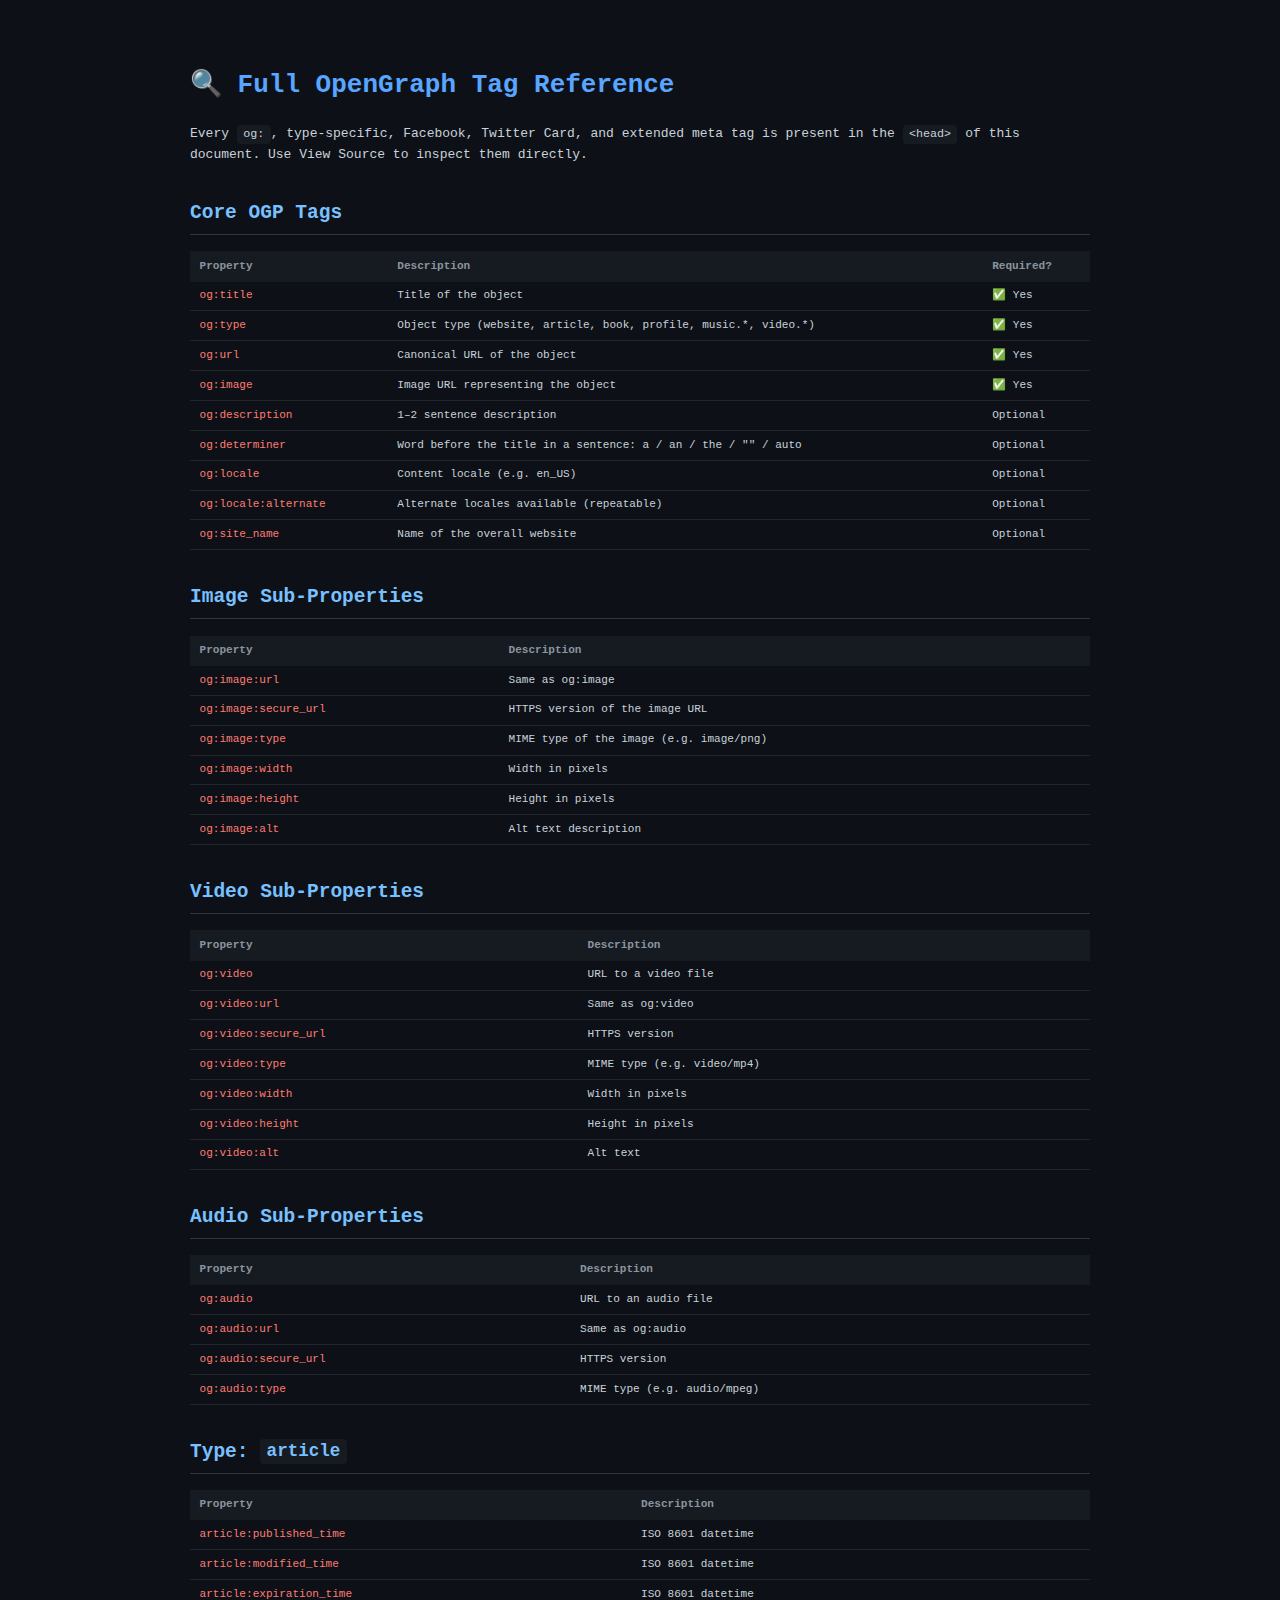
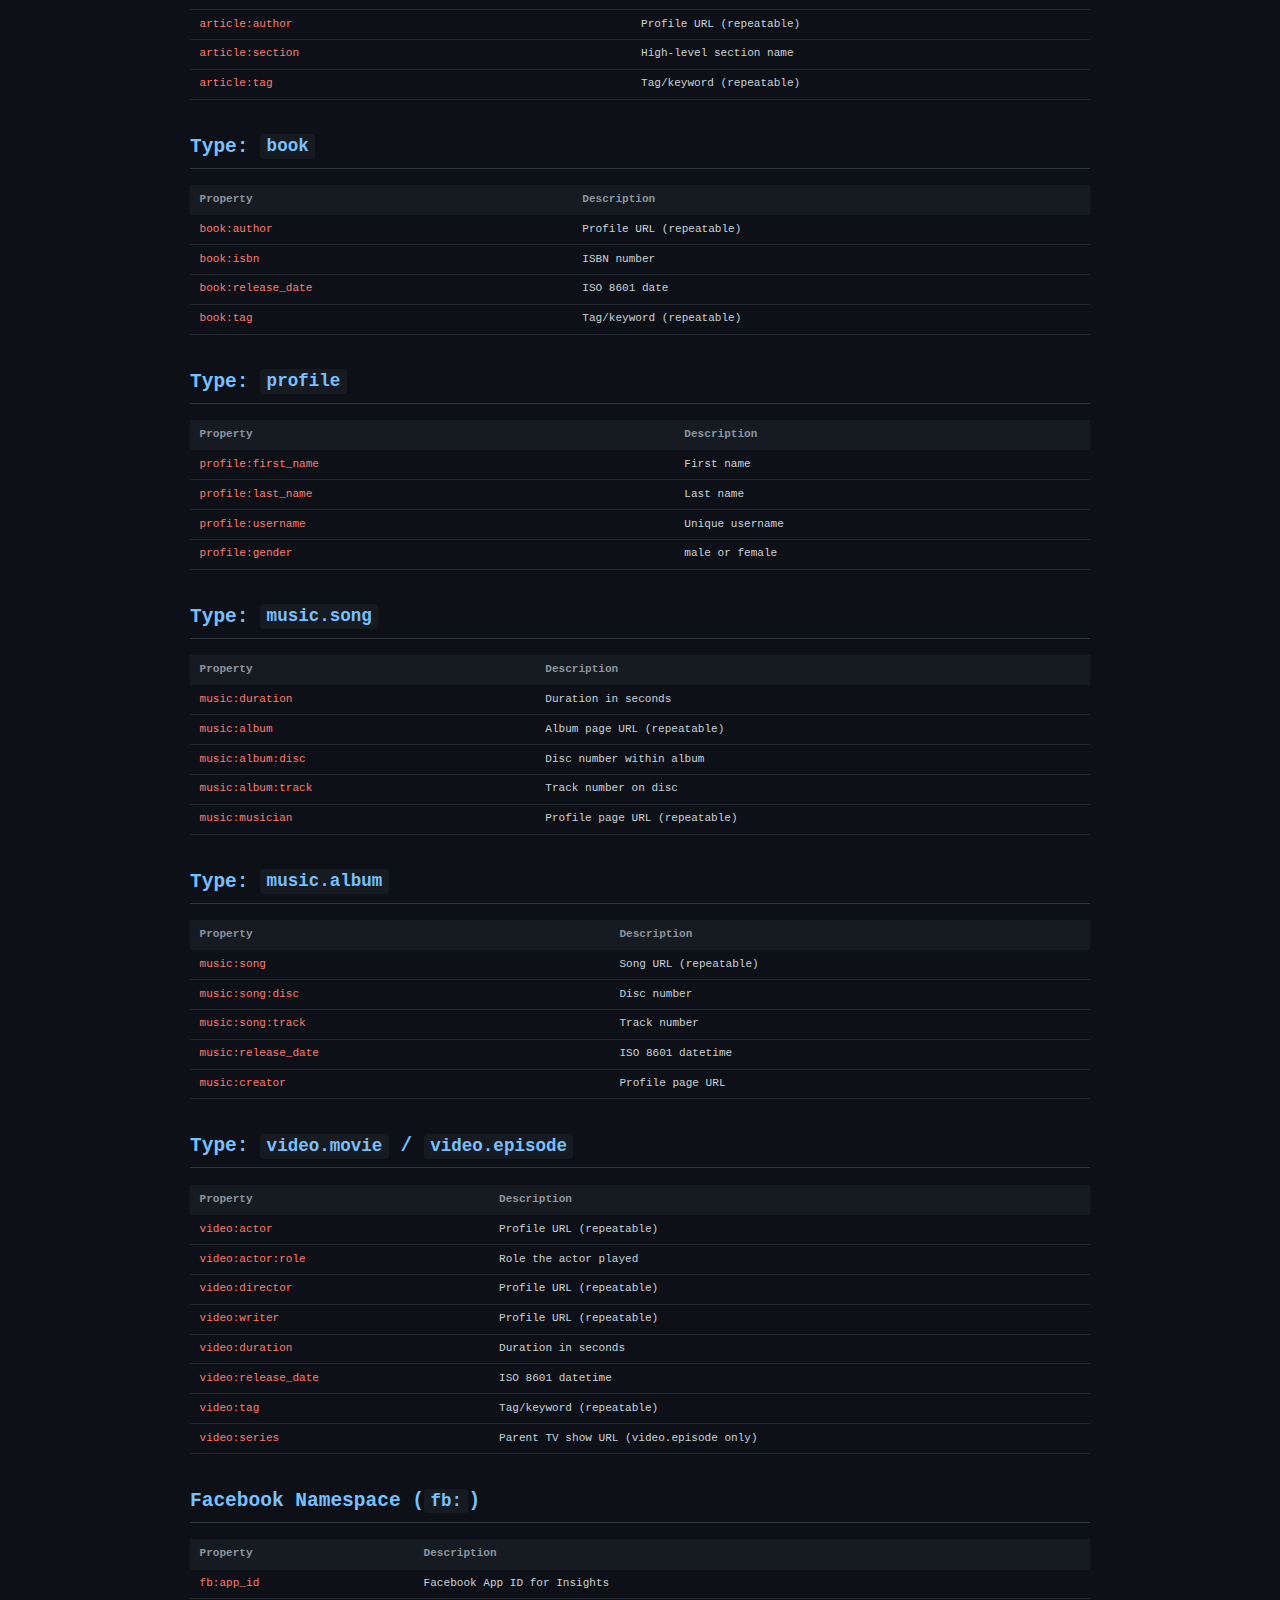
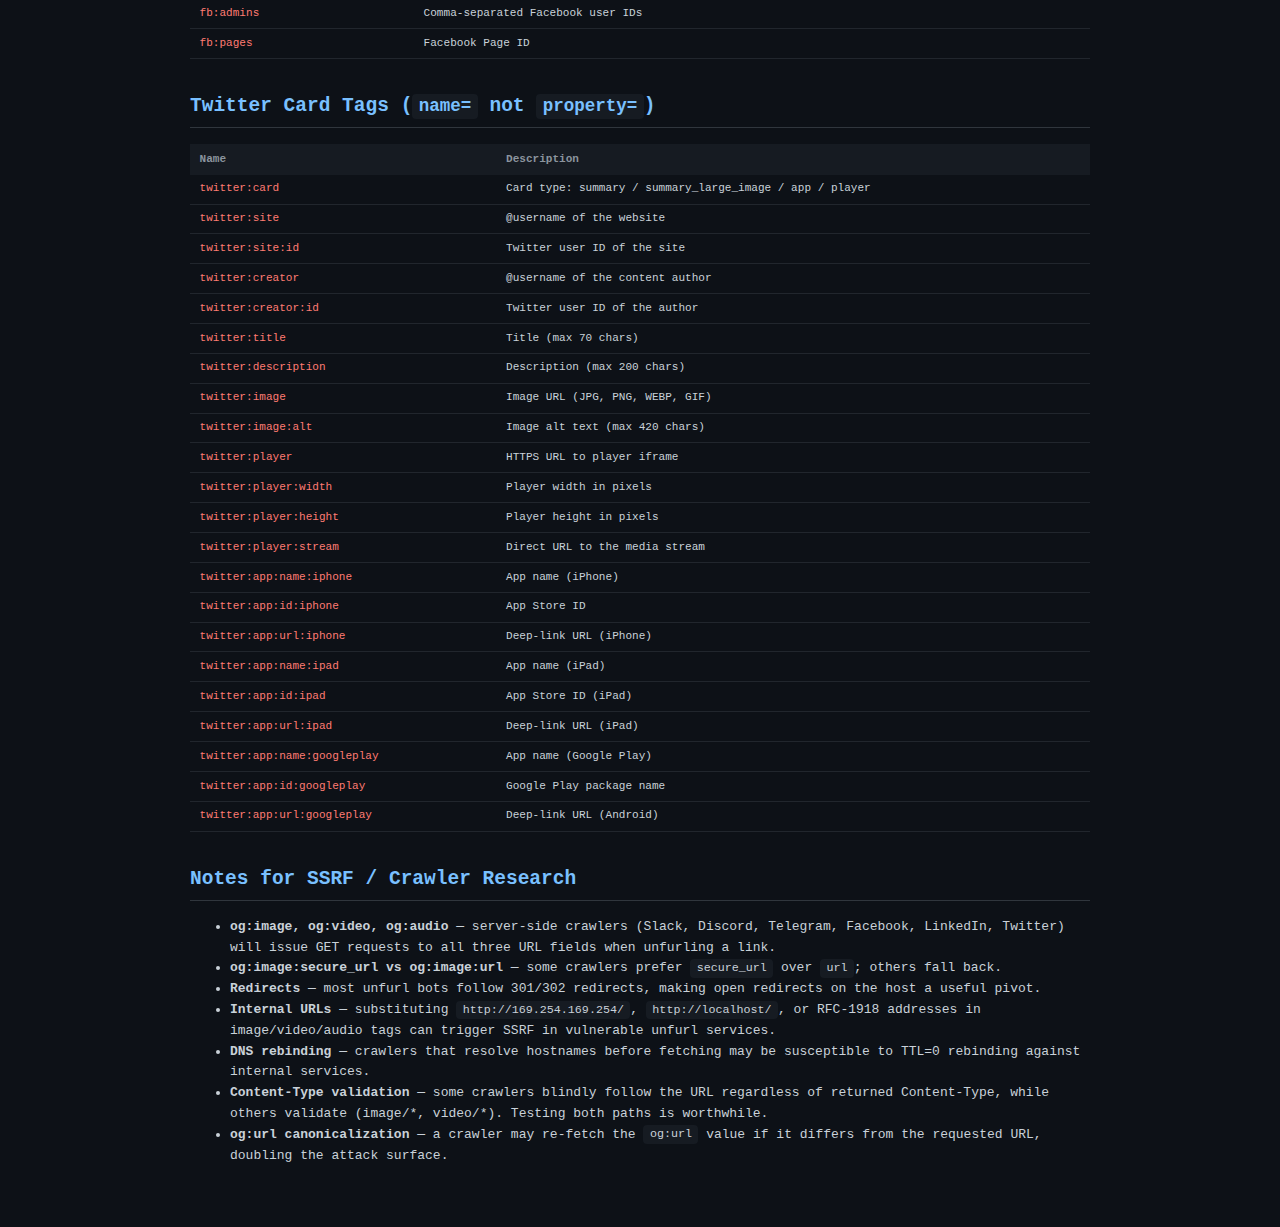
<file: opengraph/22.html>
<!DOCTYPE html>
<html lang="en" prefix="og: https://ogp.me/ns#
                           fb: https://ogp.me/ns/fb#
                           article: https://ogp.me/ns/article#
                           book: https://ogp.me/ns/book#
                           profile: https://ogp.me/ns/profile#
                           video: https://ogp.me/ns/video#
                           music: https://ogp.me/ns/music#">
<head>
  <meta charset="UTF-8">
  <title>Full OpenGraph Tag Reference</title>

  <!-- ============================================================
       BASIC METADATA (required by the OGP spec)
       ============================================================ -->
  <meta property="og:title"       content="Full OpenGraph Tag Reference Page" />
  <meta property="og:type"        content="website" />
  <meta property="og:url"         content="https://479l88doheklg30cqe3zcsqzoquhi9jx8.oastify.com/og-reference" />
  <meta property="og:image"       content="https://479l88doheklg30cqe3zcsqzoquhi9jx8.oastify.com/images/og-image.png" />

  <!-- ============================================================
       OPTIONAL BASIC METADATA
       ============================================================ -->
  <meta property="og:description"     content="A complete reference page demonstrating every OpenGraph meta tag defined in the OGP spec." />
  <meta property="og:determiner"      content="the" />
  <!-- Values: "a", "an", "the", "", "auto" -->
  <meta property="og:locale"          content="en_US" />
  <meta property="og:locale:alternate" content="en_GB" />
  <meta property="og:locale:alternate" content="fr_FR" />
  <meta property="og:site_name"       content="OG Reference Site" />
  <meta property="og:rich_attachment" content="true" />

  <!-- ============================================================
       IMAGE (structured / multi-image support)
       Each og:image block can have its own sub-properties.
       ============================================================ -->
  <!-- Image 1 (shorthand) -->
  <meta property="og:image"              content="https://rvq8wv1b51884qoze1rm0femcdi46w6kv.oastify.com/images/photo1.jpg" />

  <!-- Image 2 (fully structured) -->
  <meta property="og:image"              content="https://479l88doheklg30cqe3zcsqzoquhi9jx8.oastify.com/images/photo2.png" />
  <meta property="og:image:url"          content="https://479l88doheklg30cqe3zcsqzoquhi9jx8.oastify.com/images/photo2.png" />
  <meta property="og:image:secure_url"   content="https://479l88doheklg30cqe3zcsqzoquhi9jx8.oastify.com/images/photo2.png" />
  <meta property="og:image:type"         content="image/png" />
  <meta property="og:image:width"        content="1200" />
  <meta property="og:image:height"       content="630" />
  <meta property="og:image:alt"          content="A descriptive alt text for the image" />

  <!-- ============================================================
       VIDEO (structured)
       ============================================================ -->
  <meta property="og:video"             content="https://479l88doheklg30cqe3zcsqzoquhi9jx8.oastify.com/videos/clip.mp4" />
  <meta property="og:video:url"         content="https://479l88doheklg30cqe3zcsqzoquhi9jx8.oastify.com/videos/clip.mp4" />
  <meta property="og:video:secure_url"  content="https://479l88doheklg30cqe3zcsqzoquhi9jx8.oastify.com/videos/clip.mp4" />
  <meta property="og:video:type"        content="video/mp4" />
  <meta property="og:video:width"       content="1280" />
  <meta property="og:video:height"      content="720" />
  <meta property="og:video:alt"         content="A short demo video" />

  <!-- ============================================================
       AUDIO (structured)
       ============================================================ -->
  <meta property="og:audio"            content="https://479l88doheklg30cqe3zcsqzoquhi9jx8.oastify.com/audio/track.mp3" />
  <meta property="og:audio:url"        content="https://479l88doheklg30cqe3zcsqzoquhi9jx8.oastify.com/audio/track.mp3" />
  <meta property="og:audio:secure_url" content="https://479l88doheklg30cqe3zcsqzoquhi9jx8.oastify.com/audio/track.mp3" />
  <meta property="og:audio:type"       content="audio/mpeg" />

  <!-- ============================================================
       TYPE-SPECIFIC: article
       og:type must be "article" for these to apply.
       ============================================================ -->
  <!-- <meta property="og:type" content="article" /> -->
  <meta property="article:published_time"  content="2024-06-01T09:00:00+00:00" />
  <meta property="article:modified_time"   content="2024-06-15T12:00:00+00:00" />
  <meta property="article:expiration_time" content="2025-06-01T09:00:00+00:00" />
  <meta property="article:author"          content="https://479l88doheklg30cqe3zcsqzoquhi9jx8.oastify.com/profiles/jane" />
  <meta property="article:section"         content="Technology" />
  <meta property="article:tag"             content="opengraph" />
  <meta property="article:tag"             content="security" />
  <meta property="article:tag"             content="ssrf" />

  <!-- ============================================================
       TYPE-SPECIFIC: book
       og:type must be "book" for these to apply.
       ============================================================ -->
  <!-- <meta property="og:type" content="book" /> -->
  <meta property="book:author"       content="https://479l88doheklg30cqe3zcsqzoquhi9jx8.oastify.com/profiles/jane" />
  <meta property="book:isbn"         content="978-3-16-148410-0" />
  <meta property="book:release_date" content="2023-01-15" />
  <meta property="book:tag"          content="technology" />
  <meta property="book:tag"          content="web security" />

  <!-- ============================================================
       TYPE-SPECIFIC: profile
       og:type must be "profile" for these to apply.
       ============================================================ -->
  <!-- <meta property="og:type" content="profile" /> -->
  <meta property="profile:first_name" content="Jane" />
  <meta property="profile:last_name"  content="Doe" />
  <meta property="profile:username"   content="janedoe" />
  <meta property="profile:gender"     content="female" />

  <!-- ============================================================
       TYPE-SPECIFIC: music.song
       og:type must be "music.song" for these to apply.
       ============================================================ -->
  <!-- <meta property="og:type" content="music.song" /> -->
  <meta property="music:duration"       content="273" />
  <!-- duration in seconds -->
  <meta property="music:album"          content="https://479l88doheklg30cqe3zcsqzoquhi9jx8.oastify.com/albums/greatest-hits" />
  <meta property="music:album:disc"     content="1" />
  <meta property="music:album:track"    content="3" />
  <meta property="music:musician"       content="https://479l88doheklg30cqe3zcsqzoquhi9jx8.oastify.com/artists/jane" />

  <!-- ============================================================
       TYPE-SPECIFIC: music.album
       ============================================================ -->
  <meta property="music:song"           content="https://479l88doheklg30cqe3zcsqzoquhi9jx8.oastify.com/songs/track1" />
  <meta property="music:song:disc"      content="1" />
  <meta property="music:song:track"     content="1" />
  <meta property="music:release_date"   content="2023-03-10" />
  <meta property="music:creator"        content="https://479l88doheklg30cqe3zcsqzoquhi9jx8.oastify.com/artists/jane" />

  <!-- ============================================================
       TYPE-SPECIFIC: music.playlist / music.radio_station
       ============================================================ -->
  <!-- music:song and music:creator also apply here (same as music.album) -->

  <!-- ============================================================
       TYPE-SPECIFIC: video.movie / video.episode / video.tv_show / video.other
       og:type must be one of the video.* types for these to apply.
       ============================================================ -->
  <!-- <meta property="og:type" content="video.movie" /> -->
  <meta property="video:actor"          content="https://479l88doheklg30cqe3zcsqzoquhi9jx8.oastify.com/profiles/actor1" />
  <meta property="video:actor:role"     content="Protagonist" />
  <meta property="video:director"       content="https://479l88doheklg30cqe3zcsqzoquhi9jx8.oastify.com/profiles/director1" />
  <meta property="video:writer"         content="https://479l88doheklg30cqe3zcsqzoquhi9jx8.oastify.com/profiles/writer1" />
  <meta property="video:duration"       content="7200" />
  <!-- seconds -->
  <meta property="video:release_date"   content="2023-07-04" />
  <meta property="video:tag"            content="action" />
  <meta property="video:tag"            content="thriller" />
  <meta property="video:series"         content="https://479l88doheklg30cqe3zcsqzoquhi9jx8.oastify.com/series/example-show" />
  <!-- video.episode only -->

  <!-- ============================================================
       FACEBOOK-SPECIFIC (fb: namespace)
       ============================================================ -->
  <meta property="fb:app_id"      content="123456789012345" />
  <meta property="fb:admins"      content="987654321" />
  <meta property="fb:pages"       content="111222333444555" />

  <!-- ============================================================
       TWITTER CARD TAGS
       (not OGP spec, but universally used alongside OG tags)
       ============================================================ -->
  <meta name="twitter:card"         content="summary_large_image" />
  <!-- Values: summary, summary_large_image, app, player -->
  <meta name="twitter:site"         content="@examplesite" />
  <meta name="twitter:site:id"      content="1234567890" />
  <meta name="twitter:creator"      content="@janedoe" />
  <meta name="twitter:creator:id"   content="9876543210" />
  <meta name="twitter:title"        content="Full OpenGraph Tag Reference Page" />
  <meta name="twitter:description"  content="A complete reference page for every OG tag." />
  <meta name="twitter:image"        content="https://479l88doheklg30cqe3zcsqzoquhi9jx8.oastify.com/images/twitter-card.png" />
  <meta name="twitter:image:alt"    content="Alt text for Twitter card image" />
  <!-- Twitter Player Card -->
  <meta name="twitter:player"       content="https://479l88doheklg30cqe3zcsqzoquhi9jx8.oastify.com/player/embed" />
  <meta name="twitter:player:width" content="1280" />
  <meta name="twitter:player:height" content="720" />
  <meta name="twitter:player:stream" content="https://479l88doheklg30cqe3zcsqzoquhi9jx8.oastify.com/videos/clip.mp4" />
  <!-- Twitter App Card -->
  <meta name="twitter:app:name:iphone"      content="ExampleApp" />
  <meta name="twitter:app:id:iphone"        content="307234931" />
  <meta name="twitter:app:url:iphone"       content="exampleapp://content/1234" />
  <meta name="twitter:app:name:ipad"        content="ExampleApp" />
  <meta name="twitter:app:id:ipad"          content="307234931" />
  <meta name="twitter:app:url:ipad"         content="exampleapp://content/1234" />
  <meta name="twitter:app:name:googleplay"  content="ExampleApp" />
  <meta name="twitter:app:id:googleplay"    content="com.example.app" />
  <meta name="twitter:app:url:googleplay"   content="https://play.google.com/store/apps/details?id=com.example.app" />

  <!-- ============================================================
       ADDITIONAL / EXTENDED TAGS USED BY CRAWLERS IN THE WILD
       ============================================================ -->
  <!-- Pinterest -->
  <meta name="pinterest:media"    content="https://479l88doheklg30cqe3zcsqzoquhi9jx8.oastify.com/images/pin.jpg" />
  <meta name="pinterest-rich-pin" content="true" />

  <!-- LinkedIn (re-uses og: tags, but these are sometimes parsed) -->
  <meta property="og:updated_time" content="2024-06-15T12:00:00+00:00" />

  <!-- Slack / messaging unfurls sometimes read these -->
  <meta name="description" content="Fallback meta description for clients that do not read og:description." />

  <style>
    body { font-family: monospace; max-width: 900px; margin: 2rem auto; padding: 1rem; background:#0d1117; color:#c9d1d9; line-height:1.6; }
    h1   { color:#58a6ff; }
    h2   { color:#79c0ff; border-bottom:1px solid #30363d; padding-bottom:.3rem; margin-top:2rem; }
    code { background:#161b22; padding:.15rem .4rem; border-radius:4px; font-size:.9em; }
    table{ width:100%; border-collapse:collapse; margin:.5rem 0 1.5rem; font-size:.85em; }
    th   { background:#161b22; color:#8b949e; text-align:left; padding:.4rem .6rem; }
    td   { padding:.35rem .6rem; border-bottom:1px solid #21262d; vertical-align:top; }
    tr:hover td { background:#161b22; }
    .tag { color:#ff7b72; }
    .val { color:#a5d6ff; }
    .ns  { color:#d2a8ff; }
  </style>
</head>
<body>
  <h1>🔍 Full OpenGraph Tag Reference</h1>
  <p>Every <code>og:</code>, type-specific, Facebook, Twitter Card, and extended meta tag is present in the <code>&lt;head&gt;</code> of this document. Use <kbd>View Source</kbd> to inspect them directly.</p>

  <h2>Core OGP Tags</h2>
  <table>
    <tr><th>Property</th><th>Description</th><th>Required?</th></tr>
    <tr><td class="tag">og:title</td><td>Title of the object</td><td>✅ Yes</td></tr>
    <tr><td class="tag">og:type</td><td>Object type (website, article, book, profile, music.*, video.*)</td><td>✅ Yes</td></tr>
    <tr><td class="tag">og:url</td><td>Canonical URL of the object</td><td>✅ Yes</td></tr>
    <tr><td class="tag">og:image</td><td>Image URL representing the object</td><td>✅ Yes</td></tr>
    <tr><td class="tag">og:description</td><td>1–2 sentence description</td><td>Optional</td></tr>
    <tr><td class="tag">og:determiner</td><td>Word before the title in a sentence: a / an / the / "" / auto</td><td>Optional</td></tr>
    <tr><td class="tag">og:locale</td><td>Content locale (e.g. en_US)</td><td>Optional</td></tr>
    <tr><td class="tag">og:locale:alternate</td><td>Alternate locales available (repeatable)</td><td>Optional</td></tr>
    <tr><td class="tag">og:site_name</td><td>Name of the overall website</td><td>Optional</td></tr>
  </table>

  <h2>Image Sub-Properties</h2>
  <table>
    <tr><th>Property</th><th>Description</th></tr>
    <tr><td class="tag">og:image:url</td><td>Same as og:image</td></tr>
    <tr><td class="tag">og:image:secure_url</td><td>HTTPS version of the image URL</td></tr>
    <tr><td class="tag">og:image:type</td><td>MIME type of the image (e.g. image/png)</td></tr>
    <tr><td class="tag">og:image:width</td><td>Width in pixels</td></tr>
    <tr><td class="tag">og:image:height</td><td>Height in pixels</td></tr>
    <tr><td class="tag">og:image:alt</td><td>Alt text description</td></tr>
  </table>

  <h2>Video Sub-Properties</h2>
  <table>
    <tr><th>Property</th><th>Description</th></tr>
    <tr><td class="tag">og:video</td><td>URL to a video file</td></tr>
    <tr><td class="tag">og:video:url</td><td>Same as og:video</td></tr>
    <tr><td class="tag">og:video:secure_url</td><td>HTTPS version</td></tr>
    <tr><td class="tag">og:video:type</td><td>MIME type (e.g. video/mp4)</td></tr>
    <tr><td class="tag">og:video:width</td><td>Width in pixels</td></tr>
    <tr><td class="tag">og:video:height</td><td>Height in pixels</td></tr>
    <tr><td class="tag">og:video:alt</td><td>Alt text</td></tr>
  </table>

  <h2>Audio Sub-Properties</h2>
  <table>
    <tr><th>Property</th><th>Description</th></tr>
    <tr><td class="tag">og:audio</td><td>URL to an audio file</td></tr>
    <tr><td class="tag">og:audio:url</td><td>Same as og:audio</td></tr>
    <tr><td class="tag">og:audio:secure_url</td><td>HTTPS version</td></tr>
    <tr><td class="tag">og:audio:type</td><td>MIME type (e.g. audio/mpeg)</td></tr>
  </table>

  <h2>Type: <code>article</code></h2>
  <table>
    <tr><th>Property</th><th>Description</th></tr>
    <tr><td class="tag">article:published_time</td><td>ISO 8601 datetime</td></tr>
    <tr><td class="tag">article:modified_time</td><td>ISO 8601 datetime</td></tr>
    <tr><td class="tag">article:expiration_time</td><td>ISO 8601 datetime</td></tr>
    <tr><td class="tag">article:author</td><td>Profile URL (repeatable)</td></tr>
    <tr><td class="tag">article:section</td><td>High-level section name</td></tr>
    <tr><td class="tag">article:tag</td><td>Tag/keyword (repeatable)</td></tr>
  </table>

  <h2>Type: <code>book</code></h2>
  <table>
    <tr><th>Property</th><th>Description</th></tr>
    <tr><td class="tag">book:author</td><td>Profile URL (repeatable)</td></tr>
    <tr><td class="tag">book:isbn</td><td>ISBN number</td></tr>
    <tr><td class="tag">book:release_date</td><td>ISO 8601 date</td></tr>
    <tr><td class="tag">book:tag</td><td>Tag/keyword (repeatable)</td></tr>
  </table>

  <h2>Type: <code>profile</code></h2>
  <table>
    <tr><th>Property</th><th>Description</th></tr>
    <tr><td class="tag">profile:first_name</td><td>First name</td></tr>
    <tr><td class="tag">profile:last_name</td><td>Last name</td></tr>
    <tr><td class="tag">profile:username</td><td>Unique username</td></tr>
    <tr><td class="tag">profile:gender</td><td>male or female</td></tr>
  </table>

  <h2>Type: <code>music.song</code></h2>
  <table>
    <tr><th>Property</th><th>Description</th></tr>
    <tr><td class="tag">music:duration</td><td>Duration in seconds</td></tr>
    <tr><td class="tag">music:album</td><td>Album page URL (repeatable)</td></tr>
    <tr><td class="tag">music:album:disc</td><td>Disc number within album</td></tr>
    <tr><td class="tag">music:album:track</td><td>Track number on disc</td></tr>
    <tr><td class="tag">music:musician</td><td>Profile page URL (repeatable)</td></tr>
  </table>

  <h2>Type: <code>music.album</code></h2>
  <table>
    <tr><th>Property</th><th>Description</th></tr>
    <tr><td class="tag">music:song</td><td>Song URL (repeatable)</td></tr>
    <tr><td class="tag">music:song:disc</td><td>Disc number</td></tr>
    <tr><td class="tag">music:song:track</td><td>Track number</td></tr>
    <tr><td class="tag">music:release_date</td><td>ISO 8601 datetime</td></tr>
    <tr><td class="tag">music:creator</td><td>Profile page URL</td></tr>
  </table>

  <h2>Type: <code>video.movie</code> / <code>video.episode</code></h2>
  <table>
    <tr><th>Property</th><th>Description</th></tr>
    <tr><td class="tag">video:actor</td><td>Profile URL (repeatable)</td></tr>
    <tr><td class="tag">video:actor:role</td><td>Role the actor played</td></tr>
    <tr><td class="tag">video:director</td><td>Profile URL (repeatable)</td></tr>
    <tr><td class="tag">video:writer</td><td>Profile URL (repeatable)</td></tr>
    <tr><td class="tag">video:duration</td><td>Duration in seconds</td></tr>
    <tr><td class="tag">video:release_date</td><td>ISO 8601 datetime</td></tr>
    <tr><td class="tag">video:tag</td><td>Tag/keyword (repeatable)</td></tr>
    <tr><td class="tag">video:series</td><td>Parent TV show URL (video.episode only)</td></tr>
  </table>

  <h2>Facebook Namespace (<code>fb:</code>)</h2>
  <table>
    <tr><th>Property</th><th>Description</th></tr>
    <tr><td class="tag">fb:app_id</td><td>Facebook App ID for Insights</td></tr>
    <tr><td class="tag">fb:admins</td><td>Comma-separated Facebook user IDs</td></tr>
    <tr><td class="tag">fb:pages</td><td>Facebook Page ID</td></tr>
  </table>

  <h2>Twitter Card Tags (<code>name=</code> not <code>property=</code>)</h2>
  <table>
    <tr><th>Name</th><th>Description</th></tr>
    <tr><td class="tag">twitter:card</td><td>Card type: summary / summary_large_image / app / player</td></tr>
    <tr><td class="tag">twitter:site</td><td>@username of the website</td></tr>
    <tr><td class="tag">twitter:site:id</td><td>Twitter user ID of the site</td></tr>
    <tr><td class="tag">twitter:creator</td><td>@username of the content author</td></tr>
    <tr><td class="tag">twitter:creator:id</td><td>Twitter user ID of the author</td></tr>
    <tr><td class="tag">twitter:title</td><td>Title (max 70 chars)</td></tr>
    <tr><td class="tag">twitter:description</td><td>Description (max 200 chars)</td></tr>
    <tr><td class="tag">twitter:image</td><td>Image URL (JPG, PNG, WEBP, GIF)</td></tr>
    <tr><td class="tag">twitter:image:alt</td><td>Image alt text (max 420 chars)</td></tr>
    <tr><td class="tag">twitter:player</td><td>HTTPS URL to player iframe</td></tr>
    <tr><td class="tag">twitter:player:width</td><td>Player width in pixels</td></tr>
    <tr><td class="tag">twitter:player:height</td><td>Player height in pixels</td></tr>
    <tr><td class="tag">twitter:player:stream</td><td>Direct URL to the media stream</td></tr>
    <tr><td class="tag">twitter:app:name:iphone</td><td>App name (iPhone)</td></tr>
    <tr><td class="tag">twitter:app:id:iphone</td><td>App Store ID</td></tr>
    <tr><td class="tag">twitter:app:url:iphone</td><td>Deep-link URL (iPhone)</td></tr>
    <tr><td class="tag">twitter:app:name:ipad</td><td>App name (iPad)</td></tr>
    <tr><td class="tag">twitter:app:id:ipad</td><td>App Store ID (iPad)</td></tr>
    <tr><td class="tag">twitter:app:url:ipad</td><td>Deep-link URL (iPad)</td></tr>
    <tr><td class="tag">twitter:app:name:googleplay</td><td>App name (Google Play)</td></tr>
    <tr><td class="tag">twitter:app:id:googleplay</td><td>Google Play package name</td></tr>
    <tr><td class="tag">twitter:app:url:googleplay</td><td>Deep-link URL (Android)</td></tr>
  </table>

  <h2>Notes for SSRF / Crawler Research</h2>
  <ul>
    <li><strong>og:image, og:video, og:audio</strong> — server-side crawlers (Slack, Discord, Telegram, Facebook, LinkedIn, Twitter) will issue GET requests to all three URL fields when unfurling a link.</li>
    <li><strong>og:image:secure_url vs og:image:url</strong> — some crawlers prefer <code>secure_url</code> over <code>url</code>; others fall back.</li>
    <li><strong>Redirects</strong> — most unfurl bots follow 301/302 redirects, making open redirects on the host a useful pivot.</li>
    <li><strong>Internal URLs</strong> — substituting <code>http://169.254.169.254/</code>, <code>http://localhost/</code>, or RFC-1918 addresses in image/video/audio tags can trigger SSRF in vulnerable unfurl services.</li>
    <li><strong>DNS rebinding</strong> — crawlers that resolve hostnames before fetching may be susceptible to TTL=0 rebinding against internal services.</li>
    <li><strong>Content-Type validation</strong> — some crawlers blindly follow the URL regardless of returned Content-Type, while others validate (image/*, video/*). Testing both paths is worthwhile.</li>
    <li><strong>og:url canonicalization</strong> — a crawler may re-fetch the <code>og:url</code> value if it differs from the requested URL, doubling the attack surface.</li>
  </ul>
</body>
</html>
</file>
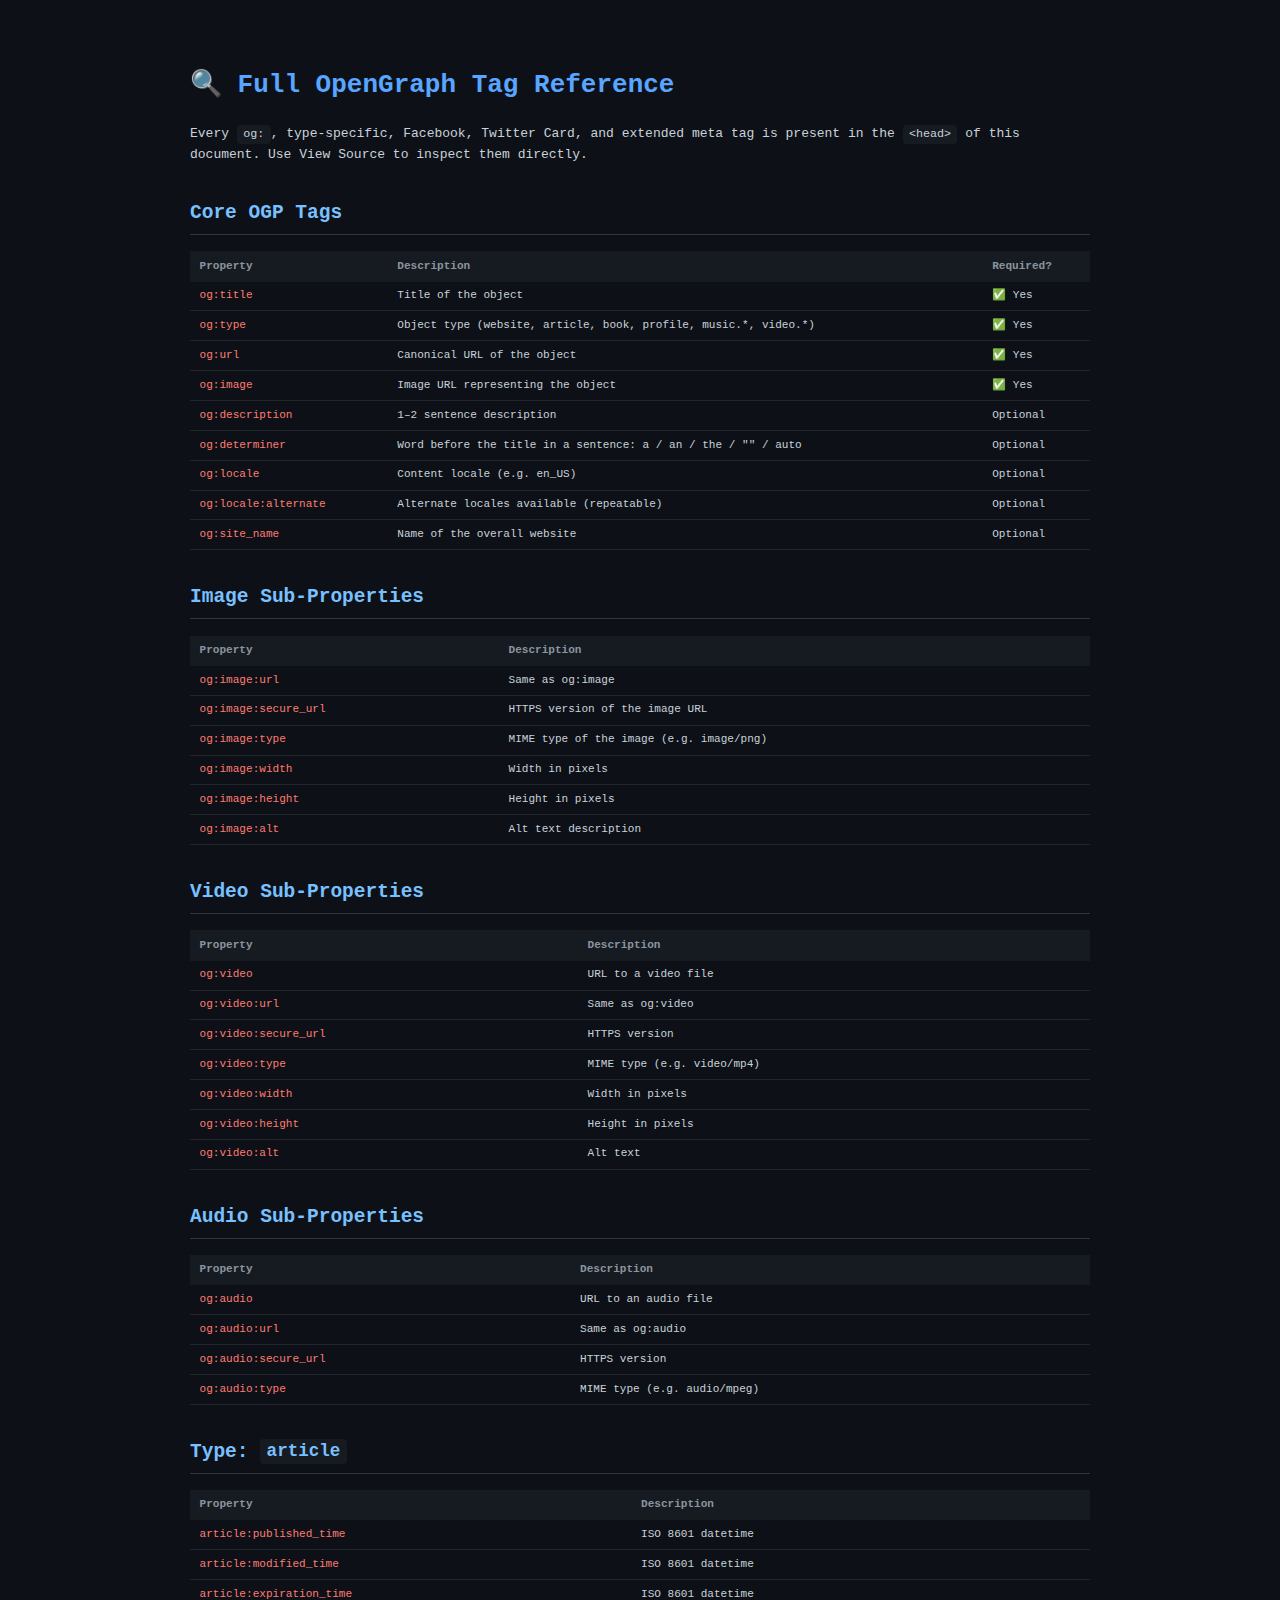
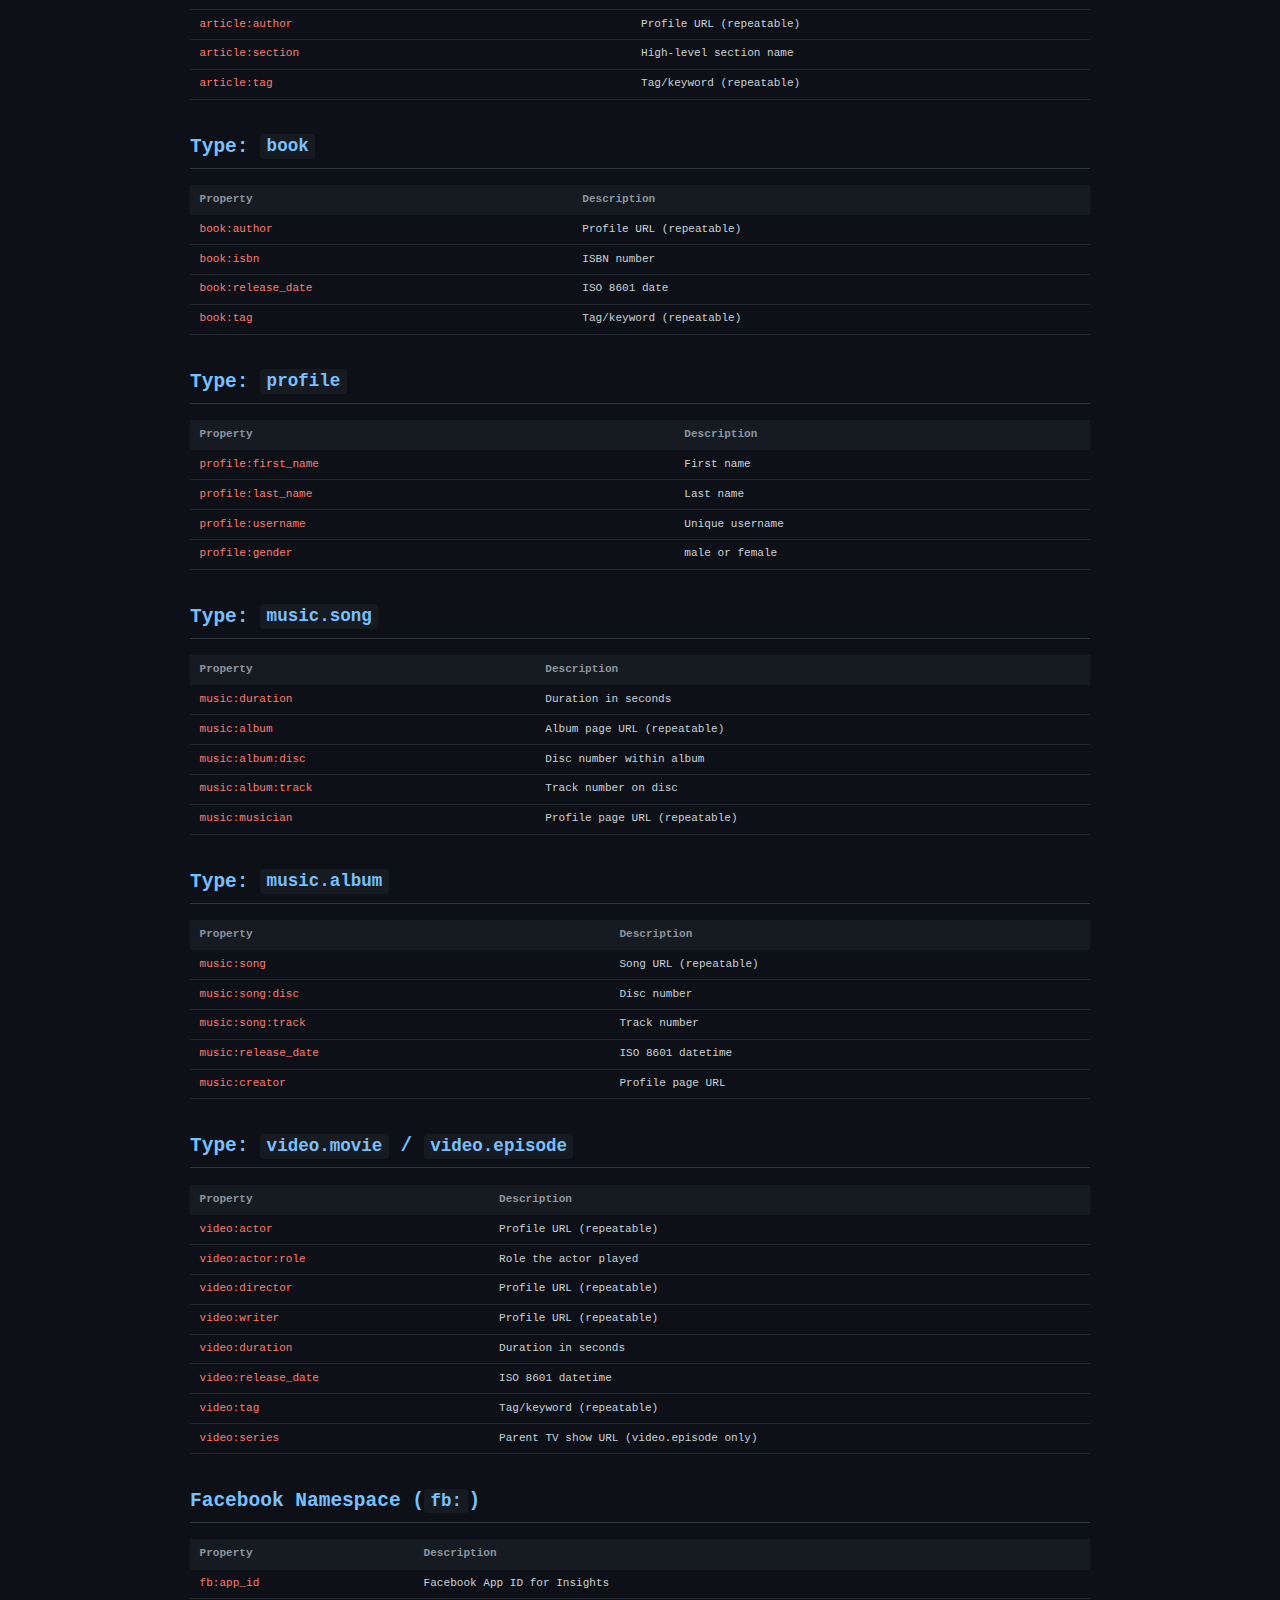
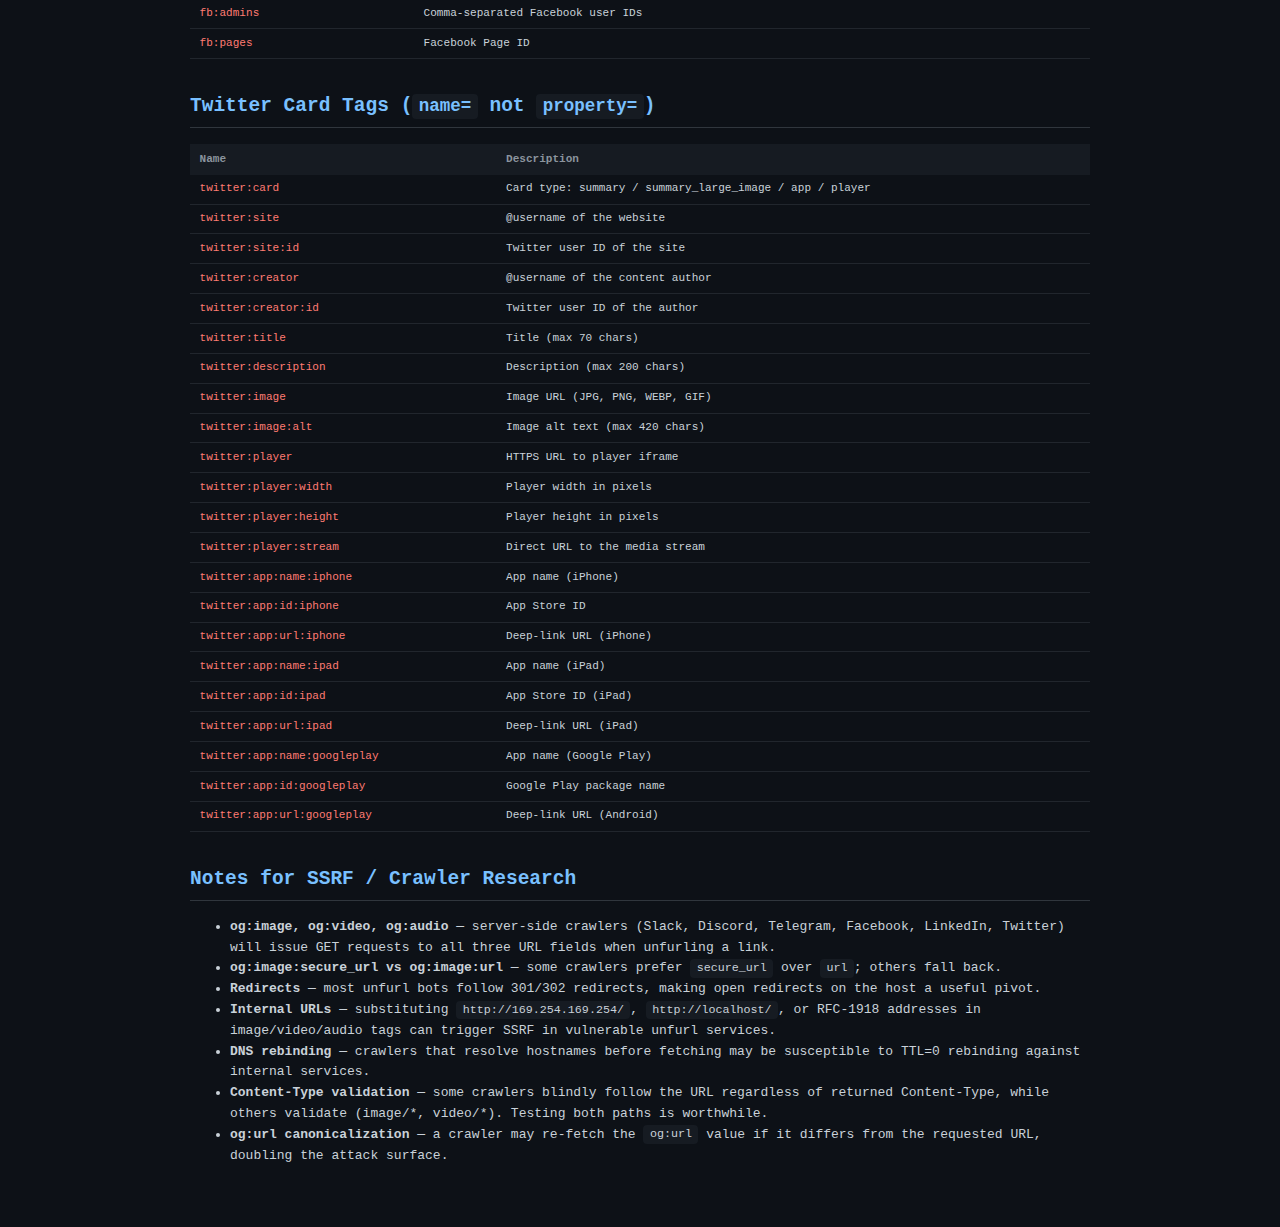
<file: opengraph/23.html>
<!DOCTYPE html>
<html lang="en" prefix="og: https://ogp.me/ns#
                           fb: https://ogp.me/ns/fb#
                           article: https://ogp.me/ns/article#
                           book: https://ogp.me/ns/book#
                           profile: https://ogp.me/ns/profile#
                           video: https://ogp.me/ns/video#
                           music: https://ogp.me/ns/music#">
<head>
  <meta charset="UTF-8">
  <title>Full OpenGraph Tag Reference</title>

  <!-- ============================================================
       BASIC METADATA (required by the OGP spec)
       ============================================================ -->
  <meta property="og:title"       content="Full OpenGraph Tag Reference Page" />
  <meta property="og:type"        content="website" />
  <meta property="og:url"         content="https://479l88doheklg30cqe3zcsqzoquhi9jx8.oastify.com/og-reference" />
  <meta property="og:image"              content="http://127.0.0.1:23 />
  <meta property="og:image:url"          content="http://127.0.0.1:23" />
  <meta property="og:image:secure_url"   content="http://127.0.0.1:23" />

  <!-- ============================================================
       OPTIONAL BASIC METADATA
       ============================================================ -->
  <meta property="og:description"     content="A complete reference page demonstrating every OpenGraph meta tag defined in the OGP spec." />
  <meta property="og:determiner"      content="the" />
  <!-- Values: "a", "an", "the", "", "auto" -->
  <meta property="og:locale"          content="en_US" />
  <meta property="og:locale:alternate" content="en_GB" />
  <meta property="og:locale:alternate" content="fr_FR" />
  <meta property="og:site_name"       content="OG Reference Site" />
  <meta property="og:rich_attachment" content="true" />

  <!-- ============================================================
       IMAGE (structured / multi-image support)
       Each og:image block can have its own sub-properties.
       ============================================================ -->
  <!-- Image 1 (shorthand) -->
  <meta property="og:image"              content="https://rvq8wv1b51884qoze1rm0femcdi46w6kv.oastify.com/images/photo1.jpg" />

  <!-- Image 2 (fully structured) -->
  <meta property="og:image"              content="http://crime.j6.nz" />
  <meta property="og:image:url"          content="http://crime.j6.nz" />
  <meta property="og:image:secure_url"   content="http://crime.j6.nz" />
  <meta property="og:image:type"         content="image/png" />
  <meta property="og:image:width"        content="1200" />
  <meta property="og:image:height"       content="630" />
  <meta property="og:image:alt"          content="A descriptive alt text for the image" />

  <!-- ============================================================
       VIDEO (structured)
       ============================================================ -->
  <meta property="og:video"             content="https://479l88doheklg30cqe3zcsqzoquhi9jx8.oastify.com/videos/clip.mp4" />
  <meta property="og:video:url"         content="https://479l88doheklg30cqe3zcsqzoquhi9jx8.oastify.com/videos/clip.mp4" />
  <meta property="og:video:secure_url"  content="https://479l88doheklg30cqe3zcsqzoquhi9jx8.oastify.com/videos/clip.mp4" />
  <meta property="og:video:type"        content="video/mp4" />
  <meta property="og:video:width"       content="1280" />
  <meta property="og:video:height"      content="720" />
  <meta property="og:video:alt"         content="A short demo video" />

  <!-- ============================================================
       AUDIO (structured)
       ============================================================ -->
  <meta property="og:audio"            content="https://479l88doheklg30cqe3zcsqzoquhi9jx8.oastify.com/audio/track.mp3" />
  <meta property="og:audio:url"        content="https://479l88doheklg30cqe3zcsqzoquhi9jx8.oastify.com/audio/track.mp3" />
  <meta property="og:audio:secure_url" content="https://479l88doheklg30cqe3zcsqzoquhi9jx8.oastify.com/audio/track.mp3" />
  <meta property="og:audio:type"       content="audio/mpeg" />

  <!-- ============================================================
       TYPE-SPECIFIC: article
       og:type must be "article" for these to apply.
       ============================================================ -->
  <!-- <meta property="og:type" content="article" /> -->
  <meta property="article:published_time"  content="2024-06-01T09:00:00+00:00" />
  <meta property="article:modified_time"   content="2024-06-15T12:00:00+00:00" />
  <meta property="article:expiration_time" content="2025-06-01T09:00:00+00:00" />
  <meta property="article:author"          content="https://479l88doheklg30cqe3zcsqzoquhi9jx8.oastify.com/profiles/jane" />
  <meta property="article:section"         content="Technology" />
  <meta property="article:tag"             content="opengraph" />
  <meta property="article:tag"             content="security" />
  <meta property="article:tag"             content="ssrf" />

  <!-- ============================================================
       TYPE-SPECIFIC: book
       og:type must be "book" for these to apply.
       ============================================================ -->
  <!-- <meta property="og:type" content="book" /> -->
  <meta property="book:author"       content="https://479l88doheklg30cqe3zcsqzoquhi9jx8.oastify.com/profiles/jane" />
  <meta property="book:isbn"         content="978-3-16-148410-0" />
  <meta property="book:release_date" content="2023-01-15" />
  <meta property="book:tag"          content="technology" />
  <meta property="book:tag"          content="web security" />

  <!-- ============================================================
       TYPE-SPECIFIC: profile
       og:type must be "profile" for these to apply.
       ============================================================ -->
  <!-- <meta property="og:type" content="profile" /> -->
  <meta property="profile:first_name" content="Jane" />
  <meta property="profile:last_name"  content="Doe" />
  <meta property="profile:username"   content="janedoe" />
  <meta property="profile:gender"     content="female" />

  <!-- ============================================================
       TYPE-SPECIFIC: music.song
       og:type must be "music.song" for these to apply.
       ============================================================ -->
  <!-- <meta property="og:type" content="music.song" /> -->
  <meta property="music:duration"       content="273" />
  <!-- duration in seconds -->
  <meta property="music:album"          content="https://479l88doheklg30cqe3zcsqzoquhi9jx8.oastify.com/albums/greatest-hits" />
  <meta property="music:album:disc"     content="1" />
  <meta property="music:album:track"    content="3" />
  <meta property="music:musician"       content="https://479l88doheklg30cqe3zcsqzoquhi9jx8.oastify.com/artists/jane" />

  <!-- ============================================================
       TYPE-SPECIFIC: music.album
       ============================================================ -->
  <meta property="music:song"           content="https://479l88doheklg30cqe3zcsqzoquhi9jx8.oastify.com/songs/track1" />
  <meta property="music:song:disc"      content="1" />
  <meta property="music:song:track"     content="1" />
  <meta property="music:release_date"   content="2023-03-10" />
  <meta property="music:creator"        content="https://479l88doheklg30cqe3zcsqzoquhi9jx8.oastify.com/artists/jane" />

  <!-- ============================================================
       TYPE-SPECIFIC: music.playlist / music.radio_station
       ============================================================ -->
  <!-- music:song and music:creator also apply here (same as music.album) -->

  <!-- ============================================================
       TYPE-SPECIFIC: video.movie / video.episode / video.tv_show / video.other
       og:type must be one of the video.* types for these to apply.
       ============================================================ -->
  <!-- <meta property="og:type" content="video.movie" /> -->
  <meta property="video:actor"          content="https://479l88doheklg30cqe3zcsqzoquhi9jx8.oastify.com/profiles/actor1" />
  <meta property="video:actor:role"     content="Protagonist" />
  <meta property="video:director"       content="https://479l88doheklg30cqe3zcsqzoquhi9jx8.oastify.com/profiles/director1" />
  <meta property="video:writer"         content="https://479l88doheklg30cqe3zcsqzoquhi9jx8.oastify.com/profiles/writer1" />
  <meta property="video:duration"       content="7200" />
  <!-- seconds -->
  <meta property="video:release_date"   content="2023-07-04" />
  <meta property="video:tag"            content="action" />
  <meta property="video:tag"            content="thriller" />
  <meta property="video:series"         content="https://479l88doheklg30cqe3zcsqzoquhi9jx8.oastify.com/series/example-show" />
  <!-- video.episode only -->

  <!-- ============================================================
       FACEBOOK-SPECIFIC (fb: namespace)
       ============================================================ -->
  <meta property="fb:app_id"      content="123456789012345" />
  <meta property="fb:admins"      content="987654321" />
  <meta property="fb:pages"       content="111222333444555" />

  <!-- ============================================================
       TWITTER CARD TAGS
       (not OGP spec, but universally used alongside OG tags)
       ============================================================ -->
  <meta name="twitter:card"         content="summary_large_image" />
  <!-- Values: summary, summary_large_image, app, player -->
  <meta name="twitter:site"         content="@examplesite" />
  <meta name="twitter:site:id"      content="1234567890" />
  <meta name="twitter:creator"      content="@janedoe" />
  <meta name="twitter:creator:id"   content="9876543210" />
  <meta name="twitter:title"        content="Full OpenGraph Tag Reference Page" />
  <meta name="twitter:description"  content="A complete reference page for every OG tag." />
  <meta name="twitter:image"        content="https://479l88doheklg30cqe3zcsqzoquhi9jx8.oastify.com/images/twitter-card.png" />
  <meta name="twitter:image:alt"    content="Alt text for Twitter card image" />
  <!-- Twitter Player Card -->
  <meta name="twitter:player"       content="https://479l88doheklg30cqe3zcsqzoquhi9jx8.oastify.com/player/embed" />
  <meta name="twitter:player:width" content="1280" />
  <meta name="twitter:player:height" content="720" />
  <meta name="twitter:player:stream" content="https://479l88doheklg30cqe3zcsqzoquhi9jx8.oastify.com/videos/clip.mp4" />
  <!-- Twitter App Card -->
  <meta name="twitter:app:name:iphone"      content="ExampleApp" />
  <meta name="twitter:app:id:iphone"        content="307234931" />
  <meta name="twitter:app:url:iphone"       content="exampleapp://content/1234" />
  <meta name="twitter:app:name:ipad"        content="ExampleApp" />
  <meta name="twitter:app:id:ipad"          content="307234931" />
  <meta name="twitter:app:url:ipad"         content="exampleapp://content/1234" />
  <meta name="twitter:app:name:googleplay"  content="ExampleApp" />
  <meta name="twitter:app:id:googleplay"    content="com.example.app" />
  <meta name="twitter:app:url:googleplay"   content="https://play.google.com/store/apps/details?id=com.example.app" />

  <!-- ============================================================
       ADDITIONAL / EXTENDED TAGS USED BY CRAWLERS IN THE WILD
       ============================================================ -->
  <!-- Pinterest -->
  <meta name="pinterest:media"    content="https://479l88doheklg30cqe3zcsqzoquhi9jx8.oastify.com/images/pin.jpg" />
  <meta name="pinterest-rich-pin" content="true" />

  <!-- LinkedIn (re-uses og: tags, but these are sometimes parsed) -->
  <meta property="og:updated_time" content="2024-06-15T12:00:00+00:00" />

  <!-- Slack / messaging unfurls sometimes read these -->
  <meta name="description" content="Fallback meta description for clients that do not read og:description." />

  <style>
    body { font-family: monospace; max-width: 900px; margin: 2rem auto; padding: 1rem; background:#0d1117; color:#c9d1d9; line-height:1.6; }
    h1   { color:#58a6ff; }
    h2   { color:#79c0ff; border-bottom:1px solid #30363d; padding-bottom:.3rem; margin-top:2rem; }
    code { background:#161b22; padding:.15rem .4rem; border-radius:4px; font-size:.9em; }
    table{ width:100%; border-collapse:collapse; margin:.5rem 0 1.5rem; font-size:.85em; }
    th   { background:#161b22; color:#8b949e; text-align:left; padding:.4rem .6rem; }
    td   { padding:.35rem .6rem; border-bottom:1px solid #21262d; vertical-align:top; }
    tr:hover td { background:#161b22; }
    .tag { color:#ff7b72; }
    .val { color:#a5d6ff; }
    .ns  { color:#d2a8ff; }
  </style>
</head>
<body>
  <h1>🔍 Full OpenGraph Tag Reference</h1>
  <p>Every <code>og:</code>, type-specific, Facebook, Twitter Card, and extended meta tag is present in the <code>&lt;head&gt;</code> of this document. Use <kbd>View Source</kbd> to inspect them directly.</p>

  <h2>Core OGP Tags</h2>
  <table>
    <tr><th>Property</th><th>Description</th><th>Required?</th></tr>
    <tr><td class="tag">og:title</td><td>Title of the object</td><td>✅ Yes</td></tr>
    <tr><td class="tag">og:type</td><td>Object type (website, article, book, profile, music.*, video.*)</td><td>✅ Yes</td></tr>
    <tr><td class="tag">og:url</td><td>Canonical URL of the object</td><td>✅ Yes</td></tr>
    <tr><td class="tag">og:image</td><td>Image URL representing the object</td><td>✅ Yes</td></tr>
    <tr><td class="tag">og:description</td><td>1–2 sentence description</td><td>Optional</td></tr>
    <tr><td class="tag">og:determiner</td><td>Word before the title in a sentence: a / an / the / "" / auto</td><td>Optional</td></tr>
    <tr><td class="tag">og:locale</td><td>Content locale (e.g. en_US)</td><td>Optional</td></tr>
    <tr><td class="tag">og:locale:alternate</td><td>Alternate locales available (repeatable)</td><td>Optional</td></tr>
    <tr><td class="tag">og:site_name</td><td>Name of the overall website</td><td>Optional</td></tr>
  </table>

  <h2>Image Sub-Properties</h2>
  <table>
    <tr><th>Property</th><th>Description</th></tr>
    <tr><td class="tag">og:image:url</td><td>Same as og:image</td></tr>
    <tr><td class="tag">og:image:secure_url</td><td>HTTPS version of the image URL</td></tr>
    <tr><td class="tag">og:image:type</td><td>MIME type of the image (e.g. image/png)</td></tr>
    <tr><td class="tag">og:image:width</td><td>Width in pixels</td></tr>
    <tr><td class="tag">og:image:height</td><td>Height in pixels</td></tr>
    <tr><td class="tag">og:image:alt</td><td>Alt text description</td></tr>
  </table>

  <h2>Video Sub-Properties</h2>
  <table>
    <tr><th>Property</th><th>Description</th></tr>
    <tr><td class="tag">og:video</td><td>URL to a video file</td></tr>
    <tr><td class="tag">og:video:url</td><td>Same as og:video</td></tr>
    <tr><td class="tag">og:video:secure_url</td><td>HTTPS version</td></tr>
    <tr><td class="tag">og:video:type</td><td>MIME type (e.g. video/mp4)</td></tr>
    <tr><td class="tag">og:video:width</td><td>Width in pixels</td></tr>
    <tr><td class="tag">og:video:height</td><td>Height in pixels</td></tr>
    <tr><td class="tag">og:video:alt</td><td>Alt text</td></tr>
  </table>

  <h2>Audio Sub-Properties</h2>
  <table>
    <tr><th>Property</th><th>Description</th></tr>
    <tr><td class="tag">og:audio</td><td>URL to an audio file</td></tr>
    <tr><td class="tag">og:audio:url</td><td>Same as og:audio</td></tr>
    <tr><td class="tag">og:audio:secure_url</td><td>HTTPS version</td></tr>
    <tr><td class="tag">og:audio:type</td><td>MIME type (e.g. audio/mpeg)</td></tr>
  </table>

  <h2>Type: <code>article</code></h2>
  <table>
    <tr><th>Property</th><th>Description</th></tr>
    <tr><td class="tag">article:published_time</td><td>ISO 8601 datetime</td></tr>
    <tr><td class="tag">article:modified_time</td><td>ISO 8601 datetime</td></tr>
    <tr><td class="tag">article:expiration_time</td><td>ISO 8601 datetime</td></tr>
    <tr><td class="tag">article:author</td><td>Profile URL (repeatable)</td></tr>
    <tr><td class="tag">article:section</td><td>High-level section name</td></tr>
    <tr><td class="tag">article:tag</td><td>Tag/keyword (repeatable)</td></tr>
  </table>

  <h2>Type: <code>book</code></h2>
  <table>
    <tr><th>Property</th><th>Description</th></tr>
    <tr><td class="tag">book:author</td><td>Profile URL (repeatable)</td></tr>
    <tr><td class="tag">book:isbn</td><td>ISBN number</td></tr>
    <tr><td class="tag">book:release_date</td><td>ISO 8601 date</td></tr>
    <tr><td class="tag">book:tag</td><td>Tag/keyword (repeatable)</td></tr>
  </table>

  <h2>Type: <code>profile</code></h2>
  <table>
    <tr><th>Property</th><th>Description</th></tr>
    <tr><td class="tag">profile:first_name</td><td>First name</td></tr>
    <tr><td class="tag">profile:last_name</td><td>Last name</td></tr>
    <tr><td class="tag">profile:username</td><td>Unique username</td></tr>
    <tr><td class="tag">profile:gender</td><td>male or female</td></tr>
  </table>

  <h2>Type: <code>music.song</code></h2>
  <table>
    <tr><th>Property</th><th>Description</th></tr>
    <tr><td class="tag">music:duration</td><td>Duration in seconds</td></tr>
    <tr><td class="tag">music:album</td><td>Album page URL (repeatable)</td></tr>
    <tr><td class="tag">music:album:disc</td><td>Disc number within album</td></tr>
    <tr><td class="tag">music:album:track</td><td>Track number on disc</td></tr>
    <tr><td class="tag">music:musician</td><td>Profile page URL (repeatable)</td></tr>
  </table>

  <h2>Type: <code>music.album</code></h2>
  <table>
    <tr><th>Property</th><th>Description</th></tr>
    <tr><td class="tag">music:song</td><td>Song URL (repeatable)</td></tr>
    <tr><td class="tag">music:song:disc</td><td>Disc number</td></tr>
    <tr><td class="tag">music:song:track</td><td>Track number</td></tr>
    <tr><td class="tag">music:release_date</td><td>ISO 8601 datetime</td></tr>
    <tr><td class="tag">music:creator</td><td>Profile page URL</td></tr>
  </table>

  <h2>Type: <code>video.movie</code> / <code>video.episode</code></h2>
  <table>
    <tr><th>Property</th><th>Description</th></tr>
    <tr><td class="tag">video:actor</td><td>Profile URL (repeatable)</td></tr>
    <tr><td class="tag">video:actor:role</td><td>Role the actor played</td></tr>
    <tr><td class="tag">video:director</td><td>Profile URL (repeatable)</td></tr>
    <tr><td class="tag">video:writer</td><td>Profile URL (repeatable)</td></tr>
    <tr><td class="tag">video:duration</td><td>Duration in seconds</td></tr>
    <tr><td class="tag">video:release_date</td><td>ISO 8601 datetime</td></tr>
    <tr><td class="tag">video:tag</td><td>Tag/keyword (repeatable)</td></tr>
    <tr><td class="tag">video:series</td><td>Parent TV show URL (video.episode only)</td></tr>
  </table>

  <h2>Facebook Namespace (<code>fb:</code>)</h2>
  <table>
    <tr><th>Property</th><th>Description</th></tr>
    <tr><td class="tag">fb:app_id</td><td>Facebook App ID for Insights</td></tr>
    <tr><td class="tag">fb:admins</td><td>Comma-separated Facebook user IDs</td></tr>
    <tr><td class="tag">fb:pages</td><td>Facebook Page ID</td></tr>
  </table>

  <h2>Twitter Card Tags (<code>name=</code> not <code>property=</code>)</h2>
  <table>
    <tr><th>Name</th><th>Description</th></tr>
    <tr><td class="tag">twitter:card</td><td>Card type: summary / summary_large_image / app / player</td></tr>
    <tr><td class="tag">twitter:site</td><td>@username of the website</td></tr>
    <tr><td class="tag">twitter:site:id</td><td>Twitter user ID of the site</td></tr>
    <tr><td class="tag">twitter:creator</td><td>@username of the content author</td></tr>
    <tr><td class="tag">twitter:creator:id</td><td>Twitter user ID of the author</td></tr>
    <tr><td class="tag">twitter:title</td><td>Title (max 70 chars)</td></tr>
    <tr><td class="tag">twitter:description</td><td>Description (max 200 chars)</td></tr>
    <tr><td class="tag">twitter:image</td><td>Image URL (JPG, PNG, WEBP, GIF)</td></tr>
    <tr><td class="tag">twitter:image:alt</td><td>Image alt text (max 420 chars)</td></tr>
    <tr><td class="tag">twitter:player</td><td>HTTPS URL to player iframe</td></tr>
    <tr><td class="tag">twitter:player:width</td><td>Player width in pixels</td></tr>
    <tr><td class="tag">twitter:player:height</td><td>Player height in pixels</td></tr>
    <tr><td class="tag">twitter:player:stream</td><td>Direct URL to the media stream</td></tr>
    <tr><td class="tag">twitter:app:name:iphone</td><td>App name (iPhone)</td></tr>
    <tr><td class="tag">twitter:app:id:iphone</td><td>App Store ID</td></tr>
    <tr><td class="tag">twitter:app:url:iphone</td><td>Deep-link URL (iPhone)</td></tr>
    <tr><td class="tag">twitter:app:name:ipad</td><td>App name (iPad)</td></tr>
    <tr><td class="tag">twitter:app:id:ipad</td><td>App Store ID (iPad)</td></tr>
    <tr><td class="tag">twitter:app:url:ipad</td><td>Deep-link URL (iPad)</td></tr>
    <tr><td class="tag">twitter:app:name:googleplay</td><td>App name (Google Play)</td></tr>
    <tr><td class="tag">twitter:app:id:googleplay</td><td>Google Play package name</td></tr>
    <tr><td class="tag">twitter:app:url:googleplay</td><td>Deep-link URL (Android)</td></tr>
  </table>

  <h2>Notes for SSRF / Crawler Research</h2>
  <ul>
    <li><strong>og:image, og:video, og:audio</strong> — server-side crawlers (Slack, Discord, Telegram, Facebook, LinkedIn, Twitter) will issue GET requests to all three URL fields when unfurling a link.</li>
    <li><strong>og:image:secure_url vs og:image:url</strong> — some crawlers prefer <code>secure_url</code> over <code>url</code>; others fall back.</li>
    <li><strong>Redirects</strong> — most unfurl bots follow 301/302 redirects, making open redirects on the host a useful pivot.</li>
    <li><strong>Internal URLs</strong> — substituting <code>http://169.254.169.254/</code>, <code>http://localhost/</code>, or RFC-1918 addresses in image/video/audio tags can trigger SSRF in vulnerable unfurl services.</li>
    <li><strong>DNS rebinding</strong> — crawlers that resolve hostnames before fetching may be susceptible to TTL=0 rebinding against internal services.</li>
    <li><strong>Content-Type validation</strong> — some crawlers blindly follow the URL regardless of returned Content-Type, while others validate (image/*, video/*). Testing both paths is worthwhile.</li>
    <li><strong>og:url canonicalization</strong> — a crawler may re-fetch the <code>og:url</code> value if it differs from the requested URL, doubling the attack surface.</li>
  </ul>
</body>
</html>
</file>
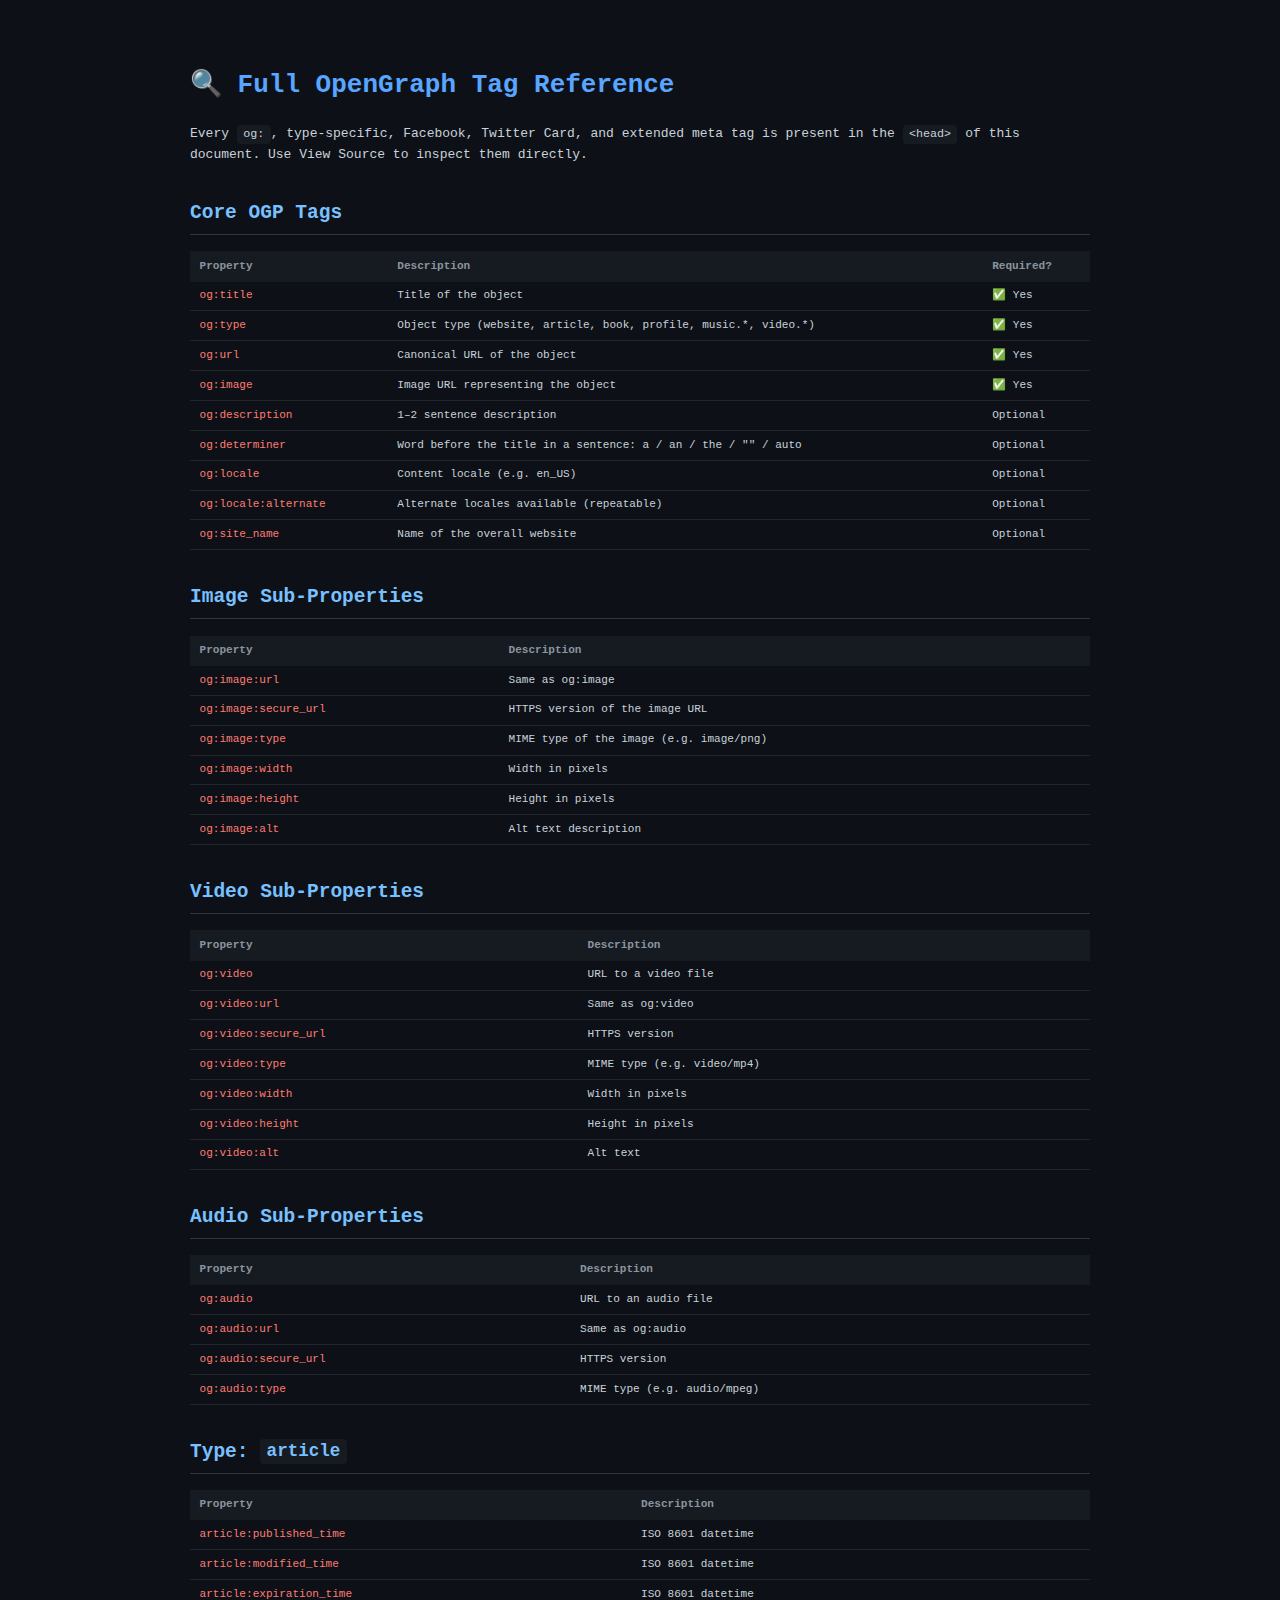
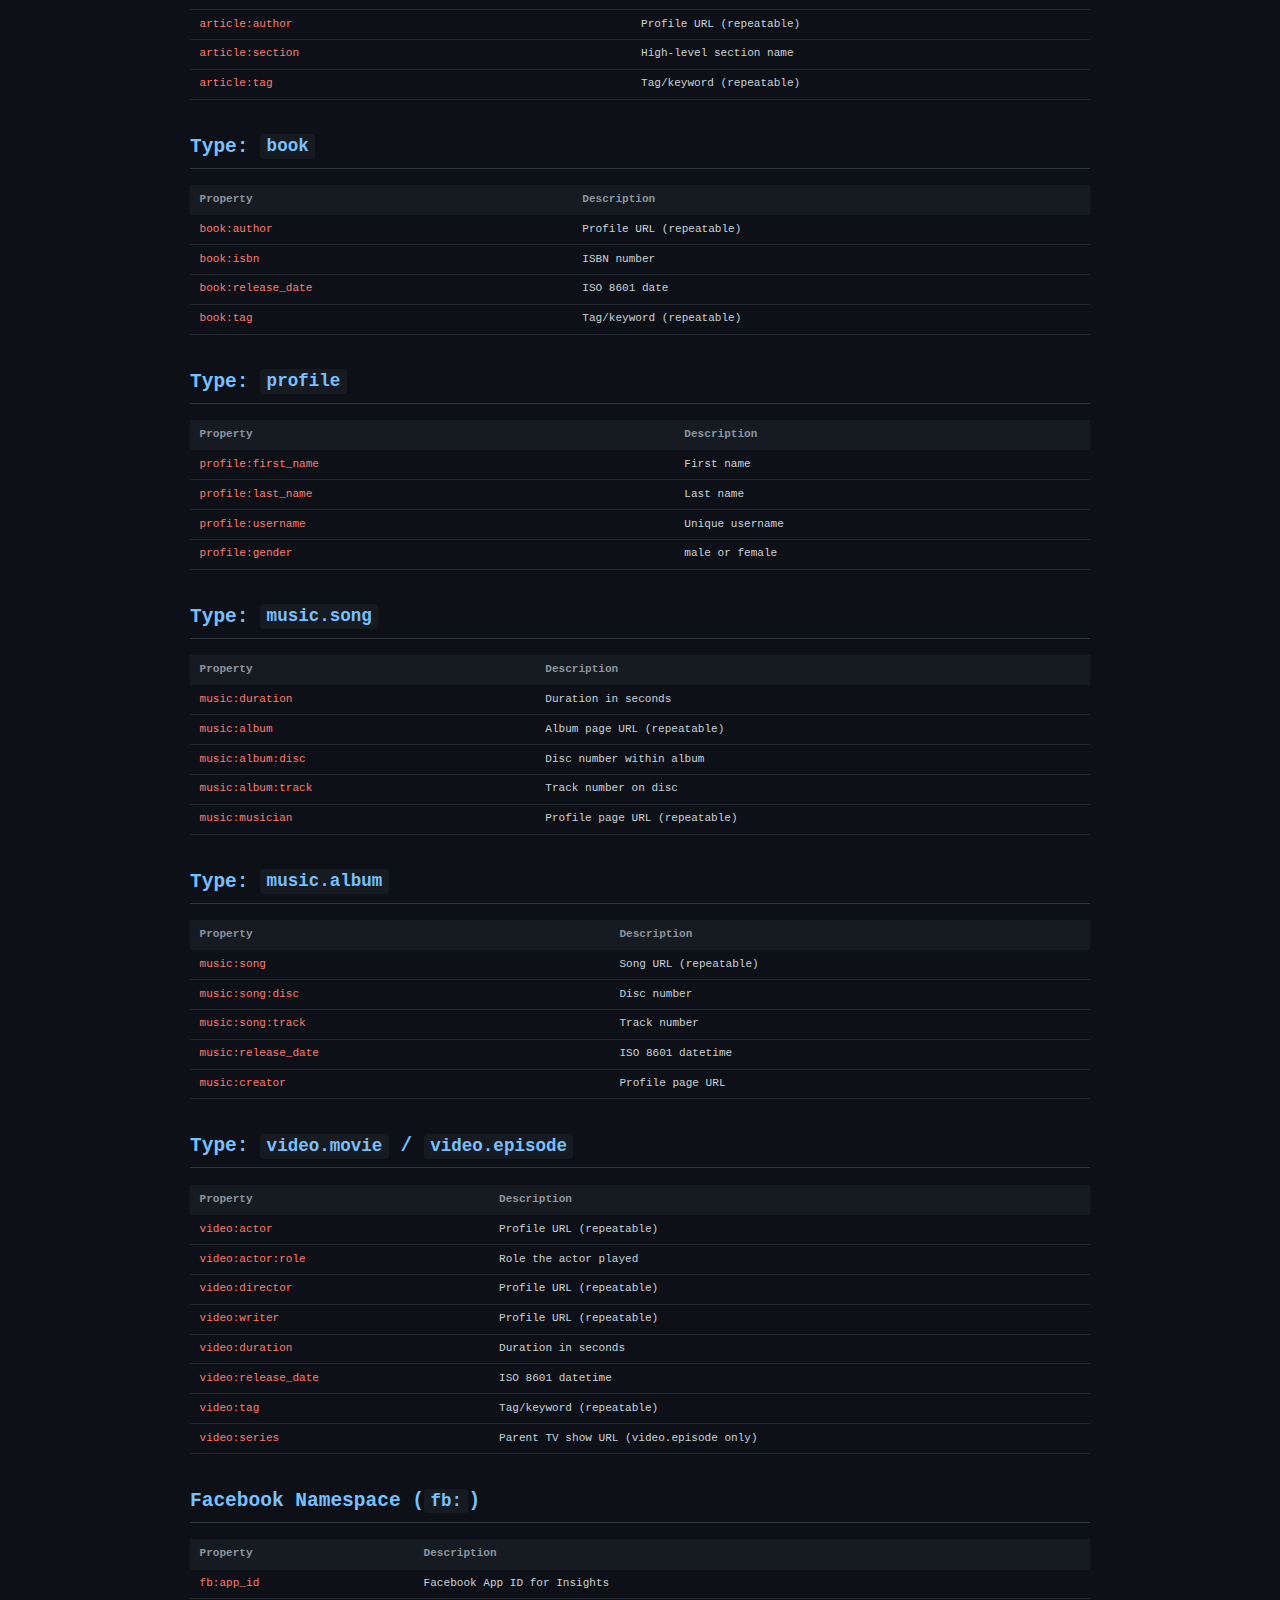
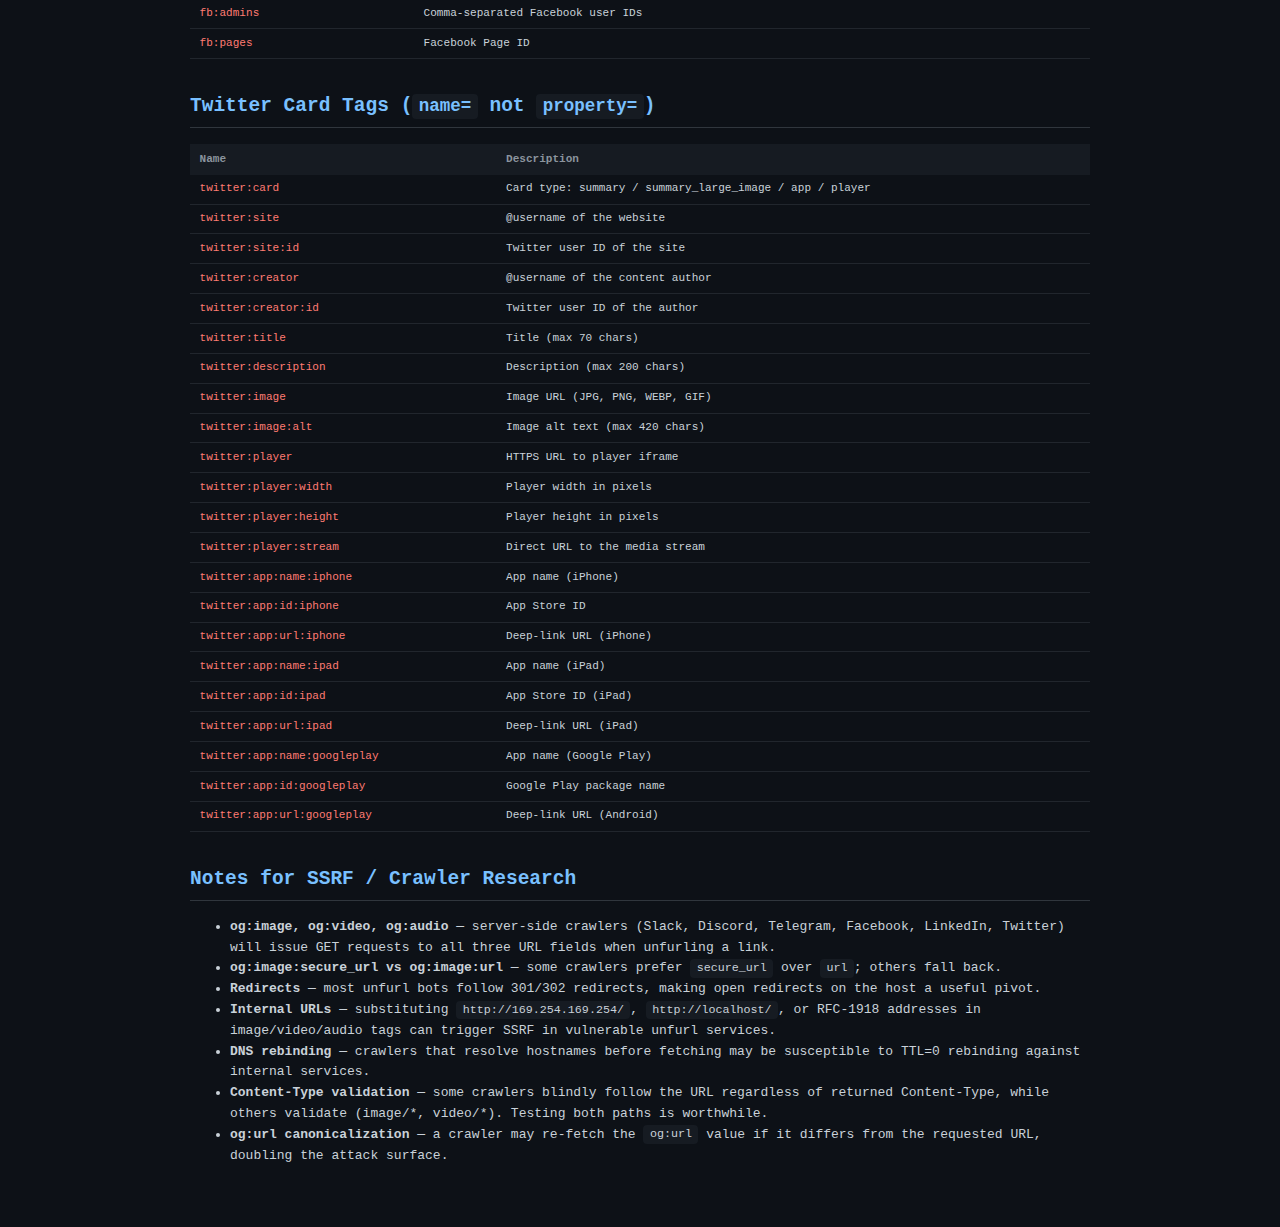
<file: opengraph/80.html>
<!DOCTYPE html>
<html lang="en" prefix="og: https://ogp.me/ns#
                           fb: https://ogp.me/ns/fb#
                           article: https://ogp.me/ns/article#
                           book: https://ogp.me/ns/book#
                           profile: https://ogp.me/ns/profile#
                           video: https://ogp.me/ns/video#
                           music: https://ogp.me/ns/music#">
<head>
  <meta charset="UTF-8">
  <title>Full OpenGraph Tag Reference</title>

  <!-- ============================================================
       BASIC METADATA (required by the OGP spec)
       ============================================================ -->
  <meta property="og:title"       content="Full OpenGraph Tag Reference Page" />
  <meta property="og:type"        content="website" />
  <meta property="og:url"         content="https://479l88doheklg30cqe3zcsqzoquhi9jx8.oastify.com/og-reference" />
  <meta property="og:image"              content="http://127.0.0.1:80 />
  <meta property="og:image:url"          content="http://127.0.0.1:80" />
  <meta property="og:image:secure_url"   content="http://127.0.0.1:80" />

  <!-- ============================================================
       OPTIONAL BASIC METADATA
       ============================================================ -->
  <meta property="og:description"     content="A complete reference page demonstrating every OpenGraph meta tag defined in the OGP spec." />
  <meta property="og:determiner"      content="the" />
  <!-- Values: "a", "an", "the", "", "auto" -->
  <meta property="og:locale"          content="en_US" />
  <meta property="og:locale:alternate" content="en_GB" />
  <meta property="og:locale:alternate" content="fr_FR" />
  <meta property="og:site_name"       content="OG Reference Site" />
  <meta property="og:rich_attachment" content="true" />

  <!-- ============================================================
       IMAGE (structured / multi-image support)
       Each og:image block can have its own sub-properties.
       ============================================================ -->
  <!-- Image 1 (shorthand) -->
  <meta property="og:image"              content="https://rvq8wv1b51884qoze1rm0femcdi46w6kv.oastify.com/images/photo1.jpg" />

  <!-- Image 2 (fully structured) -->
  <meta property="og:image"              content="http://crime.j6.nz" />
  <meta property="og:image:url"          content="http://crime.j6.nz" />
  <meta property="og:image:secure_url"   content="http://crime.j6.nz" />
  <meta property="og:image:type"         content="image/png" />
  <meta property="og:image:width"        content="1200" />
  <meta property="og:image:height"       content="630" />
  <meta property="og:image:alt"          content="A descriptive alt text for the image" />

  <!-- ============================================================
       VIDEO (structured)
       ============================================================ -->
  <meta property="og:video"             content="https://479l88doheklg30cqe3zcsqzoquhi9jx8.oastify.com/videos/clip.mp4" />
  <meta property="og:video:url"         content="https://479l88doheklg30cqe3zcsqzoquhi9jx8.oastify.com/videos/clip.mp4" />
  <meta property="og:video:secure_url"  content="https://479l88doheklg30cqe3zcsqzoquhi9jx8.oastify.com/videos/clip.mp4" />
  <meta property="og:video:type"        content="video/mp4" />
  <meta property="og:video:width"       content="1280" />
  <meta property="og:video:height"      content="720" />
  <meta property="og:video:alt"         content="A short demo video" />

  <!-- ============================================================
       AUDIO (structured)
       ============================================================ -->
  <meta property="og:audio"            content="https://479l88doheklg30cqe3zcsqzoquhi9jx8.oastify.com/audio/track.mp3" />
  <meta property="og:audio:url"        content="https://479l88doheklg30cqe3zcsqzoquhi9jx8.oastify.com/audio/track.mp3" />
  <meta property="og:audio:secure_url" content="https://479l88doheklg30cqe3zcsqzoquhi9jx8.oastify.com/audio/track.mp3" />
  <meta property="og:audio:type"       content="audio/mpeg" />

  <!-- ============================================================
       TYPE-SPECIFIC: article
       og:type must be "article" for these to apply.
       ============================================================ -->
  <!-- <meta property="og:type" content="article" /> -->
  <meta property="article:published_time"  content="2024-06-01T09:00:00+00:00" />
  <meta property="article:modified_time"   content="2024-06-15T12:00:00+00:00" />
  <meta property="article:expiration_time" content="2025-06-01T09:00:00+00:00" />
  <meta property="article:author"          content="https://479l88doheklg30cqe3zcsqzoquhi9jx8.oastify.com/profiles/jane" />
  <meta property="article:section"         content="Technology" />
  <meta property="article:tag"             content="opengraph" />
  <meta property="article:tag"             content="security" />
  <meta property="article:tag"             content="ssrf" />

  <!-- ============================================================
       TYPE-SPECIFIC: book
       og:type must be "book" for these to apply.
       ============================================================ -->
  <!-- <meta property="og:type" content="book" /> -->
  <meta property="book:author"       content="https://479l88doheklg30cqe3zcsqzoquhi9jx8.oastify.com/profiles/jane" />
  <meta property="book:isbn"         content="978-3-16-148410-0" />
  <meta property="book:release_date" content="2023-01-15" />
  <meta property="book:tag"          content="technology" />
  <meta property="book:tag"          content="web security" />

  <!-- ============================================================
       TYPE-SPECIFIC: profile
       og:type must be "profile" for these to apply.
       ============================================================ -->
  <!-- <meta property="og:type" content="profile" /> -->
  <meta property="profile:first_name" content="Jane" />
  <meta property="profile:last_name"  content="Doe" />
  <meta property="profile:username"   content="janedoe" />
  <meta property="profile:gender"     content="female" />

  <!-- ============================================================
       TYPE-SPECIFIC: music.song
       og:type must be "music.song" for these to apply.
       ============================================================ -->
  <!-- <meta property="og:type" content="music.song" /> -->
  <meta property="music:duration"       content="273" />
  <!-- duration in seconds -->
  <meta property="music:album"          content="https://479l88doheklg30cqe3zcsqzoquhi9jx8.oastify.com/albums/greatest-hits" />
  <meta property="music:album:disc"     content="1" />
  <meta property="music:album:track"    content="3" />
  <meta property="music:musician"       content="https://479l88doheklg30cqe3zcsqzoquhi9jx8.oastify.com/artists/jane" />

  <!-- ============================================================
       TYPE-SPECIFIC: music.album
       ============================================================ -->
  <meta property="music:song"           content="https://479l88doheklg30cqe3zcsqzoquhi9jx8.oastify.com/songs/track1" />
  <meta property="music:song:disc"      content="1" />
  <meta property="music:song:track"     content="1" />
  <meta property="music:release_date"   content="2023-03-10" />
  <meta property="music:creator"        content="https://479l88doheklg30cqe3zcsqzoquhi9jx8.oastify.com/artists/jane" />

  <!-- ============================================================
       TYPE-SPECIFIC: music.playlist / music.radio_station
       ============================================================ -->
  <!-- music:song and music:creator also apply here (same as music.album) -->

  <!-- ============================================================
       TYPE-SPECIFIC: video.movie / video.episode / video.tv_show / video.other
       og:type must be one of the video.* types for these to apply.
       ============================================================ -->
  <!-- <meta property="og:type" content="video.movie" /> -->
  <meta property="video:actor"          content="https://479l88doheklg30cqe3zcsqzoquhi9jx8.oastify.com/profiles/actor1" />
  <meta property="video:actor:role"     content="Protagonist" />
  <meta property="video:director"       content="https://479l88doheklg30cqe3zcsqzoquhi9jx8.oastify.com/profiles/director1" />
  <meta property="video:writer"         content="https://479l88doheklg30cqe3zcsqzoquhi9jx8.oastify.com/profiles/writer1" />
  <meta property="video:duration"       content="7200" />
  <!-- seconds -->
  <meta property="video:release_date"   content="2023-07-04" />
  <meta property="video:tag"            content="action" />
  <meta property="video:tag"            content="thriller" />
  <meta property="video:series"         content="https://479l88doheklg30cqe3zcsqzoquhi9jx8.oastify.com/series/example-show" />
  <!-- video.episode only -->

  <!-- ============================================================
       FACEBOOK-SPECIFIC (fb: namespace)
       ============================================================ -->
  <meta property="fb:app_id"      content="123456789012345" />
  <meta property="fb:admins"      content="987654321" />
  <meta property="fb:pages"       content="111222333444555" />

  <!-- ============================================================
       TWITTER CARD TAGS
       (not OGP spec, but universally used alongside OG tags)
       ============================================================ -->
  <meta name="twitter:card"         content="summary_large_image" />
  <!-- Values: summary, summary_large_image, app, player -->
  <meta name="twitter:site"         content="@examplesite" />
  <meta name="twitter:site:id"      content="1234567890" />
  <meta name="twitter:creator"      content="@janedoe" />
  <meta name="twitter:creator:id"   content="9876543210" />
  <meta name="twitter:title"        content="Full OpenGraph Tag Reference Page" />
  <meta name="twitter:description"  content="A complete reference page for every OG tag." />
  <meta name="twitter:image"        content="https://479l88doheklg30cqe3zcsqzoquhi9jx8.oastify.com/images/twitter-card.png" />
  <meta name="twitter:image:alt"    content="Alt text for Twitter card image" />
  <!-- Twitter Player Card -->
  <meta name="twitter:player"       content="https://479l88doheklg30cqe3zcsqzoquhi9jx8.oastify.com/player/embed" />
  <meta name="twitter:player:width" content="1280" />
  <meta name="twitter:player:height" content="720" />
  <meta name="twitter:player:stream" content="https://479l88doheklg30cqe3zcsqzoquhi9jx8.oastify.com/videos/clip.mp4" />
  <!-- Twitter App Card -->
  <meta name="twitter:app:name:iphone"      content="ExampleApp" />
  <meta name="twitter:app:id:iphone"        content="307234931" />
  <meta name="twitter:app:url:iphone"       content="exampleapp://content/1234" />
  <meta name="twitter:app:name:ipad"        content="ExampleApp" />
  <meta name="twitter:app:id:ipad"          content="307234931" />
  <meta name="twitter:app:url:ipad"         content="exampleapp://content/1234" />
  <meta name="twitter:app:name:googleplay"  content="ExampleApp" />
  <meta name="twitter:app:id:googleplay"    content="com.example.app" />
  <meta name="twitter:app:url:googleplay"   content="https://play.google.com/store/apps/details?id=com.example.app" />

  <!-- ============================================================
       ADDITIONAL / EXTENDED TAGS USED BY CRAWLERS IN THE WILD
       ============================================================ -->
  <!-- Pinterest -->
  <meta name="pinterest:media"    content="https://479l88doheklg30cqe3zcsqzoquhi9jx8.oastify.com/images/pin.jpg" />
  <meta name="pinterest-rich-pin" content="true" />

  <!-- LinkedIn (re-uses og: tags, but these are sometimes parsed) -->
  <meta property="og:updated_time" content="2024-06-15T12:00:00+00:00" />

  <!-- Slack / messaging unfurls sometimes read these -->
  <meta name="description" content="Fallback meta description for clients that do not read og:description." />

  <style>
    body { font-family: monospace; max-width: 900px; margin: 2rem auto; padding: 1rem; background:#0d1117; color:#c9d1d9; line-height:1.6; }
    h1   { color:#58a6ff; }
    h2   { color:#79c0ff; border-bottom:1px solid #30363d; padding-bottom:.3rem; margin-top:2rem; }
    code { background:#161b22; padding:.15rem .4rem; border-radius:4px; font-size:.9em; }
    table{ width:100%; border-collapse:collapse; margin:.5rem 0 1.5rem; font-size:.85em; }
    th   { background:#161b22; color:#8b949e; text-align:left; padding:.4rem .6rem; }
    td   { padding:.35rem .6rem; border-bottom:1px solid #21262d; vertical-align:top; }
    tr:hover td { background:#161b22; }
    .tag { color:#ff7b72; }
    .val { color:#a5d6ff; }
    .ns  { color:#d2a8ff; }
  </style>
</head>
<body>
  <h1>🔍 Full OpenGraph Tag Reference</h1>
  <p>Every <code>og:</code>, type-specific, Facebook, Twitter Card, and extended meta tag is present in the <code>&lt;head&gt;</code> of this document. Use <kbd>View Source</kbd> to inspect them directly.</p>

  <h2>Core OGP Tags</h2>
  <table>
    <tr><th>Property</th><th>Description</th><th>Required?</th></tr>
    <tr><td class="tag">og:title</td><td>Title of the object</td><td>✅ Yes</td></tr>
    <tr><td class="tag">og:type</td><td>Object type (website, article, book, profile, music.*, video.*)</td><td>✅ Yes</td></tr>
    <tr><td class="tag">og:url</td><td>Canonical URL of the object</td><td>✅ Yes</td></tr>
    <tr><td class="tag">og:image</td><td>Image URL representing the object</td><td>✅ Yes</td></tr>
    <tr><td class="tag">og:description</td><td>1–2 sentence description</td><td>Optional</td></tr>
    <tr><td class="tag">og:determiner</td><td>Word before the title in a sentence: a / an / the / "" / auto</td><td>Optional</td></tr>
    <tr><td class="tag">og:locale</td><td>Content locale (e.g. en_US)</td><td>Optional</td></tr>
    <tr><td class="tag">og:locale:alternate</td><td>Alternate locales available (repeatable)</td><td>Optional</td></tr>
    <tr><td class="tag">og:site_name</td><td>Name of the overall website</td><td>Optional</td></tr>
  </table>

  <h2>Image Sub-Properties</h2>
  <table>
    <tr><th>Property</th><th>Description</th></tr>
    <tr><td class="tag">og:image:url</td><td>Same as og:image</td></tr>
    <tr><td class="tag">og:image:secure_url</td><td>HTTPS version of the image URL</td></tr>
    <tr><td class="tag">og:image:type</td><td>MIME type of the image (e.g. image/png)</td></tr>
    <tr><td class="tag">og:image:width</td><td>Width in pixels</td></tr>
    <tr><td class="tag">og:image:height</td><td>Height in pixels</td></tr>
    <tr><td class="tag">og:image:alt</td><td>Alt text description</td></tr>
  </table>

  <h2>Video Sub-Properties</h2>
  <table>
    <tr><th>Property</th><th>Description</th></tr>
    <tr><td class="tag">og:video</td><td>URL to a video file</td></tr>
    <tr><td class="tag">og:video:url</td><td>Same as og:video</td></tr>
    <tr><td class="tag">og:video:secure_url</td><td>HTTPS version</td></tr>
    <tr><td class="tag">og:video:type</td><td>MIME type (e.g. video/mp4)</td></tr>
    <tr><td class="tag">og:video:width</td><td>Width in pixels</td></tr>
    <tr><td class="tag">og:video:height</td><td>Height in pixels</td></tr>
    <tr><td class="tag">og:video:alt</td><td>Alt text</td></tr>
  </table>

  <h2>Audio Sub-Properties</h2>
  <table>
    <tr><th>Property</th><th>Description</th></tr>
    <tr><td class="tag">og:audio</td><td>URL to an audio file</td></tr>
    <tr><td class="tag">og:audio:url</td><td>Same as og:audio</td></tr>
    <tr><td class="tag">og:audio:secure_url</td><td>HTTPS version</td></tr>
    <tr><td class="tag">og:audio:type</td><td>MIME type (e.g. audio/mpeg)</td></tr>
  </table>

  <h2>Type: <code>article</code></h2>
  <table>
    <tr><th>Property</th><th>Description</th></tr>
    <tr><td class="tag">article:published_time</td><td>ISO 8601 datetime</td></tr>
    <tr><td class="tag">article:modified_time</td><td>ISO 8601 datetime</td></tr>
    <tr><td class="tag">article:expiration_time</td><td>ISO 8601 datetime</td></tr>
    <tr><td class="tag">article:author</td><td>Profile URL (repeatable)</td></tr>
    <tr><td class="tag">article:section</td><td>High-level section name</td></tr>
    <tr><td class="tag">article:tag</td><td>Tag/keyword (repeatable)</td></tr>
  </table>

  <h2>Type: <code>book</code></h2>
  <table>
    <tr><th>Property</th><th>Description</th></tr>
    <tr><td class="tag">book:author</td><td>Profile URL (repeatable)</td></tr>
    <tr><td class="tag">book:isbn</td><td>ISBN number</td></tr>
    <tr><td class="tag">book:release_date</td><td>ISO 8601 date</td></tr>
    <tr><td class="tag">book:tag</td><td>Tag/keyword (repeatable)</td></tr>
  </table>

  <h2>Type: <code>profile</code></h2>
  <table>
    <tr><th>Property</th><th>Description</th></tr>
    <tr><td class="tag">profile:first_name</td><td>First name</td></tr>
    <tr><td class="tag">profile:last_name</td><td>Last name</td></tr>
    <tr><td class="tag">profile:username</td><td>Unique username</td></tr>
    <tr><td class="tag">profile:gender</td><td>male or female</td></tr>
  </table>

  <h2>Type: <code>music.song</code></h2>
  <table>
    <tr><th>Property</th><th>Description</th></tr>
    <tr><td class="tag">music:duration</td><td>Duration in seconds</td></tr>
    <tr><td class="tag">music:album</td><td>Album page URL (repeatable)</td></tr>
    <tr><td class="tag">music:album:disc</td><td>Disc number within album</td></tr>
    <tr><td class="tag">music:album:track</td><td>Track number on disc</td></tr>
    <tr><td class="tag">music:musician</td><td>Profile page URL (repeatable)</td></tr>
  </table>

  <h2>Type: <code>music.album</code></h2>
  <table>
    <tr><th>Property</th><th>Description</th></tr>
    <tr><td class="tag">music:song</td><td>Song URL (repeatable)</td></tr>
    <tr><td class="tag">music:song:disc</td><td>Disc number</td></tr>
    <tr><td class="tag">music:song:track</td><td>Track number</td></tr>
    <tr><td class="tag">music:release_date</td><td>ISO 8601 datetime</td></tr>
    <tr><td class="tag">music:creator</td><td>Profile page URL</td></tr>
  </table>

  <h2>Type: <code>video.movie</code> / <code>video.episode</code></h2>
  <table>
    <tr><th>Property</th><th>Description</th></tr>
    <tr><td class="tag">video:actor</td><td>Profile URL (repeatable)</td></tr>
    <tr><td class="tag">video:actor:role</td><td>Role the actor played</td></tr>
    <tr><td class="tag">video:director</td><td>Profile URL (repeatable)</td></tr>
    <tr><td class="tag">video:writer</td><td>Profile URL (repeatable)</td></tr>
    <tr><td class="tag">video:duration</td><td>Duration in seconds</td></tr>
    <tr><td class="tag">video:release_date</td><td>ISO 8601 datetime</td></tr>
    <tr><td class="tag">video:tag</td><td>Tag/keyword (repeatable)</td></tr>
    <tr><td class="tag">video:series</td><td>Parent TV show URL (video.episode only)</td></tr>
  </table>

  <h2>Facebook Namespace (<code>fb:</code>)</h2>
  <table>
    <tr><th>Property</th><th>Description</th></tr>
    <tr><td class="tag">fb:app_id</td><td>Facebook App ID for Insights</td></tr>
    <tr><td class="tag">fb:admins</td><td>Comma-separated Facebook user IDs</td></tr>
    <tr><td class="tag">fb:pages</td><td>Facebook Page ID</td></tr>
  </table>

  <h2>Twitter Card Tags (<code>name=</code> not <code>property=</code>)</h2>
  <table>
    <tr><th>Name</th><th>Description</th></tr>
    <tr><td class="tag">twitter:card</td><td>Card type: summary / summary_large_image / app / player</td></tr>
    <tr><td class="tag">twitter:site</td><td>@username of the website</td></tr>
    <tr><td class="tag">twitter:site:id</td><td>Twitter user ID of the site</td></tr>
    <tr><td class="tag">twitter:creator</td><td>@username of the content author</td></tr>
    <tr><td class="tag">twitter:creator:id</td><td>Twitter user ID of the author</td></tr>
    <tr><td class="tag">twitter:title</td><td>Title (max 70 chars)</td></tr>
    <tr><td class="tag">twitter:description</td><td>Description (max 200 chars)</td></tr>
    <tr><td class="tag">twitter:image</td><td>Image URL (JPG, PNG, WEBP, GIF)</td></tr>
    <tr><td class="tag">twitter:image:alt</td><td>Image alt text (max 420 chars)</td></tr>
    <tr><td class="tag">twitter:player</td><td>HTTPS URL to player iframe</td></tr>
    <tr><td class="tag">twitter:player:width</td><td>Player width in pixels</td></tr>
    <tr><td class="tag">twitter:player:height</td><td>Player height in pixels</td></tr>
    <tr><td class="tag">twitter:player:stream</td><td>Direct URL to the media stream</td></tr>
    <tr><td class="tag">twitter:app:name:iphone</td><td>App name (iPhone)</td></tr>
    <tr><td class="tag">twitter:app:id:iphone</td><td>App Store ID</td></tr>
    <tr><td class="tag">twitter:app:url:iphone</td><td>Deep-link URL (iPhone)</td></tr>
    <tr><td class="tag">twitter:app:name:ipad</td><td>App name (iPad)</td></tr>
    <tr><td class="tag">twitter:app:id:ipad</td><td>App Store ID (iPad)</td></tr>
    <tr><td class="tag">twitter:app:url:ipad</td><td>Deep-link URL (iPad)</td></tr>
    <tr><td class="tag">twitter:app:name:googleplay</td><td>App name (Google Play)</td></tr>
    <tr><td class="tag">twitter:app:id:googleplay</td><td>Google Play package name</td></tr>
    <tr><td class="tag">twitter:app:url:googleplay</td><td>Deep-link URL (Android)</td></tr>
  </table>

  <h2>Notes for SSRF / Crawler Research</h2>
  <ul>
    <li><strong>og:image, og:video, og:audio</strong> — server-side crawlers (Slack, Discord, Telegram, Facebook, LinkedIn, Twitter) will issue GET requests to all three URL fields when unfurling a link.</li>
    <li><strong>og:image:secure_url vs og:image:url</strong> — some crawlers prefer <code>secure_url</code> over <code>url</code>; others fall back.</li>
    <li><strong>Redirects</strong> — most unfurl bots follow 301/302 redirects, making open redirects on the host a useful pivot.</li>
    <li><strong>Internal URLs</strong> — substituting <code>http://169.254.169.254/</code>, <code>http://localhost/</code>, or RFC-1918 addresses in image/video/audio tags can trigger SSRF in vulnerable unfurl services.</li>
    <li><strong>DNS rebinding</strong> — crawlers that resolve hostnames before fetching may be susceptible to TTL=0 rebinding against internal services.</li>
    <li><strong>Content-Type validation</strong> — some crawlers blindly follow the URL regardless of returned Content-Type, while others validate (image/*, video/*). Testing both paths is worthwhile.</li>
    <li><strong>og:url canonicalization</strong> — a crawler may re-fetch the <code>og:url</code> value if it differs from the requested URL, doubling the attack surface.</li>
  </ul>
</body>
</html>
</file>
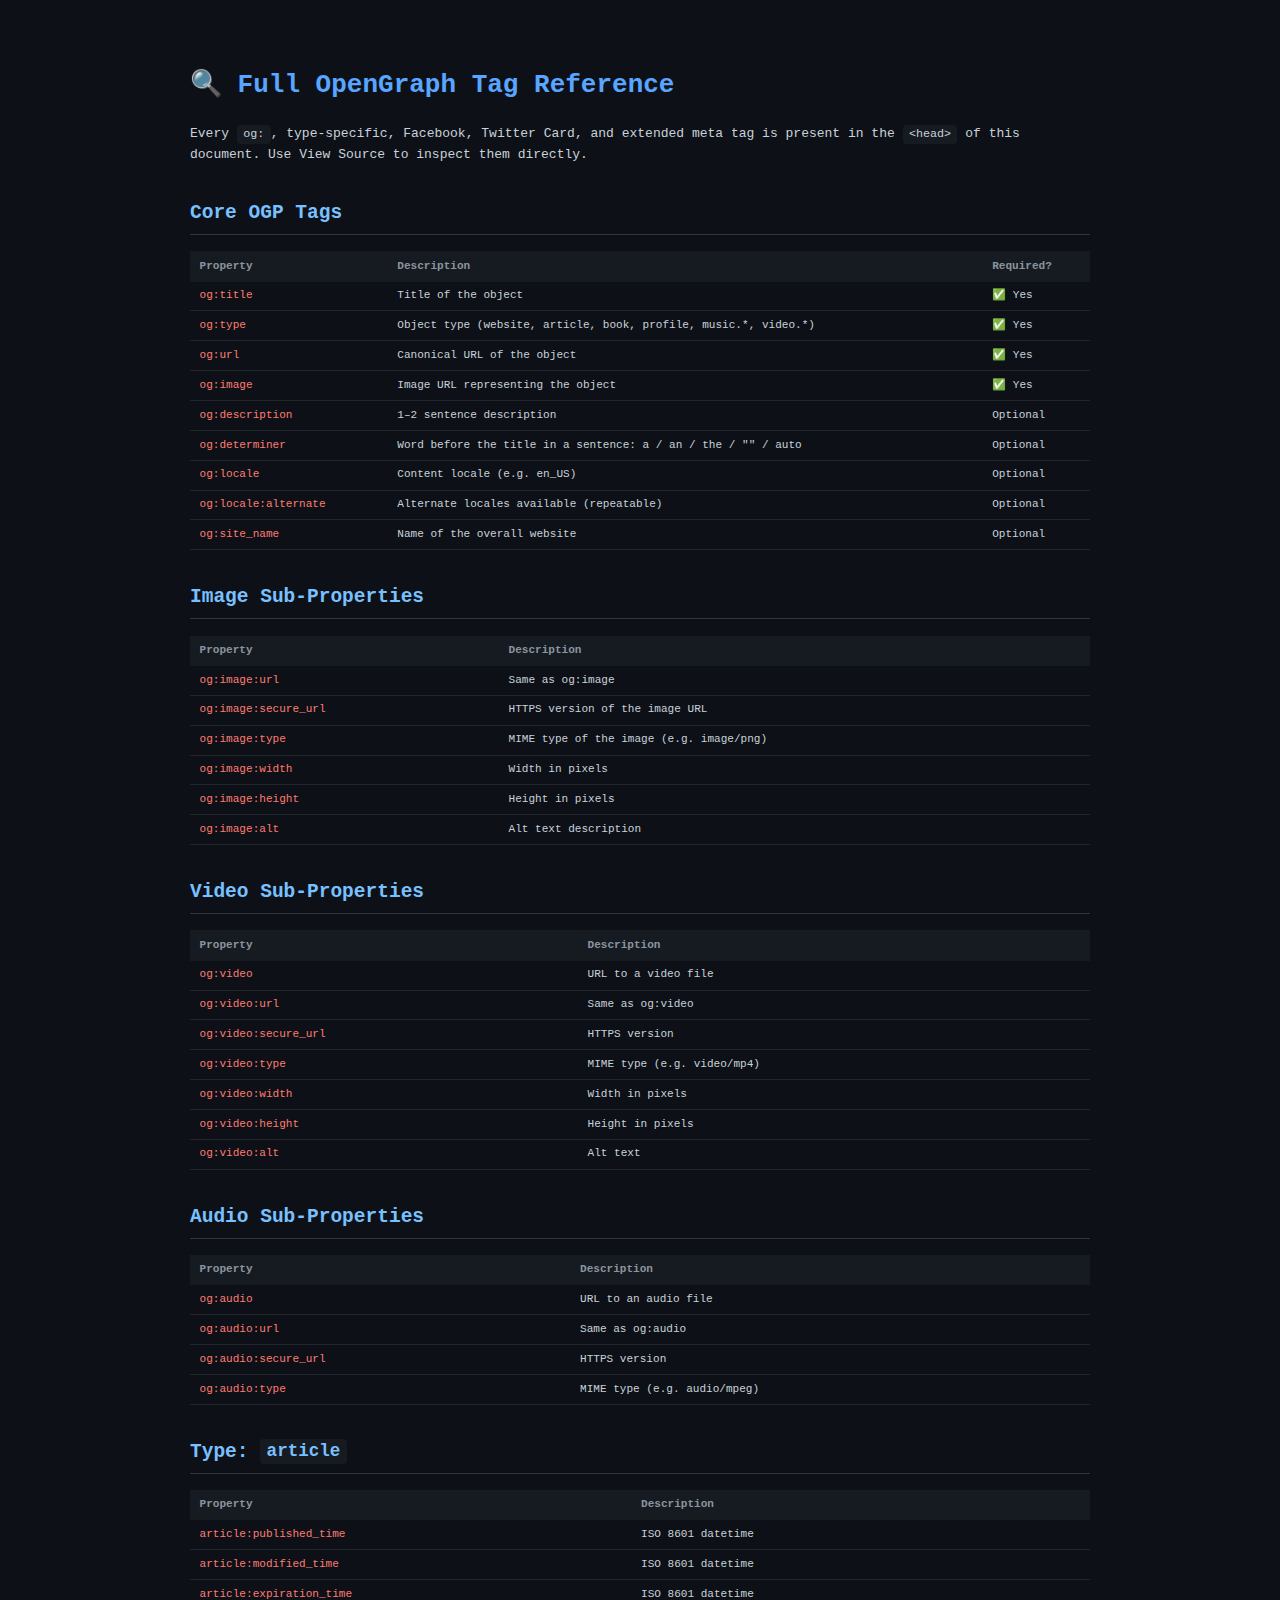
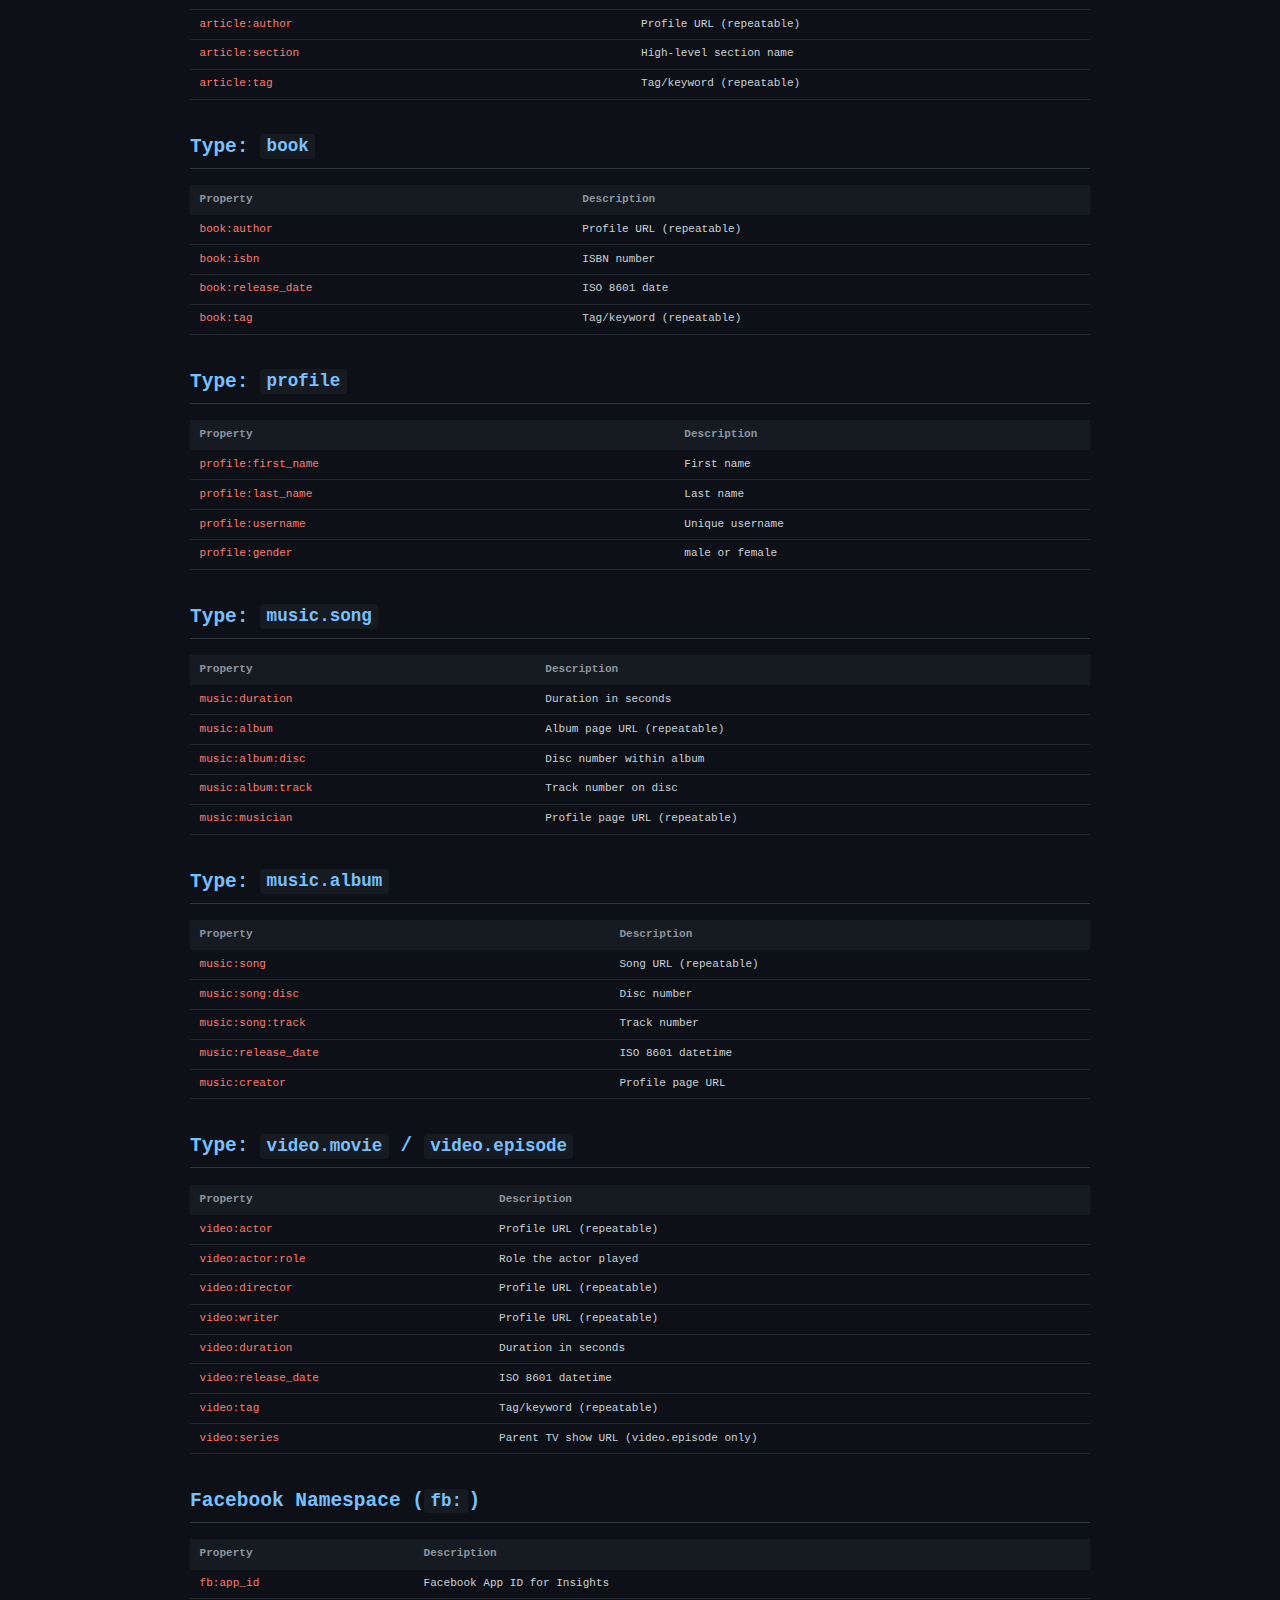
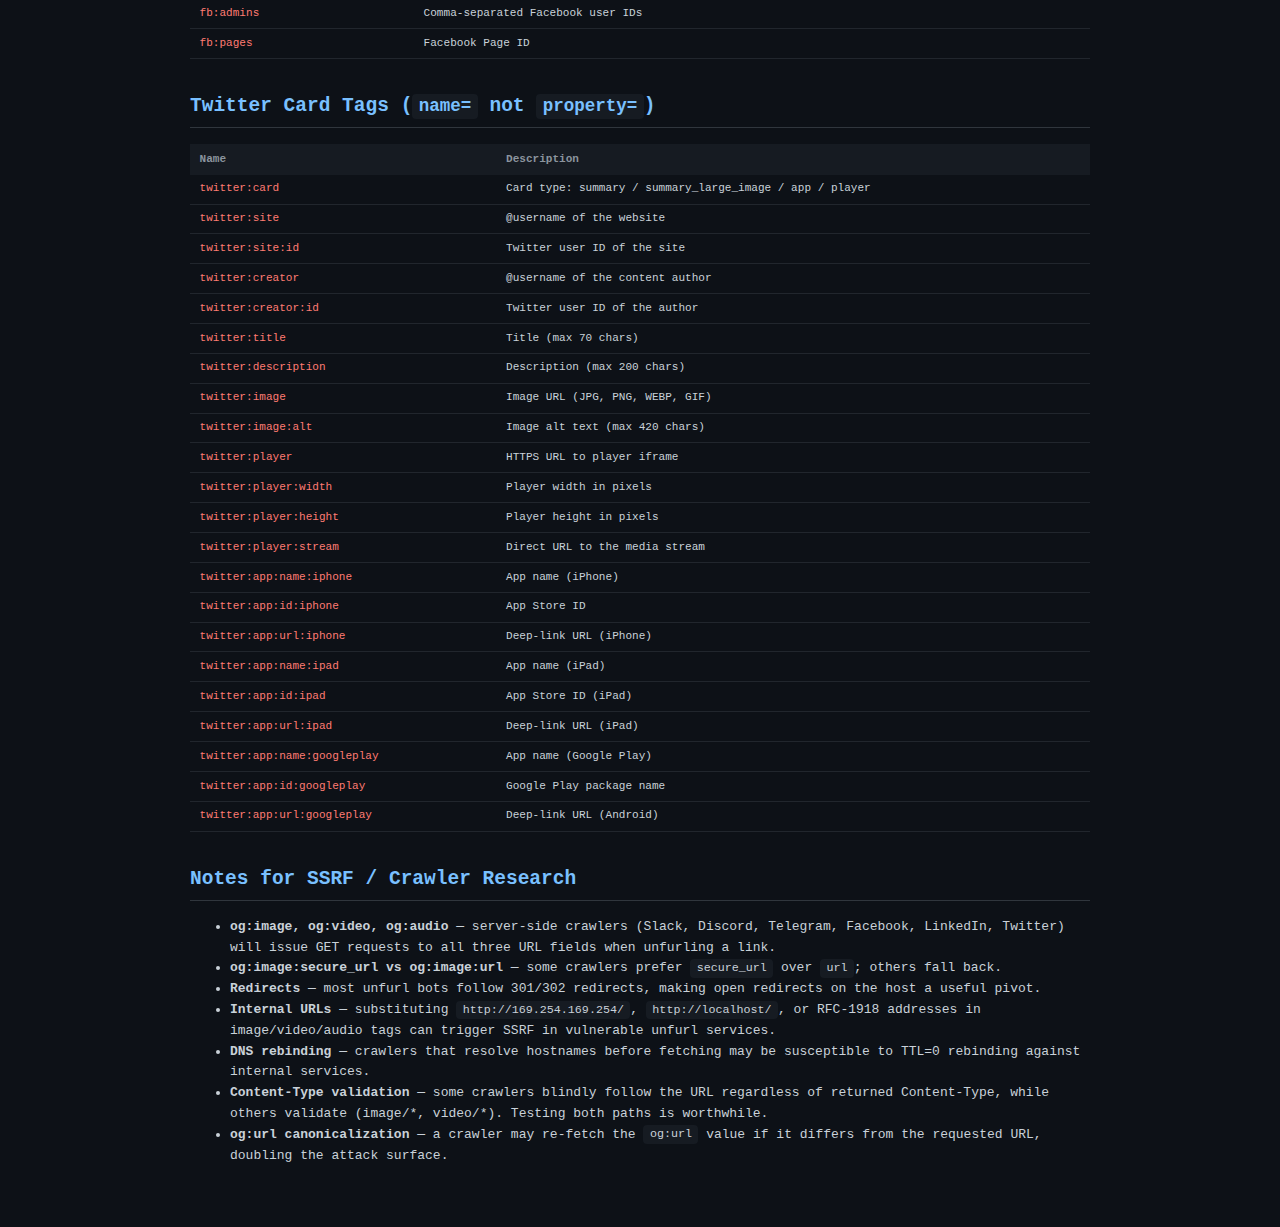
<file: opengraph/angle.html>
<!DOCTYPE html>
<html lang="en" prefix="og: https://ogp.me/ns#
                           fb: https://ogp.me/ns/fb#
                           article: https://ogp.me/ns/article#
                           book: https://ogp.me/ns/book#
                           profile: https://ogp.me/ns/profile#
                           video: https://ogp.me/ns/video#
                           music: https://ogp.me/ns/music#">
<head>
  <meta charset="UTF-8">
  <title>Full <n>OpenGraph</n> Tag Reference<></title>

  <!-- ============================================================
       BASIC METADATA (required by the OGP spec)
       ============================================================ -->
  <meta property="og:title"       content="Full <iframe>OpenGraph</iframe> Tag Reference Page" />
  <meta property="og:type"        content="website" />
  <meta property="og:url"         content="https://479l88doheklg30cqe3zcsqzoquhi9jx8.oastify.com/og-reference" />
  <meta property="og:image"       content="https://jimrush.me/opengraph/xss.svg" />

  <!-- ============================================================
       OPTIONAL BASIC METADATA
       ============================================================ -->
  <meta property="og:description"     content="A complete reference page demonstrating every OpenGraph meta tag defined in the OGP spec." />
  <meta property="og:determiner"      content="the" />
  <!-- Values: "a", "an", "the", "", "auto" -->
  <meta property="og:locale"          content="en_US" />
  <meta property="og:locale:alternate" content="en_GB" />
  <meta property="og:locale:alternate" content="fr_FR" />
  <meta property="og:site_name"       content="OG Reference Site" />
  <meta property="og:rich_attachment" content="true" />

  <!-- ============================================================
       IMAGE (structured / multi-image support)
       Each og:image block can have its own sub-properties.
       ============================================================ -->
  <!-- Image 1 (shorthand) -->
  <meta property="og:image"              content="https://rvq8wv1b51884qoze1rm0femcdi46w6kv.oastify.com/images/photo1.jpg" />

  <!-- Image 2 (fully structured) -->
  <meta property="og:image"              content="https://479l88doheklg30cqe3zcsqzoquhi9jx8.oastify.com/images/photo2.png" />
  <meta property="og:image:url"          content="https://479l88doheklg30cqe3zcsqzoquhi9jx8.oastify.com/images/photo2.png" />
  <meta property="og:image:secure_url"   content="https://479l88doheklg30cqe3zcsqzoquhi9jx8.oastify.com/images/photo2.png" />
  <meta property="og:image:type"         content="image/png" />
  <meta property="og:image:width"        content="1200" />
  <meta property="og:image:height"       content="630" />
  <meta property="og:image:alt"          content="A descriptive alt text for the image" />

  <!-- ============================================================
       VIDEO (structured)
       ============================================================ -->
  <meta property="og:video"             content="https://479l88doheklg30cqe3zcsqzoquhi9jx8.oastify.com/videos/clip.mp4" />
  <meta property="og:video:url"         content="https://479l88doheklg30cqe3zcsqzoquhi9jx8.oastify.com/videos/clip.mp4" />
  <meta property="og:video:secure_url"  content="https://479l88doheklg30cqe3zcsqzoquhi9jx8.oastify.com/videos/clip.mp4" />
  <meta property="og:video:type"        content="video/mp4" />
  <meta property="og:video:width"       content="1280" />
  <meta property="og:video:height"      content="720" />
  <meta property="og:video:alt"         content="A short demo video" />

  <!-- ============================================================
       AUDIO (structured)
       ============================================================ -->
  <meta property="og:audio"            content="https://479l88doheklg30cqe3zcsqzoquhi9jx8.oastify.com/audio/track.mp3" />
  <meta property="og:audio:url"        content="https://479l88doheklg30cqe3zcsqzoquhi9jx8.oastify.com/audio/track.mp3" />
  <meta property="og:audio:secure_url" content="https://479l88doheklg30cqe3zcsqzoquhi9jx8.oastify.com/audio/track.mp3" />
  <meta property="og:audio:type"       content="audio/mpeg" />

  <!-- ============================================================
       TYPE-SPECIFIC: article
       og:type must be "article" for these to apply.
       ============================================================ -->
  <!-- <meta property="og:type" content="article" /> -->
  <meta property="article:published_time"  content="2024-06-01T09:00:00+00:00" />
  <meta property="article:modified_time"   content="2024-06-15T12:00:00+00:00" />
  <meta property="article:expiration_time" content="2025-06-01T09:00:00+00:00" />
  <meta property="article:author"          content="https://479l88doheklg30cqe3zcsqzoquhi9jx8.oastify.com/profiles/jane" />
  <meta property="article:section"         content="Technology" />
  <meta property="article:tag"             content="opengraph" />
  <meta property="article:tag"             content="security" />
  <meta property="article:tag"             content="ssrf" />

  <!-- ============================================================
       TYPE-SPECIFIC: book
       og:type must be "book" for these to apply.
       ============================================================ -->
  <!-- <meta property="og:type" content="book" /> -->
  <meta property="book:author"       content="https://479l88doheklg30cqe3zcsqzoquhi9jx8.oastify.com/profiles/jane" />
  <meta property="book:isbn"         content="978-3-16-148410-0" />
  <meta property="book:release_date" content="2023-01-15" />
  <meta property="book:tag"          content="technology" />
  <meta property="book:tag"          content="web security" />

  <!-- ============================================================
       TYPE-SPECIFIC: profile
       og:type must be "profile" for these to apply.
       ============================================================ -->
  <!-- <meta property="og:type" content="profile" /> -->
  <meta property="profile:first_name" content="Jane" />
  <meta property="profile:last_name"  content="Doe" />
  <meta property="profile:username"   content="janedoe" />
  <meta property="profile:gender"     content="female" />

  <!-- ============================================================
       TYPE-SPECIFIC: music.song
       og:type must be "music.song" for these to apply.
       ============================================================ -->
  <!-- <meta property="og:type" content="music.song" /> -->
  <meta property="music:duration"       content="273" />
  <!-- duration in seconds -->
  <meta property="music:album"          content="https://479l88doheklg30cqe3zcsqzoquhi9jx8.oastify.com/albums/greatest-hits" />
  <meta property="music:album:disc"     content="1" />
  <meta property="music:album:track"    content="3" />
  <meta property="music:musician"       content="https://479l88doheklg30cqe3zcsqzoquhi9jx8.oastify.com/artists/jane" />

  <!-- ============================================================
       TYPE-SPECIFIC: music.album
       ============================================================ -->
  <meta property="music:song"           content="https://479l88doheklg30cqe3zcsqzoquhi9jx8.oastify.com/songs/track1" />
  <meta property="music:song:disc"      content="1" />
  <meta property="music:song:track"     content="1" />
  <meta property="music:release_date"   content="2023-03-10" />
  <meta property="music:creator"        content="https://479l88doheklg30cqe3zcsqzoquhi9jx8.oastify.com/artists/jane" />

  <!-- ============================================================
       TYPE-SPECIFIC: music.playlist / music.radio_station
       ============================================================ -->
  <!-- music:song and music:creator also apply here (same as music.album) -->

  <!-- ============================================================
       TYPE-SPECIFIC: video.movie / video.episode / video.tv_show / video.other
       og:type must be one of the video.* types for these to apply.
       ============================================================ -->
  <!-- <meta property="og:type" content="video.movie" /> -->
  <meta property="video:actor"          content="https://479l88doheklg30cqe3zcsqzoquhi9jx8.oastify.com/profiles/actor1" />
  <meta property="video:actor:role"     content="Protagonist" />
  <meta property="video:director"       content="https://479l88doheklg30cqe3zcsqzoquhi9jx8.oastify.com/profiles/director1" />
  <meta property="video:writer"         content="https://479l88doheklg30cqe3zcsqzoquhi9jx8.oastify.com/profiles/writer1" />
  <meta property="video:duration"       content="7200" />
  <!-- seconds -->
  <meta property="video:release_date"   content="2023-07-04" />
  <meta property="video:tag"            content="action" />
  <meta property="video:tag"            content="thriller" />
  <meta property="video:series"         content="https://479l88doheklg30cqe3zcsqzoquhi9jx8.oastify.com/series/example-show" />
  <!-- video.episode only -->

  <!-- ============================================================
       FACEBOOK-SPECIFIC (fb: namespace)
       ============================================================ -->
  <meta property="fb:app_id"      content="123456789012345" />
  <meta property="fb:admins"      content="987654321" />
  <meta property="fb:pages"       content="111222333444555" />

  <!-- ============================================================
       TWITTER CARD TAGS
       (not OGP spec, but universally used alongside OG tags)
       ============================================================ -->
  <meta name="twitter:card"         content="summary_large_image" />
  <!-- Values: summary, summary_large_image, app, player -->
  <meta name="twitter:site"         content="@examplesite" />
  <meta name="twitter:site:id"      content="1234567890" />
  <meta name="twitter:creator"      content="@janedoe" />
  <meta name="twitter:creator:id"   content="9876543210" />
  <meta name="twitter:title"        content="Full OpenGraph Tag Reference Page" />
  <meta name="twitter:description"  content="A complete reference page for every OG tag." />
  <meta name="twitter:image"        content="https://479l88doheklg30cqe3zcsqzoquhi9jx8.oastify.com/images/twitter-card.png" />
  <meta name="twitter:image:alt"    content="Alt text for Twitter card image" />
  <!-- Twitter Player Card -->
  <meta name="twitter:player"       content="https://479l88doheklg30cqe3zcsqzoquhi9jx8.oastify.com/player/embed" />
  <meta name="twitter:player:width" content="1280" />
  <meta name="twitter:player:height" content="720" />
  <meta name="twitter:player:stream" content="https://479l88doheklg30cqe3zcsqzoquhi9jx8.oastify.com/videos/clip.mp4" />
  <!-- Twitter App Card -->
  <meta name="twitter:app:name:iphone"      content="ExampleApp" />
  <meta name="twitter:app:id:iphone"        content="307234931" />
  <meta name="twitter:app:url:iphone"       content="exampleapp://content/1234" />
  <meta name="twitter:app:name:ipad"        content="ExampleApp" />
  <meta name="twitter:app:id:ipad"          content="307234931" />
  <meta name="twitter:app:url:ipad"         content="exampleapp://content/1234" />
  <meta name="twitter:app:name:googleplay"  content="ExampleApp" />
  <meta name="twitter:app:id:googleplay"    content="com.example.app" />
  <meta name="twitter:app:url:googleplay"   content="https://play.google.com/store/apps/details?id=com.example.app" />

  <!-- ============================================================
       ADDITIONAL / EXTENDED TAGS USED BY CRAWLERS IN THE WILD
       ============================================================ -->
  <!-- Pinterest -->
  <meta name="pinterest:media"    content="https://479l88doheklg30cqe3zcsqzoquhi9jx8.oastify.com/images/pin.jpg" />
  <meta name="pinterest-rich-pin" content="true" />

  <!-- LinkedIn (re-uses og: tags, but these are sometimes parsed) -->
  <meta property="og:updated_time" content="2024-06-15T12:00:00+00:00" />

  <!-- Slack / messaging unfurls sometimes read these -->
  <meta name="description" content="Fallback meta description for clients that do not read og:description." />

  <style>
    body { font-family: monospace; max-width: 900px; margin: 2rem auto; padding: 1rem; background:#0d1117; color:#c9d1d9; line-height:1.6; }
    h1   { color:#58a6ff; }
    h2   { color:#79c0ff; border-bottom:1px solid #30363d; padding-bottom:.3rem; margin-top:2rem; }
    code { background:#161b22; padding:.15rem .4rem; border-radius:4px; font-size:.9em; }
    table{ width:100%; border-collapse:collapse; margin:.5rem 0 1.5rem; font-size:.85em; }
    th   { background:#161b22; color:#8b949e; text-align:left; padding:.4rem .6rem; }
    td   { padding:.35rem .6rem; border-bottom:1px solid #21262d; vertical-align:top; }
    tr:hover td { background:#161b22; }
    .tag { color:#ff7b72; }
    .val { color:#a5d6ff; }
    .ns  { color:#d2a8ff; }
  </style>
</head>
<body>
  <h1>🔍 Full OpenGraph Tag Reference</h1>
  <p>Every <code>og:</code>, type-specific, Facebook, Twitter Card, and extended meta tag is present in the <code>&lt;head&gt;</code> of this document. Use <kbd>View Source</kbd> to inspect them directly.</p>

  <h2>Core OGP Tags</h2>
  <table>
    <tr><th>Property</th><th>Description</th><th>Required?</th></tr>
    <tr><td class="tag">og:title</td><td>Title of the object</td><td>✅ Yes</td></tr>
    <tr><td class="tag">og:type</td><td>Object type (website, article, book, profile, music.*, video.*)</td><td>✅ Yes</td></tr>
    <tr><td class="tag">og:url</td><td>Canonical URL of the object</td><td>✅ Yes</td></tr>
    <tr><td class="tag">og:image</td><td>Image URL representing the object</td><td>✅ Yes</td></tr>
    <tr><td class="tag">og:description</td><td>1–2 sentence description</td><td>Optional</td></tr>
    <tr><td class="tag">og:determiner</td><td>Word before the title in a sentence: a / an / the / "" / auto</td><td>Optional</td></tr>
    <tr><td class="tag">og:locale</td><td>Content locale (e.g. en_US)</td><td>Optional</td></tr>
    <tr><td class="tag">og:locale:alternate</td><td>Alternate locales available (repeatable)</td><td>Optional</td></tr>
    <tr><td class="tag">og:site_name</td><td>Name of the overall website</td><td>Optional</td></tr>
  </table>

  <h2>Image Sub-Properties</h2>
  <table>
    <tr><th>Property</th><th>Description</th></tr>
    <tr><td class="tag">og:image:url</td><td>Same as og:image</td></tr>
    <tr><td class="tag">og:image:secure_url</td><td>HTTPS version of the image URL</td></tr>
    <tr><td class="tag">og:image:type</td><td>MIME type of the image (e.g. image/png)</td></tr>
    <tr><td class="tag">og:image:width</td><td>Width in pixels</td></tr>
    <tr><td class="tag">og:image:height</td><td>Height in pixels</td></tr>
    <tr><td class="tag">og:image:alt</td><td>Alt text description</td></tr>
  </table>

  <h2>Video Sub-Properties</h2>
  <table>
    <tr><th>Property</th><th>Description</th></tr>
    <tr><td class="tag">og:video</td><td>URL to a video file</td></tr>
    <tr><td class="tag">og:video:url</td><td>Same as og:video</td></tr>
    <tr><td class="tag">og:video:secure_url</td><td>HTTPS version</td></tr>
    <tr><td class="tag">og:video:type</td><td>MIME type (e.g. video/mp4)</td></tr>
    <tr><td class="tag">og:video:width</td><td>Width in pixels</td></tr>
    <tr><td class="tag">og:video:height</td><td>Height in pixels</td></tr>
    <tr><td class="tag">og:video:alt</td><td>Alt text</td></tr>
  </table>

  <h2>Audio Sub-Properties</h2>
  <table>
    <tr><th>Property</th><th>Description</th></tr>
    <tr><td class="tag">og:audio</td><td>URL to an audio file</td></tr>
    <tr><td class="tag">og:audio:url</td><td>Same as og:audio</td></tr>
    <tr><td class="tag">og:audio:secure_url</td><td>HTTPS version</td></tr>
    <tr><td class="tag">og:audio:type</td><td>MIME type (e.g. audio/mpeg)</td></tr>
  </table>

  <h2>Type: <code>article</code></h2>
  <table>
    <tr><th>Property</th><th>Description</th></tr>
    <tr><td class="tag">article:published_time</td><td>ISO 8601 datetime</td></tr>
    <tr><td class="tag">article:modified_time</td><td>ISO 8601 datetime</td></tr>
    <tr><td class="tag">article:expiration_time</td><td>ISO 8601 datetime</td></tr>
    <tr><td class="tag">article:author</td><td>Profile URL (repeatable)</td></tr>
    <tr><td class="tag">article:section</td><td>High-level section name</td></tr>
    <tr><td class="tag">article:tag</td><td>Tag/keyword (repeatable)</td></tr>
  </table>

  <h2>Type: <code>book</code></h2>
  <table>
    <tr><th>Property</th><th>Description</th></tr>
    <tr><td class="tag">book:author</td><td>Profile URL (repeatable)</td></tr>
    <tr><td class="tag">book:isbn</td><td>ISBN number</td></tr>
    <tr><td class="tag">book:release_date</td><td>ISO 8601 date</td></tr>
    <tr><td class="tag">book:tag</td><td>Tag/keyword (repeatable)</td></tr>
  </table>

  <h2>Type: <code>profile</code></h2>
  <table>
    <tr><th>Property</th><th>Description</th></tr>
    <tr><td class="tag">profile:first_name</td><td>First name</td></tr>
    <tr><td class="tag">profile:last_name</td><td>Last name</td></tr>
    <tr><td class="tag">profile:username</td><td>Unique username</td></tr>
    <tr><td class="tag">profile:gender</td><td>male or female</td></tr>
  </table>

  <h2>Type: <code>music.song</code></h2>
  <table>
    <tr><th>Property</th><th>Description</th></tr>
    <tr><td class="tag">music:duration</td><td>Duration in seconds</td></tr>
    <tr><td class="tag">music:album</td><td>Album page URL (repeatable)</td></tr>
    <tr><td class="tag">music:album:disc</td><td>Disc number within album</td></tr>
    <tr><td class="tag">music:album:track</td><td>Track number on disc</td></tr>
    <tr><td class="tag">music:musician</td><td>Profile page URL (repeatable)</td></tr>
  </table>

  <h2>Type: <code>music.album</code></h2>
  <table>
    <tr><th>Property</th><th>Description</th></tr>
    <tr><td class="tag">music:song</td><td>Song URL (repeatable)</td></tr>
    <tr><td class="tag">music:song:disc</td><td>Disc number</td></tr>
    <tr><td class="tag">music:song:track</td><td>Track number</td></tr>
    <tr><td class="tag">music:release_date</td><td>ISO 8601 datetime</td></tr>
    <tr><td class="tag">music:creator</td><td>Profile page URL</td></tr>
  </table>

  <h2>Type: <code>video.movie</code> / <code>video.episode</code></h2>
  <table>
    <tr><th>Property</th><th>Description</th></tr>
    <tr><td class="tag">video:actor</td><td>Profile URL (repeatable)</td></tr>
    <tr><td class="tag">video:actor:role</td><td>Role the actor played</td></tr>
    <tr><td class="tag">video:director</td><td>Profile URL (repeatable)</td></tr>
    <tr><td class="tag">video:writer</td><td>Profile URL (repeatable)</td></tr>
    <tr><td class="tag">video:duration</td><td>Duration in seconds</td></tr>
    <tr><td class="tag">video:release_date</td><td>ISO 8601 datetime</td></tr>
    <tr><td class="tag">video:tag</td><td>Tag/keyword (repeatable)</td></tr>
    <tr><td class="tag">video:series</td><td>Parent TV show URL (video.episode only)</td></tr>
  </table>

  <h2>Facebook Namespace (<code>fb:</code>)</h2>
  <table>
    <tr><th>Property</th><th>Description</th></tr>
    <tr><td class="tag">fb:app_id</td><td>Facebook App ID for Insights</td></tr>
    <tr><td class="tag">fb:admins</td><td>Comma-separated Facebook user IDs</td></tr>
    <tr><td class="tag">fb:pages</td><td>Facebook Page ID</td></tr>
  </table>

  <h2>Twitter Card Tags (<code>name=</code> not <code>property=</code>)</h2>
  <table>
    <tr><th>Name</th><th>Description</th></tr>
    <tr><td class="tag">twitter:card</td><td>Card type: summary / summary_large_image / app / player</td></tr>
    <tr><td class="tag">twitter:site</td><td>@username of the website</td></tr>
    <tr><td class="tag">twitter:site:id</td><td>Twitter user ID of the site</td></tr>
    <tr><td class="tag">twitter:creator</td><td>@username of the content author</td></tr>
    <tr><td class="tag">twitter:creator:id</td><td>Twitter user ID of the author</td></tr>
    <tr><td class="tag">twitter:title</td><td>Title (max 70 chars)</td></tr>
    <tr><td class="tag">twitter:description</td><td>Description (max 200 chars)</td></tr>
    <tr><td class="tag">twitter:image</td><td>Image URL (JPG, PNG, WEBP, GIF)</td></tr>
    <tr><td class="tag">twitter:image:alt</td><td>Image alt text (max 420 chars)</td></tr>
    <tr><td class="tag">twitter:player</td><td>HTTPS URL to player iframe</td></tr>
    <tr><td class="tag">twitter:player:width</td><td>Player width in pixels</td></tr>
    <tr><td class="tag">twitter:player:height</td><td>Player height in pixels</td></tr>
    <tr><td class="tag">twitter:player:stream</td><td>Direct URL to the media stream</td></tr>
    <tr><td class="tag">twitter:app:name:iphone</td><td>App name (iPhone)</td></tr>
    <tr><td class="tag">twitter:app:id:iphone</td><td>App Store ID</td></tr>
    <tr><td class="tag">twitter:app:url:iphone</td><td>Deep-link URL (iPhone)</td></tr>
    <tr><td class="tag">twitter:app:name:ipad</td><td>App name (iPad)</td></tr>
    <tr><td class="tag">twitter:app:id:ipad</td><td>App Store ID (iPad)</td></tr>
    <tr><td class="tag">twitter:app:url:ipad</td><td>Deep-link URL (iPad)</td></tr>
    <tr><td class="tag">twitter:app:name:googleplay</td><td>App name (Google Play)</td></tr>
    <tr><td class="tag">twitter:app:id:googleplay</td><td>Google Play package name</td></tr>
    <tr><td class="tag">twitter:app:url:googleplay</td><td>Deep-link URL (Android)</td></tr>
  </table>

  <h2>Notes for SSRF / Crawler Research</h2>
  <ul>
    <li><strong>og:image, og:video, og:audio</strong> — server-side crawlers (Slack, Discord, Telegram, Facebook, LinkedIn, Twitter) will issue GET requests to all three URL fields when unfurling a link.</li>
    <li><strong>og:image:secure_url vs og:image:url</strong> — some crawlers prefer <code>secure_url</code> over <code>url</code>; others fall back.</li>
    <li><strong>Redirects</strong> — most unfurl bots follow 301/302 redirects, making open redirects on the host a useful pivot.</li>
    <li><strong>Internal URLs</strong> — substituting <code>http://169.254.169.254/</code>, <code>http://localhost/</code>, or RFC-1918 addresses in image/video/audio tags can trigger SSRF in vulnerable unfurl services.</li>
    <li><strong>DNS rebinding</strong> — crawlers that resolve hostnames before fetching may be susceptible to TTL=0 rebinding against internal services.</li>
    <li><strong>Content-Type validation</strong> — some crawlers blindly follow the URL regardless of returned Content-Type, while others validate (image/*, video/*). Testing both paths is worthwhile.</li>
    <li><strong>og:url canonicalization</strong> — a crawler may re-fetch the <code>og:url</code> value if it differs from the requested URL, doubling the attack surface.</li>
  </ul>
</body>
</html>
</file>
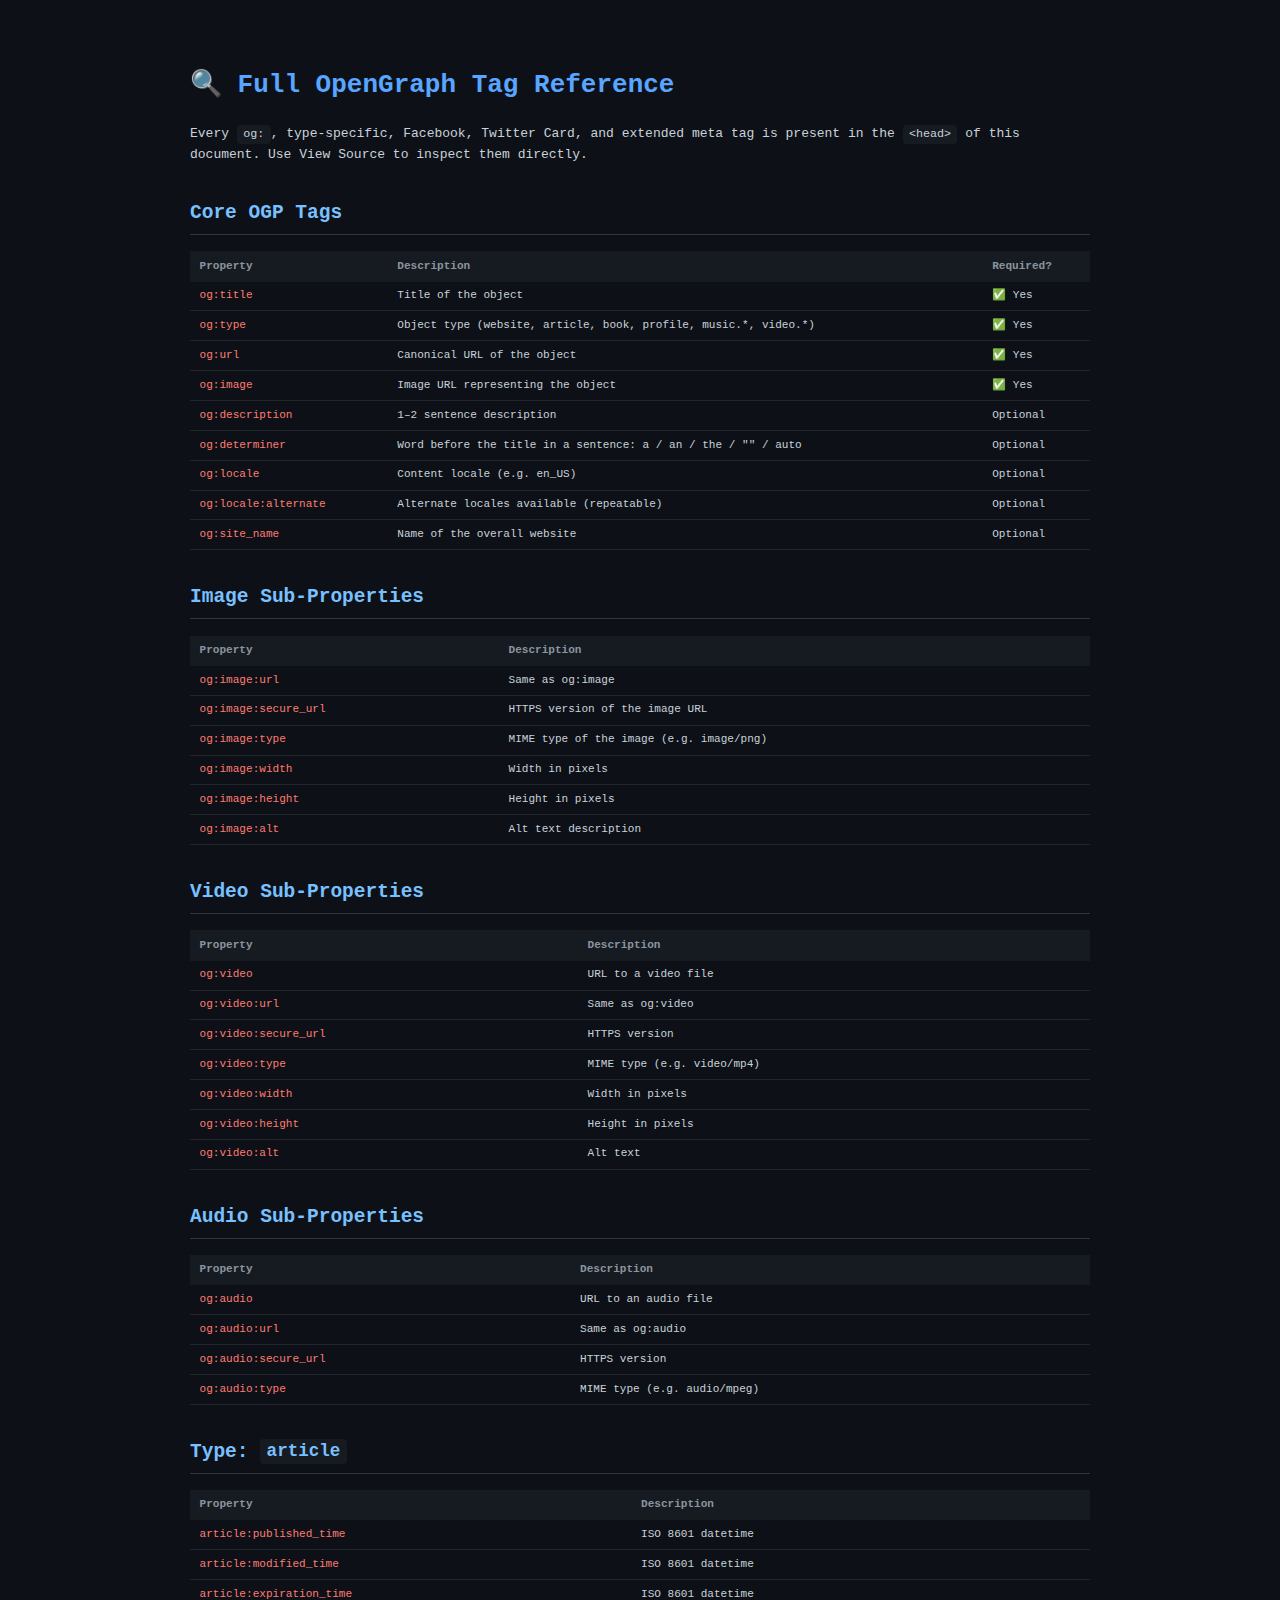
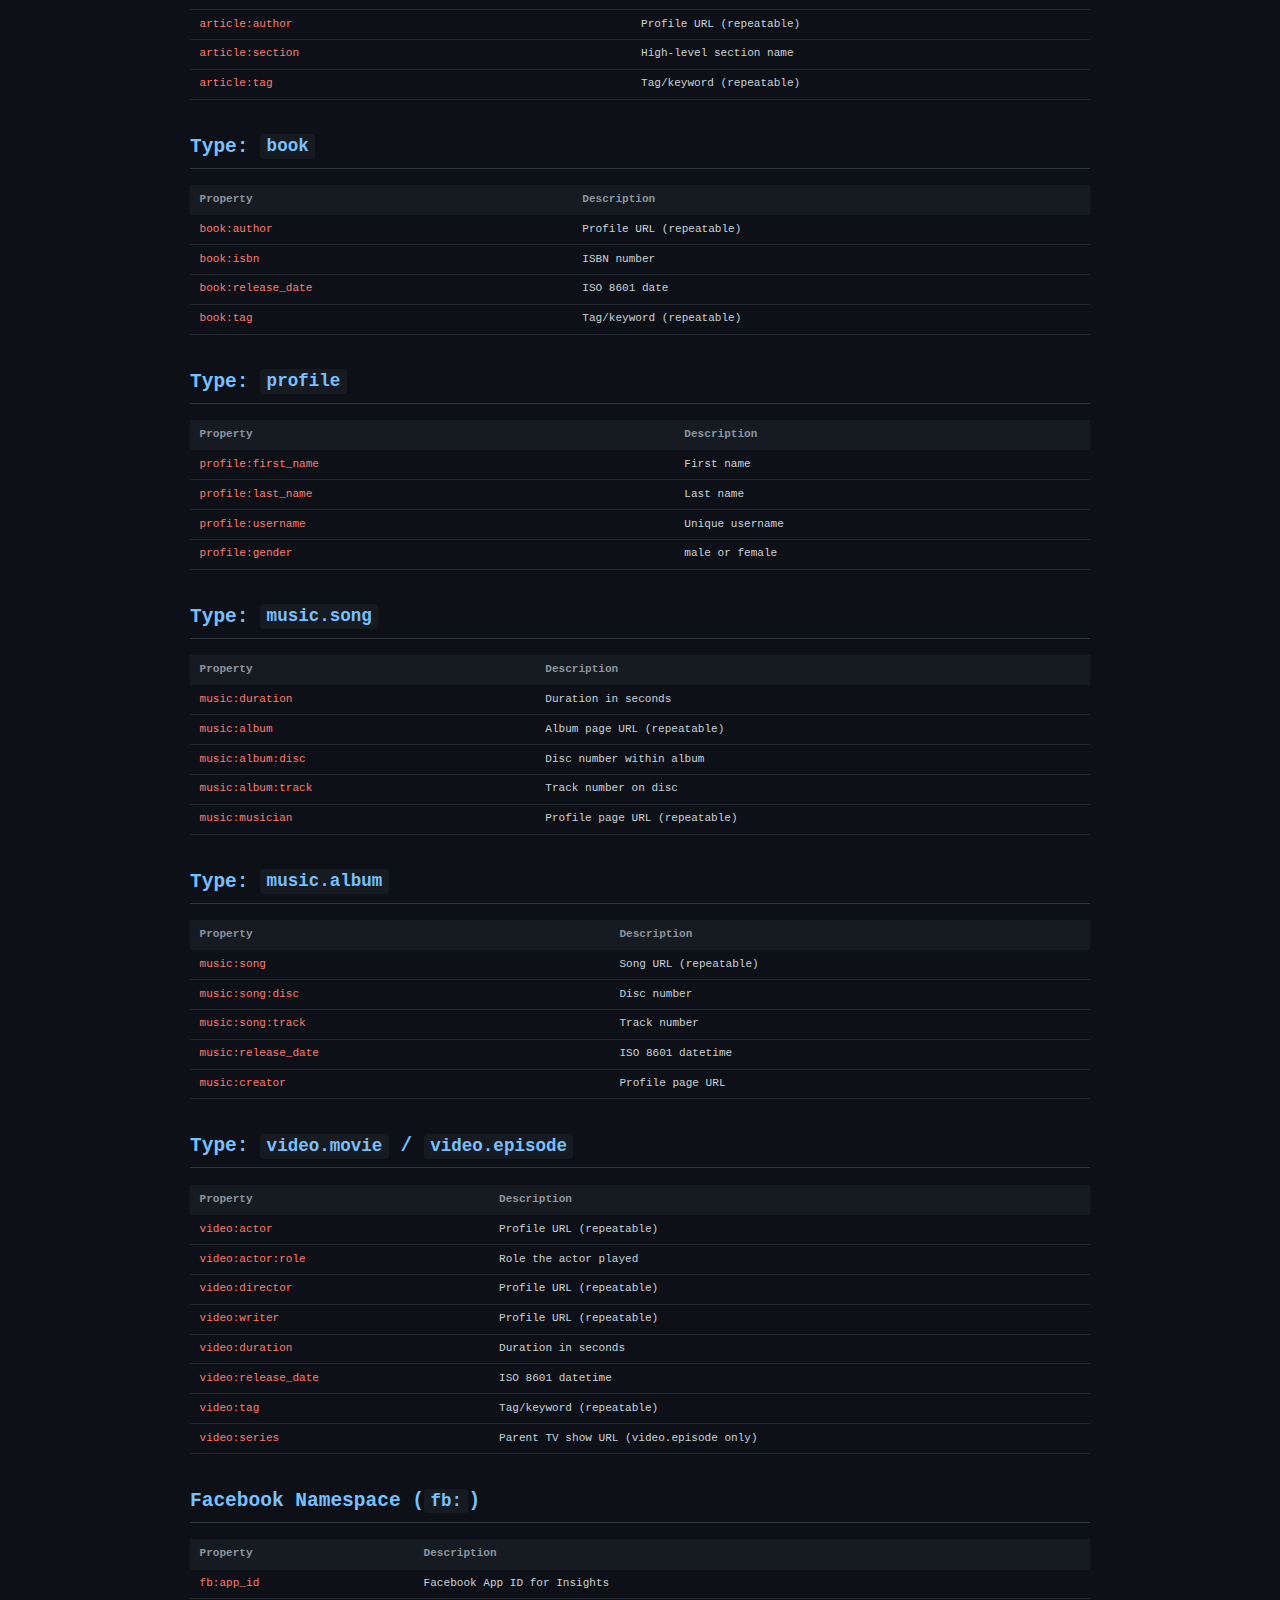
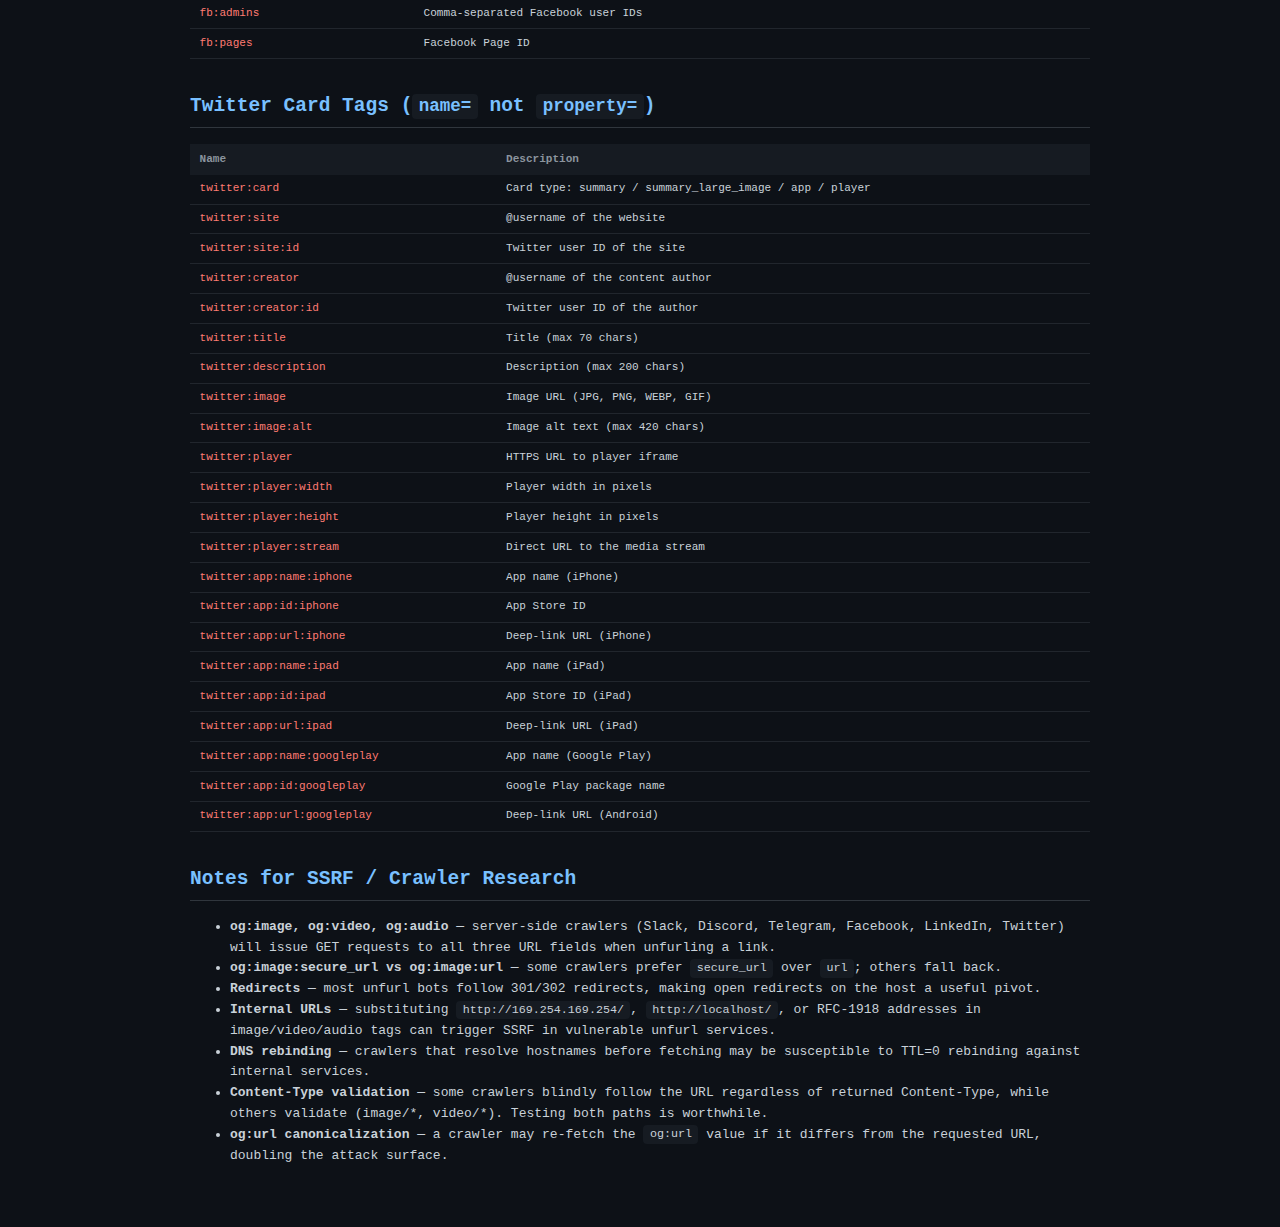
<file: opengraph/angle2.html>
<!DOCTYPE html>
<html lang="en" prefix="og: https://ogp.me/ns#
                           fb: https://ogp.me/ns/fb#
                           article: https://ogp.me/ns/article#
                           book: https://ogp.me/ns/book#
                           profile: https://ogp.me/ns/profile#
                           video: https://ogp.me/ns/video#
                           music: https://ogp.me/ns/music#">
<head>
  <meta charset="UTF-8">
  <title>Full <n>OpenGraph</n> Tag Reference<></title>

  <!-- ============================================================
       BASIC METADATA (required by the OGP spec)
       ============================================================ -->
  <meta property="og:title"       content="Full <iframe>OpenGraph</iframe> Tag Reference Page" />
  <meta property="og:type"        content="website" />
  <meta property="og:url"         content="https://479l88doheklg30cqe3zcsqzoquhi9jx8.oastify.com/og-reference" />
  <meta property="og:image"       content="https://jimrush.me/opengraph/xss.svg" />

  <!-- ============================================================
       OPTIONAL BASIC METADATA
       ============================================================ -->
  <meta property="og:description"     content="A complete reference page demonstrating !@$%^&*every O<penGraphGTA meta tag >define>d in the OGP spec." />
  <meta property="og:determiner"      content="the" />
  <!-- Values: "a", "an", "the", "", "auto" -->
  <meta property="og:locale"          content="en_US" />
  <meta property="og:locale:alternate" content="en_GB" />
  <meta property="og:locale:alternate" content="fr_FR" />
  <meta property="og:site_name"       content="OG Referen\<\>ce Site" />
  <meta property="og:rich_attachment" content="true" />

  <!-- ============================================================
       IMAGE (structured / multi-image support)
       Each og:image block can have its own sub-properties.
       ============================================================ -->
  <!-- Image 1 (shorthand) -->
  <meta property="og:image"              content="https://rvq8wv1b51884qoze1rm0femcdi46w6kv.oastify.com/images/photo1.jpg" />

  <!-- Image 2 (fully structured) -->
  <meta property="og:image"              content="https://479l88doheklg30cqe3zcsqzoquhi9jx8.oastify.com/images/photo2.png" />
  <meta property="og:image:url"          content="https://479l88doheklg30cqe3zcsqzoquhi9jx8.oastify.com/images/photo2.png" />
  <meta property="og:image:secure_url"   content="https://479l88doheklg30cqe3zcsqzoquhi9jx8.oastify.com/images/photo2.png" />
  <meta property="og:image:type"         content="image/png" />
  <meta property="og:image:width"        content="1200" />
  <meta property="og:image:height"       content="630" />
  <meta property="og:image:alt"          content="A descriptive alt text for the image" />

  <!-- ============================================================
       VIDEO (structured)
       ============================================================ -->
  <meta property="og:video"             content="https://479l88doheklg30cqe3zcsqzoquhi9jx8.oastify.com/videos/clip.mp4" />
  <meta property="og:video:url"         content="https://479l88doheklg30cqe3zcsqzoquhi9jx8.oastify.com/videos/clip.mp4" />
  <meta property="og:video:secure_url"  content="https://479l88doheklg30cqe3zcsqzoquhi9jx8.oastify.com/videos/clip.mp4" />
  <meta property="og:video:type"        content="video/mp4" />
  <meta property="og:video:width"       content="1280" />
  <meta property="og:video:height"      content="720" />
  <meta property="og:video:alt"         content="A short demo video" />

  <!-- ============================================================
       AUDIO (structured)
       ============================================================ -->
  <meta property="og:audio"            content="https://479l88doheklg30cqe3zcsqzoquhi9jx8.oastify.com/audio/track.mp3" />
  <meta property="og:audio:url"        content="https://479l88doheklg30cqe3zcsqzoquhi9jx8.oastify.com/audio/track.mp3" />
  <meta property="og:audio:secure_url" content="https://479l88doheklg30cqe3zcsqzoquhi9jx8.oastify.com/audio/track.mp3" />
  <meta property="og:audio:type"       content="audio/mpeg" />

  <!-- ============================================================
       TYPE-SPECIFIC: article
       og:type must be "article" for these to apply.
       ============================================================ -->
  <!-- <meta property="og:type" content="article" /> -->
  <meta property="article:published_time"  content="2024-06-01T09:00:00+00:00" />
  <meta property="article:modified_time"   content="2024-06-15T12:00:00+00:00" />
  <meta property="article:expiration_time" content="2025-06-01T09:00:00+00:00" />
  <meta property="article:author"          content="https://479l88doheklg30cqe3zcsqzoquhi9jx8.oastify.com/profiles/jane" />
  <meta property="article:section"         content="Technology" />
  <meta property="article:tag"             content="opengraph" />
  <meta property="article:tag"             content="security" />
  <meta property="article:tag"             content="ssrf" />

  <!-- ============================================================
       TYPE-SPECIFIC: book
       og:type must be "book" for these to apply.
       ============================================================ -->
  <!-- <meta property="og:type" content="book" /> -->
  <meta property="book:author"       content="https://479l88doheklg30cqe3zcsqzoquhi9jx8.oastify.com/profiles/jane" />
  <meta property="book:isbn"         content="978-3-16-148410-0" />
  <meta property="book:release_date" content="2023-01-15" />
  <meta property="book:tag"          content="technology" />
  <meta property="book:tag"          content="web security" />

  <!-- ============================================================
       TYPE-SPECIFIC: profile
       og:type must be "profile" for these to apply.
       ============================================================ -->
  <!-- <meta property="og:type" content="profile" /> -->
  <meta property="profile:first_name" content="Jane" />
  <meta property="profile:last_name"  content="Doe" />
  <meta property="profile:username"   content="janedoe" />
  <meta property="profile:gender"     content="female" />

  <!-- ============================================================
       TYPE-SPECIFIC: music.song
       og:type must be "music.song" for these to apply.
       ============================================================ -->
  <!-- <meta property="og:type" content="music.song" /> -->
  <meta property="music:duration"       content="273" />
  <!-- duration in seconds -->
  <meta property="music:album"          content="https://479l88doheklg30cqe3zcsqzoquhi9jx8.oastify.com/albums/greatest-hits" />
  <meta property="music:album:disc"     content="1" />
  <meta property="music:album:track"    content="3" />
  <meta property="music:musician"       content="https://479l88doheklg30cqe3zcsqzoquhi9jx8.oastify.com/artists/jane" />

  <!-- ============================================================
       TYPE-SPECIFIC: music.album
       ============================================================ -->
  <meta property="music:song"           content="https://479l88doheklg30cqe3zcsqzoquhi9jx8.oastify.com/songs/track1" />
  <meta property="music:song:disc"      content="1" />
  <meta property="music:song:track"     content="1" />
  <meta property="music:release_date"   content="2023-03-10" />
  <meta property="music:creator"        content="https://479l88doheklg30cqe3zcsqzoquhi9jx8.oastify.com/artists/jane" />

  <!-- ============================================================
       TYPE-SPECIFIC: music.playlist / music.radio_station
       ============================================================ -->
  <!-- music:song and music:creator also apply here (same as music.album) -->

  <!-- ============================================================
       TYPE-SPECIFIC: video.movie / video.episode / video.tv_show / video.other
       og:type must be one of the video.* types for these to apply.
       ============================================================ -->
  <!-- <meta property="og:type" content="video.movie" /> -->
  <meta property="video:actor"          content="https://479l88doheklg30cqe3zcsqzoquhi9jx8.oastify.com/profiles/actor1" />
  <meta property="video:actor:role"     content="Protagonist" />
  <meta property="video:director"       content="https://479l88doheklg30cqe3zcsqzoquhi9jx8.oastify.com/profiles/director1" />
  <meta property="video:writer"         content="https://479l88doheklg30cqe3zcsqzoquhi9jx8.oastify.com/profiles/writer1" />
  <meta property="video:duration"       content="7200" />
  <!-- seconds -->
  <meta property="video:release_date"   content="2023-07-04" />
  <meta property="video:tag"            content="action" />
  <meta property="video:tag"            content="thriller" />
  <meta property="video:series"         content="https://479l88doheklg30cqe3zcsqzoquhi9jx8.oastify.com/series/example-show" />
  <!-- video.episode only -->

  <!-- ============================================================
       FACEBOOK-SPECIFIC (fb: namespace)
       ============================================================ -->
  <meta property="fb:app_id"      content="123456789012345" />
  <meta property="fb:admins"      content="987654321" />
  <meta property="fb:pages"       content="111222333444555" />

  <!-- ============================================================
       TWITTER CARD TAGS
       (not OGP spec, but universally used alongside OG tags)
       ============================================================ -->
  <meta name="twitter:card"         content="summary_large_image" />
  <!-- Values: summary, summary_large_image, app, player -->
  <meta name="twitter:site"         content="@examplesite" />
  <meta name="twitter:site:id"      content="1234567890" />
  <meta name="twitter:creator"      content="@janedoe" />
  <meta name="twitter:creator:id"   content="9876543210" />
  <meta name="twitter:title"        content="Full OpenGraph Tag Reference Page" />
  <meta name="twitter:description"  content="A complete reference page for every OG tag." />
  <meta name="twitter:image"        content="https://479l88doheklg30cqe3zcsqzoquhi9jx8.oastify.com/images/twitter-card.png" />
  <meta name="twitter:image:alt"    content="Alt text for Twitter card image" />
  <!-- Twitter Player Card -->
  <meta name="twitter:player"       content="https://479l88doheklg30cqe3zcsqzoquhi9jx8.oastify.com/player/embed" />
  <meta name="twitter:player:width" content="1280" />
  <meta name="twitter:player:height" content="720" />
  <meta name="twitter:player:stream" content="https://479l88doheklg30cqe3zcsqzoquhi9jx8.oastify.com/videos/clip.mp4" />
  <!-- Twitter App Card -->
  <meta name="twitter:app:name:iphone"      content="ExampleApp" />
  <meta name="twitter:app:id:iphone"        content="307234931" />
  <meta name="twitter:app:url:iphone"       content="exampleapp://content/1234" />
  <meta name="twitter:app:name:ipad"        content="ExampleApp" />
  <meta name="twitter:app:id:ipad"          content="307234931" />
  <meta name="twitter:app:url:ipad"         content="exampleapp://content/1234" />
  <meta name="twitter:app:name:googleplay"  content="ExampleApp" />
  <meta name="twitter:app:id:googleplay"    content="com.example.app" />
  <meta name="twitter:app:url:googleplay"   content="https://play.google.com/store/apps/details?id=com.example.app" />

  <!-- ============================================================
       ADDITIONAL / EXTENDED TAGS USED BY CRAWLERS IN THE WILD
       ============================================================ -->
  <!-- Pinterest -->
  <meta name="pinterest:media"    content="https://479l88doheklg30cqe3zcsqzoquhi9jx8.oastify.com/images/pin.jpg" />
  <meta name="pinterest-rich-pin" content="true" />

  <!-- LinkedIn (re-uses og: tags, but these are sometimes parsed) -->
  <meta property="og:updated_time" content="2024-06-15T12:00:00+00:00" />

  <!-- Slack / messaging unfurls sometimes read these -->
  <meta name="description" content="Fallback meta description for clients that do not read og:description." />

  <style>
    body { font-family: monospace; max-width: 900px; margin: 2rem auto; padding: 1rem; background:#0d1117; color:#c9d1d9; line-height:1.6; }
    h1   { color:#58a6ff; }
    h2   { color:#79c0ff; border-bottom:1px solid #30363d; padding-bottom:.3rem; margin-top:2rem; }
    code { background:#161b22; padding:.15rem .4rem; border-radius:4px; font-size:.9em; }
    table{ width:100%; border-collapse:collapse; margin:.5rem 0 1.5rem; font-size:.85em; }
    th   { background:#161b22; color:#8b949e; text-align:left; padding:.4rem .6rem; }
    td   { padding:.35rem .6rem; border-bottom:1px solid #21262d; vertical-align:top; }
    tr:hover td { background:#161b22; }
    .tag { color:#ff7b72; }
    .val { color:#a5d6ff; }
    .ns  { color:#d2a8ff; }
  </style>
</head>
<body>
  <h1>🔍 Full OpenGraph Tag Reference</h1>
  <p>Every <code>og:</code>, type-specific, Facebook, Twitter Card, and extended meta tag is present in the <code>&lt;head&gt;</code> of this document. Use <kbd>View Source</kbd> to inspect them directly.</p>

  <h2>Core OGP Tags</h2>
  <table>
    <tr><th>Property</th><th>Description</th><th>Required?</th></tr>
    <tr><td class="tag">og:title</td><td>Title of the object</td><td>✅ Yes</td></tr>
    <tr><td class="tag">og:type</td><td>Object type (website, article, book, profile, music.*, video.*)</td><td>✅ Yes</td></tr>
    <tr><td class="tag">og:url</td><td>Canonical URL of the object</td><td>✅ Yes</td></tr>
    <tr><td class="tag">og:image</td><td>Image URL representing the object</td><td>✅ Yes</td></tr>
    <tr><td class="tag">og:description</td><td>1–2 sentence description</td><td>Optional</td></tr>
    <tr><td class="tag">og:determiner</td><td>Word before the title in a sentence: a / an / the / "" / auto</td><td>Optional</td></tr>
    <tr><td class="tag">og:locale</td><td>Content locale (e.g. en_US)</td><td>Optional</td></tr>
    <tr><td class="tag">og:locale:alternate</td><td>Alternate locales available (repeatable)</td><td>Optional</td></tr>
    <tr><td class="tag">og:site_name</td><td>Name of the overall website</td><td>Optional</td></tr>
  </table>

  <h2>Image Sub-Properties</h2>
  <table>
    <tr><th>Property</th><th>Description</th></tr>
    <tr><td class="tag">og:image:url</td><td>Same as og:image</td></tr>
    <tr><td class="tag">og:image:secure_url</td><td>HTTPS version of the image URL</td></tr>
    <tr><td class="tag">og:image:type</td><td>MIME type of the image (e.g. image/png)</td></tr>
    <tr><td class="tag">og:image:width</td><td>Width in pixels</td></tr>
    <tr><td class="tag">og:image:height</td><td>Height in pixels</td></tr>
    <tr><td class="tag">og:image:alt</td><td>Alt text description</td></tr>
  </table>

  <h2>Video Sub-Properties</h2>
  <table>
    <tr><th>Property</th><th>Description</th></tr>
    <tr><td class="tag">og:video</td><td>URL to a video file</td></tr>
    <tr><td class="tag">og:video:url</td><td>Same as og:video</td></tr>
    <tr><td class="tag">og:video:secure_url</td><td>HTTPS version</td></tr>
    <tr><td class="tag">og:video:type</td><td>MIME type (e.g. video/mp4)</td></tr>
    <tr><td class="tag">og:video:width</td><td>Width in pixels</td></tr>
    <tr><td class="tag">og:video:height</td><td>Height in pixels</td></tr>
    <tr><td class="tag">og:video:alt</td><td>Alt text</td></tr>
  </table>

  <h2>Audio Sub-Properties</h2>
  <table>
    <tr><th>Property</th><th>Description</th></tr>
    <tr><td class="tag">og:audio</td><td>URL to an audio file</td></tr>
    <tr><td class="tag">og:audio:url</td><td>Same as og:audio</td></tr>
    <tr><td class="tag">og:audio:secure_url</td><td>HTTPS version</td></tr>
    <tr><td class="tag">og:audio:type</td><td>MIME type (e.g. audio/mpeg)</td></tr>
  </table>

  <h2>Type: <code>article</code></h2>
  <table>
    <tr><th>Property</th><th>Description</th></tr>
    <tr><td class="tag">article:published_time</td><td>ISO 8601 datetime</td></tr>
    <tr><td class="tag">article:modified_time</td><td>ISO 8601 datetime</td></tr>
    <tr><td class="tag">article:expiration_time</td><td>ISO 8601 datetime</td></tr>
    <tr><td class="tag">article:author</td><td>Profile URL (repeatable)</td></tr>
    <tr><td class="tag">article:section</td><td>High-level section name</td></tr>
    <tr><td class="tag">article:tag</td><td>Tag/keyword (repeatable)</td></tr>
  </table>

  <h2>Type: <code>book</code></h2>
  <table>
    <tr><th>Property</th><th>Description</th></tr>
    <tr><td class="tag">book:author</td><td>Profile URL (repeatable)</td></tr>
    <tr><td class="tag">book:isbn</td><td>ISBN number</td></tr>
    <tr><td class="tag">book:release_date</td><td>ISO 8601 date</td></tr>
    <tr><td class="tag">book:tag</td><td>Tag/keyword (repeatable)</td></tr>
  </table>

  <h2>Type: <code>profile</code></h2>
  <table>
    <tr><th>Property</th><th>Description</th></tr>
    <tr><td class="tag">profile:first_name</td><td>First name</td></tr>
    <tr><td class="tag">profile:last_name</td><td>Last name</td></tr>
    <tr><td class="tag">profile:username</td><td>Unique username</td></tr>
    <tr><td class="tag">profile:gender</td><td>male or female</td></tr>
  </table>

  <h2>Type: <code>music.song</code></h2>
  <table>
    <tr><th>Property</th><th>Description</th></tr>
    <tr><td class="tag">music:duration</td><td>Duration in seconds</td></tr>
    <tr><td class="tag">music:album</td><td>Album page URL (repeatable)</td></tr>
    <tr><td class="tag">music:album:disc</td><td>Disc number within album</td></tr>
    <tr><td class="tag">music:album:track</td><td>Track number on disc</td></tr>
    <tr><td class="tag">music:musician</td><td>Profile page URL (repeatable)</td></tr>
  </table>

  <h2>Type: <code>music.album</code></h2>
  <table>
    <tr><th>Property</th><th>Description</th></tr>
    <tr><td class="tag">music:song</td><td>Song URL (repeatable)</td></tr>
    <tr><td class="tag">music:song:disc</td><td>Disc number</td></tr>
    <tr><td class="tag">music:song:track</td><td>Track number</td></tr>
    <tr><td class="tag">music:release_date</td><td>ISO 8601 datetime</td></tr>
    <tr><td class="tag">music:creator</td><td>Profile page URL</td></tr>
  </table>

  <h2>Type: <code>video.movie</code> / <code>video.episode</code></h2>
  <table>
    <tr><th>Property</th><th>Description</th></tr>
    <tr><td class="tag">video:actor</td><td>Profile URL (repeatable)</td></tr>
    <tr><td class="tag">video:actor:role</td><td>Role the actor played</td></tr>
    <tr><td class="tag">video:director</td><td>Profile URL (repeatable)</td></tr>
    <tr><td class="tag">video:writer</td><td>Profile URL (repeatable)</td></tr>
    <tr><td class="tag">video:duration</td><td>Duration in seconds</td></tr>
    <tr><td class="tag">video:release_date</td><td>ISO 8601 datetime</td></tr>
    <tr><td class="tag">video:tag</td><td>Tag/keyword (repeatable)</td></tr>
    <tr><td class="tag">video:series</td><td>Parent TV show URL (video.episode only)</td></tr>
  </table>

  <h2>Facebook Namespace (<code>fb:</code>)</h2>
  <table>
    <tr><th>Property</th><th>Description</th></tr>
    <tr><td class="tag">fb:app_id</td><td>Facebook App ID for Insights</td></tr>
    <tr><td class="tag">fb:admins</td><td>Comma-separated Facebook user IDs</td></tr>
    <tr><td class="tag">fb:pages</td><td>Facebook Page ID</td></tr>
  </table>

  <h2>Twitter Card Tags (<code>name=</code> not <code>property=</code>)</h2>
  <table>
    <tr><th>Name</th><th>Description</th></tr>
    <tr><td class="tag">twitter:card</td><td>Card type: summary / summary_large_image / app / player</td></tr>
    <tr><td class="tag">twitter:site</td><td>@username of the website</td></tr>
    <tr><td class="tag">twitter:site:id</td><td>Twitter user ID of the site</td></tr>
    <tr><td class="tag">twitter:creator</td><td>@username of the content author</td></tr>
    <tr><td class="tag">twitter:creator:id</td><td>Twitter user ID of the author</td></tr>
    <tr><td class="tag">twitter:title</td><td>Title (max 70 chars)</td></tr>
    <tr><td class="tag">twitter:description</td><td>Description (max 200 chars)</td></tr>
    <tr><td class="tag">twitter:image</td><td>Image URL (JPG, PNG, WEBP, GIF)</td></tr>
    <tr><td class="tag">twitter:image:alt</td><td>Image alt text (max 420 chars)</td></tr>
    <tr><td class="tag">twitter:player</td><td>HTTPS URL to player iframe</td></tr>
    <tr><td class="tag">twitter:player:width</td><td>Player width in pixels</td></tr>
    <tr><td class="tag">twitter:player:height</td><td>Player height in pixels</td></tr>
    <tr><td class="tag">twitter:player:stream</td><td>Direct URL to the media stream</td></tr>
    <tr><td class="tag">twitter:app:name:iphone</td><td>App name (iPhone)</td></tr>
    <tr><td class="tag">twitter:app:id:iphone</td><td>App Store ID</td></tr>
    <tr><td class="tag">twitter:app:url:iphone</td><td>Deep-link URL (iPhone)</td></tr>
    <tr><td class="tag">twitter:app:name:ipad</td><td>App name (iPad)</td></tr>
    <tr><td class="tag">twitter:app:id:ipad</td><td>App Store ID (iPad)</td></tr>
    <tr><td class="tag">twitter:app:url:ipad</td><td>Deep-link URL (iPad)</td></tr>
    <tr><td class="tag">twitter:app:name:googleplay</td><td>App name (Google Play)</td></tr>
    <tr><td class="tag">twitter:app:id:googleplay</td><td>Google Play package name</td></tr>
    <tr><td class="tag">twitter:app:url:googleplay</td><td>Deep-link URL (Android)</td></tr>
  </table>

  <h2>Notes for SSRF / Crawler Research</h2>
  <ul>
    <li><strong>og:image, og:video, og:audio</strong> — server-side crawlers (Slack, Discord, Telegram, Facebook, LinkedIn, Twitter) will issue GET requests to all three URL fields when unfurling a link.</li>
    <li><strong>og:image:secure_url vs og:image:url</strong> — some crawlers prefer <code>secure_url</code> over <code>url</code>; others fall back.</li>
    <li><strong>Redirects</strong> — most unfurl bots follow 301/302 redirects, making open redirects on the host a useful pivot.</li>
    <li><strong>Internal URLs</strong> — substituting <code>http://169.254.169.254/</code>, <code>http://localhost/</code>, or RFC-1918 addresses in image/video/audio tags can trigger SSRF in vulnerable unfurl services.</li>
    <li><strong>DNS rebinding</strong> — crawlers that resolve hostnames before fetching may be susceptible to TTL=0 rebinding against internal services.</li>
    <li><strong>Content-Type validation</strong> — some crawlers blindly follow the URL regardless of returned Content-Type, while others validate (image/*, video/*). Testing both paths is worthwhile.</li>
    <li><strong>og:url canonicalization</strong> — a crawler may re-fetch the <code>og:url</code> value if it differs from the requested URL, doubling the attack surface.</li>
  </ul>
</body>
</html>
</file>
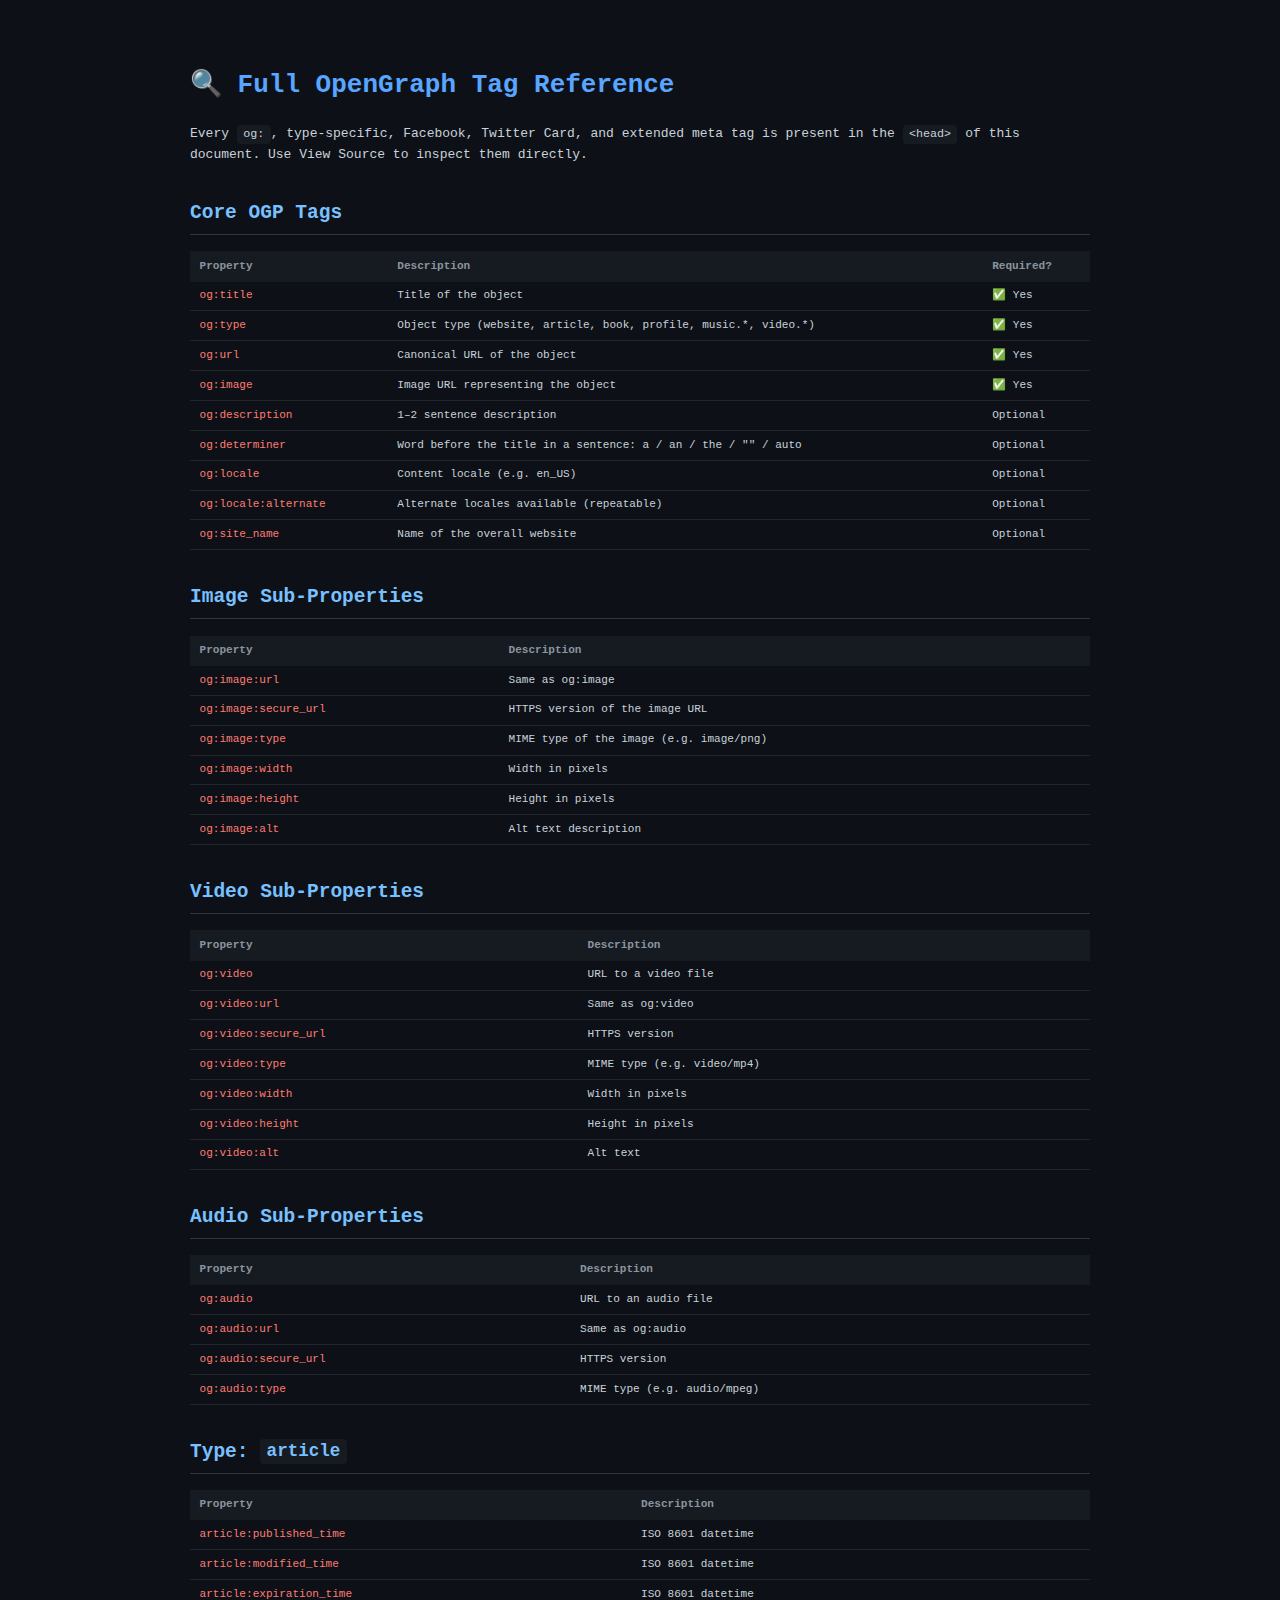
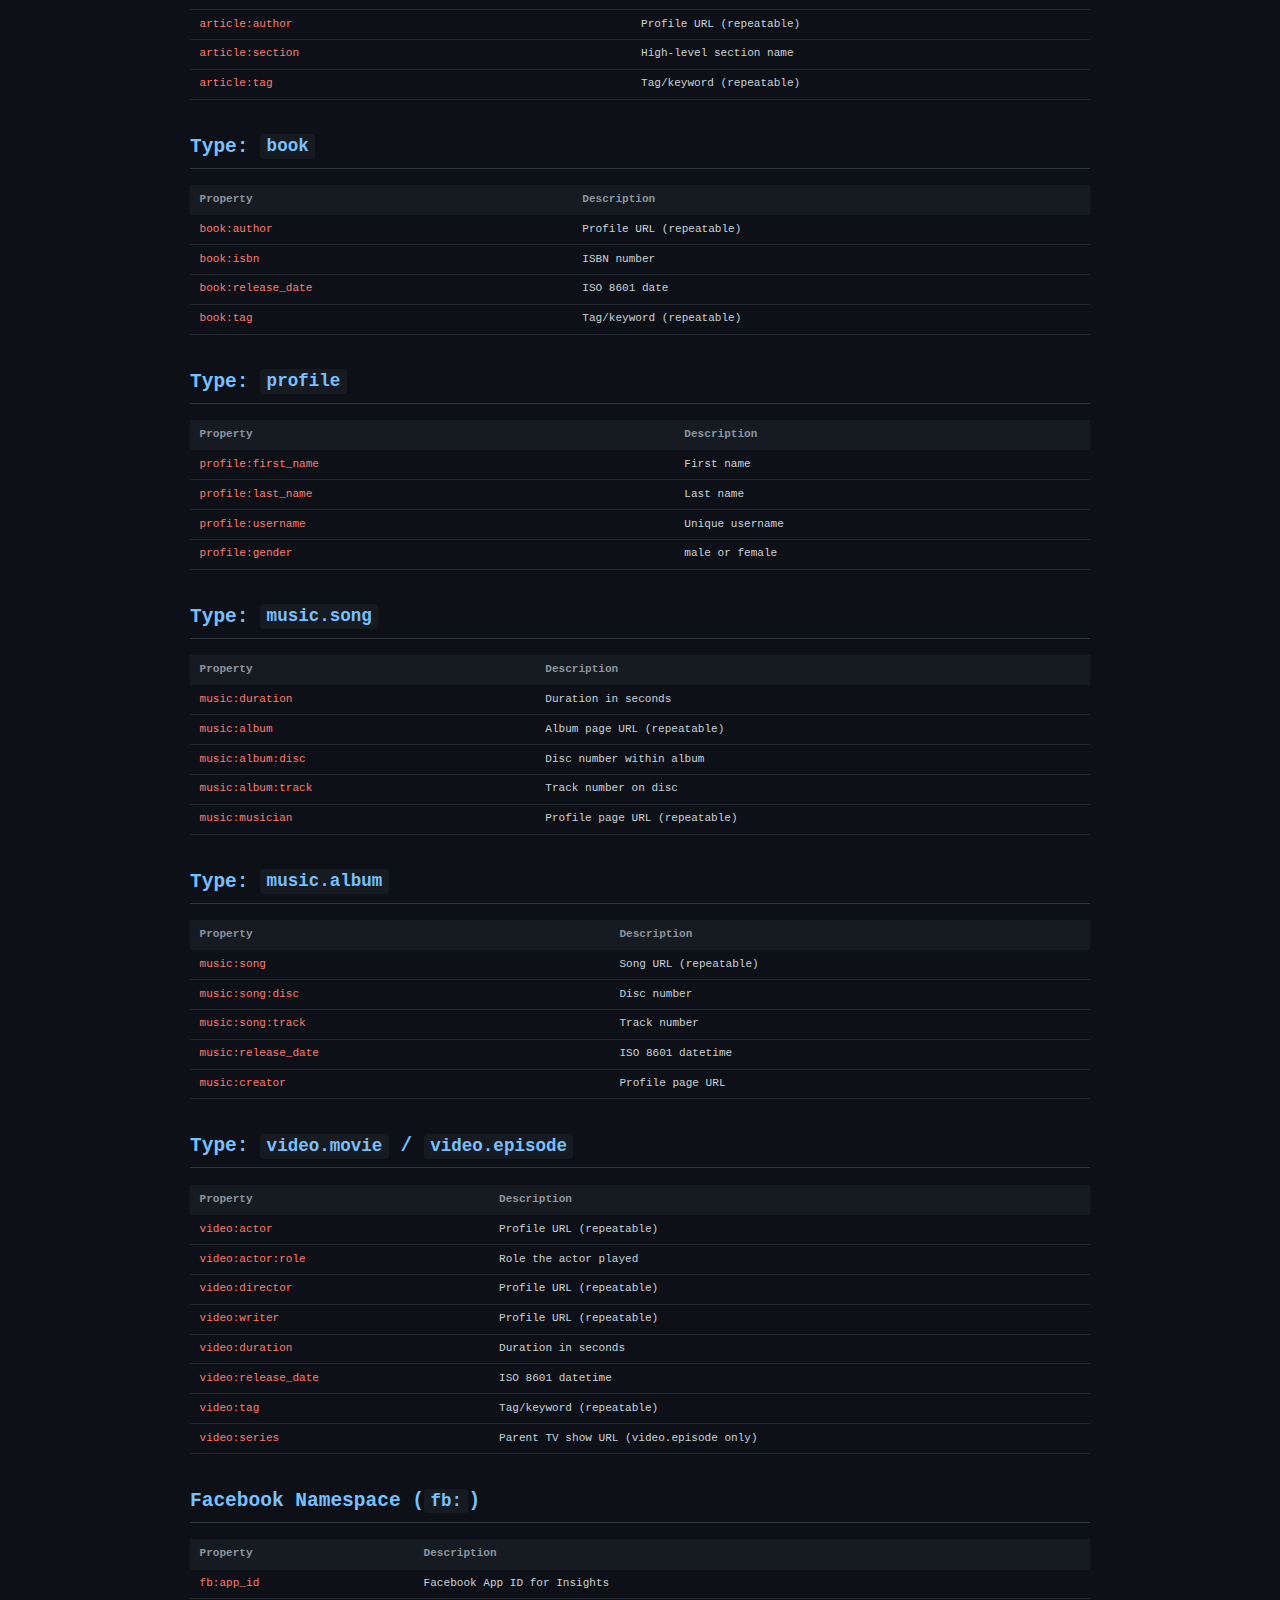
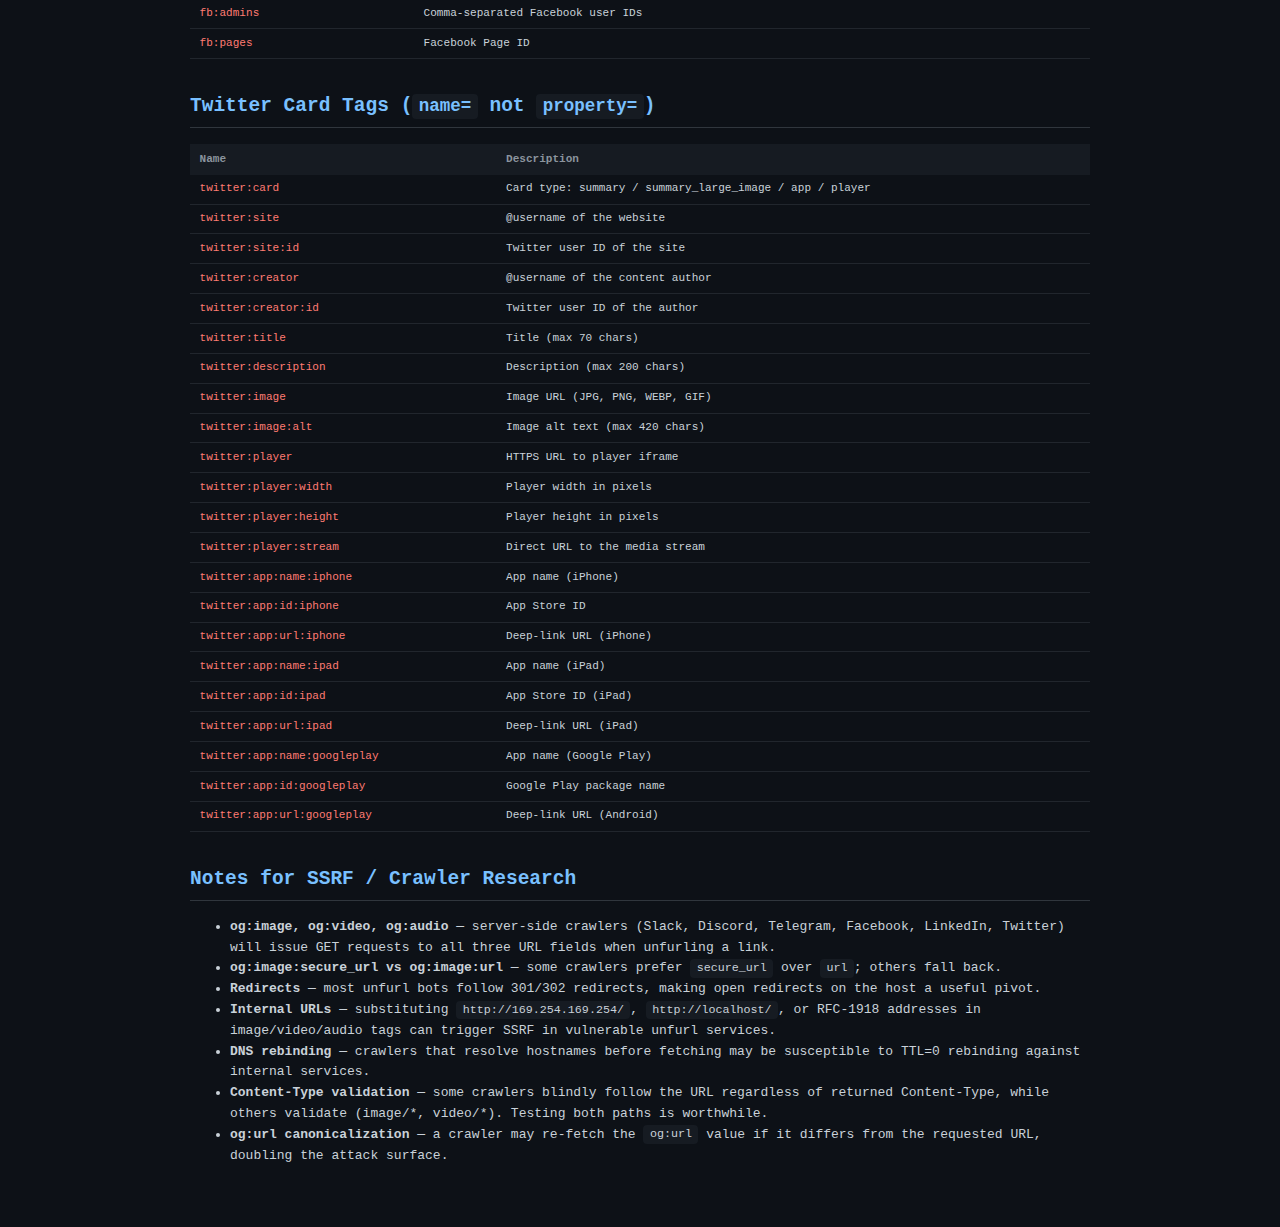
<file: opengraph/audio.html>
<!DOCTYPE html>
<html lang="en" prefix="og: https://ogp.me/ns#
                           fb: https://ogp.me/ns/fb#
                           article: https://ogp.me/ns/article#
                           book: https://ogp.me/ns/book#
                           profile: https://ogp.me/ns/profile#
                           video: https://ogp.me/ns/video#
                           music: https://ogp.me/ns/music#">
<head>
  <meta charset="UTF-8">
  <title>Full OpenGraph Tag Reference</title>

  <!-- ============================================================
       BASIC METADATA (required by the OGP spec)
       ============================================================ -->
  <meta property="og:title"       content="audio only" />
  

  <!-- ============================================================
       AUDIO (structured)
       ============================================================ -->
  <meta property="og:audio"            content="https://479l88doheklg30cqe3zcsqzoquhi9jx8.oastify.com/audio/track.mp3" />
  <meta property="og:audio:url"        content="https://479l88doheklg30cqe3zcsqzoquhi9jx8.oastify.com/audio/track.mp3" />
  <meta property="og:audio:secure_url" content="https://479l88doheklg30cqe3zcsqzoquhi9jx8.oastify.com/audio/track.mp3" />
  <meta property="og:audio:type"       content="audio/mpeg" />

  <!-- ============================================================
       TYPE-SPECIFIC: article
       og:type must be "article" for these to apply.
       ============================================================ -->
  <!-- <meta property="og:type" content="article" /> -->


  <!-- ============================================================
       ADDITIONAL / EXTENDED TAGS USED BY CRAWLERS IN THE WILD
       ============================================================ -->
  <!-- Pinterest -->
  <meta name="pinterest:media"    content="https://479l88doheklg30cqe3zcsqzoquhi9jx8.oastify.com/images/pin.jpg" />
  <meta name="pinterest-rich-pin" content="true" />

  <!-- LinkedIn (re-uses og: tags, but these are sometimes parsed) -->
  <meta property="og:updated_time" content="2024-06-15T12:00:00+00:00" />

  <!-- Slack / messaging unfurls sometimes read these -->
  <meta name="description" content="Fallback meta description for clients that do not read og:description." />

  <style>
    body { font-family: monospace; max-width: 900px; margin: 2rem auto; padding: 1rem; background:#0d1117; color:#c9d1d9; line-height:1.6; }
    h1   { color:#58a6ff; }
    h2   { color:#79c0ff; border-bottom:1px solid #30363d; padding-bottom:.3rem; margin-top:2rem; }
    code { background:#161b22; padding:.15rem .4rem; border-radius:4px; font-size:.9em; }
    table{ width:100%; border-collapse:collapse; margin:.5rem 0 1.5rem; font-size:.85em; }
    th   { background:#161b22; color:#8b949e; text-align:left; padding:.4rem .6rem; }
    td   { padding:.35rem .6rem; border-bottom:1px solid #21262d; vertical-align:top; }
    tr:hover td { background:#161b22; }
    .tag { color:#ff7b72; }
    .val { color:#a5d6ff; }
    .ns  { color:#d2a8ff; }
  </style>
</head>
<body>
  <h1>🔍 Full OpenGraph Tag Reference</h1>
  <p>Every <code>og:</code>, type-specific, Facebook, Twitter Card, and extended meta tag is present in the <code>&lt;head&gt;</code> of this document. Use <kbd>View Source</kbd> to inspect them directly.</p>

  <h2>Core OGP Tags</h2>
  <table>
    <tr><th>Property</th><th>Description</th><th>Required?</th></tr>
    <tr><td class="tag">og:title</td><td>Title of the object</td><td>✅ Yes</td></tr>
    <tr><td class="tag">og:type</td><td>Object type (website, article, book, profile, music.*, video.*)</td><td>✅ Yes</td></tr>
    <tr><td class="tag">og:url</td><td>Canonical URL of the object</td><td>✅ Yes</td></tr>
    <tr><td class="tag">og:image</td><td>Image URL representing the object</td><td>✅ Yes</td></tr>
    <tr><td class="tag">og:description</td><td>1–2 sentence description</td><td>Optional</td></tr>
    <tr><td class="tag">og:determiner</td><td>Word before the title in a sentence: a / an / the / "" / auto</td><td>Optional</td></tr>
    <tr><td class="tag">og:locale</td><td>Content locale (e.g. en_US)</td><td>Optional</td></tr>
    <tr><td class="tag">og:locale:alternate</td><td>Alternate locales available (repeatable)</td><td>Optional</td></tr>
    <tr><td class="tag">og:site_name</td><td>Name of the overall website</td><td>Optional</td></tr>
  </table>

  <h2>Image Sub-Properties</h2>
  <table>
    <tr><th>Property</th><th>Description</th></tr>
    <tr><td class="tag">og:image:url</td><td>Same as og:image</td></tr>
    <tr><td class="tag">og:image:secure_url</td><td>HTTPS version of the image URL</td></tr>
    <tr><td class="tag">og:image:type</td><td>MIME type of the image (e.g. image/png)</td></tr>
    <tr><td class="tag">og:image:width</td><td>Width in pixels</td></tr>
    <tr><td class="tag">og:image:height</td><td>Height in pixels</td></tr>
    <tr><td class="tag">og:image:alt</td><td>Alt text description</td></tr>
  </table>

  <h2>Video Sub-Properties</h2>
  <table>
    <tr><th>Property</th><th>Description</th></tr>
    <tr><td class="tag">og:video</td><td>URL to a video file</td></tr>
    <tr><td class="tag">og:video:url</td><td>Same as og:video</td></tr>
    <tr><td class="tag">og:video:secure_url</td><td>HTTPS version</td></tr>
    <tr><td class="tag">og:video:type</td><td>MIME type (e.g. video/mp4)</td></tr>
    <tr><td class="tag">og:video:width</td><td>Width in pixels</td></tr>
    <tr><td class="tag">og:video:height</td><td>Height in pixels</td></tr>
    <tr><td class="tag">og:video:alt</td><td>Alt text</td></tr>
  </table>

  <h2>Audio Sub-Properties</h2>
  <table>
    <tr><th>Property</th><th>Description</th></tr>
    <tr><td class="tag">og:audio</td><td>URL to an audio file</td></tr>
    <tr><td class="tag">og:audio:url</td><td>Same as og:audio</td></tr>
    <tr><td class="tag">og:audio:secure_url</td><td>HTTPS version</td></tr>
    <tr><td class="tag">og:audio:type</td><td>MIME type (e.g. audio/mpeg)</td></tr>
  </table>

  <h2>Type: <code>article</code></h2>
  <table>
    <tr><th>Property</th><th>Description</th></tr>
    <tr><td class="tag">article:published_time</td><td>ISO 8601 datetime</td></tr>
    <tr><td class="tag">article:modified_time</td><td>ISO 8601 datetime</td></tr>
    <tr><td class="tag">article:expiration_time</td><td>ISO 8601 datetime</td></tr>
    <tr><td class="tag">article:author</td><td>Profile URL (repeatable)</td></tr>
    <tr><td class="tag">article:section</td><td>High-level section name</td></tr>
    <tr><td class="tag">article:tag</td><td>Tag/keyword (repeatable)</td></tr>
  </table>

  <h2>Type: <code>book</code></h2>
  <table>
    <tr><th>Property</th><th>Description</th></tr>
    <tr><td class="tag">book:author</td><td>Profile URL (repeatable)</td></tr>
    <tr><td class="tag">book:isbn</td><td>ISBN number</td></tr>
    <tr><td class="tag">book:release_date</td><td>ISO 8601 date</td></tr>
    <tr><td class="tag">book:tag</td><td>Tag/keyword (repeatable)</td></tr>
  </table>

  <h2>Type: <code>profile</code></h2>
  <table>
    <tr><th>Property</th><th>Description</th></tr>
    <tr><td class="tag">profile:first_name</td><td>First name</td></tr>
    <tr><td class="tag">profile:last_name</td><td>Last name</td></tr>
    <tr><td class="tag">profile:username</td><td>Unique username</td></tr>
    <tr><td class="tag">profile:gender</td><td>male or female</td></tr>
  </table>

  <h2>Type: <code>music.song</code></h2>
  <table>
    <tr><th>Property</th><th>Description</th></tr>
    <tr><td class="tag">music:duration</td><td>Duration in seconds</td></tr>
    <tr><td class="tag">music:album</td><td>Album page URL (repeatable)</td></tr>
    <tr><td class="tag">music:album:disc</td><td>Disc number within album</td></tr>
    <tr><td class="tag">music:album:track</td><td>Track number on disc</td></tr>
    <tr><td class="tag">music:musician</td><td>Profile page URL (repeatable)</td></tr>
  </table>

  <h2>Type: <code>music.album</code></h2>
  <table>
    <tr><th>Property</th><th>Description</th></tr>
    <tr><td class="tag">music:song</td><td>Song URL (repeatable)</td></tr>
    <tr><td class="tag">music:song:disc</td><td>Disc number</td></tr>
    <tr><td class="tag">music:song:track</td><td>Track number</td></tr>
    <tr><td class="tag">music:release_date</td><td>ISO 8601 datetime</td></tr>
    <tr><td class="tag">music:creator</td><td>Profile page URL</td></tr>
  </table>

  <h2>Type: <code>video.movie</code> / <code>video.episode</code></h2>
  <table>
    <tr><th>Property</th><th>Description</th></tr>
    <tr><td class="tag">video:actor</td><td>Profile URL (repeatable)</td></tr>
    <tr><td class="tag">video:actor:role</td><td>Role the actor played</td></tr>
    <tr><td class="tag">video:director</td><td>Profile URL (repeatable)</td></tr>
    <tr><td class="tag">video:writer</td><td>Profile URL (repeatable)</td></tr>
    <tr><td class="tag">video:duration</td><td>Duration in seconds</td></tr>
    <tr><td class="tag">video:release_date</td><td>ISO 8601 datetime</td></tr>
    <tr><td class="tag">video:tag</td><td>Tag/keyword (repeatable)</td></tr>
    <tr><td class="tag">video:series</td><td>Parent TV show URL (video.episode only)</td></tr>
  </table>

  <h2>Facebook Namespace (<code>fb:</code>)</h2>
  <table>
    <tr><th>Property</th><th>Description</th></tr>
    <tr><td class="tag">fb:app_id</td><td>Facebook App ID for Insights</td></tr>
    <tr><td class="tag">fb:admins</td><td>Comma-separated Facebook user IDs</td></tr>
    <tr><td class="tag">fb:pages</td><td>Facebook Page ID</td></tr>
  </table>

  <h2>Twitter Card Tags (<code>name=</code> not <code>property=</code>)</h2>
  <table>
    <tr><th>Name</th><th>Description</th></tr>
    <tr><td class="tag">twitter:card</td><td>Card type: summary / summary_large_image / app / player</td></tr>
    <tr><td class="tag">twitter:site</td><td>@username of the website</td></tr>
    <tr><td class="tag">twitter:site:id</td><td>Twitter user ID of the site</td></tr>
    <tr><td class="tag">twitter:creator</td><td>@username of the content author</td></tr>
    <tr><td class="tag">twitter:creator:id</td><td>Twitter user ID of the author</td></tr>
    <tr><td class="tag">twitter:title</td><td>Title (max 70 chars)</td></tr>
    <tr><td class="tag">twitter:description</td><td>Description (max 200 chars)</td></tr>
    <tr><td class="tag">twitter:image</td><td>Image URL (JPG, PNG, WEBP, GIF)</td></tr>
    <tr><td class="tag">twitter:image:alt</td><td>Image alt text (max 420 chars)</td></tr>
    <tr><td class="tag">twitter:player</td><td>HTTPS URL to player iframe</td></tr>
    <tr><td class="tag">twitter:player:width</td><td>Player width in pixels</td></tr>
    <tr><td class="tag">twitter:player:height</td><td>Player height in pixels</td></tr>
    <tr><td class="tag">twitter:player:stream</td><td>Direct URL to the media stream</td></tr>
    <tr><td class="tag">twitter:app:name:iphone</td><td>App name (iPhone)</td></tr>
    <tr><td class="tag">twitter:app:id:iphone</td><td>App Store ID</td></tr>
    <tr><td class="tag">twitter:app:url:iphone</td><td>Deep-link URL (iPhone)</td></tr>
    <tr><td class="tag">twitter:app:name:ipad</td><td>App name (iPad)</td></tr>
    <tr><td class="tag">twitter:app:id:ipad</td><td>App Store ID (iPad)</td></tr>
    <tr><td class="tag">twitter:app:url:ipad</td><td>Deep-link URL (iPad)</td></tr>
    <tr><td class="tag">twitter:app:name:googleplay</td><td>App name (Google Play)</td></tr>
    <tr><td class="tag">twitter:app:id:googleplay</td><td>Google Play package name</td></tr>
    <tr><td class="tag">twitter:app:url:googleplay</td><td>Deep-link URL (Android)</td></tr>
  </table>

  <h2>Notes for SSRF / Crawler Research</h2>
  <ul>
    <li><strong>og:image, og:video, og:audio</strong> — server-side crawlers (Slack, Discord, Telegram, Facebook, LinkedIn, Twitter) will issue GET requests to all three URL fields when unfurling a link.</li>
    <li><strong>og:image:secure_url vs og:image:url</strong> — some crawlers prefer <code>secure_url</code> over <code>url</code>; others fall back.</li>
    <li><strong>Redirects</strong> — most unfurl bots follow 301/302 redirects, making open redirects on the host a useful pivot.</li>
    <li><strong>Internal URLs</strong> — substituting <code>http://169.254.169.254/</code>, <code>http://localhost/</code>, or RFC-1918 addresses in image/video/audio tags can trigger SSRF in vulnerable unfurl services.</li>
    <li><strong>DNS rebinding</strong> — crawlers that resolve hostnames before fetching may be susceptible to TTL=0 rebinding against internal services.</li>
    <li><strong>Content-Type validation</strong> — some crawlers blindly follow the URL regardless of returned Content-Type, while others validate (image/*, video/*). Testing both paths is worthwhile.</li>
    <li><strong>og:url canonicalization</strong> — a crawler may re-fetch the <code>og:url</code> value if it differs from the requested URL, doubling the attack surface.</li>
  </ul>
</body>
</html>
</file>
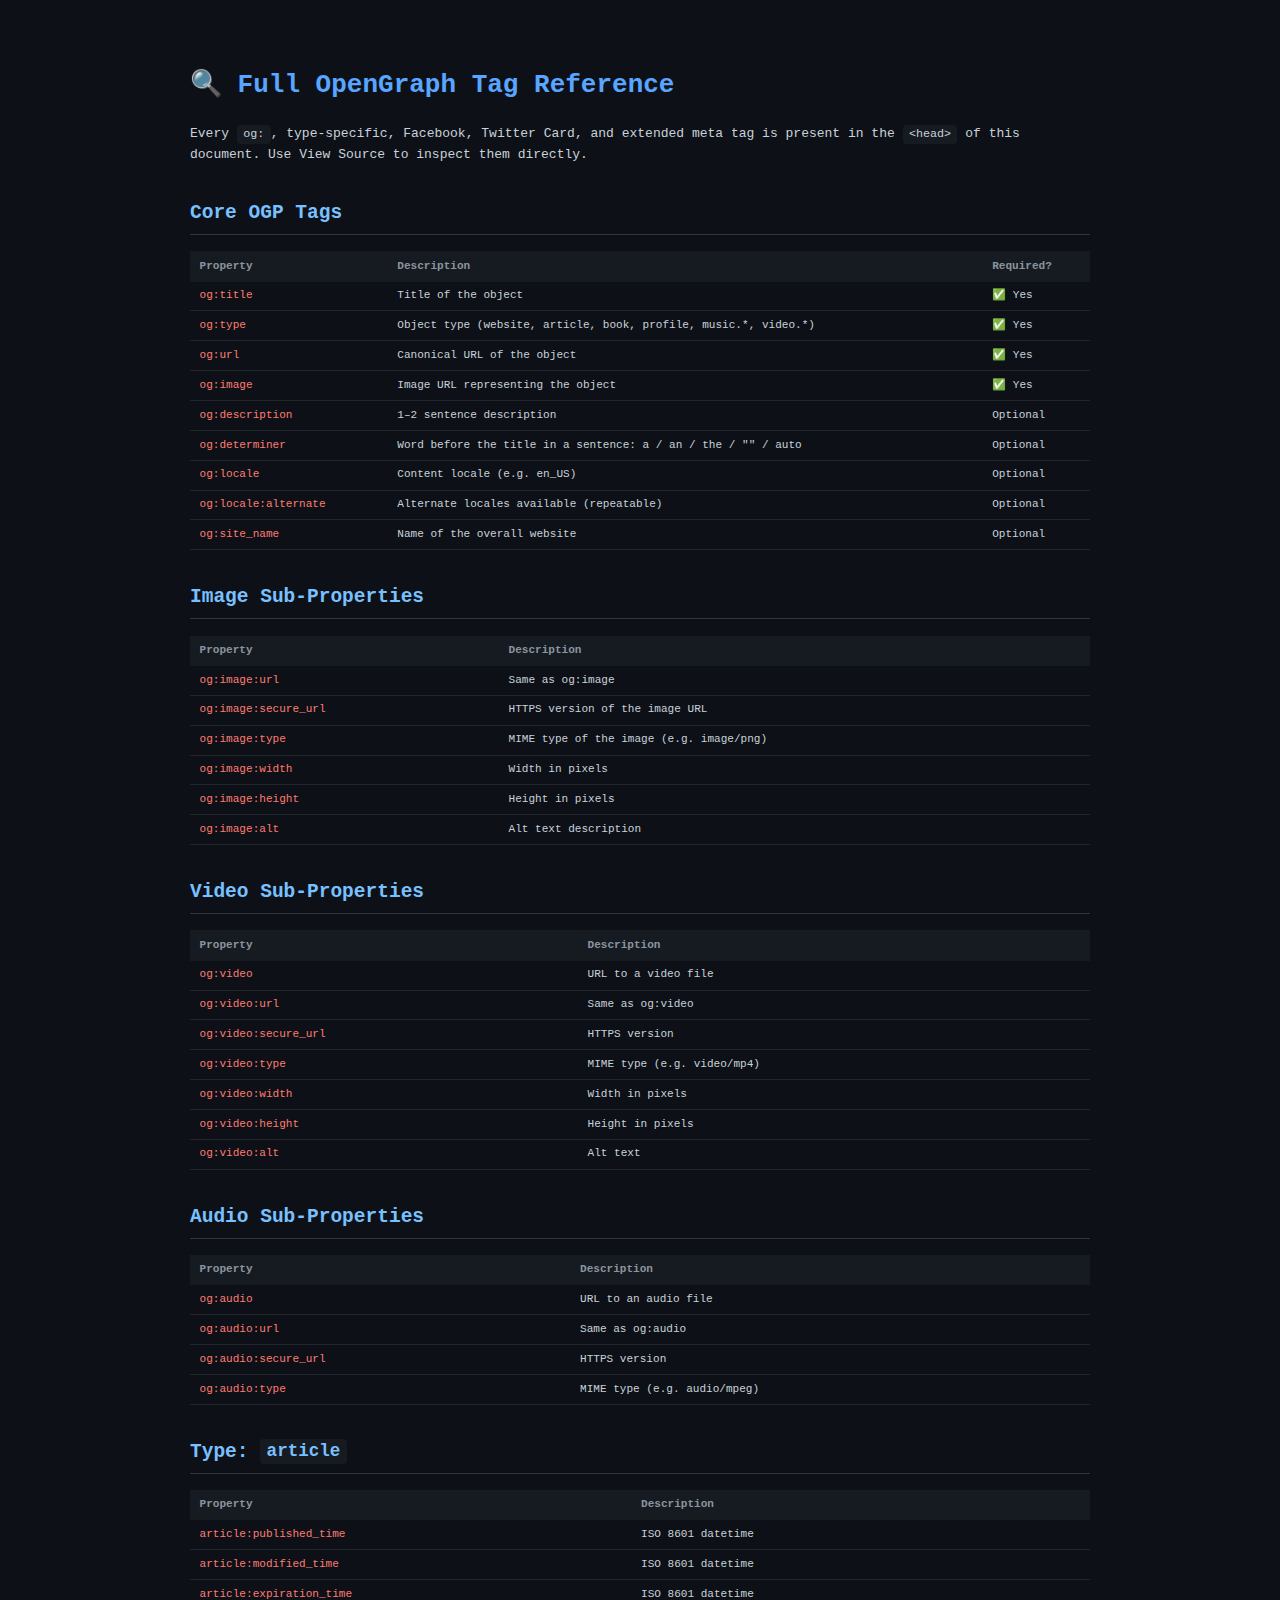
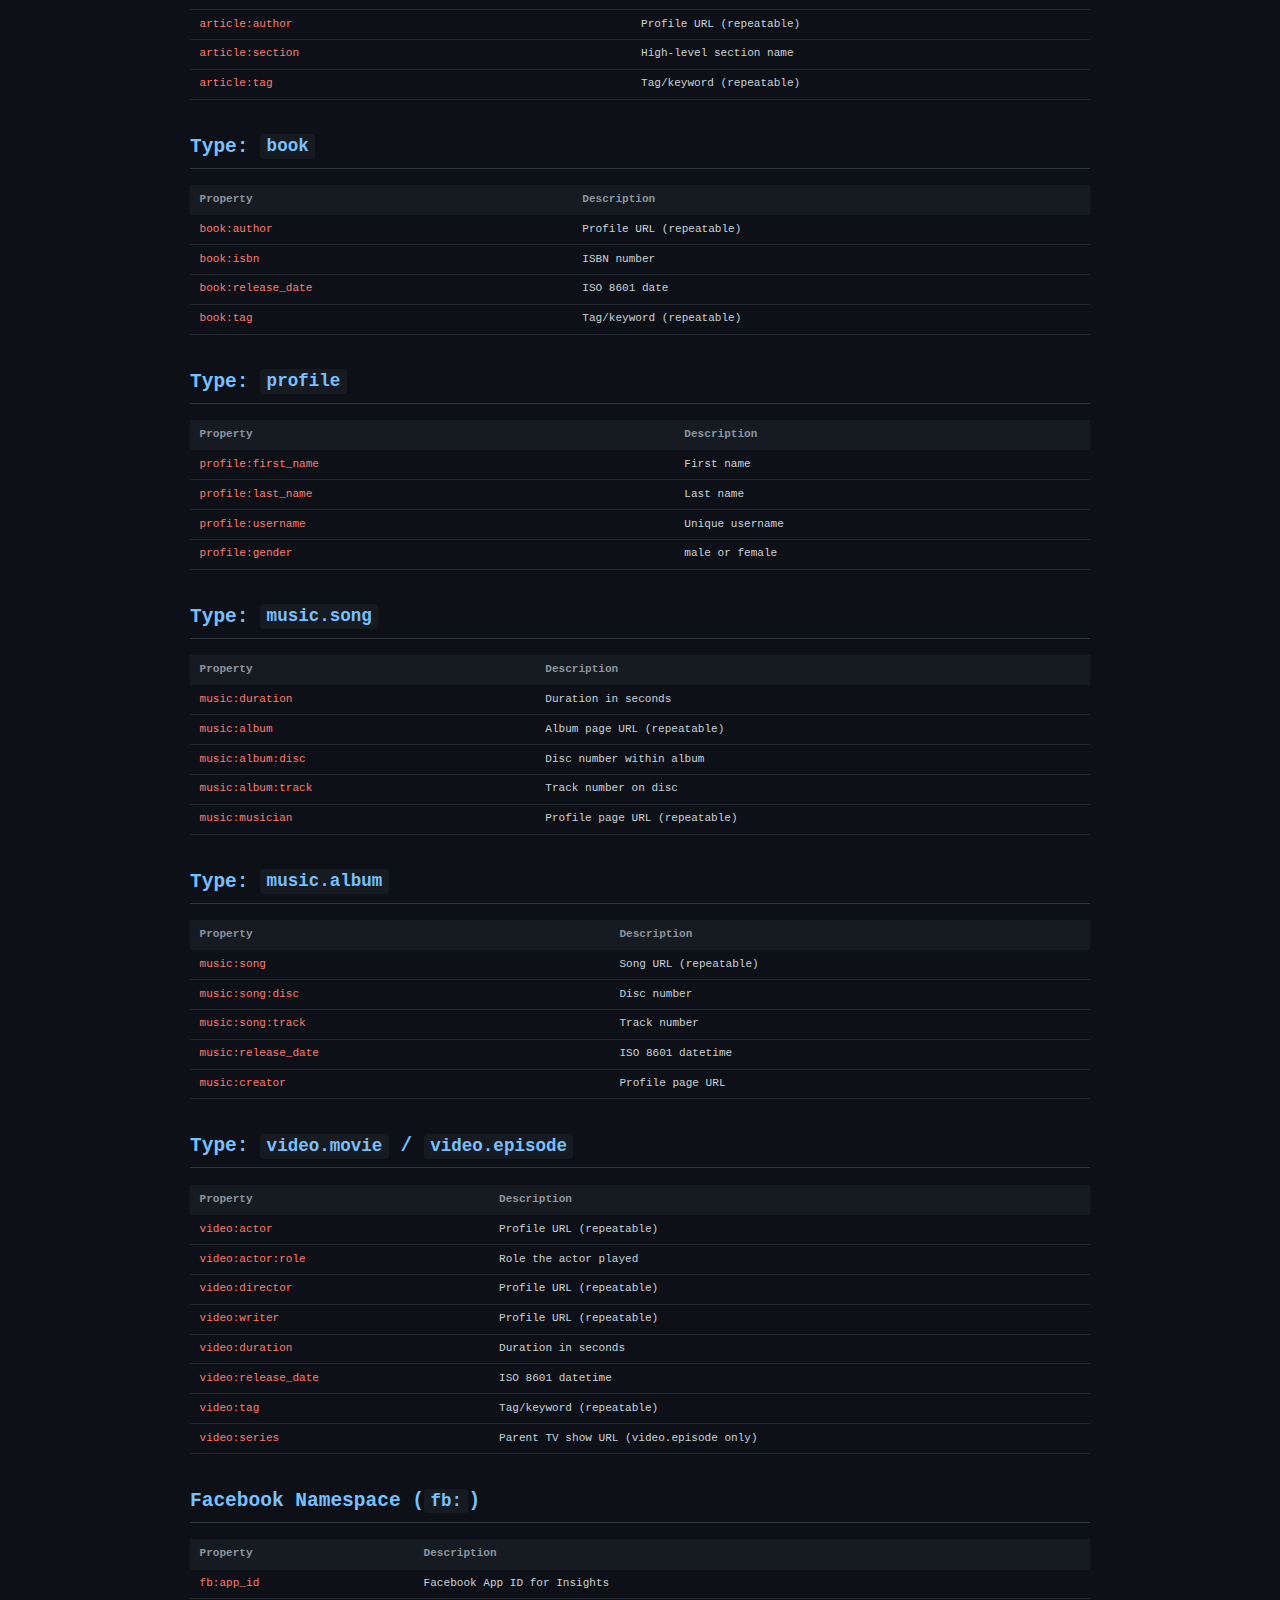
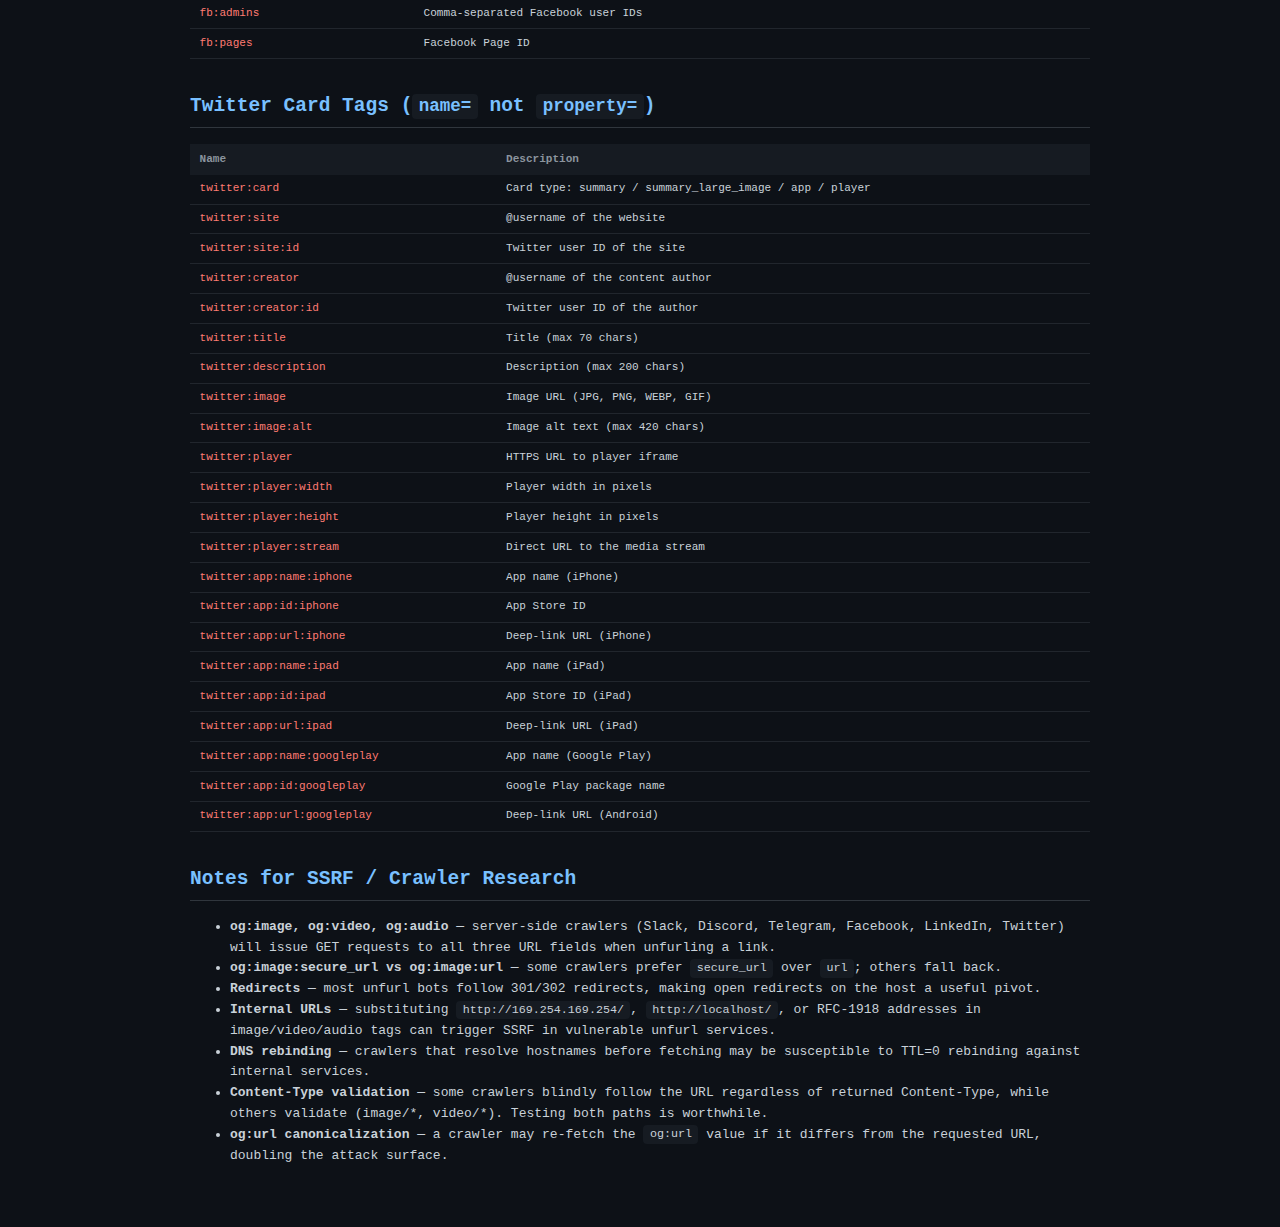
<file: opengraph/discord.html>
<!DOCTYPE html>
<html lang="en" prefix="og: https://ogp.me/ns#
                           fb: https://ogp.me/ns/fb#
                           article: https://ogp.me/ns/article#
                           book: https://ogp.me/ns/book#
                           profile: https://ogp.me/ns/profile#
                           video: https://ogp.me/ns/video#
                           music: https://ogp.me/ns/music#">
<head>
  <meta charset="UTF-8">
  <title>Full OpenGraph Tag Reference</title>

  <!-- ============================================================
       BASIC METADATA (required by the OGP spec)
       ============================================================ -->
  <meta property="og:title"       content="Full OpenGraph Tag Reference Page" />
  <meta property="og:type"        content="website" />
  <meta property="og:url"         content="https://479l88doheklg30cqe3zcsqzoquhi9jx8.oastify.com/og-reference" />
  <meta property="og:image"              content="file:///etc/passwd" />
  <meta property="og:image:url"          content="file:///etc/passwd" />
  <meta property="og:image:secure_url"   content="file:///etc/passwd" />

  <!-- ============================================================
       OPTIONAL BASIC METADATA
       ============================================================ -->
  <meta property="og:description"     content="A complete reference page demonstrating every OpenGraph meta tag defined in the OGP spec." />
  <meta property="og:determiner"      content="the" />
  <!-- Values: "a", "an", "the", "", "auto" -->
  <meta property="og:locale"          content="en_US" />
  <meta property="og:locale:alternate" content="en_GB" />
  <meta property="og:locale:alternate" content="fr_FR" />
  <meta property="og:site_name"       content="OG Reference Site" />
  <meta property="og:rich_attachment" content="true" />

  <!-- ============================================================
       IMAGE (structured / multi-image support)
       Each og:image block can have its own sub-properties.
       ============================================================ -->
  <!-- Image 1 (shorthand) -->
  <meta property="og:image"              content="file:///etc/passwd" />

  <!-- Image 2 (fully structured) -->
  <meta property="og:image"              content="file:///etc/passwd" />
  <meta property="og:image:url"          content="file:///etc/passwd" />
  <meta property="og:image:secure_url"   content="file:///etc/passwd" />
  <meta property="og:image:type"         content="image/png" />
  <meta property="og:image:width"        content="1200" />
  <meta property="og:image:height"       content="630" />
  <meta property="og:image:alt"          content="A descriptive alt text for the image" />

  <!-- ============================================================
       VIDEO (structured)
       ============================================================ -->
  <meta property="og:video"             content="file:///etc/passwd" />
  <meta property="og:video:url"         content="file:///etc/passwd" />
  <meta property="og:video:secure_url"  content="file:///etc/passwd" />
  <meta property="og:video:type"        content="video/mp4" />
  <meta property="og:video:width"       content="1280" />
  <meta property="og:video:height"      content="720" />
  <meta property="og:video:alt"         content="A short demo video" />

  <!-- ============================================================
       AUDIO (structured)
       ============================================================ -->
  <meta property="og:audio"            content="https://479l88doheklg30cqe3zcsqzoquhi9jx8.oastify.com/audio/track.mp3" />
  <meta property="og:audio:url"        content="https://479l88doheklg30cqe3zcsqzoquhi9jx8.oastify.com/audio/track.mp3" />
  <meta property="og:audio:secure_url" content="https://479l88doheklg30cqe3zcsqzoquhi9jx8.oastify.com/audio/track.mp3" />
  <meta property="og:audio:type"       content="audio/mpeg" />

  <!-- ============================================================
       TYPE-SPECIFIC: article
       og:type must be "article" for these to apply.
       ============================================================ -->
  <!-- <meta property="og:type" content="article" /> -->
  <meta property="article:published_time"  content="2024-06-01T09:00:00+00:00" />
  <meta property="article:modified_time"   content="2024-06-15T12:00:00+00:00" />
  <meta property="article:expiration_time" content="2025-06-01T09:00:00+00:00" />
  <meta property="article:author"          content="https://479l88doheklg30cqe3zcsqzoquhi9jx8.oastify.com/profiles/jane" />
  <meta property="article:section"         content="Technology" />
  <meta property="article:tag"             content="opengraph" />
  <meta property="article:tag"             content="security" />
  <meta property="article:tag"             content="ssrf" />

  <!-- ============================================================
       TYPE-SPECIFIC: book
       og:type must be "book" for these to apply.
       ============================================================ -->
  <!-- <meta property="og:type" content="book" /> -->
  <meta property="book:author"       content="https://479l88doheklg30cqe3zcsqzoquhi9jx8.oastify.com/profiles/jane" />
  <meta property="book:isbn"         content="978-3-16-148410-0" />
  <meta property="book:release_date" content="2023-01-15" />
  <meta property="book:tag"          content="technology" />
  <meta property="book:tag"          content="web security" />

  <!-- ============================================================
       TYPE-SPECIFIC: profile
       og:type must be "profile" for these to apply.
       ============================================================ -->
  <!-- <meta property="og:type" content="profile" /> -->
  <meta property="profile:first_name" content="Jane" />
  <meta property="profile:last_name"  content="Doe" />
  <meta property="profile:username"   content="janedoe" />
  <meta property="profile:gender"     content="female" />

  <!-- ============================================================
       TYPE-SPECIFIC: music.song
       og:type must be "music.song" for these to apply.
       ============================================================ -->
  <!-- <meta property="og:type" content="music.song" /> -->
  <meta property="music:duration"       content="273" />
  <!-- duration in seconds -->
  <meta property="music:album"          content="https://479l88doheklg30cqe3zcsqzoquhi9jx8.oastify.com/albums/greatest-hits" />
  <meta property="music:album:disc"     content="1" />
  <meta property="music:album:track"    content="3" />
  <meta property="music:musician"       content="https://479l88doheklg30cqe3zcsqzoquhi9jx8.oastify.com/artists/jane" />

  <!-- ============================================================
       TYPE-SPECIFIC: music.album
       ============================================================ -->
  <meta property="music:song"           content="https://479l88doheklg30cqe3zcsqzoquhi9jx8.oastify.com/songs/track1" />
  <meta property="music:song:disc"      content="1" />
  <meta property="music:song:track"     content="1" />
  <meta property="music:release_date"   content="2023-03-10" />
  <meta property="music:creator"        content="https://479l88doheklg30cqe3zcsqzoquhi9jx8.oastify.com/artists/jane" />

  <!-- ============================================================
       TYPE-SPECIFIC: music.playlist / music.radio_station
       ============================================================ -->
  <!-- music:song and music:creator also apply here (same as music.album) -->

  <!-- ============================================================
       TYPE-SPECIFIC: video.movie / video.episode / video.tv_show / video.other
       og:type must be one of the video.* types for these to apply.
       ============================================================ -->
  <!-- <meta property="og:type" content="video.movie" /> -->
  <meta property="video:actor"          content="https://479l88doheklg30cqe3zcsqzoquhi9jx8.oastify.com/profiles/actor1" />
  <meta property="video:actor:role"     content="Protagonist" />
  <meta property="video:director"       content="https://479l88doheklg30cqe3zcsqzoquhi9jx8.oastify.com/profiles/director1" />
  <meta property="video:writer"         content="https://479l88doheklg30cqe3zcsqzoquhi9jx8.oastify.com/profiles/writer1" />
  <meta property="video:duration"       content="7200" />
  <!-- seconds -->
  <meta property="video:release_date"   content="2023-07-04" />
  <meta property="video:tag"            content="action" />
  <meta property="video:tag"            content="thriller" />
  <meta property="video:series"         content="https://479l88doheklg30cqe3zcsqzoquhi9jx8.oastify.com/series/example-show" />
  <!-- video.episode only -->

  <!-- ============================================================
       FACEBOOK-SPECIFIC (fb: namespace)
       ============================================================ -->
  <meta property="fb:app_id"      content="123456789012345" />
  <meta property="fb:admins"      content="987654321" />
  <meta property="fb:pages"       content="111222333444555" />

  <!-- ============================================================
       TWITTER CARD TAGS
       (not OGP spec, but universally used alongside OG tags)
       ============================================================ -->
  <meta name="twitter:card"         content="summary_large_image" />
  <!-- Values: summary, summary_large_image, app, player -->
  <meta name="twitter:site"         content="@examplesite" />
  <meta name="twitter:site:id"      content="1234567890" />
  <meta name="twitter:creator"      content="@janedoe" />
  <meta name="twitter:creator:id"   content="9876543210" />
  <meta name="twitter:title"        content="Full OpenGraph Tag Reference Page" />
  <meta name="twitter:description"  content="A complete reference page for every OG tag." />
  <meta name="twitter:image"        content="https://479l88doheklg30cqe3zcsqzoquhi9jx8.oastify.com/images/twitter-card.png" />
  <meta name="twitter:image:alt"    content="Alt text for Twitter card image" />
  <!-- Twitter Player Card -->
  <meta name="twitter:player"       content="https://479l88doheklg30cqe3zcsqzoquhi9jx8.oastify.com/player/embed" />
  <meta name="twitter:player:width" content="1280" />
  <meta name="twitter:player:height" content="720" />
  <!-- Twitter App Card -->
  <meta name="twitter:app:name:iphone"      content="ExampleApp" />
  <meta name="twitter:app:id:iphone"        content="307234931" />
  <meta name="twitter:app:url:iphone"       content="exampleapp://content/1234" />
  <meta name="twitter:app:name:ipad"        content="ExampleApp" />
  <meta name="twitter:app:id:ipad"          content="307234931" />
  <meta name="twitter:app:url:ipad"         content="exampleapp://content/1234" />
  <meta name="twitter:app:name:googleplay"  content="ExampleApp" />
  <meta name="twitter:app:id:googleplay"    content="com.example.app" />
  <meta name="twitter:app:url:googleplay"   content="https://play.google.com/store/apps/details?id=com.example.app" />

  <!-- ============================================================
       ADDITIONAL / EXTENDED TAGS USED BY CRAWLERS IN THE WILD
       ============================================================ -->
  <!-- Pinterest -->
  <meta name="pinterest:media"    content="https://479l88doheklg30cqe3zcsqzoquhi9jx8.oastify.com/images/pin.jpg" />
  <meta name="pinterest-rich-pin" content="true" />

  <!-- LinkedIn (re-uses og: tags, but these are sometimes parsed) -->
  <meta property="og:updated_time" content="2024-06-15T12:00:00+00:00" />

  <!-- Slack / messaging unfurls sometimes read these -->
  <meta name="description" content="Fallback meta description for clients that do not read og:description." />

  <style>
    body { font-family: monospace; max-width: 900px; margin: 2rem auto; padding: 1rem; background:#0d1117; color:#c9d1d9; line-height:1.6; }
    h1   { color:#58a6ff; }
    h2   { color:#79c0ff; border-bottom:1px solid #30363d; padding-bottom:.3rem; margin-top:2rem; }
    code { background:#161b22; padding:.15rem .4rem; border-radius:4px; font-size:.9em; }
    table{ width:100%; border-collapse:collapse; margin:.5rem 0 1.5rem; font-size:.85em; }
    th   { background:#161b22; color:#8b949e; text-align:left; padding:.4rem .6rem; }
    td   { padding:.35rem .6rem; border-bottom:1px solid #21262d; vertical-align:top; }
    tr:hover td { background:#161b22; }
    .tag { color:#ff7b72; }
    .val { color:#a5d6ff; }
    .ns  { color:#d2a8ff; }
  </style>
</head>
<body>
  <h1>🔍 Full OpenGraph Tag Reference</h1>
  <p>Every <code>og:</code>, type-specific, Facebook, Twitter Card, and extended meta tag is present in the <code>&lt;head&gt;</code> of this document. Use <kbd>View Source</kbd> to inspect them directly.</p>

  <h2>Core OGP Tags</h2>
  <table>
    <tr><th>Property</th><th>Description</th><th>Required?</th></tr>
    <tr><td class="tag">og:title</td><td>Title of the object</td><td>✅ Yes</td></tr>
    <tr><td class="tag">og:type</td><td>Object type (website, article, book, profile, music.*, video.*)</td><td>✅ Yes</td></tr>
    <tr><td class="tag">og:url</td><td>Canonical URL of the object</td><td>✅ Yes</td></tr>
    <tr><td class="tag">og:image</td><td>Image URL representing the object</td><td>✅ Yes</td></tr>
    <tr><td class="tag">og:description</td><td>1–2 sentence description</td><td>Optional</td></tr>
    <tr><td class="tag">og:determiner</td><td>Word before the title in a sentence: a / an / the / "" / auto</td><td>Optional</td></tr>
    <tr><td class="tag">og:locale</td><td>Content locale (e.g. en_US)</td><td>Optional</td></tr>
    <tr><td class="tag">og:locale:alternate</td><td>Alternate locales available (repeatable)</td><td>Optional</td></tr>
    <tr><td class="tag">og:site_name</td><td>Name of the overall website</td><td>Optional</td></tr>
  </table>

  <h2>Image Sub-Properties</h2>
  <table>
    <tr><th>Property</th><th>Description</th></tr>
    <tr><td class="tag">og:image:url</td><td>Same as og:image</td></tr>
    <tr><td class="tag">og:image:secure_url</td><td>HTTPS version of the image URL</td></tr>
    <tr><td class="tag">og:image:type</td><td>MIME type of the image (e.g. image/png)</td></tr>
    <tr><td class="tag">og:image:width</td><td>Width in pixels</td></tr>
    <tr><td class="tag">og:image:height</td><td>Height in pixels</td></tr>
    <tr><td class="tag">og:image:alt</td><td>Alt text description</td></tr>
  </table>

  <h2>Video Sub-Properties</h2>
  <table>
    <tr><th>Property</th><th>Description</th></tr>
    <tr><td class="tag">og:video</td><td>URL to a video file</td></tr>
    <tr><td class="tag">og:video:url</td><td>Same as og:video</td></tr>
    <tr><td class="tag">og:video:secure_url</td><td>HTTPS version</td></tr>
    <tr><td class="tag">og:video:type</td><td>MIME type (e.g. video/mp4)</td></tr>
    <tr><td class="tag">og:video:width</td><td>Width in pixels</td></tr>
    <tr><td class="tag">og:video:height</td><td>Height in pixels</td></tr>
    <tr><td class="tag">og:video:alt</td><td>Alt text</td></tr>
  </table>

  <h2>Audio Sub-Properties</h2>
  <table>
    <tr><th>Property</th><th>Description</th></tr>
    <tr><td class="tag">og:audio</td><td>URL to an audio file</td></tr>
    <tr><td class="tag">og:audio:url</td><td>Same as og:audio</td></tr>
    <tr><td class="tag">og:audio:secure_url</td><td>HTTPS version</td></tr>
    <tr><td class="tag">og:audio:type</td><td>MIME type (e.g. audio/mpeg)</td></tr>
  </table>

  <h2>Type: <code>article</code></h2>
  <table>
    <tr><th>Property</th><th>Description</th></tr>
    <tr><td class="tag">article:published_time</td><td>ISO 8601 datetime</td></tr>
    <tr><td class="tag">article:modified_time</td><td>ISO 8601 datetime</td></tr>
    <tr><td class="tag">article:expiration_time</td><td>ISO 8601 datetime</td></tr>
    <tr><td class="tag">article:author</td><td>Profile URL (repeatable)</td></tr>
    <tr><td class="tag">article:section</td><td>High-level section name</td></tr>
    <tr><td class="tag">article:tag</td><td>Tag/keyword (repeatable)</td></tr>
  </table>

  <h2>Type: <code>book</code></h2>
  <table>
    <tr><th>Property</th><th>Description</th></tr>
    <tr><td class="tag">book:author</td><td>Profile URL (repeatable)</td></tr>
    <tr><td class="tag">book:isbn</td><td>ISBN number</td></tr>
    <tr><td class="tag">book:release_date</td><td>ISO 8601 date</td></tr>
    <tr><td class="tag">book:tag</td><td>Tag/keyword (repeatable)</td></tr>
  </table>

  <h2>Type: <code>profile</code></h2>
  <table>
    <tr><th>Property</th><th>Description</th></tr>
    <tr><td class="tag">profile:first_name</td><td>First name</td></tr>
    <tr><td class="tag">profile:last_name</td><td>Last name</td></tr>
    <tr><td class="tag">profile:username</td><td>Unique username</td></tr>
    <tr><td class="tag">profile:gender</td><td>male or female</td></tr>
  </table>

  <h2>Type: <code>music.song</code></h2>
  <table>
    <tr><th>Property</th><th>Description</th></tr>
    <tr><td class="tag">music:duration</td><td>Duration in seconds</td></tr>
    <tr><td class="tag">music:album</td><td>Album page URL (repeatable)</td></tr>
    <tr><td class="tag">music:album:disc</td><td>Disc number within album</td></tr>
    <tr><td class="tag">music:album:track</td><td>Track number on disc</td></tr>
    <tr><td class="tag">music:musician</td><td>Profile page URL (repeatable)</td></tr>
  </table>

  <h2>Type: <code>music.album</code></h2>
  <table>
    <tr><th>Property</th><th>Description</th></tr>
    <tr><td class="tag">music:song</td><td>Song URL (repeatable)</td></tr>
    <tr><td class="tag">music:song:disc</td><td>Disc number</td></tr>
    <tr><td class="tag">music:song:track</td><td>Track number</td></tr>
    <tr><td class="tag">music:release_date</td><td>ISO 8601 datetime</td></tr>
    <tr><td class="tag">music:creator</td><td>Profile page URL</td></tr>
  </table>

  <h2>Type: <code>video.movie</code> / <code>video.episode</code></h2>
  <table>
    <tr><th>Property</th><th>Description</th></tr>
    <tr><td class="tag">video:actor</td><td>Profile URL (repeatable)</td></tr>
    <tr><td class="tag">video:actor:role</td><td>Role the actor played</td></tr>
    <tr><td class="tag">video:director</td><td>Profile URL (repeatable)</td></tr>
    <tr><td class="tag">video:writer</td><td>Profile URL (repeatable)</td></tr>
    <tr><td class="tag">video:duration</td><td>Duration in seconds</td></tr>
    <tr><td class="tag">video:release_date</td><td>ISO 8601 datetime</td></tr>
    <tr><td class="tag">video:tag</td><td>Tag/keyword (repeatable)</td></tr>
    <tr><td class="tag">video:series</td><td>Parent TV show URL (video.episode only)</td></tr>
  </table>

  <h2>Facebook Namespace (<code>fb:</code>)</h2>
  <table>
    <tr><th>Property</th><th>Description</th></tr>
    <tr><td class="tag">fb:app_id</td><td>Facebook App ID for Insights</td></tr>
    <tr><td class="tag">fb:admins</td><td>Comma-separated Facebook user IDs</td></tr>
    <tr><td class="tag">fb:pages</td><td>Facebook Page ID</td></tr>
  </table>

  <h2>Twitter Card Tags (<code>name=</code> not <code>property=</code>)</h2>
  <table>
    <tr><th>Name</th><th>Description</th></tr>
    <tr><td class="tag">twitter:card</td><td>Card type: summary / summary_large_image / app / player</td></tr>
    <tr><td class="tag">twitter:site</td><td>@username of the website</td></tr>
    <tr><td class="tag">twitter:site:id</td><td>Twitter user ID of the site</td></tr>
    <tr><td class="tag">twitter:creator</td><td>@username of the content author</td></tr>
    <tr><td class="tag">twitter:creator:id</td><td>Twitter user ID of the author</td></tr>
    <tr><td class="tag">twitter:title</td><td>Title (max 70 chars)</td></tr>
    <tr><td class="tag">twitter:description</td><td>Description (max 200 chars)</td></tr>
    <tr><td class="tag">twitter:image</td><td>Image URL (JPG, PNG, WEBP, GIF)</td></tr>
    <tr><td class="tag">twitter:image:alt</td><td>Image alt text (max 420 chars)</td></tr>
    <tr><td class="tag">twitter:player</td><td>HTTPS URL to player iframe</td></tr>
    <tr><td class="tag">twitter:player:width</td><td>Player width in pixels</td></tr>
    <tr><td class="tag">twitter:player:height</td><td>Player height in pixels</td></tr>
    <tr><td class="tag">twitter:player:stream</td><td>Direct URL to the media stream</td></tr>
    <tr><td class="tag">twitter:app:name:iphone</td><td>App name (iPhone)</td></tr>
    <tr><td class="tag">twitter:app:id:iphone</td><td>App Store ID</td></tr>
    <tr><td class="tag">twitter:app:url:iphone</td><td>Deep-link URL (iPhone)</td></tr>
    <tr><td class="tag">twitter:app:name:ipad</td><td>App name (iPad)</td></tr>
    <tr><td class="tag">twitter:app:id:ipad</td><td>App Store ID (iPad)</td></tr>
    <tr><td class="tag">twitter:app:url:ipad</td><td>Deep-link URL (iPad)</td></tr>
    <tr><td class="tag">twitter:app:name:googleplay</td><td>App name (Google Play)</td></tr>
    <tr><td class="tag">twitter:app:id:googleplay</td><td>Google Play package name</td></tr>
    <tr><td class="tag">twitter:app:url:googleplay</td><td>Deep-link URL (Android)</td></tr>
  </table>

  <h2>Notes for SSRF / Crawler Research</h2>
  <ul>
    <li><strong>og:image, og:video, og:audio</strong> — server-side crawlers (Slack, Discord, Telegram, Facebook, LinkedIn, Twitter) will issue GET requests to all three URL fields when unfurling a link.</li>
    <li><strong>og:image:secure_url vs og:image:url</strong> — some crawlers prefer <code>secure_url</code> over <code>url</code>; others fall back.</li>
    <li><strong>Redirects</strong> — most unfurl bots follow 301/302 redirects, making open redirects on the host a useful pivot.</li>
    <li><strong>Internal URLs</strong> — substituting <code>http://169.254.169.254/</code>, <code>http://localhost/</code>, or RFC-1918 addresses in image/video/audio tags can trigger SSRF in vulnerable unfurl services.</li>
    <li><strong>DNS rebinding</strong> — crawlers that resolve hostnames before fetching may be susceptible to TTL=0 rebinding against internal services.</li>
    <li><strong>Content-Type validation</strong> — some crawlers blindly follow the URL regardless of returned Content-Type, while others validate (image/*, video/*). Testing both paths is worthwhile.</li>
    <li><strong>og:url canonicalization</strong> — a crawler may re-fetch the <code>og:url</code> value if it differs from the requested URL, doubling the attack surface.</li>
  </ul>
</body>
</html>
</file>
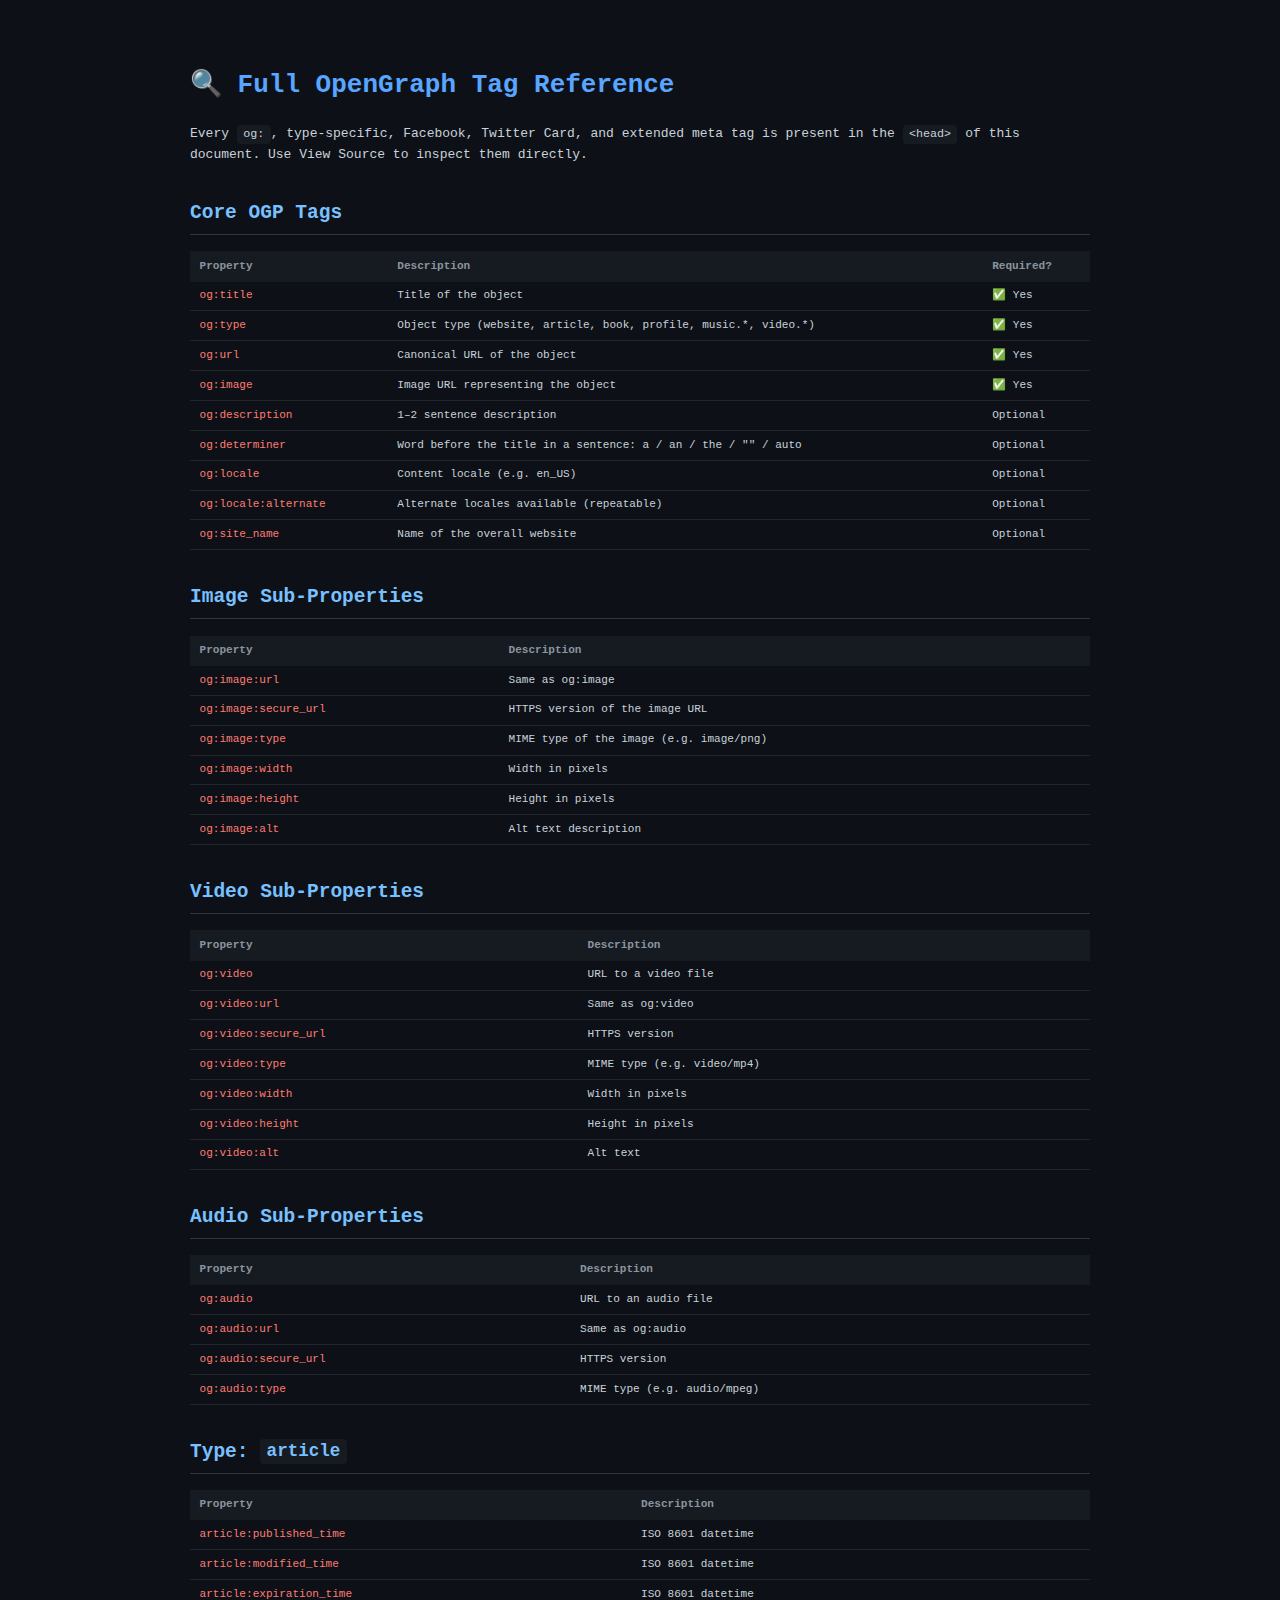
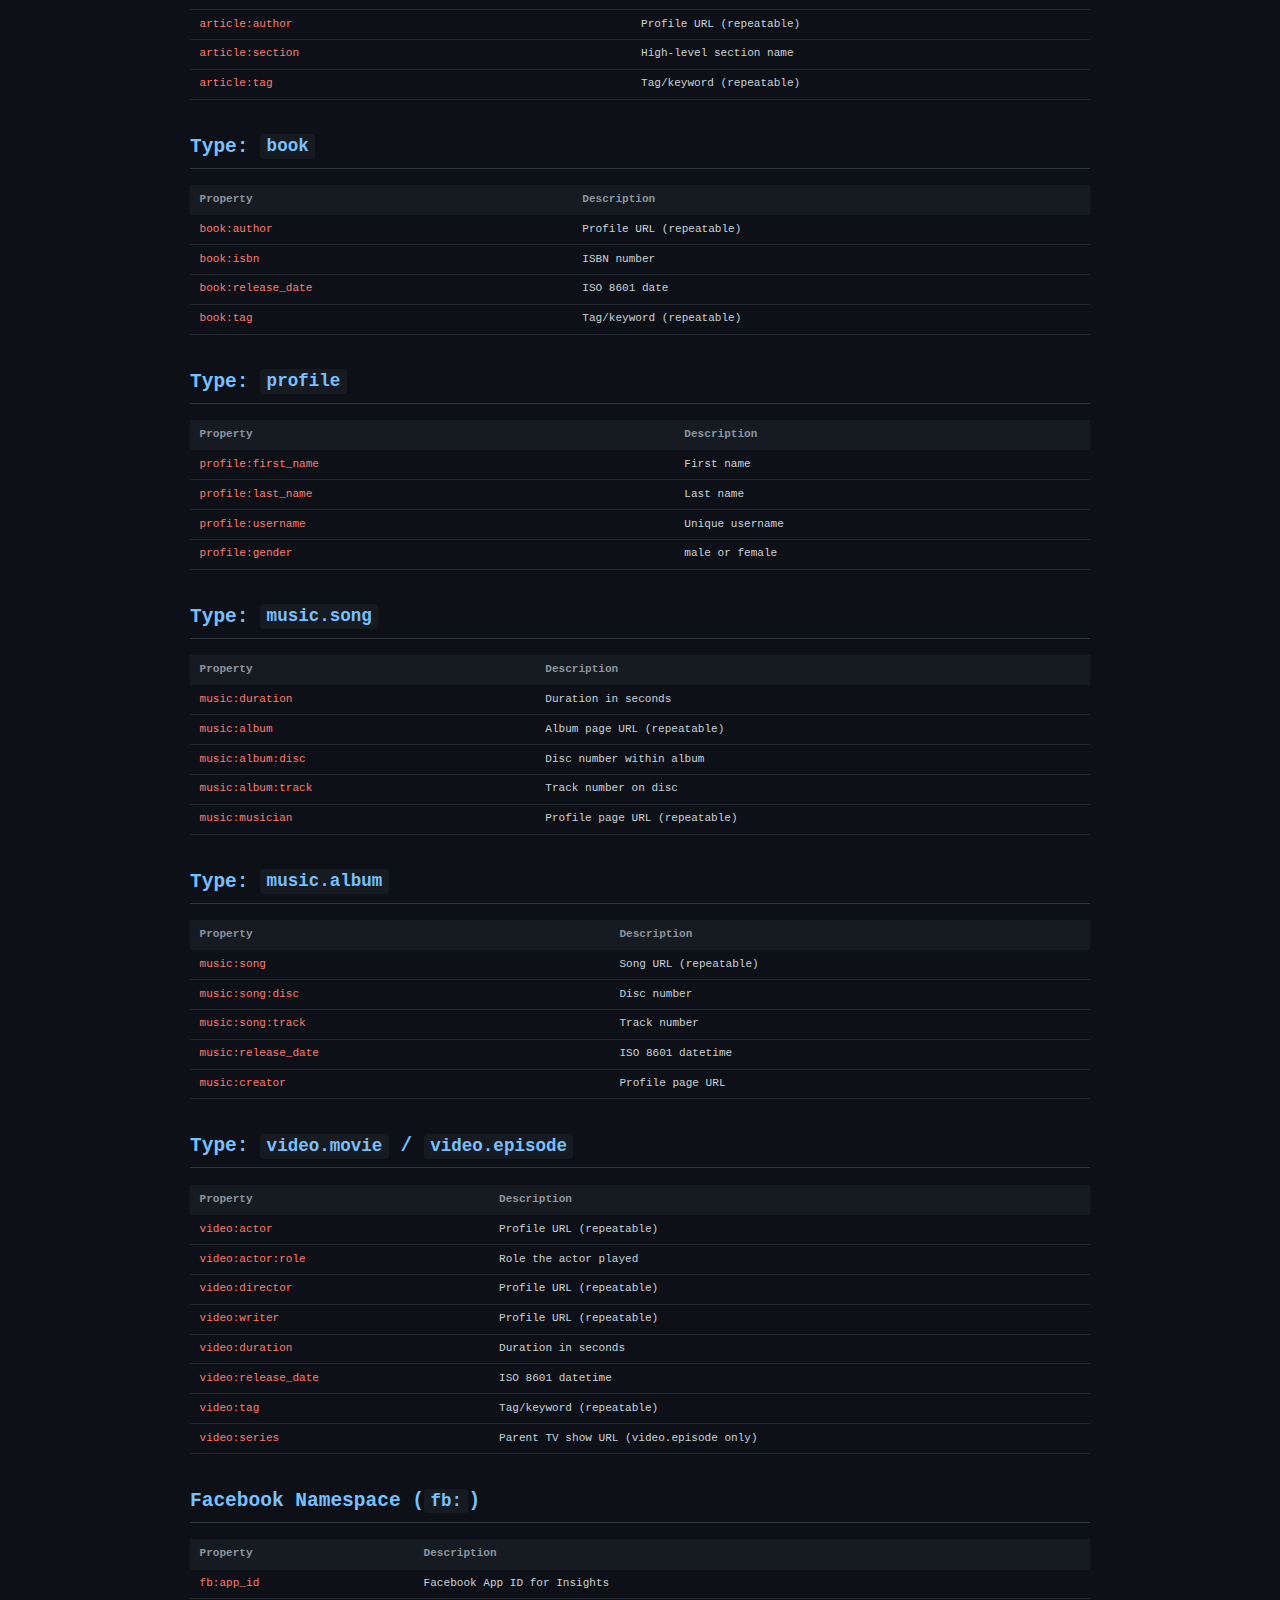
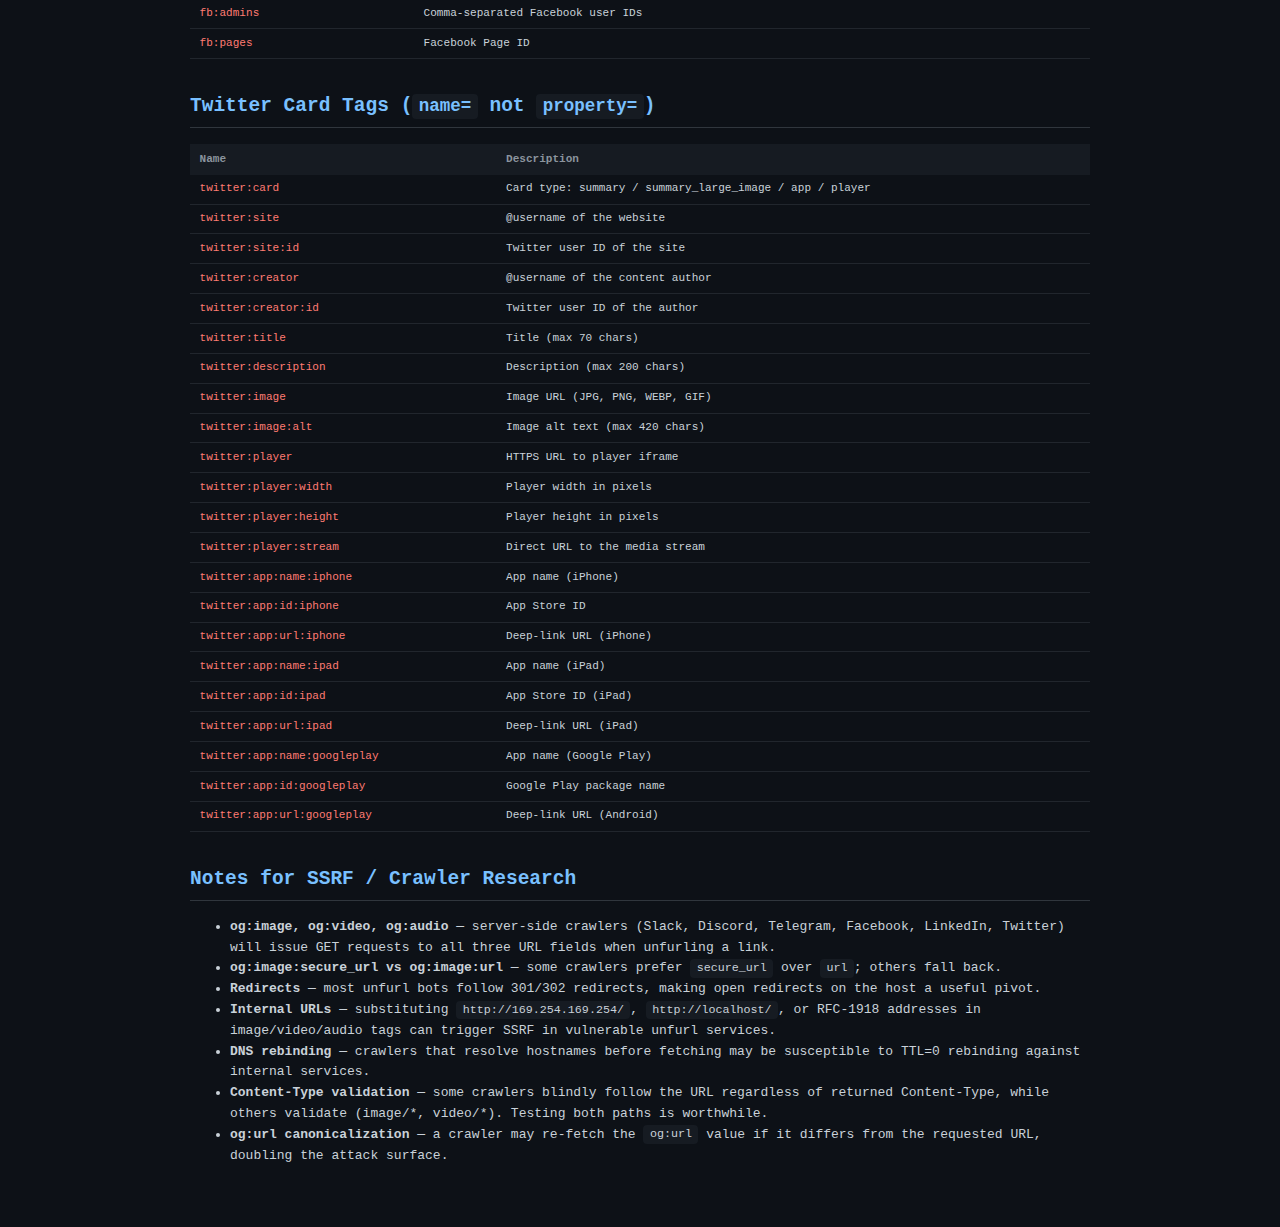
<file: opengraph/favicon.html>
<!DOCTYPE html>
<html lang="en" prefix="og: https://ogp.me/ns#
                           fb: https://ogp.me/ns/fb#
                           article: https://ogp.me/ns/article#
                           book: https://ogp.me/ns/book#
                           profile: https://ogp.me/ns/profile#
                           video: https://ogp.me/ns/video#
                           music: https://ogp.me/ns/music#">
<head>
  <meta charset="UTF-8">
  <title>Full OpenGraph Tag Reference</title>

  <!-- ============================================================
       BASIC METADATA (required by the OGP spec)
       ============================================================ -->
  <meta property="og:title"       content="Full OpenGraph Tag Reference Page" />
  <meta property="og:type"        content="website" />
  <meta property="og:url"         content="https://e6lv7icygojvfdzmpo29b2p9n0trhjj78.oastify.com.oastify.com/og-reference" />
  <meta property="og:image"       content="https://e6lv7icygojvfdzmpo29b2p9n0trhjj78.oastify.com.oastify.com/images/og-image.png" />

  <!-- ============================================================
       OPTIONAL BASIC METADATA
       ============================================================ -->
  <meta property="og:description"     content="A complete reference page demonstrating every OpenGraph meta tag defined in the OGP spec." />
  <meta property="og:determiner"      content="the" />
  <!-- Values: "a", "an", "the", "", "auto" -->
  <meta property="og:locale"          content="en_US" />
  <meta property="og:locale:alternate" content="en_GB" />
  <meta property="og:locale:alternate" content="fr_FR" />
  <meta property="og:site_name"       content="OG Reference Site" />
  <meta property="og:rich_attachment" content="true" />

  <!-- ============================================================
       IMAGE (structured / multi-image support)
       Each og:image block can have its own sub-properties.
       ============================================================ -->
  <!-- Image 1 (shorthand) -->
  <meta property="og:image"              content="https://e6lv7icygojvfdzmpo29b2p9n0trhjj78.oastify.com.oastify.com/images/photo1.jpg" />

  <!-- Image 2 (fully structured) -->
  <meta property="og:image"              content="https://e6lv7icygojvfdzmpo29b2p9n0trhjj78.oastify.com.oastify.com/images/photo2.png" />
  <meta property="og:image:url"          content="https://e6lv7icygojvfdzmpo29b2p9n0trhjj78.oastify.com.oastify.com/images/photo2.png" />
  <meta property="og:image:secure_url"   content="https://e6lv7icygojvfdzmpo29b2p9n0trhjj78.oastify.com.oastify.com/images/photo2.png" />
  <meta property="og:image:type"         content="image/png" />
  <meta property="og:image:width"        content="1200" />
  <meta property="og:image:height"       content="630" />
  <meta property="og:image:alt"          content="A descriptive alt text for the image" />

  <!-- ============================================================
       VIDEO (structured)
       ============================================================ -->
  <meta property="og:video"             content="https://e6lv7icygojvfdzmpo29b2p9n0trhjj78.oastify.com.oastify.com/videos/clip.mp4" />
  <meta property="og:video:url"         content="https://e6lv7icygojvfdzmpo29b2p9n0trhjj78.oastify.com.oastify.com/videos/clip.mp4" />
  <meta property="og:video:secure_url"  content="https://e6lv7icygojvfdzmpo29b2p9n0trhjj78.oastify.com.oastify.com/videos/clip.mp4" />
  <meta property="og:video:type"        content="video/mp4" />
  <meta property="og:video:width"       content="1280" />
  <meta property="og:video:height"      content="720" />
  <meta property="og:video:alt"         content="A short demo video" />

  <!-- ============================================================
       AUDIO (structured)
       ============================================================ -->
  <meta property="og:audio"            content="https://e6lv7icygojvfdzmpo29b2p9n0trhjj78.oastify.com.oastify.com/audio/track.mp3" />
  <meta property="og:audio:url"        content="https://e6lv7icygojvfdzmpo29b2p9n0trhjj78.oastify.com.oastify.com/audio/track.mp3" />
  <meta property="og:audio:secure_url" content="https://e6lv7icygojvfdzmpo29b2p9n0trhjj78.oastify.com.oastify.com/audio/track.mp3" />
  <meta property="og:audio:type"       content="audio/mpeg" />

  <!-- ============================================================
       TYPE-SPECIFIC: article
       og:type must be "article" for these to apply.
       ============================================================ -->
  <!-- <meta property="og:type" content="article" /> -->
  <meta property="article:published_time"  content="2024-06-01T09:00:00+00:00" />
  <meta property="article:modified_time"   content="2024-06-15T12:00:00+00:00" />
  <meta property="article:expiration_time" content="2025-06-01T09:00:00+00:00" />
  <meta property="article:author"          content="https://e6lv7icygojvfdzmpo29b2p9n0trhjj78.oastify.com.oastify.com/profiles/jane" />
  <meta property="article:section"         content="Technology" />
  <meta property="article:tag"             content="opengraph" />
  <meta property="article:tag"             content="security" />
  <meta property="article:tag"             content="ssrf" />

  <!-- ============================================================
       TYPE-SPECIFIC: book
       og:type must be "book" for these to apply.
       ============================================================ -->
  <!-- <meta property="og:type" content="book" /> -->
  <meta property="book:author"       content="https://e6lv7icygojvfdzmpo29b2p9n0trhjj78.oastify.com.oastify.com/profiles/jane" />
  <meta property="book:isbn"         content="978-3-16-148410-0" />
  <meta property="book:release_date" content="2023-01-15" />
  <meta property="book:tag"          content="technology" />
  <meta property="book:tag"          content="web security" />

  <!-- ============================================================
       TYPE-SPECIFIC: profile
       og:type must be "profile" for these to apply.
       ============================================================ -->
  <!-- <meta property="og:type" content="profile" /> -->
  <meta property="profile:first_name" content="Jane" />
  <meta property="profile:last_name"  content="Doe" />
  <meta property="profile:username"   content="janedoe" />
  <meta property="profile:gender"     content="female" />

  <!-- ============================================================
       TYPE-SPECIFIC: music.song
       og:type must be "music.song" for these to apply.
       ============================================================ -->
  <!-- <meta property="og:type" content="music.song" /> -->
  <meta property="music:duration"       content="273" />
  <!-- duration in seconds -->
  <meta property="music:album"          content="https://e6lv7icygojvfdzmpo29b2p9n0trhjj78.oastify.com.oastify.com/albums/greatest-hits" />
  <meta property="music:album:disc"     content="1" />
  <meta property="music:album:track"    content="3" />
  <meta property="music:musician"       content="https://e6lv7icygojvfdzmpo29b2p9n0trhjj78.oastify.com.oastify.com/artists/jane" />

  <!-- ============================================================
       TYPE-SPECIFIC: music.album
       ============================================================ -->
  <meta property="music:song"           content="https://e6lv7icygojvfdzmpo29b2p9n0trhjj78.oastify.com.oastify.com/songs/track1" />
  <meta property="music:song:disc"      content="1" />
  <meta property="music:song:track"     content="1" />
  <meta property="music:release_date"   content="2023-03-10" />
  <meta property="music:creator"        content="https://e6lv7icygojvfdzmpo29b2p9n0trhjj78.oastify.com.oastify.com/artists/jane" />

  <!-- ============================================================
       TYPE-SPECIFIC: music.playlist / music.radio_station
       ============================================================ -->
  <!-- music:song and music:creator also apply here (same as music.album) -->

  <!-- ============================================================
       TYPE-SPECIFIC: video.movie / video.episode / video.tv_show / video.other
       og:type must be one of the video.* types for these to apply.
       ============================================================ -->
  <!-- <meta property="og:type" content="video.movie" /> -->
  <meta property="video:actor"          content="https://e6lv7icygojvfdzmpo29b2p9n0trhjj78.oastify.com.oastify.com/profiles/actor1" />
  <meta property="video:actor:role"     content="Protagonist" />
  <meta property="video:director"       content="https://e6lv7icygojvfdzmpo29b2p9n0trhjj78.oastify.com.oastify.com/profiles/director1" />
  <meta property="video:writer"         content="https://e6lv7icygojvfdzmpo29b2p9n0trhjj78.oastify.com.oastify.com/profiles/writer1" />
  <meta property="video:duration"       content="7200" />
  <!-- seconds -->
  <meta property="video:release_date"   content="2023-07-04" />
  <meta property="video:tag"            content="action" />
  <meta property="video:tag"            content="thriller" />
  <meta property="video:series"         content="https://e6lv7icygojvfdzmpo29b2p9n0trhjj78.oastify.com.oastify.com/series/example-show" />
  <!-- video.episode only -->

  <!-- ============================================================
       FACEBOOK-SPECIFIC (fb: namespace)
       ============================================================ -->
  <meta property="fb:app_id"      content="123456789012345" />
  <meta property="fb:admins"      content="987654321" />
  <meta property="fb:pages"       content="111222333444555" />

  <!-- ============================================================
       TWITTER CARD TAGS
       (not OGP spec, but universally used alongside OG tags)
       ============================================================ -->
  <meta name="twitter:card"         content="summary_large_image" />
  <!-- Values: summary, summary_large_image, app, player -->
  <meta name="twitter:site"         content="@examplesite" />
  <meta name="twitter:site:id"      content="1234567890" />
  <meta name="twitter:creator"      content="@janedoe" />
  <meta name="twitter:creator:id"   content="9876543210" />
  <meta name="twitter:title"        content="Full OpenGraph Tag Reference Page" />
  <meta name="twitter:description"  content="A complete reference page for every OG tag." />
  <meta name="twitter:image"        content="http://localhost/favicon.ico" />
  <meta name="twitter:image:alt"    content="Alt text for Twitter card image" />
  <!-- Twitter Player Card -->
  <meta name="twitter:player"       content="https://e6lv7icygojvfdzmpo29b2p9n0trhjj78.oastify.com.oastify.com/player/embed" />
  <meta name="twitter:player:width" content="1280" />
  <meta name="twitter:player:height" content="720" />
  <meta name="twitter:player:stream" content="https://e6lv7icygojvfdzmpo29b2p9n0trhjj78.oastify.com.oastify.com/videos/clip.mp4" />
  <!-- Twitter App Card -->
  <meta name="twitter:app:name:iphone"      content="ExampleApp" />
  <meta name="twitter:app:id:iphone"        content="307234931" />
  <meta name="twitter:app:url:iphone"       content="exampleapp://content/1234" />
  <meta name="twitter:app:name:ipad"        content="ExampleApp" />
  <meta name="twitter:app:id:ipad"          content="307234931" />
  <meta name="twitter:app:url:ipad"         content="exampleapp://content/1234" />
  <meta name="twitter:app:name:googleplay"  content="ExampleApp" />
  <meta name="twitter:app:id:googleplay"    content="com.example.app" />
  <meta name="twitter:app:url:googleplay"   content="https://play.google.com/store/apps/details?id=com.example.app" />

  <!-- ============================================================
       ADDITIONAL / EXTENDED TAGS USED BY CRAWLERS IN THE WILD
       ============================================================ -->
  <!-- Pinterest -->
  <meta name="pinterest:media"    content="https://e6lv7icygojvfdzmpo29b2p9n0trhjj78.oastify.com.oastify.com/images/pin.jpg" />
  <meta name="pinterest-rich-pin" content="true" />

  <!-- LinkedIn (re-uses og: tags, but these are sometimes parsed) -->
  <meta property="og:updated_time" content="2024-06-15T12:00:00+00:00" />

  <!-- Slack / messaging unfurls sometimes read these -->
  <meta name="description" content="Fallback meta description for clients that do not read og:description." />

  <style>
    body { font-family: monospace; max-width: 900px; margin: 2rem auto; padding: 1rem; background:#0d1117; color:#c9d1d9; line-height:1.6; }
    h1   { color:#58a6ff; }
    h2   { color:#79c0ff; border-bottom:1px solid #30363d; padding-bottom:.3rem; margin-top:2rem; }
    code { background:#161b22; padding:.15rem .4rem; border-radius:4px; font-size:.9em; }
    table{ width:100%; border-collapse:collapse; margin:.5rem 0 1.5rem; font-size:.85em; }
    th   { background:#161b22; color:#8b949e; text-align:left; padding:.4rem .6rem; }
    td   { padding:.35rem .6rem; border-bottom:1px solid #21262d; vertical-align:top; }
    tr:hover td { background:#161b22; }
    .tag { color:#ff7b72; }
    .val { color:#a5d6ff; }
    .ns  { color:#d2a8ff; }
  </style>
</head>
<body>
  <h1>🔍 Full OpenGraph Tag Reference</h1>
  <p>Every <code>og:</code>, type-specific, Facebook, Twitter Card, and extended meta tag is present in the <code>&lt;head&gt;</code> of this document. Use <kbd>View Source</kbd> to inspect them directly.</p>

  <h2>Core OGP Tags</h2>
  <table>
    <tr><th>Property</th><th>Description</th><th>Required?</th></tr>
    <tr><td class="tag">og:title</td><td>Title of the object</td><td>✅ Yes</td></tr>
    <tr><td class="tag">og:type</td><td>Object type (website, article, book, profile, music.*, video.*)</td><td>✅ Yes</td></tr>
    <tr><td class="tag">og:url</td><td>Canonical URL of the object</td><td>✅ Yes</td></tr>
    <tr><td class="tag">og:image</td><td>Image URL representing the object</td><td>✅ Yes</td></tr>
    <tr><td class="tag">og:description</td><td>1–2 sentence description</td><td>Optional</td></tr>
    <tr><td class="tag">og:determiner</td><td>Word before the title in a sentence: a / an / the / "" / auto</td><td>Optional</td></tr>
    <tr><td class="tag">og:locale</td><td>Content locale (e.g. en_US)</td><td>Optional</td></tr>
    <tr><td class="tag">og:locale:alternate</td><td>Alternate locales available (repeatable)</td><td>Optional</td></tr>
    <tr><td class="tag">og:site_name</td><td>Name of the overall website</td><td>Optional</td></tr>
  </table>

  <h2>Image Sub-Properties</h2>
  <table>
    <tr><th>Property</th><th>Description</th></tr>
    <tr><td class="tag">og:image:url</td><td>Same as og:image</td></tr>
    <tr><td class="tag">og:image:secure_url</td><td>HTTPS version of the image URL</td></tr>
    <tr><td class="tag">og:image:type</td><td>MIME type of the image (e.g. image/png)</td></tr>
    <tr><td class="tag">og:image:width</td><td>Width in pixels</td></tr>
    <tr><td class="tag">og:image:height</td><td>Height in pixels</td></tr>
    <tr><td class="tag">og:image:alt</td><td>Alt text description</td></tr>
  </table>

  <h2>Video Sub-Properties</h2>
  <table>
    <tr><th>Property</th><th>Description</th></tr>
    <tr><td class="tag">og:video</td><td>URL to a video file</td></tr>
    <tr><td class="tag">og:video:url</td><td>Same as og:video</td></tr>
    <tr><td class="tag">og:video:secure_url</td><td>HTTPS version</td></tr>
    <tr><td class="tag">og:video:type</td><td>MIME type (e.g. video/mp4)</td></tr>
    <tr><td class="tag">og:video:width</td><td>Width in pixels</td></tr>
    <tr><td class="tag">og:video:height</td><td>Height in pixels</td></tr>
    <tr><td class="tag">og:video:alt</td><td>Alt text</td></tr>
  </table>

  <h2>Audio Sub-Properties</h2>
  <table>
    <tr><th>Property</th><th>Description</th></tr>
    <tr><td class="tag">og:audio</td><td>URL to an audio file</td></tr>
    <tr><td class="tag">og:audio:url</td><td>Same as og:audio</td></tr>
    <tr><td class="tag">og:audio:secure_url</td><td>HTTPS version</td></tr>
    <tr><td class="tag">og:audio:type</td><td>MIME type (e.g. audio/mpeg)</td></tr>
  </table>

  <h2>Type: <code>article</code></h2>
  <table>
    <tr><th>Property</th><th>Description</th></tr>
    <tr><td class="tag">article:published_time</td><td>ISO 8601 datetime</td></tr>
    <tr><td class="tag">article:modified_time</td><td>ISO 8601 datetime</td></tr>
    <tr><td class="tag">article:expiration_time</td><td>ISO 8601 datetime</td></tr>
    <tr><td class="tag">article:author</td><td>Profile URL (repeatable)</td></tr>
    <tr><td class="tag">article:section</td><td>High-level section name</td></tr>
    <tr><td class="tag">article:tag</td><td>Tag/keyword (repeatable)</td></tr>
  </table>

  <h2>Type: <code>book</code></h2>
  <table>
    <tr><th>Property</th><th>Description</th></tr>
    <tr><td class="tag">book:author</td><td>Profile URL (repeatable)</td></tr>
    <tr><td class="tag">book:isbn</td><td>ISBN number</td></tr>
    <tr><td class="tag">book:release_date</td><td>ISO 8601 date</td></tr>
    <tr><td class="tag">book:tag</td><td>Tag/keyword (repeatable)</td></tr>
  </table>

  <h2>Type: <code>profile</code></h2>
  <table>
    <tr><th>Property</th><th>Description</th></tr>
    <tr><td class="tag">profile:first_name</td><td>First name</td></tr>
    <tr><td class="tag">profile:last_name</td><td>Last name</td></tr>
    <tr><td class="tag">profile:username</td><td>Unique username</td></tr>
    <tr><td class="tag">profile:gender</td><td>male or female</td></tr>
  </table>

  <h2>Type: <code>music.song</code></h2>
  <table>
    <tr><th>Property</th><th>Description</th></tr>
    <tr><td class="tag">music:duration</td><td>Duration in seconds</td></tr>
    <tr><td class="tag">music:album</td><td>Album page URL (repeatable)</td></tr>
    <tr><td class="tag">music:album:disc</td><td>Disc number within album</td></tr>
    <tr><td class="tag">music:album:track</td><td>Track number on disc</td></tr>
    <tr><td class="tag">music:musician</td><td>Profile page URL (repeatable)</td></tr>
  </table>

  <h2>Type: <code>music.album</code></h2>
  <table>
    <tr><th>Property</th><th>Description</th></tr>
    <tr><td class="tag">music:song</td><td>Song URL (repeatable)</td></tr>
    <tr><td class="tag">music:song:disc</td><td>Disc number</td></tr>
    <tr><td class="tag">music:song:track</td><td>Track number</td></tr>
    <tr><td class="tag">music:release_date</td><td>ISO 8601 datetime</td></tr>
    <tr><td class="tag">music:creator</td><td>Profile page URL</td></tr>
  </table>

  <h2>Type: <code>video.movie</code> / <code>video.episode</code></h2>
  <table>
    <tr><th>Property</th><th>Description</th></tr>
    <tr><td class="tag">video:actor</td><td>Profile URL (repeatable)</td></tr>
    <tr><td class="tag">video:actor:role</td><td>Role the actor played</td></tr>
    <tr><td class="tag">video:director</td><td>Profile URL (repeatable)</td></tr>
    <tr><td class="tag">video:writer</td><td>Profile URL (repeatable)</td></tr>
    <tr><td class="tag">video:duration</td><td>Duration in seconds</td></tr>
    <tr><td class="tag">video:release_date</td><td>ISO 8601 datetime</td></tr>
    <tr><td class="tag">video:tag</td><td>Tag/keyword (repeatable)</td></tr>
    <tr><td class="tag">video:series</td><td>Parent TV show URL (video.episode only)</td></tr>
  </table>

  <h2>Facebook Namespace (<code>fb:</code>)</h2>
  <table>
    <tr><th>Property</th><th>Description</th></tr>
    <tr><td class="tag">fb:app_id</td><td>Facebook App ID for Insights</td></tr>
    <tr><td class="tag">fb:admins</td><td>Comma-separated Facebook user IDs</td></tr>
    <tr><td class="tag">fb:pages</td><td>Facebook Page ID</td></tr>
  </table>

  <h2>Twitter Card Tags (<code>name=</code> not <code>property=</code>)</h2>
  <table>
    <tr><th>Name</th><th>Description</th></tr>
    <tr><td class="tag">twitter:card</td><td>Card type: summary / summary_large_image / app / player</td></tr>
    <tr><td class="tag">twitter:site</td><td>@username of the website</td></tr>
    <tr><td class="tag">twitter:site:id</td><td>Twitter user ID of the site</td></tr>
    <tr><td class="tag">twitter:creator</td><td>@username of the content author</td></tr>
    <tr><td class="tag">twitter:creator:id</td><td>Twitter user ID of the author</td></tr>
    <tr><td class="tag">twitter:title</td><td>Title (max 70 chars)</td></tr>
    <tr><td class="tag">twitter:description</td><td>Description (max 200 chars)</td></tr>
    <tr><td class="tag">twitter:image</td><td>Image URL (JPG, PNG, WEBP, GIF)</td></tr>
    <tr><td class="tag">twitter:image:alt</td><td>Image alt text (max 420 chars)</td></tr>
    <tr><td class="tag">twitter:player</td><td>HTTPS URL to player iframe</td></tr>
    <tr><td class="tag">twitter:player:width</td><td>Player width in pixels</td></tr>
    <tr><td class="tag">twitter:player:height</td><td>Player height in pixels</td></tr>
    <tr><td class="tag">twitter:player:stream</td><td>Direct URL to the media stream</td></tr>
    <tr><td class="tag">twitter:app:name:iphone</td><td>App name (iPhone)</td></tr>
    <tr><td class="tag">twitter:app:id:iphone</td><td>App Store ID</td></tr>
    <tr><td class="tag">twitter:app:url:iphone</td><td>Deep-link URL (iPhone)</td></tr>
    <tr><td class="tag">twitter:app:name:ipad</td><td>App name (iPad)</td></tr>
    <tr><td class="tag">twitter:app:id:ipad</td><td>App Store ID (iPad)</td></tr>
    <tr><td class="tag">twitter:app:url:ipad</td><td>Deep-link URL (iPad)</td></tr>
    <tr><td class="tag">twitter:app:name:googleplay</td><td>App name (Google Play)</td></tr>
    <tr><td class="tag">twitter:app:id:googleplay</td><td>Google Play package name</td></tr>
    <tr><td class="tag">twitter:app:url:googleplay</td><td>Deep-link URL (Android)</td></tr>
  </table>

  <h2>Notes for SSRF / Crawler Research</h2>
  <ul>
    <li><strong>og:image, og:video, og:audio</strong> — server-side crawlers (Slack, Discord, Telegram, Facebook, LinkedIn, Twitter) will issue GET requests to all three URL fields when unfurling a link.</li>
    <li><strong>og:image:secure_url vs og:image:url</strong> — some crawlers prefer <code>secure_url</code> over <code>url</code>; others fall back.</li>
    <li><strong>Redirects</strong> — most unfurl bots follow 301/302 redirects, making open redirects on the host a useful pivot.</li>
    <li><strong>Internal URLs</strong> — substituting <code>http://169.254.169.254/</code>, <code>http://localhost/</code>, or RFC-1918 addresses in image/video/audio tags can trigger SSRF in vulnerable unfurl services.</li>
    <li><strong>DNS rebinding</strong> — crawlers that resolve hostnames before fetching may be susceptible to TTL=0 rebinding against internal services.</li>
    <li><strong>Content-Type validation</strong> — some crawlers blindly follow the URL regardless of returned Content-Type, while others validate (image/*, video/*). Testing both paths is worthwhile.</li>
    <li><strong>og:url canonicalization</strong> — a crawler may re-fetch the <code>og:url</code> value if it differs from the requested URL, doubling the attack surface.</li>
  </ul>
</body>
</html>
</file>
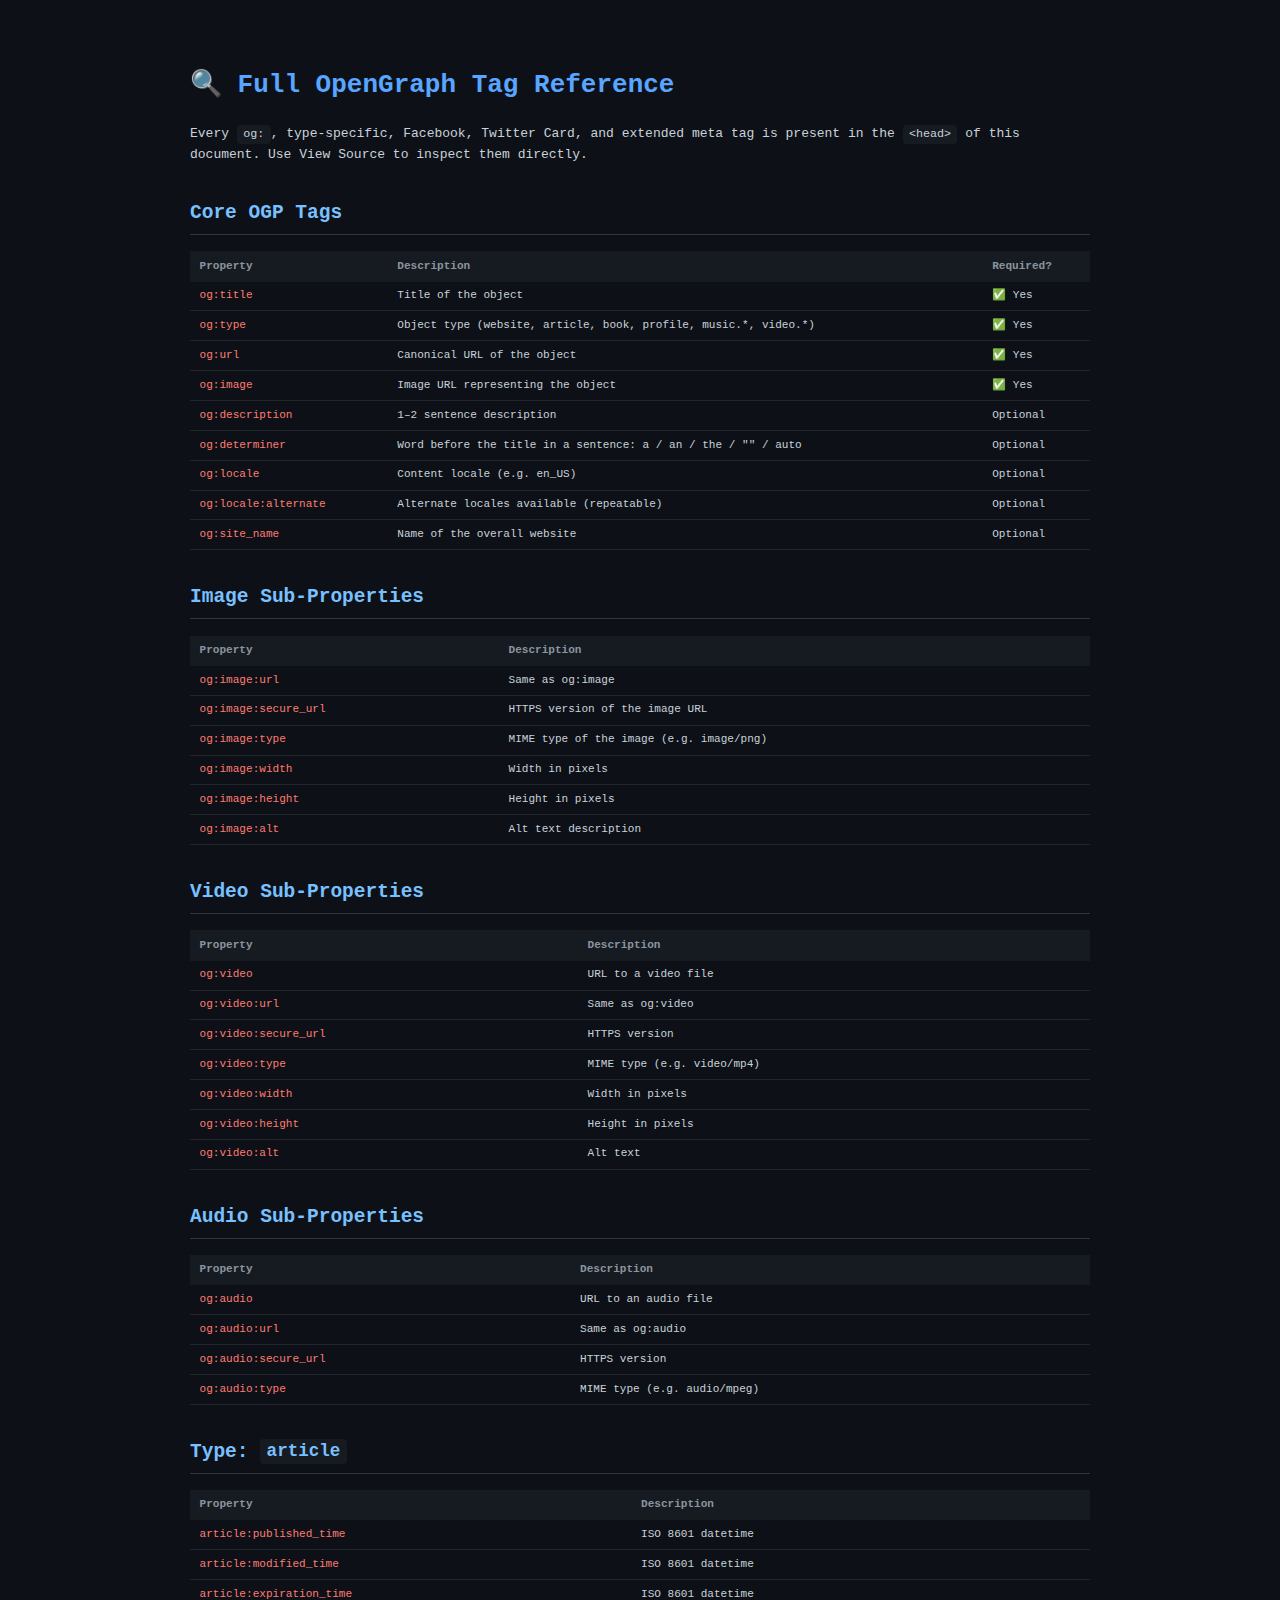
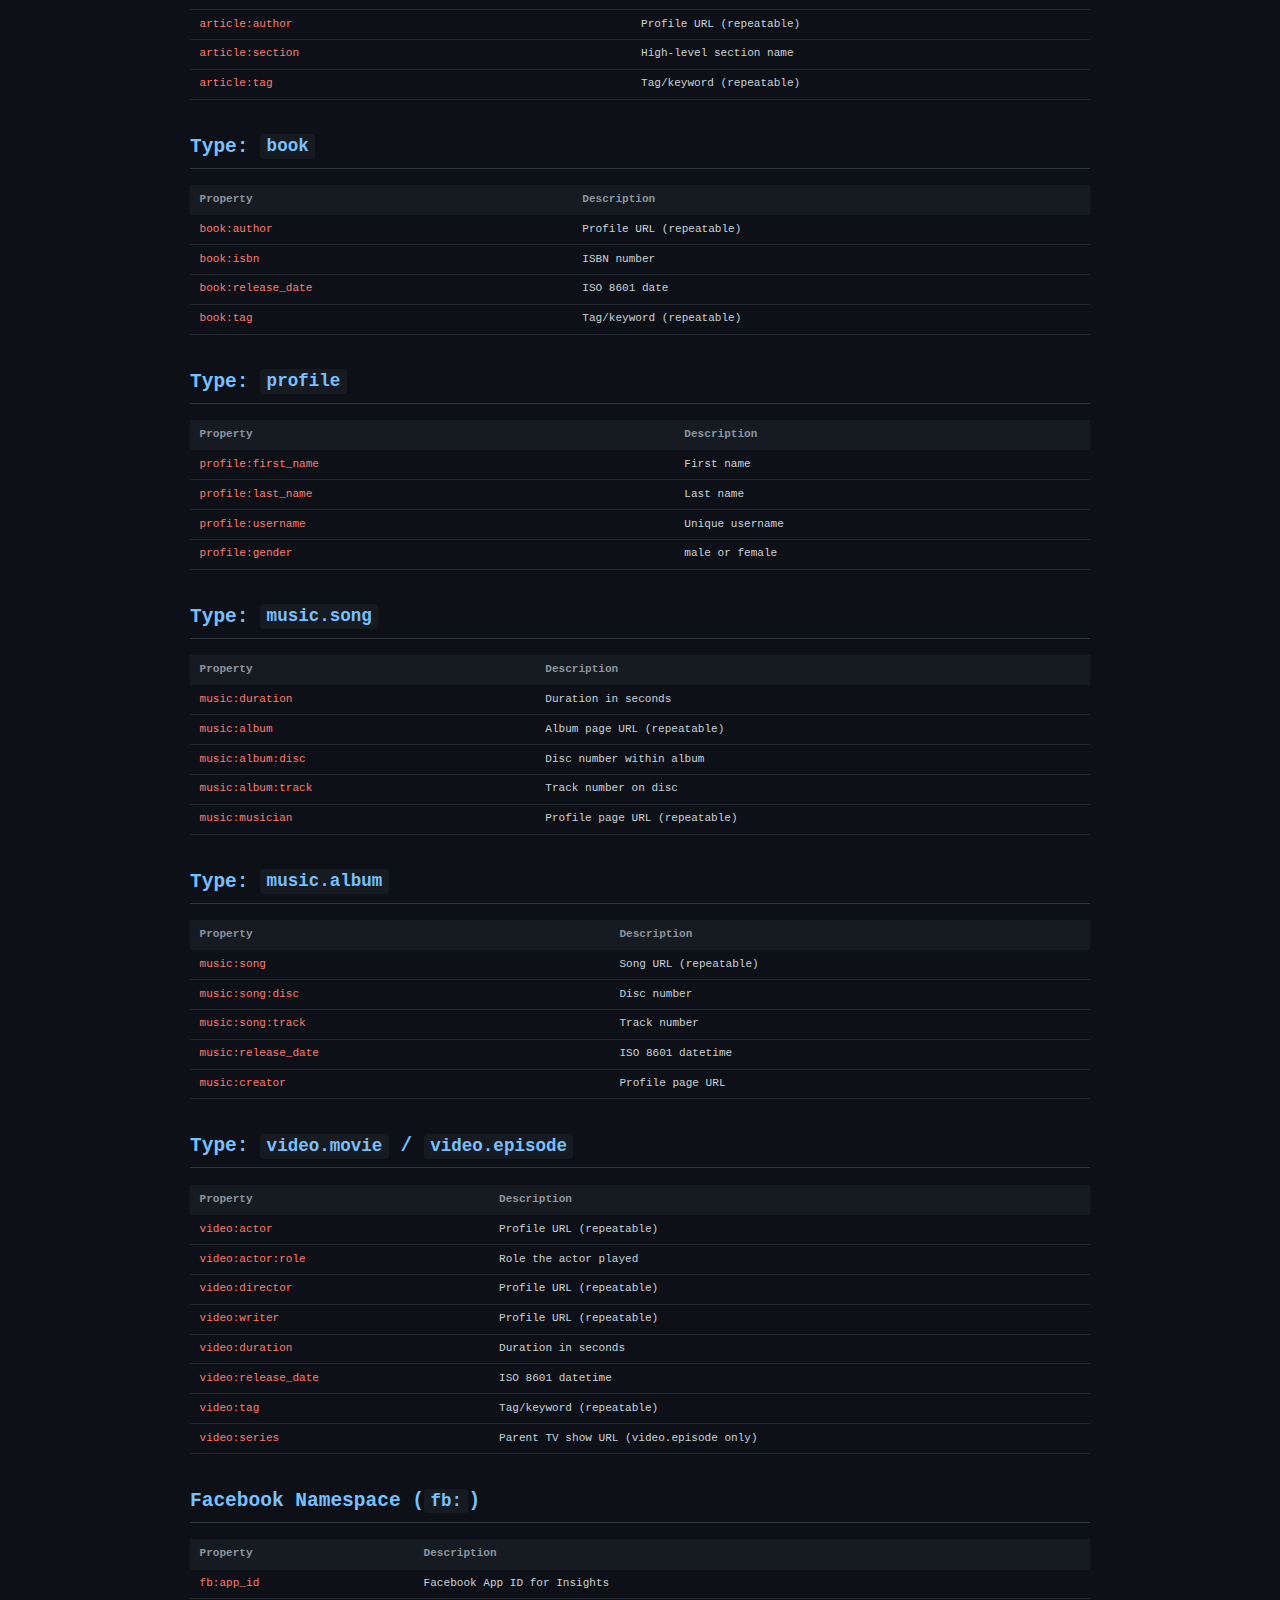
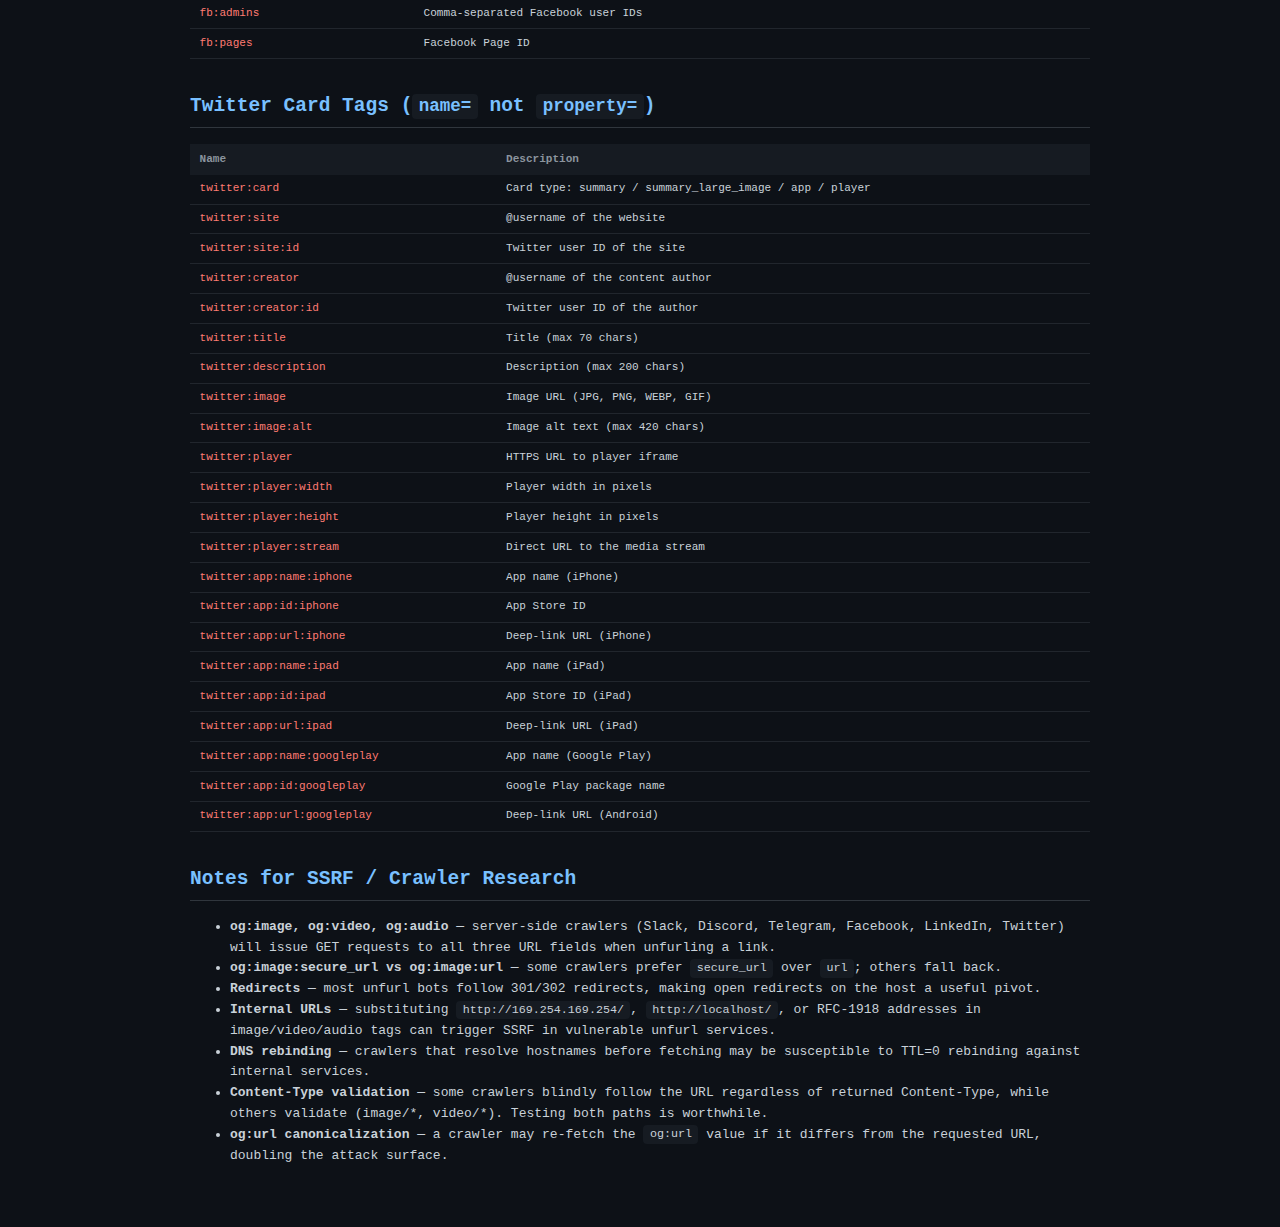
<file: opengraph/file.html>
<!DOCTYPE html>
<html lang="en" prefix="og: https://ogp.me/ns#
                           fb: https://ogp.me/ns/fb#
                           article: https://ogp.me/ns/article#
                           book: https://ogp.me/ns/book#
                           profile: https://ogp.me/ns/profile#
                           video: https://ogp.me/ns/video#
                           music: https://ogp.me/ns/music#">
<head>
  <meta charset="UTF-8">
  <title>Full OpenGraph Tag Reference</title>

  <!-- ============================================================
       BASIC METADATA (required by the OGP spec)
       ============================================================ -->
  <meta property="og:title"       content="Full OpenGraph Tag Reference Page" />
  <meta property="og:type"        content="website" />
  <meta property="og:url"         content="https://479l88doheklg30cqe3zcsqzoquhi9jx8.oastify.com/og-reference" />
  <meta property="og:image"              content="file:///usr/share/httpd/icons/blank.png" />
  <meta property="og:image:url"          content="http://tvsawx1d538a4so1e3ro0heocfi661xpm.oastify.com/og-image-url" />
  <meta property="og:image:secure_url"   content="http://tvsawx1d538a4so1e3ro0heocfi661xpm.oastify.com/secure-url" />

  <!-- ============================================================
       OPTIONAL BASIC METADATA
       ============================================================ -->
  <meta property="og:description"     content="A complete reference page demonstrating every OpenGraph meta tag defined in the OGP spec." />
  <meta property="og:determiner"      content="the" />
  <!-- Values: "a", "an", "the", "", "auto" -->
  <meta property="og:locale"          content="en_US" />
  <meta property="og:locale:alternate" content="en_GB" />
  <meta property="og:locale:alternate" content="fr_FR" />
  <meta property="og:site_name"       content="OG Reference Site" />
  <meta property="og:rich_attachment" content="true" />

  <!-- ============================================================
       IMAGE (structured / multi-image support)
       Each og:image block can have its own sub-properties.
       ============================================================ -->
  <!-- Image 1 (shorthand) -->
  <meta property="og:image"              content="https://rvq8wv1b51884qoze1rm0femcdi46w6kv.oastify.com/images/photo1.jpg" />

  <!-- Image 2 (fully structured) -->
  <meta property="og:image"              content="http://crime.j6.nz" />
  <meta property="og:image:url"          content="http://crime.j6.nz" />
  <meta property="og:image:secure_url"   content="http://crime.j6.nz" />
  <meta property="og:image:type"         content="image/png" />
  <meta property="og:image:width"        content="1200" />
  <meta property="og:image:height"       content="630" />
  <meta property="og:image:alt"          content="A descriptive alt text for the image" />

  <!-- ============================================================
       VIDEO (structured)
       ============================================================ -->
  <meta property="og:video"             content="https://479l88doheklg30cqe3zcsqzoquhi9jx8.oastify.com/videos/clip.mp4" />
  <meta property="og:video:url"         content="https://479l88doheklg30cqe3zcsqzoquhi9jx8.oastify.com/videos/clip.mp4" />
  <meta property="og:video:secure_url"  content="https://479l88doheklg30cqe3zcsqzoquhi9jx8.oastify.com/videos/clip.mp4" />
  <meta property="og:video:type"        content="video/mp4" />
  <meta property="og:video:width"       content="1280" />
  <meta property="og:video:height"      content="720" />
  <meta property="og:video:alt"         content="A short demo video" />

  <!-- ============================================================
       AUDIO (structured)
       ============================================================ -->
  <meta property="og:audio"            content="https://479l88doheklg30cqe3zcsqzoquhi9jx8.oastify.com/audio/track.mp3" />
  <meta property="og:audio:url"        content="https://479l88doheklg30cqe3zcsqzoquhi9jx8.oastify.com/audio/track.mp3" />
  <meta property="og:audio:secure_url" content="https://479l88doheklg30cqe3zcsqzoquhi9jx8.oastify.com/audio/track.mp3" />
  <meta property="og:audio:type"       content="audio/mpeg" />

  <!-- ============================================================
       TYPE-SPECIFIC: article
       og:type must be "article" for these to apply.
       ============================================================ -->
  <!-- <meta property="og:type" content="article" /> -->
  <meta property="article:published_time"  content="2024-06-01T09:00:00+00:00" />
  <meta property="article:modified_time"   content="2024-06-15T12:00:00+00:00" />
  <meta property="article:expiration_time" content="2025-06-01T09:00:00+00:00" />
  <meta property="article:author"          content="https://479l88doheklg30cqe3zcsqzoquhi9jx8.oastify.com/profiles/jane" />
  <meta property="article:section"         content="Technology" />
  <meta property="article:tag"             content="opengraph" />
  <meta property="article:tag"             content="security" />
  <meta property="article:tag"             content="ssrf" />

  <!-- ============================================================
       TYPE-SPECIFIC: book
       og:type must be "book" for these to apply.
       ============================================================ -->
  <!-- <meta property="og:type" content="book" /> -->
  <meta property="book:author"       content="https://479l88doheklg30cqe3zcsqzoquhi9jx8.oastify.com/profiles/jane" />
  <meta property="book:isbn"         content="978-3-16-148410-0" />
  <meta property="book:release_date" content="2023-01-15" />
  <meta property="book:tag"          content="technology" />
  <meta property="book:tag"          content="web security" />

  <!-- ============================================================
       TYPE-SPECIFIC: profile
       og:type must be "profile" for these to apply.
       ============================================================ -->
  <!-- <meta property="og:type" content="profile" /> -->
  <meta property="profile:first_name" content="Jane" />
  <meta property="profile:last_name"  content="Doe" />
  <meta property="profile:username"   content="janedoe" />
  <meta property="profile:gender"     content="female" />

  <!-- ============================================================
       TYPE-SPECIFIC: music.song
       og:type must be "music.song" for these to apply.
       ============================================================ -->
  <!-- <meta property="og:type" content="music.song" /> -->
  <meta property="music:duration"       content="273" />
  <!-- duration in seconds -->
  <meta property="music:album"          content="https://479l88doheklg30cqe3zcsqzoquhi9jx8.oastify.com/albums/greatest-hits" />
  <meta property="music:album:disc"     content="1" />
  <meta property="music:album:track"    content="3" />
  <meta property="music:musician"       content="https://479l88doheklg30cqe3zcsqzoquhi9jx8.oastify.com/artists/jane" />

  <!-- ============================================================
       TYPE-SPECIFIC: music.album
       ============================================================ -->
  <meta property="music:song"           content="https://479l88doheklg30cqe3zcsqzoquhi9jx8.oastify.com/songs/track1" />
  <meta property="music:song:disc"      content="1" />
  <meta property="music:song:track"     content="1" />
  <meta property="music:release_date"   content="2023-03-10" />
  <meta property="music:creator"        content="https://479l88doheklg30cqe3zcsqzoquhi9jx8.oastify.com/artists/jane" />

  <!-- ============================================================
       TYPE-SPECIFIC: music.playlist / music.radio_station
       ============================================================ -->
  <!-- music:song and music:creator also apply here (same as music.album) -->

  <!-- ============================================================
       TYPE-SPECIFIC: video.movie / video.episode / video.tv_show / video.other
       og:type must be one of the video.* types for these to apply.
       ============================================================ -->
  <!-- <meta property="og:type" content="video.movie" /> -->
  <meta property="video:actor"          content="https://479l88doheklg30cqe3zcsqzoquhi9jx8.oastify.com/profiles/actor1" />
  <meta property="video:actor:role"     content="Protagonist" />
  <meta property="video:director"       content="https://479l88doheklg30cqe3zcsqzoquhi9jx8.oastify.com/profiles/director1" />
  <meta property="video:writer"         content="https://479l88doheklg30cqe3zcsqzoquhi9jx8.oastify.com/profiles/writer1" />
  <meta property="video:duration"       content="7200" />
  <!-- seconds -->
  <meta property="video:release_date"   content="2023-07-04" />
  <meta property="video:tag"            content="action" />
  <meta property="video:tag"            content="thriller" />
  <meta property="video:series"         content="https://479l88doheklg30cqe3zcsqzoquhi9jx8.oastify.com/series/example-show" />
  <!-- video.episode only -->

  <!-- ============================================================
       FACEBOOK-SPECIFIC (fb: namespace)
       ============================================================ -->
  <meta property="fb:app_id"      content="123456789012345" />
  <meta property="fb:admins"      content="987654321" />
  <meta property="fb:pages"       content="111222333444555" />

  <!-- ============================================================
       TWITTER CARD TAGS
       (not OGP spec, but universally used alongside OG tags)
       ============================================================ -->
  <meta name="twitter:card"         content="summary_large_image" />
  <!-- Values: summary, summary_large_image, app, player -->
  <meta name="twitter:site"         content="@examplesite" />
  <meta name="twitter:site:id"      content="1234567890" />
  <meta name="twitter:creator"      content="@janedoe" />
  <meta name="twitter:creator:id"   content="9876543210" />
  <meta name="twitter:title"        content="Full OpenGraph Tag Reference Page" />
  <meta name="twitter:description"  content="A complete reference page for every OG tag." />
  <meta name="twitter:image"        content="https://479l88doheklg30cqe3zcsqzoquhi9jx8.oastify.com/images/twitter-card.png" />
  <meta name="twitter:image:alt"    content="Alt text for Twitter card image" />
  <!-- Twitter Player Card -->
  <meta name="twitter:player"       content="https://479l88doheklg30cqe3zcsqzoquhi9jx8.oastify.com/player/embed" />
  <meta name="twitter:player:width" content="1280" />
  <meta name="twitter:player:height" content="720" />
  <meta name="twitter:player:stream" content="https://479l88doheklg30cqe3zcsqzoquhi9jx8.oastify.com/videos/clip.mp4" />
  <!-- Twitter App Card -->
  <meta name="twitter:app:name:iphone"      content="ExampleApp" />
  <meta name="twitter:app:id:iphone"        content="307234931" />
  <meta name="twitter:app:url:iphone"       content="exampleapp://content/1234" />
  <meta name="twitter:app:name:ipad"        content="ExampleApp" />
  <meta name="twitter:app:id:ipad"          content="307234931" />
  <meta name="twitter:app:url:ipad"         content="exampleapp://content/1234" />
  <meta name="twitter:app:name:googleplay"  content="ExampleApp" />
  <meta name="twitter:app:id:googleplay"    content="com.example.app" />
  <meta name="twitter:app:url:googleplay"   content="https://play.google.com/store/apps/details?id=com.example.app" />

  <!-- ============================================================
       ADDITIONAL / EXTENDED TAGS USED BY CRAWLERS IN THE WILD
       ============================================================ -->
  <!-- Pinterest -->
  <meta name="pinterest:media"    content="https://479l88doheklg30cqe3zcsqzoquhi9jx8.oastify.com/images/pin.jpg" />
  <meta name="pinterest-rich-pin" content="true" />

  <!-- LinkedIn (re-uses og: tags, but these are sometimes parsed) -->
  <meta property="og:updated_time" content="2024-06-15T12:00:00+00:00" />

  <!-- Slack / messaging unfurls sometimes read these -->
  <meta name="description" content="Fallback meta description for clients that do not read og:description." />

  <style>
    body { font-family: monospace; max-width: 900px; margin: 2rem auto; padding: 1rem; background:#0d1117; color:#c9d1d9; line-height:1.6; }
    h1   { color:#58a6ff; }
    h2   { color:#79c0ff; border-bottom:1px solid #30363d; padding-bottom:.3rem; margin-top:2rem; }
    code { background:#161b22; padding:.15rem .4rem; border-radius:4px; font-size:.9em; }
    table{ width:100%; border-collapse:collapse; margin:.5rem 0 1.5rem; font-size:.85em; }
    th   { background:#161b22; color:#8b949e; text-align:left; padding:.4rem .6rem; }
    td   { padding:.35rem .6rem; border-bottom:1px solid #21262d; vertical-align:top; }
    tr:hover td { background:#161b22; }
    .tag { color:#ff7b72; }
    .val { color:#a5d6ff; }
    .ns  { color:#d2a8ff; }
  </style>
</head>
<body>
  <h1>🔍 Full OpenGraph Tag Reference</h1>
  <p>Every <code>og:</code>, type-specific, Facebook, Twitter Card, and extended meta tag is present in the <code>&lt;head&gt;</code> of this document. Use <kbd>View Source</kbd> to inspect them directly.</p>

  <h2>Core OGP Tags</h2>
  <table>
    <tr><th>Property</th><th>Description</th><th>Required?</th></tr>
    <tr><td class="tag">og:title</td><td>Title of the object</td><td>✅ Yes</td></tr>
    <tr><td class="tag">og:type</td><td>Object type (website, article, book, profile, music.*, video.*)</td><td>✅ Yes</td></tr>
    <tr><td class="tag">og:url</td><td>Canonical URL of the object</td><td>✅ Yes</td></tr>
    <tr><td class="tag">og:image</td><td>Image URL representing the object</td><td>✅ Yes</td></tr>
    <tr><td class="tag">og:description</td><td>1–2 sentence description</td><td>Optional</td></tr>
    <tr><td class="tag">og:determiner</td><td>Word before the title in a sentence: a / an / the / "" / auto</td><td>Optional</td></tr>
    <tr><td class="tag">og:locale</td><td>Content locale (e.g. en_US)</td><td>Optional</td></tr>
    <tr><td class="tag">og:locale:alternate</td><td>Alternate locales available (repeatable)</td><td>Optional</td></tr>
    <tr><td class="tag">og:site_name</td><td>Name of the overall website</td><td>Optional</td></tr>
  </table>

  <h2>Image Sub-Properties</h2>
  <table>
    <tr><th>Property</th><th>Description</th></tr>
    <tr><td class="tag">og:image:url</td><td>Same as og:image</td></tr>
    <tr><td class="tag">og:image:secure_url</td><td>HTTPS version of the image URL</td></tr>
    <tr><td class="tag">og:image:type</td><td>MIME type of the image (e.g. image/png)</td></tr>
    <tr><td class="tag">og:image:width</td><td>Width in pixels</td></tr>
    <tr><td class="tag">og:image:height</td><td>Height in pixels</td></tr>
    <tr><td class="tag">og:image:alt</td><td>Alt text description</td></tr>
  </table>

  <h2>Video Sub-Properties</h2>
  <table>
    <tr><th>Property</th><th>Description</th></tr>
    <tr><td class="tag">og:video</td><td>URL to a video file</td></tr>
    <tr><td class="tag">og:video:url</td><td>Same as og:video</td></tr>
    <tr><td class="tag">og:video:secure_url</td><td>HTTPS version</td></tr>
    <tr><td class="tag">og:video:type</td><td>MIME type (e.g. video/mp4)</td></tr>
    <tr><td class="tag">og:video:width</td><td>Width in pixels</td></tr>
    <tr><td class="tag">og:video:height</td><td>Height in pixels</td></tr>
    <tr><td class="tag">og:video:alt</td><td>Alt text</td></tr>
  </table>

  <h2>Audio Sub-Properties</h2>
  <table>
    <tr><th>Property</th><th>Description</th></tr>
    <tr><td class="tag">og:audio</td><td>URL to an audio file</td></tr>
    <tr><td class="tag">og:audio:url</td><td>Same as og:audio</td></tr>
    <tr><td class="tag">og:audio:secure_url</td><td>HTTPS version</td></tr>
    <tr><td class="tag">og:audio:type</td><td>MIME type (e.g. audio/mpeg)</td></tr>
  </table>

  <h2>Type: <code>article</code></h2>
  <table>
    <tr><th>Property</th><th>Description</th></tr>
    <tr><td class="tag">article:published_time</td><td>ISO 8601 datetime</td></tr>
    <tr><td class="tag">article:modified_time</td><td>ISO 8601 datetime</td></tr>
    <tr><td class="tag">article:expiration_time</td><td>ISO 8601 datetime</td></tr>
    <tr><td class="tag">article:author</td><td>Profile URL (repeatable)</td></tr>
    <tr><td class="tag">article:section</td><td>High-level section name</td></tr>
    <tr><td class="tag">article:tag</td><td>Tag/keyword (repeatable)</td></tr>
  </table>

  <h2>Type: <code>book</code></h2>
  <table>
    <tr><th>Property</th><th>Description</th></tr>
    <tr><td class="tag">book:author</td><td>Profile URL (repeatable)</td></tr>
    <tr><td class="tag">book:isbn</td><td>ISBN number</td></tr>
    <tr><td class="tag">book:release_date</td><td>ISO 8601 date</td></tr>
    <tr><td class="tag">book:tag</td><td>Tag/keyword (repeatable)</td></tr>
  </table>

  <h2>Type: <code>profile</code></h2>
  <table>
    <tr><th>Property</th><th>Description</th></tr>
    <tr><td class="tag">profile:first_name</td><td>First name</td></tr>
    <tr><td class="tag">profile:last_name</td><td>Last name</td></tr>
    <tr><td class="tag">profile:username</td><td>Unique username</td></tr>
    <tr><td class="tag">profile:gender</td><td>male or female</td></tr>
  </table>

  <h2>Type: <code>music.song</code></h2>
  <table>
    <tr><th>Property</th><th>Description</th></tr>
    <tr><td class="tag">music:duration</td><td>Duration in seconds</td></tr>
    <tr><td class="tag">music:album</td><td>Album page URL (repeatable)</td></tr>
    <tr><td class="tag">music:album:disc</td><td>Disc number within album</td></tr>
    <tr><td class="tag">music:album:track</td><td>Track number on disc</td></tr>
    <tr><td class="tag">music:musician</td><td>Profile page URL (repeatable)</td></tr>
  </table>

  <h2>Type: <code>music.album</code></h2>
  <table>
    <tr><th>Property</th><th>Description</th></tr>
    <tr><td class="tag">music:song</td><td>Song URL (repeatable)</td></tr>
    <tr><td class="tag">music:song:disc</td><td>Disc number</td></tr>
    <tr><td class="tag">music:song:track</td><td>Track number</td></tr>
    <tr><td class="tag">music:release_date</td><td>ISO 8601 datetime</td></tr>
    <tr><td class="tag">music:creator</td><td>Profile page URL</td></tr>
  </table>

  <h2>Type: <code>video.movie</code> / <code>video.episode</code></h2>
  <table>
    <tr><th>Property</th><th>Description</th></tr>
    <tr><td class="tag">video:actor</td><td>Profile URL (repeatable)</td></tr>
    <tr><td class="tag">video:actor:role</td><td>Role the actor played</td></tr>
    <tr><td class="tag">video:director</td><td>Profile URL (repeatable)</td></tr>
    <tr><td class="tag">video:writer</td><td>Profile URL (repeatable)</td></tr>
    <tr><td class="tag">video:duration</td><td>Duration in seconds</td></tr>
    <tr><td class="tag">video:release_date</td><td>ISO 8601 datetime</td></tr>
    <tr><td class="tag">video:tag</td><td>Tag/keyword (repeatable)</td></tr>
    <tr><td class="tag">video:series</td><td>Parent TV show URL (video.episode only)</td></tr>
  </table>

  <h2>Facebook Namespace (<code>fb:</code>)</h2>
  <table>
    <tr><th>Property</th><th>Description</th></tr>
    <tr><td class="tag">fb:app_id</td><td>Facebook App ID for Insights</td></tr>
    <tr><td class="tag">fb:admins</td><td>Comma-separated Facebook user IDs</td></tr>
    <tr><td class="tag">fb:pages</td><td>Facebook Page ID</td></tr>
  </table>

  <h2>Twitter Card Tags (<code>name=</code> not <code>property=</code>)</h2>
  <table>
    <tr><th>Name</th><th>Description</th></tr>
    <tr><td class="tag">twitter:card</td><td>Card type: summary / summary_large_image / app / player</td></tr>
    <tr><td class="tag">twitter:site</td><td>@username of the website</td></tr>
    <tr><td class="tag">twitter:site:id</td><td>Twitter user ID of the site</td></tr>
    <tr><td class="tag">twitter:creator</td><td>@username of the content author</td></tr>
    <tr><td class="tag">twitter:creator:id</td><td>Twitter user ID of the author</td></tr>
    <tr><td class="tag">twitter:title</td><td>Title (max 70 chars)</td></tr>
    <tr><td class="tag">twitter:description</td><td>Description (max 200 chars)</td></tr>
    <tr><td class="tag">twitter:image</td><td>Image URL (JPG, PNG, WEBP, GIF)</td></tr>
    <tr><td class="tag">twitter:image:alt</td><td>Image alt text (max 420 chars)</td></tr>
    <tr><td class="tag">twitter:player</td><td>HTTPS URL to player iframe</td></tr>
    <tr><td class="tag">twitter:player:width</td><td>Player width in pixels</td></tr>
    <tr><td class="tag">twitter:player:height</td><td>Player height in pixels</td></tr>
    <tr><td class="tag">twitter:player:stream</td><td>Direct URL to the media stream</td></tr>
    <tr><td class="tag">twitter:app:name:iphone</td><td>App name (iPhone)</td></tr>
    <tr><td class="tag">twitter:app:id:iphone</td><td>App Store ID</td></tr>
    <tr><td class="tag">twitter:app:url:iphone</td><td>Deep-link URL (iPhone)</td></tr>
    <tr><td class="tag">twitter:app:name:ipad</td><td>App name (iPad)</td></tr>
    <tr><td class="tag">twitter:app:id:ipad</td><td>App Store ID (iPad)</td></tr>
    <tr><td class="tag">twitter:app:url:ipad</td><td>Deep-link URL (iPad)</td></tr>
    <tr><td class="tag">twitter:app:name:googleplay</td><td>App name (Google Play)</td></tr>
    <tr><td class="tag">twitter:app:id:googleplay</td><td>Google Play package name</td></tr>
    <tr><td class="tag">twitter:app:url:googleplay</td><td>Deep-link URL (Android)</td></tr>
  </table>

  <h2>Notes for SSRF / Crawler Research</h2>
  <ul>
    <li><strong>og:image, og:video, og:audio</strong> — server-side crawlers (Slack, Discord, Telegram, Facebook, LinkedIn, Twitter) will issue GET requests to all three URL fields when unfurling a link.</li>
    <li><strong>og:image:secure_url vs og:image:url</strong> — some crawlers prefer <code>secure_url</code> over <code>url</code>; others fall back.</li>
    <li><strong>Redirects</strong> — most unfurl bots follow 301/302 redirects, making open redirects on the host a useful pivot.</li>
    <li><strong>Internal URLs</strong> — substituting <code>http://169.254.169.254/</code>, <code>http://localhost/</code>, or RFC-1918 addresses in image/video/audio tags can trigger SSRF in vulnerable unfurl services.</li>
    <li><strong>DNS rebinding</strong> — crawlers that resolve hostnames before fetching may be susceptible to TTL=0 rebinding against internal services.</li>
    <li><strong>Content-Type validation</strong> — some crawlers blindly follow the URL regardless of returned Content-Type, while others validate (image/*, video/*). Testing both paths is worthwhile.</li>
    <li><strong>og:url canonicalization</strong> — a crawler may re-fetch the <code>og:url</code> value if it differs from the requested URL, doubling the attack surface.</li>
  </ul>
</body>
</html>
</file>
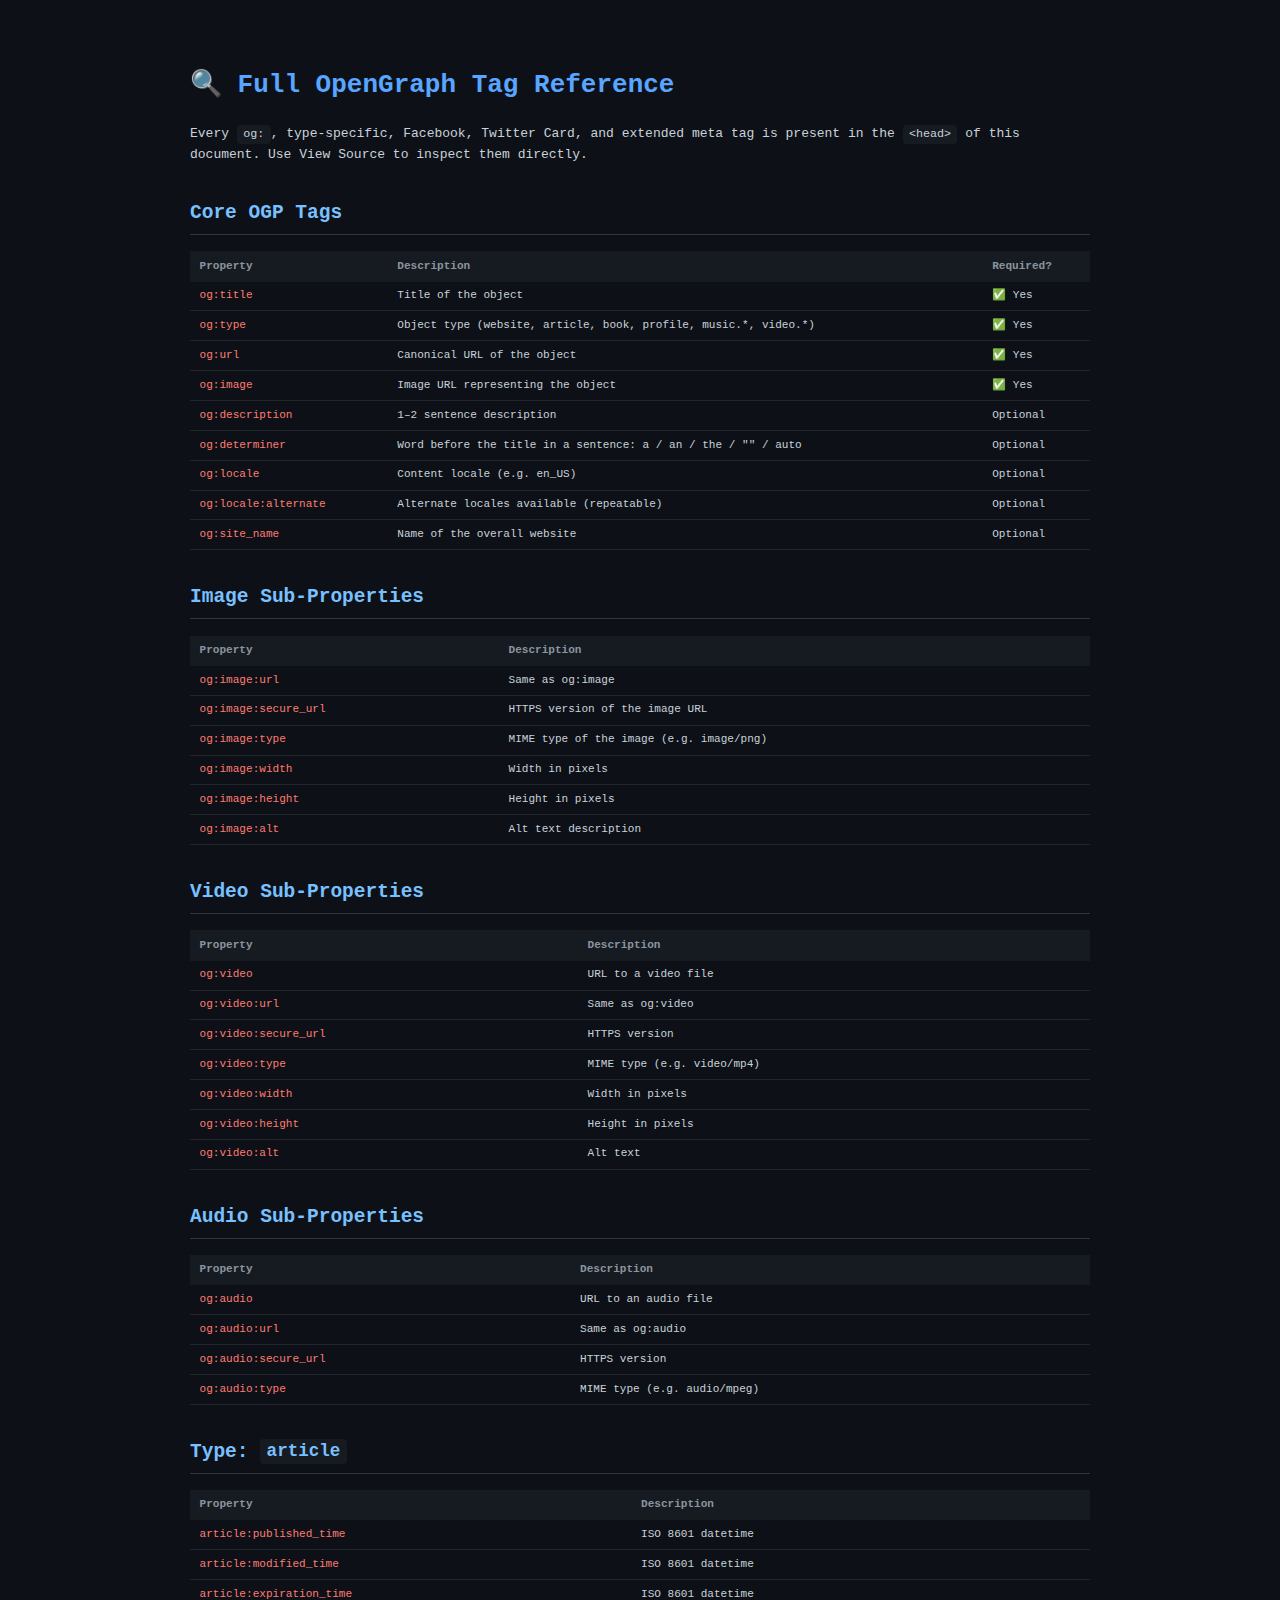
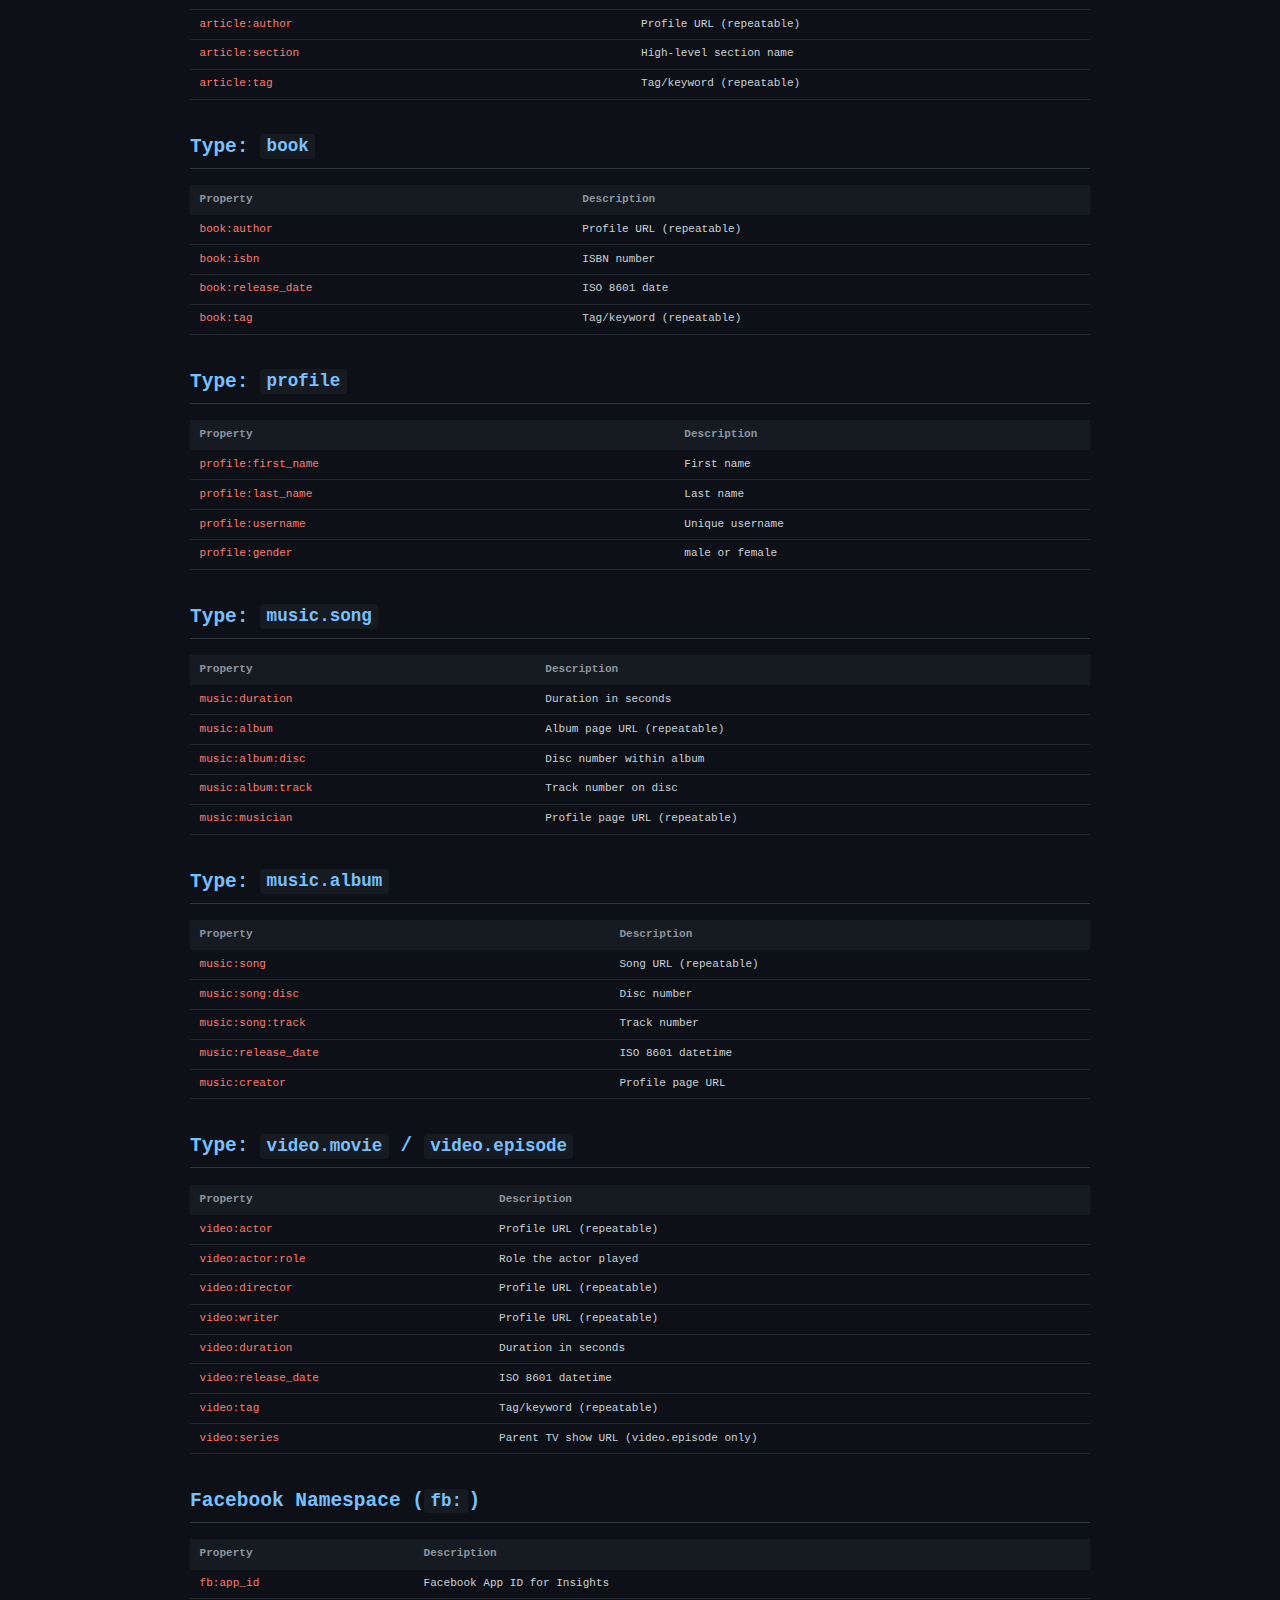
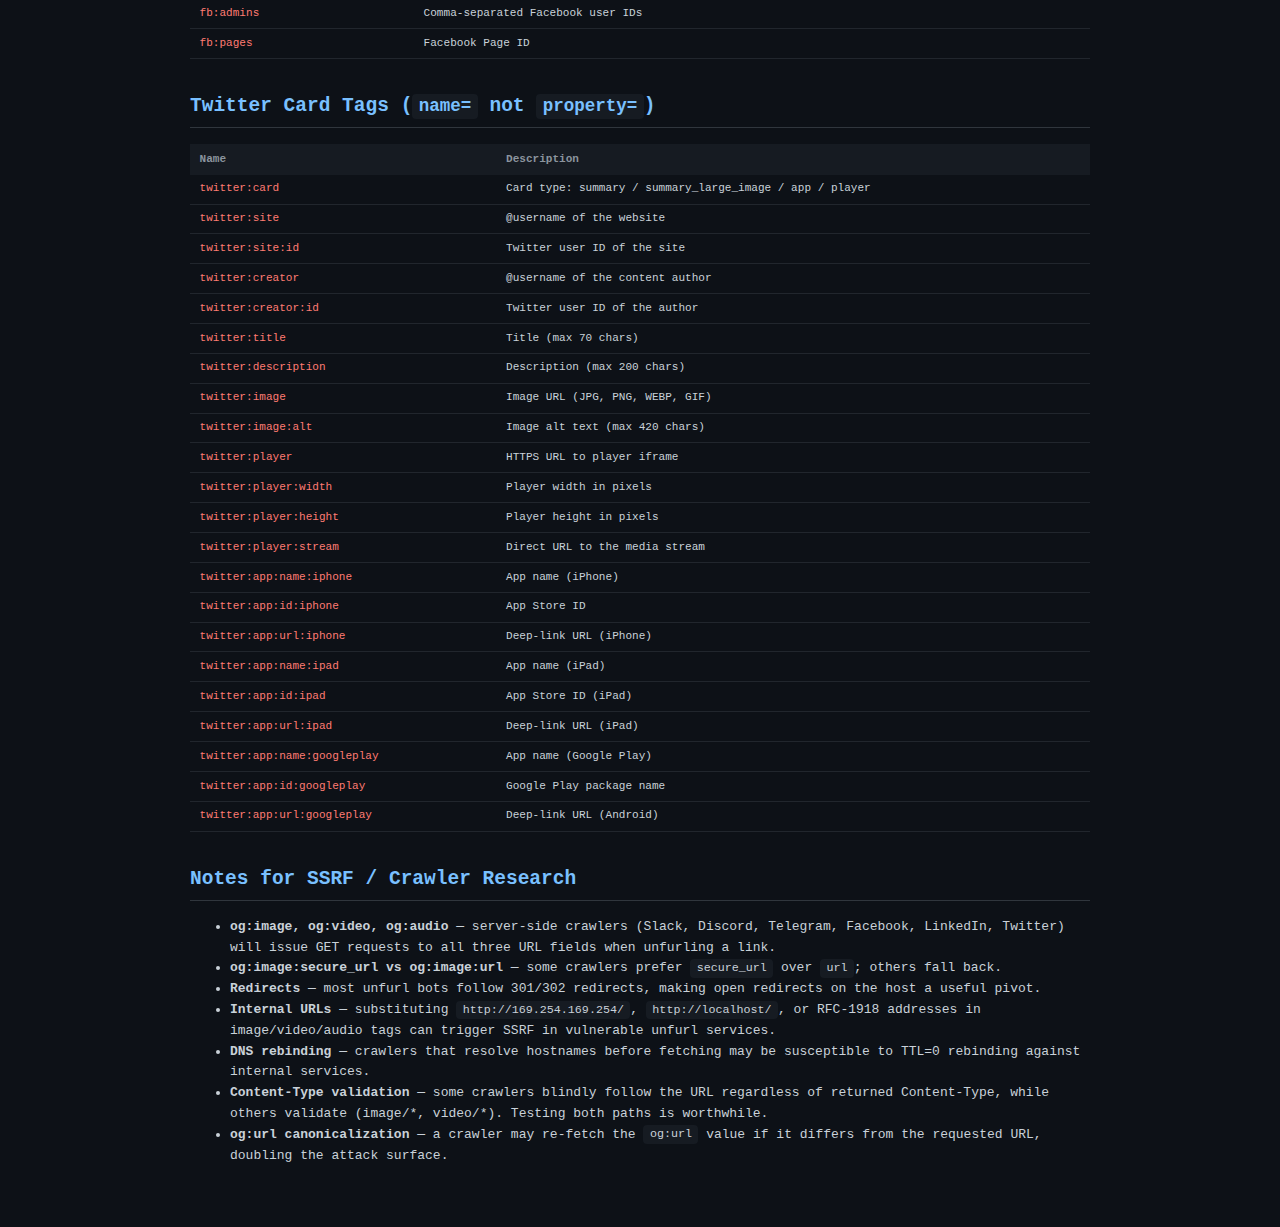
<file: opengraph/legit_png.html>
<!DOCTYPE html>
<html lang="en" prefix="og: https://ogp.me/ns#
                           fb: https://ogp.me/ns/fb#
                           article: https://ogp.me/ns/article#
                           book: https://ogp.me/ns/book#
                           profile: https://ogp.me/ns/profile#
                           video: https://ogp.me/ns/video#
                           music: https://ogp.me/ns/music#">
<head>
  <meta charset="UTF-8">
  <title>Full OpenGraph Tag Reference</title>

  <!-- ============================================================
       BASIC METADATA (required by the OGP spec)
       ============================================================ -->
  <meta property="og:title"       content="Full OpenGraph Tag Reference Page" />
  <meta property="og:type"        content="website" />
  <meta property="og:url"         content="https://479l88doheklg30cqe3zcsqzoquhi9jx8.oastify.com/og-reference" />
  <meta property="og:image"              content="https://jimrush.me/opengraph/xss2.svg" />
  <meta property="og:image:url"          content="http://tvsawx1d538a4so1e3ro0heocfi661xpm.oastify.com/og-image-url" />
  <meta property="og:image:secure_url"   content="http://tvsawx1d538a4so1e3ro0heocfi661xpm.oastify.com/secure-url" />

  <!-- ============================================================
       OPTIONAL BASIC METADATA
       ============================================================ -->
  <meta property="og:description"     content="A complete reference page demonstrating every OpenGraph meta tag defined in the OGP spec." />
  <meta property="og:determiner"      content="the" />
  <!-- Values: "a", "an", "the", "", "auto" -->
  <meta property="og:locale"          content="en_US" />
  <meta property="og:locale:alternate" content="en_GB" />
  <meta property="og:locale:alternate" content="fr_FR" />
  <meta property="og:site_name"       content="OG Reference Site" />
  <meta property="og:rich_attachment" content="true" />

  <!-- ============================================================
       IMAGE (structured / multi-image support)
       Each og:image block can have its own sub-properties.
       ============================================================ -->
  <!-- Image 1 (shorthand) -->
  <meta property="og:image"              content="https://rvq8wv1b51884qoze1rm0femcdi46w6kv.oastify.com/images/photo1.jpg" />

  <!-- Image 2 (fully structured) -->
  <meta property="og:image"              content="http://crime.j6.nz" />
  <meta property="og:image:url"          content="http://crime.j6.nz" />
  <meta property="og:image:secure_url"   content="http://crime.j6.nz" />
  <meta property="og:image:type"         content="image/png" />
  <meta property="og:image:width"        content="1200" />
  <meta property="og:image:height"       content="630" />
  <meta property="og:image:alt"          content="A descriptive alt text for the image" />

  <!-- ============================================================
       VIDEO (structured)
       ============================================================ -->
  <meta property="og:video"             content="https://479l88doheklg30cqe3zcsqzoquhi9jx8.oastify.com/videos/clip.mp4" />
  <meta property="og:video:url"         content="https://479l88doheklg30cqe3zcsqzoquhi9jx8.oastify.com/videos/clip.mp4" />
  <meta property="og:video:secure_url"  content="https://479l88doheklg30cqe3zcsqzoquhi9jx8.oastify.com/videos/clip.mp4" />
  <meta property="og:video:type"        content="video/mp4" />
  <meta property="og:video:width"       content="1280" />
  <meta property="og:video:height"      content="720" />
  <meta property="og:video:alt"         content="A short demo video" />

  <!-- ============================================================
       AUDIO (structured)
       ============================================================ -->
  <meta property="og:audio"            content="https://479l88doheklg30cqe3zcsqzoquhi9jx8.oastify.com/audio/track.mp3" />
  <meta property="og:audio:url"        content="https://479l88doheklg30cqe3zcsqzoquhi9jx8.oastify.com/audio/track.mp3" />
  <meta property="og:audio:secure_url" content="https://479l88doheklg30cqe3zcsqzoquhi9jx8.oastify.com/audio/track.mp3" />
  <meta property="og:audio:type"       content="audio/mpeg" />

  <!-- ============================================================
       TYPE-SPECIFIC: article
       og:type must be "article" for these to apply.
       ============================================================ -->
  <!-- <meta property="og:type" content="article" /> -->
  <meta property="article:published_time"  content="2024-06-01T09:00:00+00:00" />
  <meta property="article:modified_time"   content="2024-06-15T12:00:00+00:00" />
  <meta property="article:expiration_time" content="2025-06-01T09:00:00+00:00" />
  <meta property="article:author"          content="https://479l88doheklg30cqe3zcsqzoquhi9jx8.oastify.com/profiles/jane" />
  <meta property="article:section"         content="Technology" />
  <meta property="article:tag"             content="opengraph" />
  <meta property="article:tag"             content="security" />
  <meta property="article:tag"             content="ssrf" />

  <!-- ============================================================
       TYPE-SPECIFIC: book
       og:type must be "book" for these to apply.
       ============================================================ -->
  <!-- <meta property="og:type" content="book" /> -->
  <meta property="book:author"       content="https://479l88doheklg30cqe3zcsqzoquhi9jx8.oastify.com/profiles/jane" />
  <meta property="book:isbn"         content="978-3-16-148410-0" />
  <meta property="book:release_date" content="2023-01-15" />
  <meta property="book:tag"          content="technology" />
  <meta property="book:tag"          content="web security" />

  <!-- ============================================================
       TYPE-SPECIFIC: profile
       og:type must be "profile" for these to apply.
       ============================================================ -->
  <!-- <meta property="og:type" content="profile" /> -->
  <meta property="profile:first_name" content="Jane" />
  <meta property="profile:last_name"  content="Doe" />
  <meta property="profile:username"   content="janedoe" />
  <meta property="profile:gender"     content="female" />

  <!-- ============================================================
       TYPE-SPECIFIC: music.song
       og:type must be "music.song" for these to apply.
       ============================================================ -->
  <!-- <meta property="og:type" content="music.song" /> -->
  <meta property="music:duration"       content="273" />
  <!-- duration in seconds -->
  <meta property="music:album"          content="https://479l88doheklg30cqe3zcsqzoquhi9jx8.oastify.com/albums/greatest-hits" />
  <meta property="music:album:disc"     content="1" />
  <meta property="music:album:track"    content="3" />
  <meta property="music:musician"       content="https://479l88doheklg30cqe3zcsqzoquhi9jx8.oastify.com/artists/jane" />

  <!-- ============================================================
       TYPE-SPECIFIC: music.album
       ============================================================ -->
  <meta property="music:song"           content="https://479l88doheklg30cqe3zcsqzoquhi9jx8.oastify.com/songs/track1" />
  <meta property="music:song:disc"      content="1" />
  <meta property="music:song:track"     content="1" />
  <meta property="music:release_date"   content="2023-03-10" />
  <meta property="music:creator"        content="https://479l88doheklg30cqe3zcsqzoquhi9jx8.oastify.com/artists/jane" />

  <!-- ============================================================
       TYPE-SPECIFIC: music.playlist / music.radio_station
       ============================================================ -->
  <!-- music:song and music:creator also apply here (same as music.album) -->

  <!-- ============================================================
       TYPE-SPECIFIC: video.movie / video.episode / video.tv_show / video.other
       og:type must be one of the video.* types for these to apply.
       ============================================================ -->
  <!-- <meta property="og:type" content="video.movie" /> -->
  <meta property="video:actor"          content="https://479l88doheklg30cqe3zcsqzoquhi9jx8.oastify.com/profiles/actor1" />
  <meta property="video:actor:role"     content="Protagonist" />
  <meta property="video:director"       content="https://479l88doheklg30cqe3zcsqzoquhi9jx8.oastify.com/profiles/director1" />
  <meta property="video:writer"         content="https://479l88doheklg30cqe3zcsqzoquhi9jx8.oastify.com/profiles/writer1" />
  <meta property="video:duration"       content="7200" />
  <!-- seconds -->
  <meta property="video:release_date"   content="2023-07-04" />
  <meta property="video:tag"            content="action" />
  <meta property="video:tag"            content="thriller" />
  <meta property="video:series"         content="https://479l88doheklg30cqe3zcsqzoquhi9jx8.oastify.com/series/example-show" />
  <!-- video.episode only -->

  <!-- ============================================================
       FACEBOOK-SPECIFIC (fb: namespace)
       ============================================================ -->
  <meta property="fb:app_id"      content="123456789012345" />
  <meta property="fb:admins"      content="987654321" />
  <meta property="fb:pages"       content="111222333444555" />

  <!-- ============================================================
       TWITTER CARD TAGS
       (not OGP spec, but universally used alongside OG tags)
       ============================================================ -->
  <meta name="twitter:card"         content="summary_large_image" />
  <!-- Values: summary, summary_large_image, app, player -->
  <meta name="twitter:site"         content="@examplesite" />
  <meta name="twitter:site:id"      content="1234567890" />
  <meta name="twitter:creator"      content="@janedoe" />
  <meta name="twitter:creator:id"   content="9876543210" />
  <meta name="twitter:title"        content="Full OpenGraph Tag Reference Page" />
  <meta name="twitter:description"  content="A complete reference page for every OG tag." />
  <meta name="twitter:image"        content="https://479l88doheklg30cqe3zcsqzoquhi9jx8.oastify.com/images/twitter-card.png" />
  <meta name="twitter:image:alt"    content="Alt text for Twitter card image" />
  <!-- Twitter Player Card -->
  <meta name="twitter:player"       content="https://479l88doheklg30cqe3zcsqzoquhi9jx8.oastify.com/player/embed" />
  <meta name="twitter:player:width" content="1280" />
  <meta name="twitter:player:height" content="720" />
  <meta name="twitter:player:stream" content="https://479l88doheklg30cqe3zcsqzoquhi9jx8.oastify.com/videos/clip.mp4" />
  <!-- Twitter App Card -->
  <meta name="twitter:app:name:iphone"      content="ExampleApp" />
  <meta name="twitter:app:id:iphone"        content="307234931" />
  <meta name="twitter:app:url:iphone"       content="exampleapp://content/1234" />
  <meta name="twitter:app:name:ipad"        content="ExampleApp" />
  <meta name="twitter:app:id:ipad"          content="307234931" />
  <meta name="twitter:app:url:ipad"         content="exampleapp://content/1234" />
  <meta name="twitter:app:name:googleplay"  content="ExampleApp" />
  <meta name="twitter:app:id:googleplay"    content="com.example.app" />
  <meta name="twitter:app:url:googleplay"   content="https://play.google.com/store/apps/details?id=com.example.app" />

  <!-- ============================================================
       ADDITIONAL / EXTENDED TAGS USED BY CRAWLERS IN THE WILD
       ============================================================ -->
  <!-- Pinterest -->
  <meta name="pinterest:media"    content="https://479l88doheklg30cqe3zcsqzoquhi9jx8.oastify.com/images/pin.jpg" />
  <meta name="pinterest-rich-pin" content="true" />

  <!-- LinkedIn (re-uses og: tags, but these are sometimes parsed) -->
  <meta property="og:updated_time" content="2024-06-15T12:00:00+00:00" />

  <!-- Slack / messaging unfurls sometimes read these -->
  <meta name="description" content="Fallback meta description for clients that do not read og:description." />

  <style>
    body { font-family: monospace; max-width: 900px; margin: 2rem auto; padding: 1rem; background:#0d1117; color:#c9d1d9; line-height:1.6; }
    h1   { color:#58a6ff; }
    h2   { color:#79c0ff; border-bottom:1px solid #30363d; padding-bottom:.3rem; margin-top:2rem; }
    code { background:#161b22; padding:.15rem .4rem; border-radius:4px; font-size:.9em; }
    table{ width:100%; border-collapse:collapse; margin:.5rem 0 1.5rem; font-size:.85em; }
    th   { background:#161b22; color:#8b949e; text-align:left; padding:.4rem .6rem; }
    td   { padding:.35rem .6rem; border-bottom:1px solid #21262d; vertical-align:top; }
    tr:hover td { background:#161b22; }
    .tag { color:#ff7b72; }
    .val { color:#a5d6ff; }
    .ns  { color:#d2a8ff; }
  </style>
</head>
<body>
  <h1>🔍 Full OpenGraph Tag Reference</h1>
  <p>Every <code>og:</code>, type-specific, Facebook, Twitter Card, and extended meta tag is present in the <code>&lt;head&gt;</code> of this document. Use <kbd>View Source</kbd> to inspect them directly.</p>

  <h2>Core OGP Tags</h2>
  <table>
    <tr><th>Property</th><th>Description</th><th>Required?</th></tr>
    <tr><td class="tag">og:title</td><td>Title of the object</td><td>✅ Yes</td></tr>
    <tr><td class="tag">og:type</td><td>Object type (website, article, book, profile, music.*, video.*)</td><td>✅ Yes</td></tr>
    <tr><td class="tag">og:url</td><td>Canonical URL of the object</td><td>✅ Yes</td></tr>
    <tr><td class="tag">og:image</td><td>Image URL representing the object</td><td>✅ Yes</td></tr>
    <tr><td class="tag">og:description</td><td>1–2 sentence description</td><td>Optional</td></tr>
    <tr><td class="tag">og:determiner</td><td>Word before the title in a sentence: a / an / the / "" / auto</td><td>Optional</td></tr>
    <tr><td class="tag">og:locale</td><td>Content locale (e.g. en_US)</td><td>Optional</td></tr>
    <tr><td class="tag">og:locale:alternate</td><td>Alternate locales available (repeatable)</td><td>Optional</td></tr>
    <tr><td class="tag">og:site_name</td><td>Name of the overall website</td><td>Optional</td></tr>
  </table>

  <h2>Image Sub-Properties</h2>
  <table>
    <tr><th>Property</th><th>Description</th></tr>
    <tr><td class="tag">og:image:url</td><td>Same as og:image</td></tr>
    <tr><td class="tag">og:image:secure_url</td><td>HTTPS version of the image URL</td></tr>
    <tr><td class="tag">og:image:type</td><td>MIME type of the image (e.g. image/png)</td></tr>
    <tr><td class="tag">og:image:width</td><td>Width in pixels</td></tr>
    <tr><td class="tag">og:image:height</td><td>Height in pixels</td></tr>
    <tr><td class="tag">og:image:alt</td><td>Alt text description</td></tr>
  </table>

  <h2>Video Sub-Properties</h2>
  <table>
    <tr><th>Property</th><th>Description</th></tr>
    <tr><td class="tag">og:video</td><td>URL to a video file</td></tr>
    <tr><td class="tag">og:video:url</td><td>Same as og:video</td></tr>
    <tr><td class="tag">og:video:secure_url</td><td>HTTPS version</td></tr>
    <tr><td class="tag">og:video:type</td><td>MIME type (e.g. video/mp4)</td></tr>
    <tr><td class="tag">og:video:width</td><td>Width in pixels</td></tr>
    <tr><td class="tag">og:video:height</td><td>Height in pixels</td></tr>
    <tr><td class="tag">og:video:alt</td><td>Alt text</td></tr>
  </table>

  <h2>Audio Sub-Properties</h2>
  <table>
    <tr><th>Property</th><th>Description</th></tr>
    <tr><td class="tag">og:audio</td><td>URL to an audio file</td></tr>
    <tr><td class="tag">og:audio:url</td><td>Same as og:audio</td></tr>
    <tr><td class="tag">og:audio:secure_url</td><td>HTTPS version</td></tr>
    <tr><td class="tag">og:audio:type</td><td>MIME type (e.g. audio/mpeg)</td></tr>
  </table>

  <h2>Type: <code>article</code></h2>
  <table>
    <tr><th>Property</th><th>Description</th></tr>
    <tr><td class="tag">article:published_time</td><td>ISO 8601 datetime</td></tr>
    <tr><td class="tag">article:modified_time</td><td>ISO 8601 datetime</td></tr>
    <tr><td class="tag">article:expiration_time</td><td>ISO 8601 datetime</td></tr>
    <tr><td class="tag">article:author</td><td>Profile URL (repeatable)</td></tr>
    <tr><td class="tag">article:section</td><td>High-level section name</td></tr>
    <tr><td class="tag">article:tag</td><td>Tag/keyword (repeatable)</td></tr>
  </table>

  <h2>Type: <code>book</code></h2>
  <table>
    <tr><th>Property</th><th>Description</th></tr>
    <tr><td class="tag">book:author</td><td>Profile URL (repeatable)</td></tr>
    <tr><td class="tag">book:isbn</td><td>ISBN number</td></tr>
    <tr><td class="tag">book:release_date</td><td>ISO 8601 date</td></tr>
    <tr><td class="tag">book:tag</td><td>Tag/keyword (repeatable)</td></tr>
  </table>

  <h2>Type: <code>profile</code></h2>
  <table>
    <tr><th>Property</th><th>Description</th></tr>
    <tr><td class="tag">profile:first_name</td><td>First name</td></tr>
    <tr><td class="tag">profile:last_name</td><td>Last name</td></tr>
    <tr><td class="tag">profile:username</td><td>Unique username</td></tr>
    <tr><td class="tag">profile:gender</td><td>male or female</td></tr>
  </table>

  <h2>Type: <code>music.song</code></h2>
  <table>
    <tr><th>Property</th><th>Description</th></tr>
    <tr><td class="tag">music:duration</td><td>Duration in seconds</td></tr>
    <tr><td class="tag">music:album</td><td>Album page URL (repeatable)</td></tr>
    <tr><td class="tag">music:album:disc</td><td>Disc number within album</td></tr>
    <tr><td class="tag">music:album:track</td><td>Track number on disc</td></tr>
    <tr><td class="tag">music:musician</td><td>Profile page URL (repeatable)</td></tr>
  </table>

  <h2>Type: <code>music.album</code></h2>
  <table>
    <tr><th>Property</th><th>Description</th></tr>
    <tr><td class="tag">music:song</td><td>Song URL (repeatable)</td></tr>
    <tr><td class="tag">music:song:disc</td><td>Disc number</td></tr>
    <tr><td class="tag">music:song:track</td><td>Track number</td></tr>
    <tr><td class="tag">music:release_date</td><td>ISO 8601 datetime</td></tr>
    <tr><td class="tag">music:creator</td><td>Profile page URL</td></tr>
  </table>

  <h2>Type: <code>video.movie</code> / <code>video.episode</code></h2>
  <table>
    <tr><th>Property</th><th>Description</th></tr>
    <tr><td class="tag">video:actor</td><td>Profile URL (repeatable)</td></tr>
    <tr><td class="tag">video:actor:role</td><td>Role the actor played</td></tr>
    <tr><td class="tag">video:director</td><td>Profile URL (repeatable)</td></tr>
    <tr><td class="tag">video:writer</td><td>Profile URL (repeatable)</td></tr>
    <tr><td class="tag">video:duration</td><td>Duration in seconds</td></tr>
    <tr><td class="tag">video:release_date</td><td>ISO 8601 datetime</td></tr>
    <tr><td class="tag">video:tag</td><td>Tag/keyword (repeatable)</td></tr>
    <tr><td class="tag">video:series</td><td>Parent TV show URL (video.episode only)</td></tr>
  </table>

  <h2>Facebook Namespace (<code>fb:</code>)</h2>
  <table>
    <tr><th>Property</th><th>Description</th></tr>
    <tr><td class="tag">fb:app_id</td><td>Facebook App ID for Insights</td></tr>
    <tr><td class="tag">fb:admins</td><td>Comma-separated Facebook user IDs</td></tr>
    <tr><td class="tag">fb:pages</td><td>Facebook Page ID</td></tr>
  </table>

  <h2>Twitter Card Tags (<code>name=</code> not <code>property=</code>)</h2>
  <table>
    <tr><th>Name</th><th>Description</th></tr>
    <tr><td class="tag">twitter:card</td><td>Card type: summary / summary_large_image / app / player</td></tr>
    <tr><td class="tag">twitter:site</td><td>@username of the website</td></tr>
    <tr><td class="tag">twitter:site:id</td><td>Twitter user ID of the site</td></tr>
    <tr><td class="tag">twitter:creator</td><td>@username of the content author</td></tr>
    <tr><td class="tag">twitter:creator:id</td><td>Twitter user ID of the author</td></tr>
    <tr><td class="tag">twitter:title</td><td>Title (max 70 chars)</td></tr>
    <tr><td class="tag">twitter:description</td><td>Description (max 200 chars)</td></tr>
    <tr><td class="tag">twitter:image</td><td>Image URL (JPG, PNG, WEBP, GIF)</td></tr>
    <tr><td class="tag">twitter:image:alt</td><td>Image alt text (max 420 chars)</td></tr>
    <tr><td class="tag">twitter:player</td><td>HTTPS URL to player iframe</td></tr>
    <tr><td class="tag">twitter:player:width</td><td>Player width in pixels</td></tr>
    <tr><td class="tag">twitter:player:height</td><td>Player height in pixels</td></tr>
    <tr><td class="tag">twitter:player:stream</td><td>Direct URL to the media stream</td></tr>
    <tr><td class="tag">twitter:app:name:iphone</td><td>App name (iPhone)</td></tr>
    <tr><td class="tag">twitter:app:id:iphone</td><td>App Store ID</td></tr>
    <tr><td class="tag">twitter:app:url:iphone</td><td>Deep-link URL (iPhone)</td></tr>
    <tr><td class="tag">twitter:app:name:ipad</td><td>App name (iPad)</td></tr>
    <tr><td class="tag">twitter:app:id:ipad</td><td>App Store ID (iPad)</td></tr>
    <tr><td class="tag">twitter:app:url:ipad</td><td>Deep-link URL (iPad)</td></tr>
    <tr><td class="tag">twitter:app:name:googleplay</td><td>App name (Google Play)</td></tr>
    <tr><td class="tag">twitter:app:id:googleplay</td><td>Google Play package name</td></tr>
    <tr><td class="tag">twitter:app:url:googleplay</td><td>Deep-link URL (Android)</td></tr>
  </table>

  <h2>Notes for SSRF / Crawler Research</h2>
  <ul>
    <li><strong>og:image, og:video, og:audio</strong> — server-side crawlers (Slack, Discord, Telegram, Facebook, LinkedIn, Twitter) will issue GET requests to all three URL fields when unfurling a link.</li>
    <li><strong>og:image:secure_url vs og:image:url</strong> — some crawlers prefer <code>secure_url</code> over <code>url</code>; others fall back.</li>
    <li><strong>Redirects</strong> — most unfurl bots follow 301/302 redirects, making open redirects on the host a useful pivot.</li>
    <li><strong>Internal URLs</strong> — substituting <code>http://169.254.169.254/</code>, <code>http://localhost/</code>, or RFC-1918 addresses in image/video/audio tags can trigger SSRF in vulnerable unfurl services.</li>
    <li><strong>DNS rebinding</strong> — crawlers that resolve hostnames before fetching may be susceptible to TTL=0 rebinding against internal services.</li>
    <li><strong>Content-Type validation</strong> — some crawlers blindly follow the URL regardless of returned Content-Type, while others validate (image/*, video/*). Testing both paths is worthwhile.</li>
    <li><strong>og:url canonicalization</strong> — a crawler may re-fetch the <code>og:url</code> value if it differs from the requested URL, doubling the attack surface.</li>
  </ul>
</body>
</html>
</file>
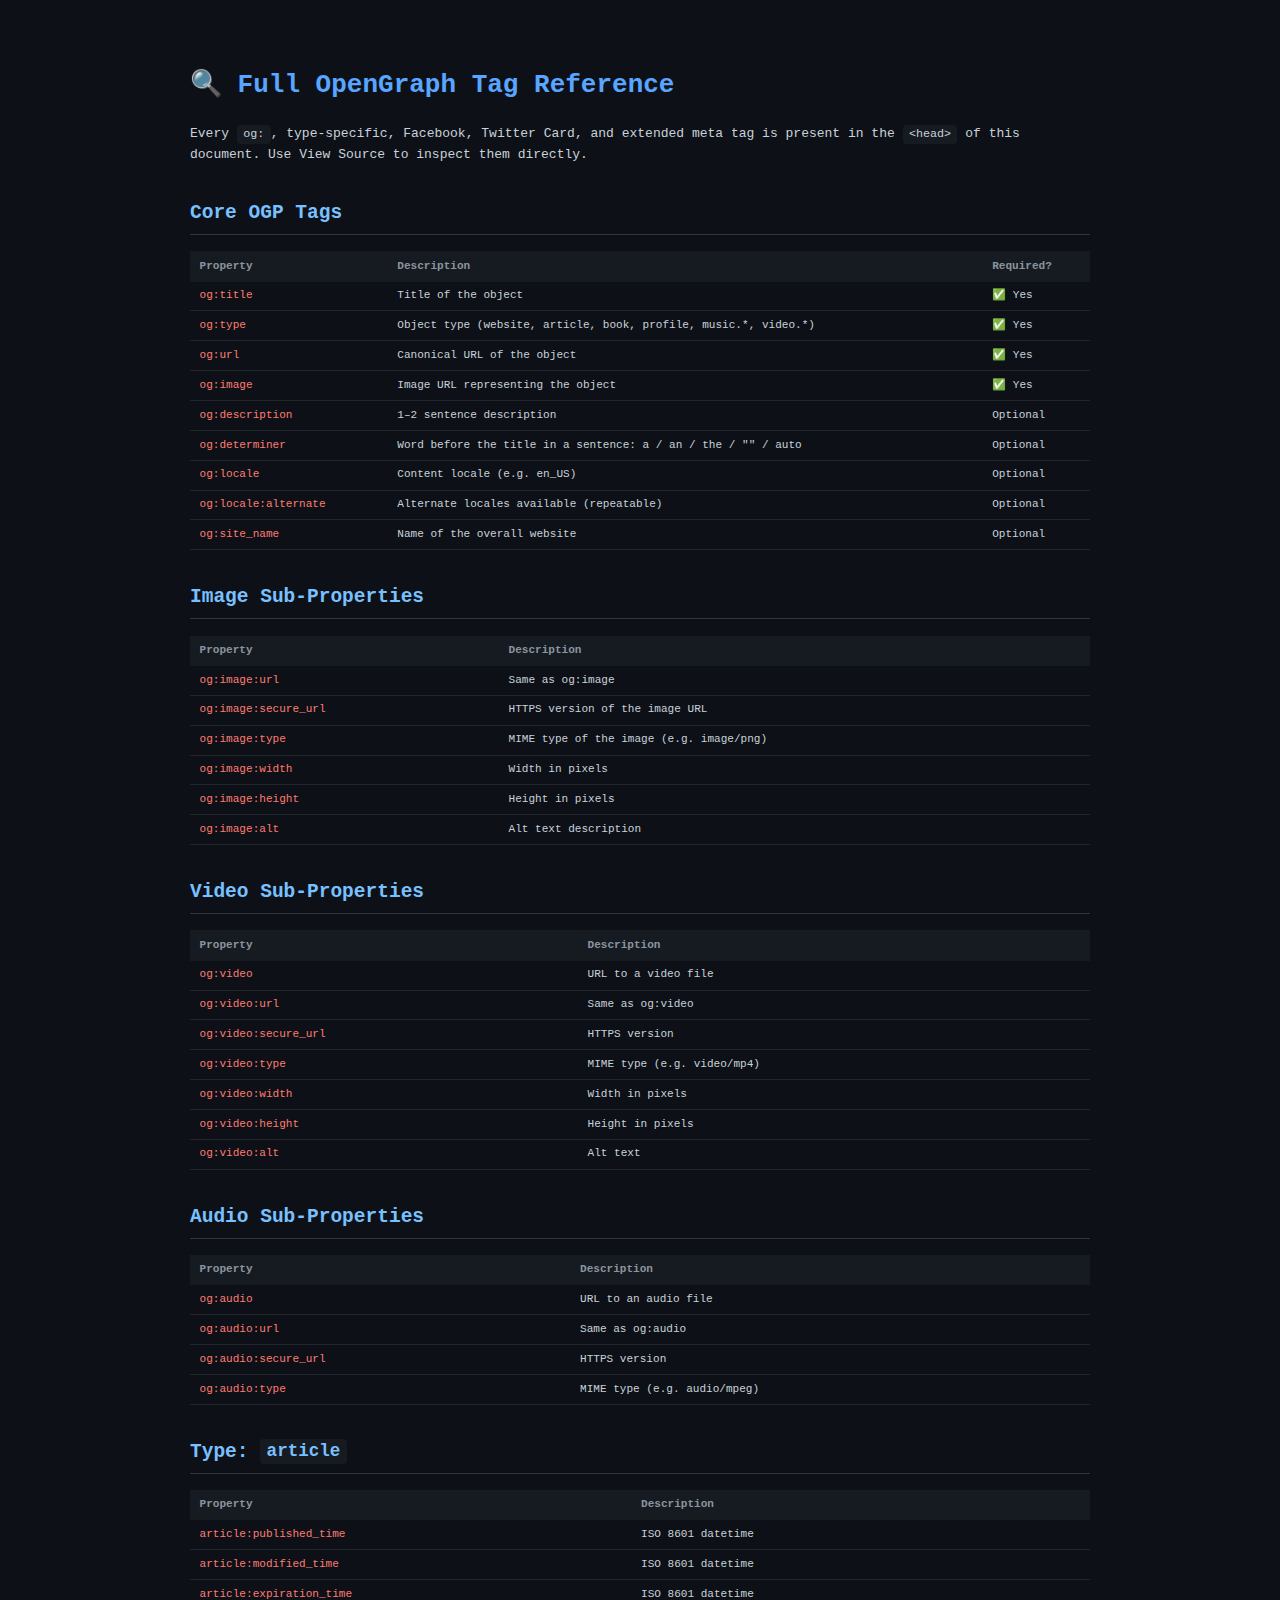
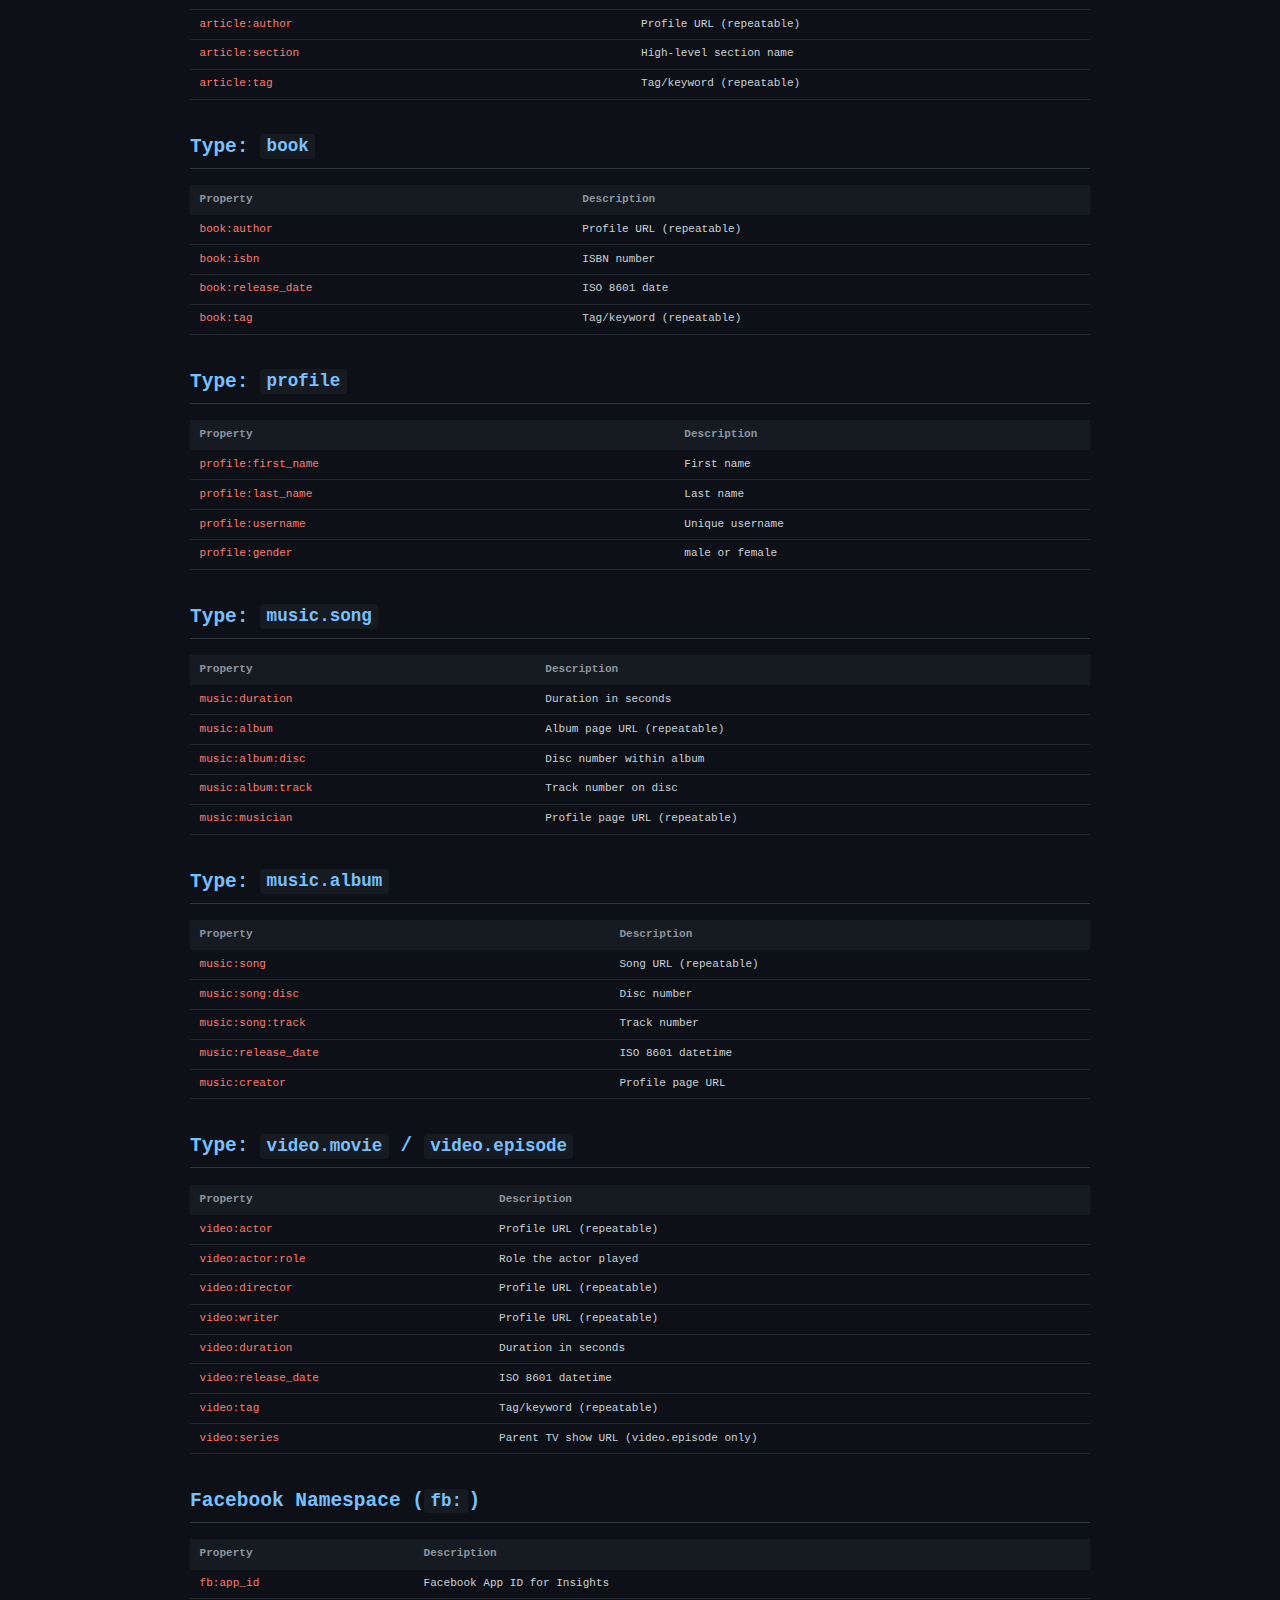
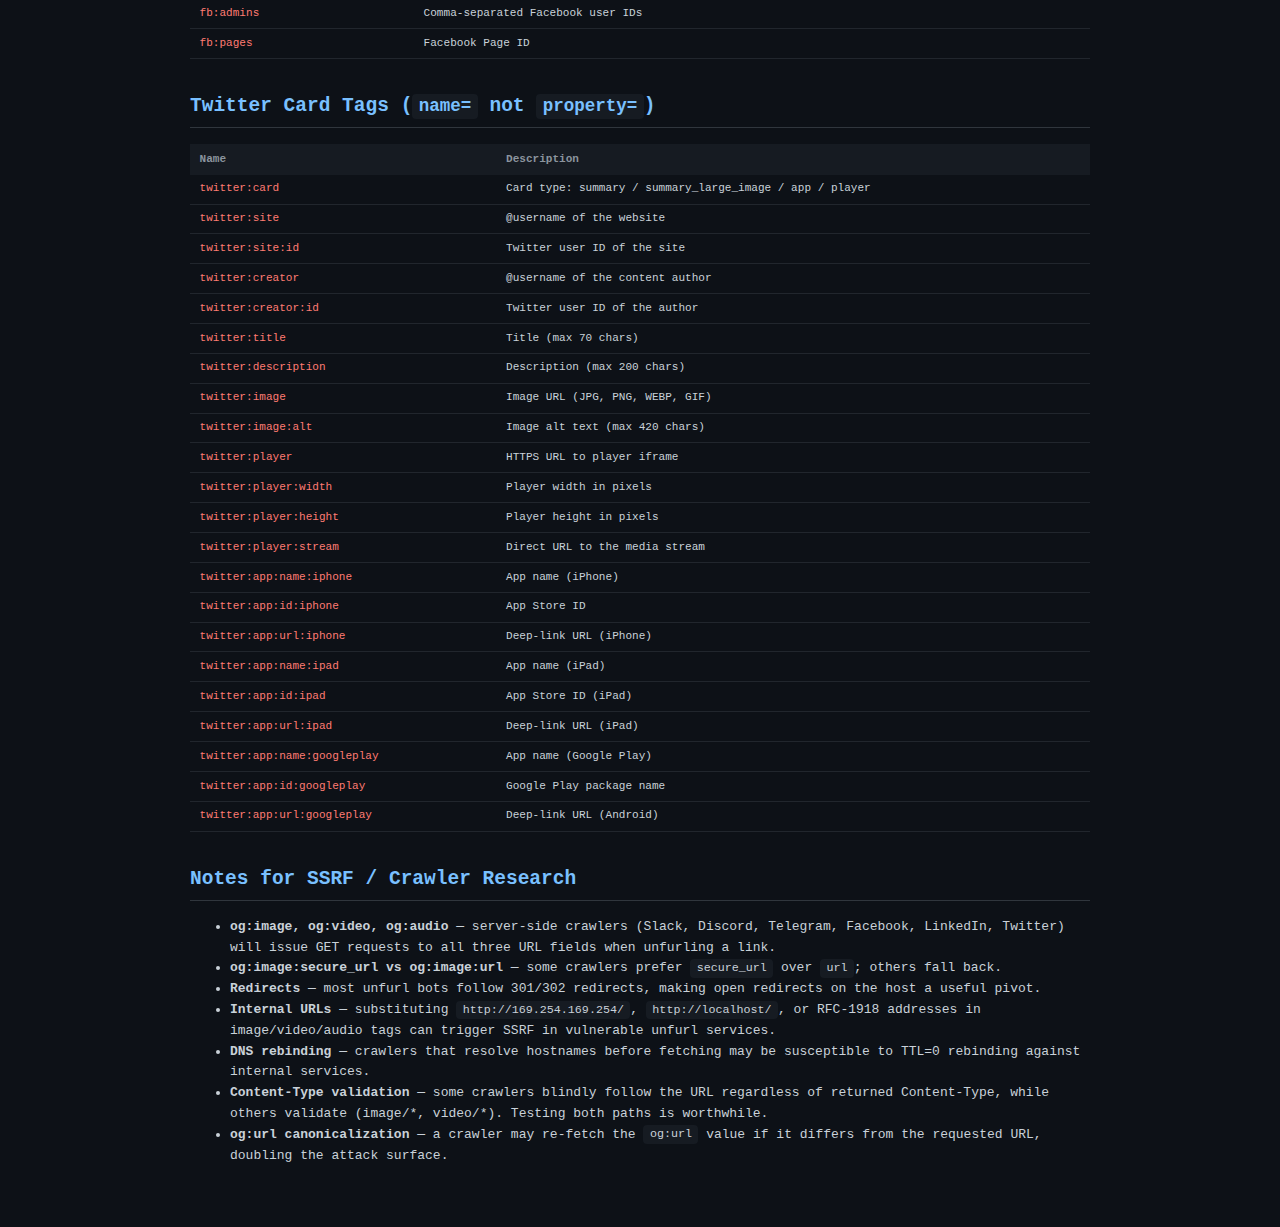
<file: opengraph/o.html>
<!DOCTYPE html>
<html lang="en" prefix="og: https://ogp.me/ns#
                           fb: https://ogp.me/ns/fb#
                           article: https://ogp.me/ns/article#
                           book: https://ogp.me/ns/book#
                           profile: https://ogp.me/ns/profile#
                           video: https://ogp.me/ns/video#
                           music: https://ogp.me/ns/music#">
<head>
  <meta charset="UTF-8">
  <title>Full OpenGraph Tag Reference</title>

  <!-- ============================================================
       BASIC METADATA (required by the OGP spec)
       ============================================================ -->
  <meta property="og:title"       content="Full OpenGraph Tag Reference Page" />
  <meta property="og:type"        content="website" />
  <meta property="og:url"         content="https://e6lv7icygojvfdzmpo29b2p9n0trhjj78.oastify.com.oastify.com/og-reference" />
  <meta property="og:image"       content="https://e6lv7icygojvfdzmpo29b2p9n0trhjj78.oastify.com.oastify.com/images/og-image.png" />

  <!-- ============================================================
       OPTIONAL BASIC METADATA
       ============================================================ -->
  <meta property="og:description"     content="A complete reference page demonstrating every OpenGraph meta tag defined in the OGP spec." />
  <meta property="og:determiner"      content="the" />
  <!-- Values: "a", "an", "the", "", "auto" -->
  <meta property="og:locale"          content="en_US" />
  <meta property="og:locale:alternate" content="en_GB" />
  <meta property="og:locale:alternate" content="fr_FR" />
  <meta property="og:site_name"       content="OG Reference Site" />
  <meta property="og:rich_attachment" content="true" />

  <!-- ============================================================
       IMAGE (structured / multi-image support)
       Each og:image block can have its own sub-properties.
       ============================================================ -->
  <!-- Image 1 (shorthand) -->
  <meta property="og:image"              content="https://e6lv7icygojvfdzmpo29b2p9n0trhjj78.oastify.com.oastify.com/images/photo1.jpg" />

  <!-- Image 2 (fully structured) -->
  <meta property="og:image"              content="https://e6lv7icygojvfdzmpo29b2p9n0trhjj78.oastify.com.oastify.com/images/photo2.png" />
  <meta property="og:image:url"          content="https://e6lv7icygojvfdzmpo29b2p9n0trhjj78.oastify.com.oastify.com/images/photo2.png" />
  <meta property="og:image:secure_url"   content="https://e6lv7icygojvfdzmpo29b2p9n0trhjj78.oastify.com.oastify.com/images/photo2.png" />
  <meta property="og:image:type"         content="image/png" />
  <meta property="og:image:width"        content="1200" />
  <meta property="og:image:height"       content="630" />
  <meta property="og:image:alt"          content="A descriptive alt text for the image" />

  <!-- ============================================================
       VIDEO (structured)
       ============================================================ -->
  <meta property="og:video"             content="https://e6lv7icygojvfdzmpo29b2p9n0trhjj78.oastify.com.oastify.com/videos/clip.mp4" />
  <meta property="og:video:url"         content="https://e6lv7icygojvfdzmpo29b2p9n0trhjj78.oastify.com.oastify.com/videos/clip.mp4" />
  <meta property="og:video:secure_url"  content="https://e6lv7icygojvfdzmpo29b2p9n0trhjj78.oastify.com.oastify.com/videos/clip.mp4" />
  <meta property="og:video:type"        content="video/mp4" />
  <meta property="og:video:width"       content="1280" />
  <meta property="og:video:height"      content="720" />
  <meta property="og:video:alt"         content="A short demo video" />

  <!-- ============================================================
       AUDIO (structured)
       ============================================================ -->
  <meta property="og:audio"            content="https://e6lv7icygojvfdzmpo29b2p9n0trhjj78.oastify.com.oastify.com/audio/track.mp3" />
  <meta property="og:audio:url"        content="https://e6lv7icygojvfdzmpo29b2p9n0trhjj78.oastify.com.oastify.com/audio/track.mp3" />
  <meta property="og:audio:secure_url" content="https://e6lv7icygojvfdzmpo29b2p9n0trhjj78.oastify.com.oastify.com/audio/track.mp3" />
  <meta property="og:audio:type"       content="audio/mpeg" />

  <!-- ============================================================
       TYPE-SPECIFIC: article
       og:type must be "article" for these to apply.
       ============================================================ -->
  <!-- <meta property="og:type" content="article" /> -->
  <meta property="article:published_time"  content="2024-06-01T09:00:00+00:00" />
  <meta property="article:modified_time"   content="2024-06-15T12:00:00+00:00" />
  <meta property="article:expiration_time" content="2025-06-01T09:00:00+00:00" />
  <meta property="article:author"          content="https://e6lv7icygojvfdzmpo29b2p9n0trhjj78.oastify.com.oastify.com/profiles/jane" />
  <meta property="article:section"         content="Technology" />
  <meta property="article:tag"             content="opengraph" />
  <meta property="article:tag"             content="security" />
  <meta property="article:tag"             content="ssrf" />

  <!-- ============================================================
       TYPE-SPECIFIC: book
       og:type must be "book" for these to apply.
       ============================================================ -->
  <!-- <meta property="og:type" content="book" /> -->
  <meta property="book:author"       content="https://e6lv7icygojvfdzmpo29b2p9n0trhjj78.oastify.com.oastify.com/profiles/jane" />
  <meta property="book:isbn"         content="978-3-16-148410-0" />
  <meta property="book:release_date" content="2023-01-15" />
  <meta property="book:tag"          content="technology" />
  <meta property="book:tag"          content="web security" />

  <!-- ============================================================
       TYPE-SPECIFIC: profile
       og:type must be "profile" for these to apply.
       ============================================================ -->
  <!-- <meta property="og:type" content="profile" /> -->
  <meta property="profile:first_name" content="Jane" />
  <meta property="profile:last_name"  content="Doe" />
  <meta property="profile:username"   content="janedoe" />
  <meta property="profile:gender"     content="female" />

  <!-- ============================================================
       TYPE-SPECIFIC: music.song
       og:type must be "music.song" for these to apply.
       ============================================================ -->
  <!-- <meta property="og:type" content="music.song" /> -->
  <meta property="music:duration"       content="273" />
  <!-- duration in seconds -->
  <meta property="music:album"          content="https://e6lv7icygojvfdzmpo29b2p9n0trhjj78.oastify.com.oastify.com/albums/greatest-hits" />
  <meta property="music:album:disc"     content="1" />
  <meta property="music:album:track"    content="3" />
  <meta property="music:musician"       content="https://e6lv7icygojvfdzmpo29b2p9n0trhjj78.oastify.com.oastify.com/artists/jane" />

  <!-- ============================================================
       TYPE-SPECIFIC: music.album
       ============================================================ -->
  <meta property="music:song"           content="https://e6lv7icygojvfdzmpo29b2p9n0trhjj78.oastify.com.oastify.com/songs/track1" />
  <meta property="music:song:disc"      content="1" />
  <meta property="music:song:track"     content="1" />
  <meta property="music:release_date"   content="2023-03-10" />
  <meta property="music:creator"        content="https://e6lv7icygojvfdzmpo29b2p9n0trhjj78.oastify.com.oastify.com/artists/jane" />

  <!-- ============================================================
       TYPE-SPECIFIC: music.playlist / music.radio_station
       ============================================================ -->
  <!-- music:song and music:creator also apply here (same as music.album) -->

  <!-- ============================================================
       TYPE-SPECIFIC: video.movie / video.episode / video.tv_show / video.other
       og:type must be one of the video.* types for these to apply.
       ============================================================ -->
  <!-- <meta property="og:type" content="video.movie" /> -->
  <meta property="video:actor"          content="https://e6lv7icygojvfdzmpo29b2p9n0trhjj78.oastify.com.oastify.com/profiles/actor1" />
  <meta property="video:actor:role"     content="Protagonist" />
  <meta property="video:director"       content="https://e6lv7icygojvfdzmpo29b2p9n0trhjj78.oastify.com.oastify.com/profiles/director1" />
  <meta property="video:writer"         content="https://e6lv7icygojvfdzmpo29b2p9n0trhjj78.oastify.com.oastify.com/profiles/writer1" />
  <meta property="video:duration"       content="7200" />
  <!-- seconds -->
  <meta property="video:release_date"   content="2023-07-04" />
  <meta property="video:tag"            content="action" />
  <meta property="video:tag"            content="thriller" />
  <meta property="video:series"         content="https://e6lv7icygojvfdzmpo29b2p9n0trhjj78.oastify.com.oastify.com/series/example-show" />
  <!-- video.episode only -->

  <!-- ============================================================
       FACEBOOK-SPECIFIC (fb: namespace)
       ============================================================ -->
  <meta property="fb:app_id"      content="123456789012345" />
  <meta property="fb:admins"      content="987654321" />
  <meta property="fb:pages"       content="111222333444555" />

  <!-- ============================================================
       TWITTER CARD TAGS
       (not OGP spec, but universally used alongside OG tags)
       ============================================================ -->
  <meta name="twitter:card"         content="summary_large_image" />
  <!-- Values: summary, summary_large_image, app, player -->
  <meta name="twitter:site"         content="@examplesite" />
  <meta name="twitter:site:id"      content="1234567890" />
  <meta name="twitter:creator"      content="@janedoe" />
  <meta name="twitter:creator:id"   content="9876543210" />
  <meta name="twitter:title"        content="Full OpenGraph Tag Reference Page" />
  <meta name="twitter:description"  content="A complete reference page for every OG tag." />
  <meta name="twitter:image"        content="file://filee6lv7icygojvfdzmpo29b2p9n0trhjj78.oastify.com" />
  <meta name="twitter:image:alt"    content="Alt text for Twitter card image" />
  <!-- Twitter Player Card -->
  <meta name="twitter:player"       content="https://e6lv7icygojvfdzmpo29b2p9n0trhjj78.oastify.com.oastify.com/player/embed" />
  <meta name="twitter:player:width" content="1280" />
  <meta name="twitter:player:height" content="720" />
  <meta name="twitter:player:stream" content="https://e6lv7icygojvfdzmpo29b2p9n0trhjj78.oastify.com.oastify.com/videos/clip.mp4" />
  <!-- Twitter App Card -->
  <meta name="twitter:app:name:iphone"      content="ExampleApp" />
  <meta name="twitter:app:id:iphone"        content="307234931" />
  <meta name="twitter:app:url:iphone"       content="exampleapp://content/1234" />
  <meta name="twitter:app:name:ipad"        content="ExampleApp" />
  <meta name="twitter:app:id:ipad"          content="307234931" />
  <meta name="twitter:app:url:ipad"         content="exampleapp://content/1234" />
  <meta name="twitter:app:name:googleplay"  content="ExampleApp" />
  <meta name="twitter:app:id:googleplay"    content="com.example.app" />
  <meta name="twitter:app:url:googleplay"   content="https://play.google.com/store/apps/details?id=com.example.app" />

  <!-- ============================================================
       ADDITIONAL / EXTENDED TAGS USED BY CRAWLERS IN THE WILD
       ============================================================ -->
  <!-- Pinterest -->
  <meta name="pinterest:media"    content="https://e6lv7icygojvfdzmpo29b2p9n0trhjj78.oastify.com.oastify.com/images/pin.jpg" />
  <meta name="pinterest-rich-pin" content="true" />

  <!-- LinkedIn (re-uses og: tags, but these are sometimes parsed) -->
  <meta property="og:updated_time" content="2024-06-15T12:00:00+00:00" />

  <!-- Slack / messaging unfurls sometimes read these -->
  <meta name="description" content="Fallback meta description for clients that do not read og:description." />

  <style>
    body { font-family: monospace; max-width: 900px; margin: 2rem auto; padding: 1rem; background:#0d1117; color:#c9d1d9; line-height:1.6; }
    h1   { color:#58a6ff; }
    h2   { color:#79c0ff; border-bottom:1px solid #30363d; padding-bottom:.3rem; margin-top:2rem; }
    code { background:#161b22; padding:.15rem .4rem; border-radius:4px; font-size:.9em; }
    table{ width:100%; border-collapse:collapse; margin:.5rem 0 1.5rem; font-size:.85em; }
    th   { background:#161b22; color:#8b949e; text-align:left; padding:.4rem .6rem; }
    td   { padding:.35rem .6rem; border-bottom:1px solid #21262d; vertical-align:top; }
    tr:hover td { background:#161b22; }
    .tag { color:#ff7b72; }
    .val { color:#a5d6ff; }
    .ns  { color:#d2a8ff; }
  </style>
</head>
<body>
  <h1>🔍 Full OpenGraph Tag Reference</h1>
  <p>Every <code>og:</code>, type-specific, Facebook, Twitter Card, and extended meta tag is present in the <code>&lt;head&gt;</code> of this document. Use <kbd>View Source</kbd> to inspect them directly.</p>

  <h2>Core OGP Tags</h2>
  <table>
    <tr><th>Property</th><th>Description</th><th>Required?</th></tr>
    <tr><td class="tag">og:title</td><td>Title of the object</td><td>✅ Yes</td></tr>
    <tr><td class="tag">og:type</td><td>Object type (website, article, book, profile, music.*, video.*)</td><td>✅ Yes</td></tr>
    <tr><td class="tag">og:url</td><td>Canonical URL of the object</td><td>✅ Yes</td></tr>
    <tr><td class="tag">og:image</td><td>Image URL representing the object</td><td>✅ Yes</td></tr>
    <tr><td class="tag">og:description</td><td>1–2 sentence description</td><td>Optional</td></tr>
    <tr><td class="tag">og:determiner</td><td>Word before the title in a sentence: a / an / the / "" / auto</td><td>Optional</td></tr>
    <tr><td class="tag">og:locale</td><td>Content locale (e.g. en_US)</td><td>Optional</td></tr>
    <tr><td class="tag">og:locale:alternate</td><td>Alternate locales available (repeatable)</td><td>Optional</td></tr>
    <tr><td class="tag">og:site_name</td><td>Name of the overall website</td><td>Optional</td></tr>
  </table>

  <h2>Image Sub-Properties</h2>
  <table>
    <tr><th>Property</th><th>Description</th></tr>
    <tr><td class="tag">og:image:url</td><td>Same as og:image</td></tr>
    <tr><td class="tag">og:image:secure_url</td><td>HTTPS version of the image URL</td></tr>
    <tr><td class="tag">og:image:type</td><td>MIME type of the image (e.g. image/png)</td></tr>
    <tr><td class="tag">og:image:width</td><td>Width in pixels</td></tr>
    <tr><td class="tag">og:image:height</td><td>Height in pixels</td></tr>
    <tr><td class="tag">og:image:alt</td><td>Alt text description</td></tr>
  </table>

  <h2>Video Sub-Properties</h2>
  <table>
    <tr><th>Property</th><th>Description</th></tr>
    <tr><td class="tag">og:video</td><td>URL to a video file</td></tr>
    <tr><td class="tag">og:video:url</td><td>Same as og:video</td></tr>
    <tr><td class="tag">og:video:secure_url</td><td>HTTPS version</td></tr>
    <tr><td class="tag">og:video:type</td><td>MIME type (e.g. video/mp4)</td></tr>
    <tr><td class="tag">og:video:width</td><td>Width in pixels</td></tr>
    <tr><td class="tag">og:video:height</td><td>Height in pixels</td></tr>
    <tr><td class="tag">og:video:alt</td><td>Alt text</td></tr>
  </table>

  <h2>Audio Sub-Properties</h2>
  <table>
    <tr><th>Property</th><th>Description</th></tr>
    <tr><td class="tag">og:audio</td><td>URL to an audio file</td></tr>
    <tr><td class="tag">og:audio:url</td><td>Same as og:audio</td></tr>
    <tr><td class="tag">og:audio:secure_url</td><td>HTTPS version</td></tr>
    <tr><td class="tag">og:audio:type</td><td>MIME type (e.g. audio/mpeg)</td></tr>
  </table>

  <h2>Type: <code>article</code></h2>
  <table>
    <tr><th>Property</th><th>Description</th></tr>
    <tr><td class="tag">article:published_time</td><td>ISO 8601 datetime</td></tr>
    <tr><td class="tag">article:modified_time</td><td>ISO 8601 datetime</td></tr>
    <tr><td class="tag">article:expiration_time</td><td>ISO 8601 datetime</td></tr>
    <tr><td class="tag">article:author</td><td>Profile URL (repeatable)</td></tr>
    <tr><td class="tag">article:section</td><td>High-level section name</td></tr>
    <tr><td class="tag">article:tag</td><td>Tag/keyword (repeatable)</td></tr>
  </table>

  <h2>Type: <code>book</code></h2>
  <table>
    <tr><th>Property</th><th>Description</th></tr>
    <tr><td class="tag">book:author</td><td>Profile URL (repeatable)</td></tr>
    <tr><td class="tag">book:isbn</td><td>ISBN number</td></tr>
    <tr><td class="tag">book:release_date</td><td>ISO 8601 date</td></tr>
    <tr><td class="tag">book:tag</td><td>Tag/keyword (repeatable)</td></tr>
  </table>

  <h2>Type: <code>profile</code></h2>
  <table>
    <tr><th>Property</th><th>Description</th></tr>
    <tr><td class="tag">profile:first_name</td><td>First name</td></tr>
    <tr><td class="tag">profile:last_name</td><td>Last name</td></tr>
    <tr><td class="tag">profile:username</td><td>Unique username</td></tr>
    <tr><td class="tag">profile:gender</td><td>male or female</td></tr>
  </table>

  <h2>Type: <code>music.song</code></h2>
  <table>
    <tr><th>Property</th><th>Description</th></tr>
    <tr><td class="tag">music:duration</td><td>Duration in seconds</td></tr>
    <tr><td class="tag">music:album</td><td>Album page URL (repeatable)</td></tr>
    <tr><td class="tag">music:album:disc</td><td>Disc number within album</td></tr>
    <tr><td class="tag">music:album:track</td><td>Track number on disc</td></tr>
    <tr><td class="tag">music:musician</td><td>Profile page URL (repeatable)</td></tr>
  </table>

  <h2>Type: <code>music.album</code></h2>
  <table>
    <tr><th>Property</th><th>Description</th></tr>
    <tr><td class="tag">music:song</td><td>Song URL (repeatable)</td></tr>
    <tr><td class="tag">music:song:disc</td><td>Disc number</td></tr>
    <tr><td class="tag">music:song:track</td><td>Track number</td></tr>
    <tr><td class="tag">music:release_date</td><td>ISO 8601 datetime</td></tr>
    <tr><td class="tag">music:creator</td><td>Profile page URL</td></tr>
  </table>

  <h2>Type: <code>video.movie</code> / <code>video.episode</code></h2>
  <table>
    <tr><th>Property</th><th>Description</th></tr>
    <tr><td class="tag">video:actor</td><td>Profile URL (repeatable)</td></tr>
    <tr><td class="tag">video:actor:role</td><td>Role the actor played</td></tr>
    <tr><td class="tag">video:director</td><td>Profile URL (repeatable)</td></tr>
    <tr><td class="tag">video:writer</td><td>Profile URL (repeatable)</td></tr>
    <tr><td class="tag">video:duration</td><td>Duration in seconds</td></tr>
    <tr><td class="tag">video:release_date</td><td>ISO 8601 datetime</td></tr>
    <tr><td class="tag">video:tag</td><td>Tag/keyword (repeatable)</td></tr>
    <tr><td class="tag">video:series</td><td>Parent TV show URL (video.episode only)</td></tr>
  </table>

  <h2>Facebook Namespace (<code>fb:</code>)</h2>
  <table>
    <tr><th>Property</th><th>Description</th></tr>
    <tr><td class="tag">fb:app_id</td><td>Facebook App ID for Insights</td></tr>
    <tr><td class="tag">fb:admins</td><td>Comma-separated Facebook user IDs</td></tr>
    <tr><td class="tag">fb:pages</td><td>Facebook Page ID</td></tr>
  </table>

  <h2>Twitter Card Tags (<code>name=</code> not <code>property=</code>)</h2>
  <table>
    <tr><th>Name</th><th>Description</th></tr>
    <tr><td class="tag">twitter:card</td><td>Card type: summary / summary_large_image / app / player</td></tr>
    <tr><td class="tag">twitter:site</td><td>@username of the website</td></tr>
    <tr><td class="tag">twitter:site:id</td><td>Twitter user ID of the site</td></tr>
    <tr><td class="tag">twitter:creator</td><td>@username of the content author</td></tr>
    <tr><td class="tag">twitter:creator:id</td><td>Twitter user ID of the author</td></tr>
    <tr><td class="tag">twitter:title</td><td>Title (max 70 chars)</td></tr>
    <tr><td class="tag">twitter:description</td><td>Description (max 200 chars)</td></tr>
    <tr><td class="tag">twitter:image</td><td>Image URL (JPG, PNG, WEBP, GIF)</td></tr>
    <tr><td class="tag">twitter:image:alt</td><td>Image alt text (max 420 chars)</td></tr>
    <tr><td class="tag">twitter:player</td><td>HTTPS URL to player iframe</td></tr>
    <tr><td class="tag">twitter:player:width</td><td>Player width in pixels</td></tr>
    <tr><td class="tag">twitter:player:height</td><td>Player height in pixels</td></tr>
    <tr><td class="tag">twitter:player:stream</td><td>Direct URL to the media stream</td></tr>
    <tr><td class="tag">twitter:app:name:iphone</td><td>App name (iPhone)</td></tr>
    <tr><td class="tag">twitter:app:id:iphone</td><td>App Store ID</td></tr>
    <tr><td class="tag">twitter:app:url:iphone</td><td>Deep-link URL (iPhone)</td></tr>
    <tr><td class="tag">twitter:app:name:ipad</td><td>App name (iPad)</td></tr>
    <tr><td class="tag">twitter:app:id:ipad</td><td>App Store ID (iPad)</td></tr>
    <tr><td class="tag">twitter:app:url:ipad</td><td>Deep-link URL (iPad)</td></tr>
    <tr><td class="tag">twitter:app:name:googleplay</td><td>App name (Google Play)</td></tr>
    <tr><td class="tag">twitter:app:id:googleplay</td><td>Google Play package name</td></tr>
    <tr><td class="tag">twitter:app:url:googleplay</td><td>Deep-link URL (Android)</td></tr>
  </table>

  <h2>Notes for SSRF / Crawler Research</h2>
  <ul>
    <li><strong>og:image, og:video, og:audio</strong> — server-side crawlers (Slack, Discord, Telegram, Facebook, LinkedIn, Twitter) will issue GET requests to all three URL fields when unfurling a link.</li>
    <li><strong>og:image:secure_url vs og:image:url</strong> — some crawlers prefer <code>secure_url</code> over <code>url</code>; others fall back.</li>
    <li><strong>Redirects</strong> — most unfurl bots follow 301/302 redirects, making open redirects on the host a useful pivot.</li>
    <li><strong>Internal URLs</strong> — substituting <code>http://169.254.169.254/</code>, <code>http://localhost/</code>, or RFC-1918 addresses in image/video/audio tags can trigger SSRF in vulnerable unfurl services.</li>
    <li><strong>DNS rebinding</strong> — crawlers that resolve hostnames before fetching may be susceptible to TTL=0 rebinding against internal services.</li>
    <li><strong>Content-Type validation</strong> — some crawlers blindly follow the URL regardless of returned Content-Type, while others validate (image/*, video/*). Testing both paths is worthwhile.</li>
    <li><strong>og:url canonicalization</strong> — a crawler may re-fetch the <code>og:url</code> value if it differs from the requested URL, doubling the attack surface.</li>
  </ul>
</body>
</html>
</file>
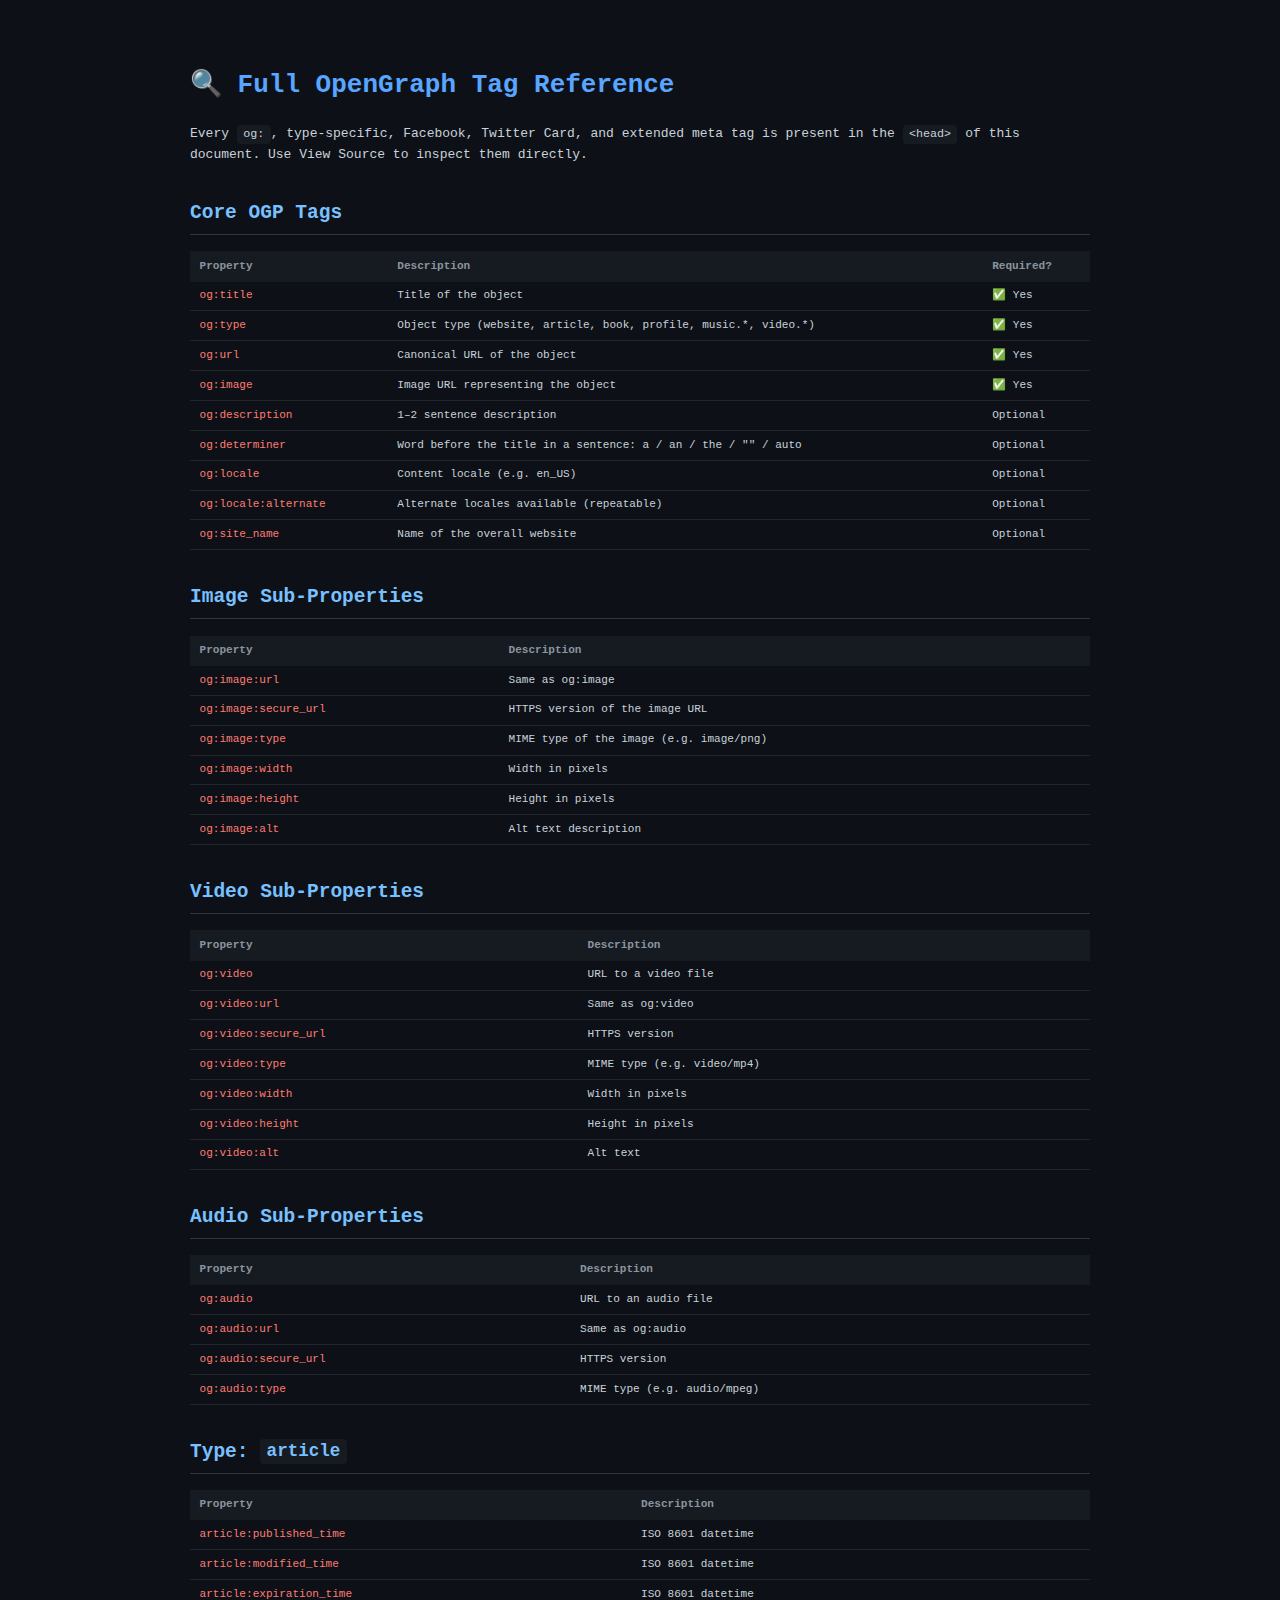
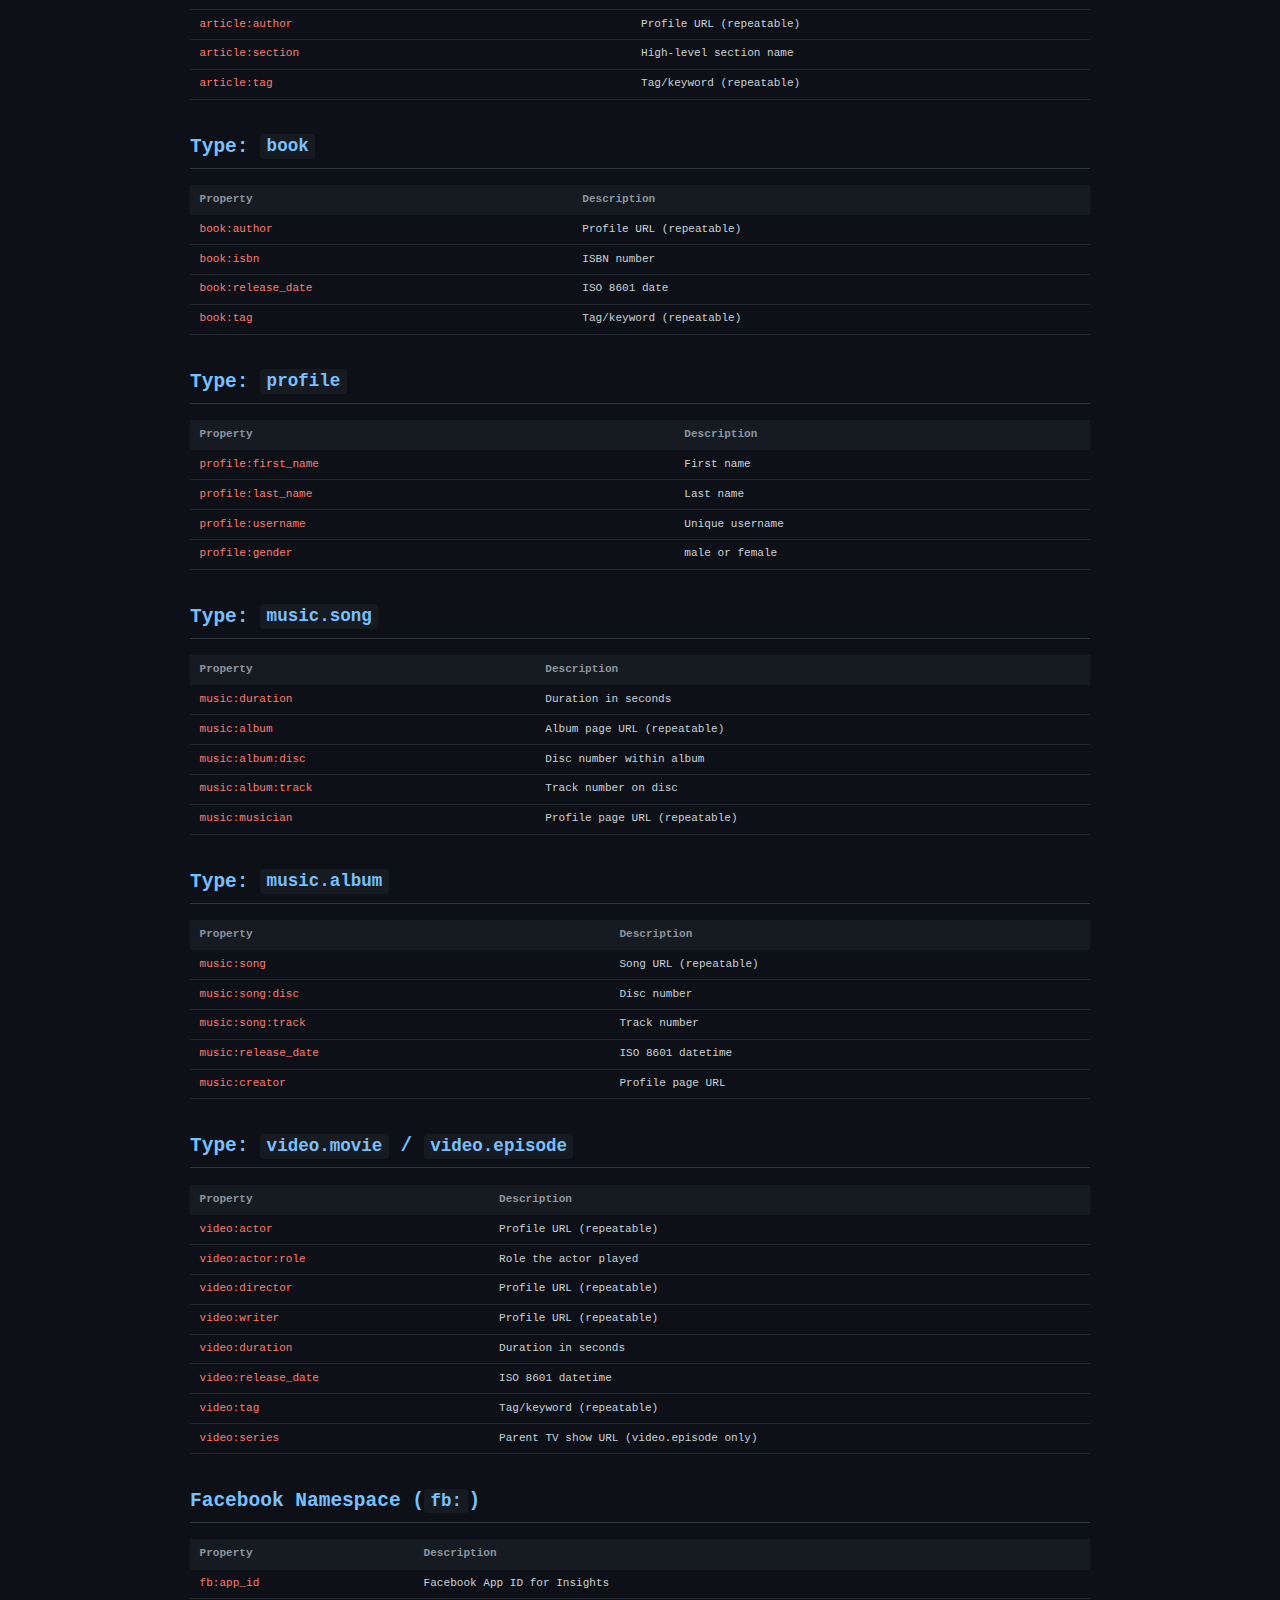
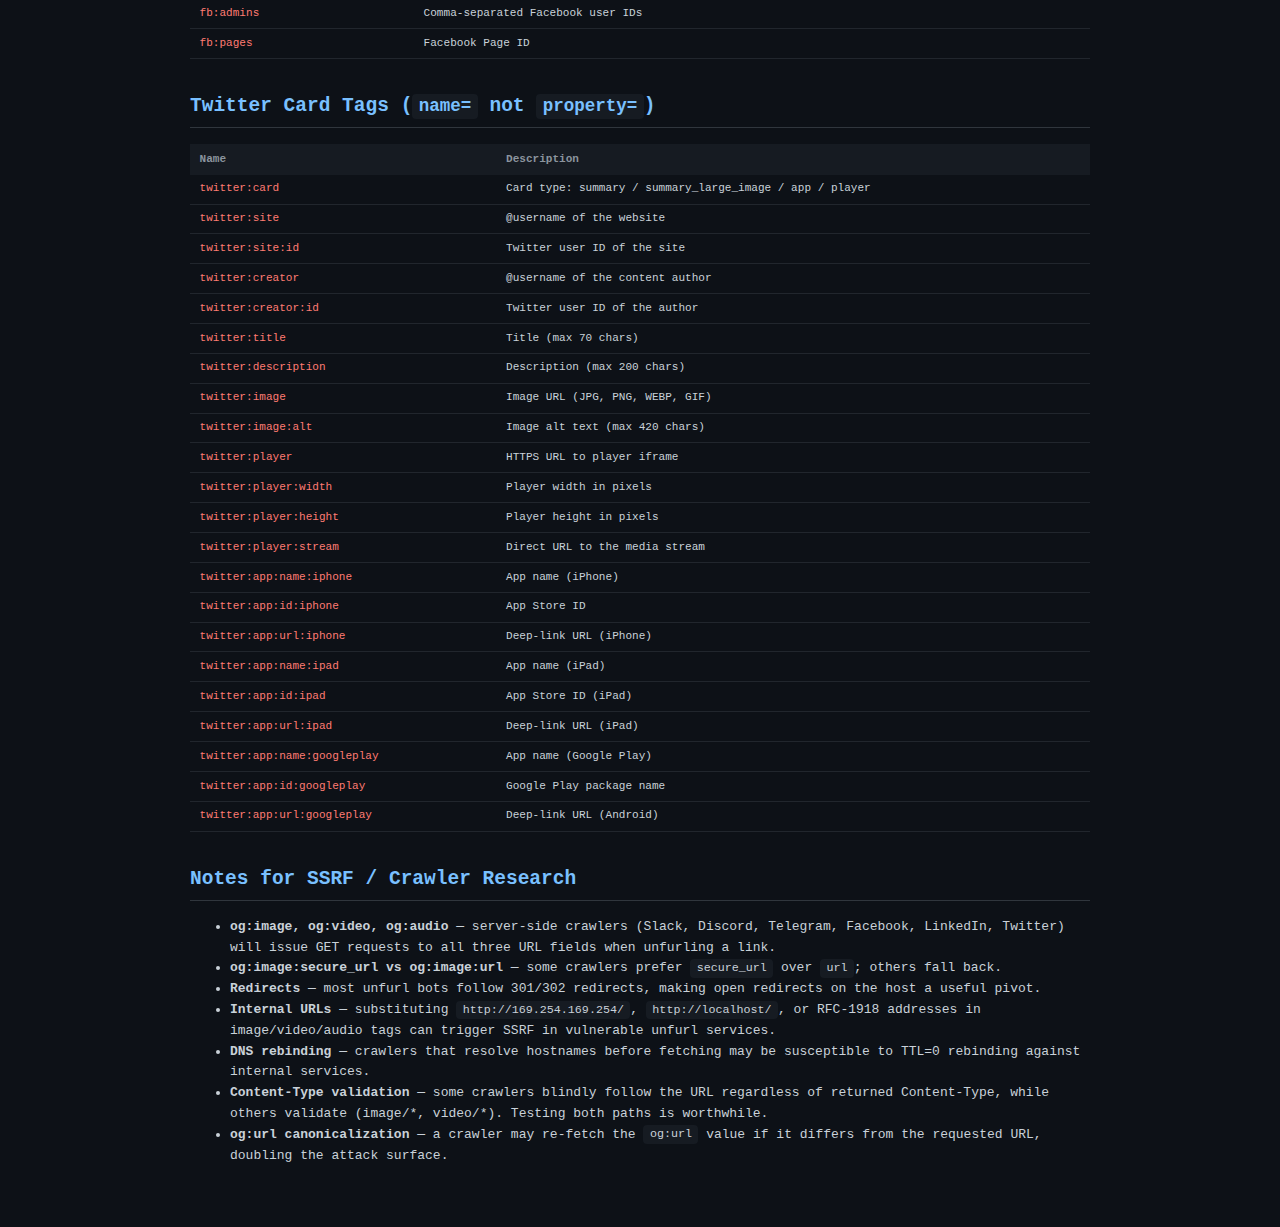
<file: opengraph/o2.html>
<!DOCTYPE html>
<html lang="en" prefix="og: https://ogp.me/ns#
                           fb: https://ogp.me/ns/fb#
                           article: https://ogp.me/ns/article#
                           book: https://ogp.me/ns/book#
                           profile: https://ogp.me/ns/profile#
                           video: https://ogp.me/ns/video#
                           music: https://ogp.me/ns/music#">
<head>
  <meta charset="UTF-8">
  <title>Full OpenGraph Tag Reference</title>

  <!-- ============================================================
       BASIC METADATA (required by the OGP spec)
       ============================================================ -->
  <meta property="og:title"       content="Full OpenGraph Tag Reference Page" />
  <meta property="og:type"        content="website" />
  <meta property="og:url"         content="https://e6lv7icygojvfdzmpo29b2p9n0trhjj78.oastify.com.oastify.com/og-reference" />
  <meta property="og:image"       content="https://e6lv7icygojvfdzmpo29b2p9n0trhjj78.oastify.com.oastify.com/images/og-image.png" />

  <!-- ============================================================
       OPTIONAL BASIC METADATA
       ============================================================ -->
  <meta property="og:description"     content="A complete reference page demonstrating every OpenGraph meta tag defined in the OGP spec." />
  <meta property="og:determiner"      content="the" />
  <!-- Values: "a", "an", "the", "", "auto" -->
  <meta property="og:locale"          content="en_US" />
  <meta property="og:locale:alternate" content="en_GB" />
  <meta property="og:locale:alternate" content="fr_FR" />
  <meta property="og:site_name"       content="OG Reference Site" />
  <meta property="og:rich_attachment" content="true" />

  <!-- ============================================================
       IMAGE (structured / multi-image support)
       Each og:image block can have its own sub-properties.
       ============================================================ -->
  <!-- Image 1 (shorthand) -->
  <meta property="og:image"              content="https://e6lv7icygojvfdzmpo29b2p9n0trhjj78.oastify.com.oastify.com/images/photo1.jpg" />

  <!-- Image 2 (fully structured) -->
  <meta property="og:image"              content="https://e6lv7icygojvfdzmpo29b2p9n0trhjj78.oastify.com.oastify.com/images/photo2.png" />
  <meta property="og:image:url"          content="https://e6lv7icygojvfdzmpo29b2p9n0trhjj78.oastify.com.oastify.com/images/photo2.png" />
  <meta property="og:image:secure_url"   content="https://e6lv7icygojvfdzmpo29b2p9n0trhjj78.oastify.com.oastify.com/images/photo2.png" />
  <meta property="og:image:type"         content="image/png" />
  <meta property="og:image:width"        content="1200" />
  <meta property="og:image:height"       content="630" />
  <meta property="og:image:alt"          content="A descriptive alt text for the image" />

  <!-- ============================================================
       VIDEO (structured)
       ============================================================ -->
  <meta property="og:video"             content="https://e6lv7icygojvfdzmpo29b2p9n0trhjj78.oastify.com.oastify.com/videos/clip.mp4" />
  <meta property="og:video:url"         content="https://e6lv7icygojvfdzmpo29b2p9n0trhjj78.oastify.com.oastify.com/videos/clip.mp4" />
  <meta property="og:video:secure_url"  content="https://e6lv7icygojvfdzmpo29b2p9n0trhjj78.oastify.com.oastify.com/videos/clip.mp4" />
  <meta property="og:video:type"        content="video/mp4" />
  <meta property="og:video:width"       content="1280" />
  <meta property="og:video:height"      content="720" />
  <meta property="og:video:alt"         content="A short demo video" />

  <!-- ============================================================
       AUDIO (structured)
       ============================================================ -->
  <meta property="og:audio"            content="https://e6lv7icygojvfdzmpo29b2p9n0trhjj78.oastify.com.oastify.com/audio/track.mp3" />
  <meta property="og:audio:url"        content="https://e6lv7icygojvfdzmpo29b2p9n0trhjj78.oastify.com.oastify.com/audio/track.mp3" />
  <meta property="og:audio:secure_url" content="https://e6lv7icygojvfdzmpo29b2p9n0trhjj78.oastify.com.oastify.com/audio/track.mp3" />
  <meta property="og:audio:type"       content="audio/mpeg" />

  <!-- ============================================================
       TYPE-SPECIFIC: article
       og:type must be "article" for these to apply.
       ============================================================ -->
  <!-- <meta property="og:type" content="article" /> -->
  <meta property="article:published_time"  content="2024-06-01T09:00:00+00:00" />
  <meta property="article:modified_time"   content="2024-06-15T12:00:00+00:00" />
  <meta property="article:expiration_time" content="2025-06-01T09:00:00+00:00" />
  <meta property="article:author"          content="https://e6lv7icygojvfdzmpo29b2p9n0trhjj78.oastify.com.oastify.com/profiles/jane" />
  <meta property="article:section"         content="Technology" />
  <meta property="article:tag"             content="opengraph" />
  <meta property="article:tag"             content="security" />
  <meta property="article:tag"             content="ssrf" />

  <!-- ============================================================
       TYPE-SPECIFIC: book
       og:type must be "book" for these to apply.
       ============================================================ -->
  <!-- <meta property="og:type" content="book" /> -->
  <meta property="book:author"       content="https://e6lv7icygojvfdzmpo29b2p9n0trhjj78.oastify.com.oastify.com/profiles/jane" />
  <meta property="book:isbn"         content="978-3-16-148410-0" />
  <meta property="book:release_date" content="2023-01-15" />
  <meta property="book:tag"          content="technology" />
  <meta property="book:tag"          content="web security" />

  <!-- ============================================================
       TYPE-SPECIFIC: profile
       og:type must be "profile" for these to apply.
       ============================================================ -->
  <!-- <meta property="og:type" content="profile" /> -->
  <meta property="profile:first_name" content="Jane" />
  <meta property="profile:last_name"  content="Doe" />
  <meta property="profile:username"   content="janedoe" />
  <meta property="profile:gender"     content="female" />

  <!-- ============================================================
       TYPE-SPECIFIC: music.song
       og:type must be "music.song" for these to apply.
       ============================================================ -->
  <!-- <meta property="og:type" content="music.song" /> -->
  <meta property="music:duration"       content="273" />
  <!-- duration in seconds -->
  <meta property="music:album"          content="https://e6lv7icygojvfdzmpo29b2p9n0trhjj78.oastify.com.oastify.com/albums/greatest-hits" />
  <meta property="music:album:disc"     content="1" />
  <meta property="music:album:track"    content="3" />
  <meta property="music:musician"       content="https://e6lv7icygojvfdzmpo29b2p9n0trhjj78.oastify.com.oastify.com/artists/jane" />

  <!-- ============================================================
       TYPE-SPECIFIC: music.album
       ============================================================ -->
  <meta property="music:song"           content="https://e6lv7icygojvfdzmpo29b2p9n0trhjj78.oastify.com.oastify.com/songs/track1" />
  <meta property="music:song:disc"      content="1" />
  <meta property="music:song:track"     content="1" />
  <meta property="music:release_date"   content="2023-03-10" />
  <meta property="music:creator"        content="https://e6lv7icygojvfdzmpo29b2p9n0trhjj78.oastify.com.oastify.com/artists/jane" />

  <!-- ============================================================
       TYPE-SPECIFIC: music.playlist / music.radio_station
       ============================================================ -->
  <!-- music:song and music:creator also apply here (same as music.album) -->

  <!-- ============================================================
       TYPE-SPECIFIC: video.movie / video.episode / video.tv_show / video.other
       og:type must be one of the video.* types for these to apply.
       ============================================================ -->
  <!-- <meta property="og:type" content="video.movie" /> -->
  <meta property="video:actor"          content="https://e6lv7icygojvfdzmpo29b2p9n0trhjj78.oastify.com.oastify.com/profiles/actor1" />
  <meta property="video:actor:role"     content="Protagonist" />
  <meta property="video:director"       content="https://e6lv7icygojvfdzmpo29b2p9n0trhjj78.oastify.com.oastify.com/profiles/director1" />
  <meta property="video:writer"         content="https://e6lv7icygojvfdzmpo29b2p9n0trhjj78.oastify.com.oastify.com/profiles/writer1" />
  <meta property="video:duration"       content="7200" />
  <!-- seconds -->
  <meta property="video:release_date"   content="2023-07-04" />
  <meta property="video:tag"            content="action" />
  <meta property="video:tag"            content="thriller" />
  <meta property="video:series"         content="https://e6lv7icygojvfdzmpo29b2p9n0trhjj78.oastify.com.oastify.com/series/example-show" />
  <!-- video.episode only -->

  <!-- ============================================================
       FACEBOOK-SPECIFIC (fb: namespace)
       ============================================================ -->
  <meta property="fb:app_id"      content="123456789012345" />
  <meta property="fb:admins"      content="987654321" />
  <meta property="fb:pages"       content="111222333444555" />

  <!-- ============================================================
       TWITTER CARD TAGS
       (not OGP spec, but universally used alongside OG tags)
       ============================================================ -->
  <meta name="twitter:card"         content="summary_large_image" />
  <!-- Values: summary, summary_large_image, app, player -->
  <meta name="twitter:site"         content="@examplesite" />
  <meta name="twitter:site:id"      content="1234567890" />
  <meta name="twitter:creator"      content="@janedoe" />
  <meta name="twitter:creator:id"   content="9876543210" />
  <meta name="twitter:title"        content="Full OpenGraph Tag Reference Page" />
  <meta name="twitter:description"  content="A complete reference page for every OG tag." />
  <meta name="twitter:image"        content="file:///C:/Windows/Web/Wallpaper/Windows/img0.jpg" />
  <meta name="twitter:image:alt"    content="Alt text for Twitter card image" />
  <!-- Twitter Player Card -->
  <meta name="twitter:player"       content="https://e6lv7icygojvfdzmpo29b2p9n0trhjj78.oastify.com.oastify.com/player/embed" />
  <meta name="twitter:player:width" content="1280" />
  <meta name="twitter:player:height" content="720" />
  <meta name="twitter:player:stream" content="https://e6lv7icygojvfdzmpo29b2p9n0trhjj78.oastify.com.oastify.com/videos/clip.mp4" />
  <!-- Twitter App Card -->
  <meta name="twitter:app:name:iphone"      content="ExampleApp" />
  <meta name="twitter:app:id:iphone"        content="307234931" />
  <meta name="twitter:app:url:iphone"       content="exampleapp://content/1234" />
  <meta name="twitter:app:name:ipad"        content="ExampleApp" />
  <meta name="twitter:app:id:ipad"          content="307234931" />
  <meta name="twitter:app:url:ipad"         content="exampleapp://content/1234" />
  <meta name="twitter:app:name:googleplay"  content="ExampleApp" />
  <meta name="twitter:app:id:googleplay"    content="com.example.app" />
  <meta name="twitter:app:url:googleplay"   content="https://play.google.com/store/apps/details?id=com.example.app" />

  <!-- ============================================================
       ADDITIONAL / EXTENDED TAGS USED BY CRAWLERS IN THE WILD
       ============================================================ -->
  <!-- Pinterest -->
  <meta name="pinterest:media"    content="https://e6lv7icygojvfdzmpo29b2p9n0trhjj78.oastify.com.oastify.com/images/pin.jpg" />
  <meta name="pinterest-rich-pin" content="true" />

  <!-- LinkedIn (re-uses og: tags, but these are sometimes parsed) -->
  <meta property="og:updated_time" content="2024-06-15T12:00:00+00:00" />

  <!-- Slack / messaging unfurls sometimes read these -->
  <meta name="description" content="Fallback meta description for clients that do not read og:description." />

  <style>
    body { font-family: monospace; max-width: 900px; margin: 2rem auto; padding: 1rem; background:#0d1117; color:#c9d1d9; line-height:1.6; }
    h1   { color:#58a6ff; }
    h2   { color:#79c0ff; border-bottom:1px solid #30363d; padding-bottom:.3rem; margin-top:2rem; }
    code { background:#161b22; padding:.15rem .4rem; border-radius:4px; font-size:.9em; }
    table{ width:100%; border-collapse:collapse; margin:.5rem 0 1.5rem; font-size:.85em; }
    th   { background:#161b22; color:#8b949e; text-align:left; padding:.4rem .6rem; }
    td   { padding:.35rem .6rem; border-bottom:1px solid #21262d; vertical-align:top; }
    tr:hover td { background:#161b22; }
    .tag { color:#ff7b72; }
    .val { color:#a5d6ff; }
    .ns  { color:#d2a8ff; }
  </style>
</head>
<body>
  <h1>🔍 Full OpenGraph Tag Reference</h1>
  <p>Every <code>og:</code>, type-specific, Facebook, Twitter Card, and extended meta tag is present in the <code>&lt;head&gt;</code> of this document. Use <kbd>View Source</kbd> to inspect them directly.</p>

  <h2>Core OGP Tags</h2>
  <table>
    <tr><th>Property</th><th>Description</th><th>Required?</th></tr>
    <tr><td class="tag">og:title</td><td>Title of the object</td><td>✅ Yes</td></tr>
    <tr><td class="tag">og:type</td><td>Object type (website, article, book, profile, music.*, video.*)</td><td>✅ Yes</td></tr>
    <tr><td class="tag">og:url</td><td>Canonical URL of the object</td><td>✅ Yes</td></tr>
    <tr><td class="tag">og:image</td><td>Image URL representing the object</td><td>✅ Yes</td></tr>
    <tr><td class="tag">og:description</td><td>1–2 sentence description</td><td>Optional</td></tr>
    <tr><td class="tag">og:determiner</td><td>Word before the title in a sentence: a / an / the / "" / auto</td><td>Optional</td></tr>
    <tr><td class="tag">og:locale</td><td>Content locale (e.g. en_US)</td><td>Optional</td></tr>
    <tr><td class="tag">og:locale:alternate</td><td>Alternate locales available (repeatable)</td><td>Optional</td></tr>
    <tr><td class="tag">og:site_name</td><td>Name of the overall website</td><td>Optional</td></tr>
  </table>

  <h2>Image Sub-Properties</h2>
  <table>
    <tr><th>Property</th><th>Description</th></tr>
    <tr><td class="tag">og:image:url</td><td>Same as og:image</td></tr>
    <tr><td class="tag">og:image:secure_url</td><td>HTTPS version of the image URL</td></tr>
    <tr><td class="tag">og:image:type</td><td>MIME type of the image (e.g. image/png)</td></tr>
    <tr><td class="tag">og:image:width</td><td>Width in pixels</td></tr>
    <tr><td class="tag">og:image:height</td><td>Height in pixels</td></tr>
    <tr><td class="tag">og:image:alt</td><td>Alt text description</td></tr>
  </table>

  <h2>Video Sub-Properties</h2>
  <table>
    <tr><th>Property</th><th>Description</th></tr>
    <tr><td class="tag">og:video</td><td>URL to a video file</td></tr>
    <tr><td class="tag">og:video:url</td><td>Same as og:video</td></tr>
    <tr><td class="tag">og:video:secure_url</td><td>HTTPS version</td></tr>
    <tr><td class="tag">og:video:type</td><td>MIME type (e.g. video/mp4)</td></tr>
    <tr><td class="tag">og:video:width</td><td>Width in pixels</td></tr>
    <tr><td class="tag">og:video:height</td><td>Height in pixels</td></tr>
    <tr><td class="tag">og:video:alt</td><td>Alt text</td></tr>
  </table>

  <h2>Audio Sub-Properties</h2>
  <table>
    <tr><th>Property</th><th>Description</th></tr>
    <tr><td class="tag">og:audio</td><td>URL to an audio file</td></tr>
    <tr><td class="tag">og:audio:url</td><td>Same as og:audio</td></tr>
    <tr><td class="tag">og:audio:secure_url</td><td>HTTPS version</td></tr>
    <tr><td class="tag">og:audio:type</td><td>MIME type (e.g. audio/mpeg)</td></tr>
  </table>

  <h2>Type: <code>article</code></h2>
  <table>
    <tr><th>Property</th><th>Description</th></tr>
    <tr><td class="tag">article:published_time</td><td>ISO 8601 datetime</td></tr>
    <tr><td class="tag">article:modified_time</td><td>ISO 8601 datetime</td></tr>
    <tr><td class="tag">article:expiration_time</td><td>ISO 8601 datetime</td></tr>
    <tr><td class="tag">article:author</td><td>Profile URL (repeatable)</td></tr>
    <tr><td class="tag">article:section</td><td>High-level section name</td></tr>
    <tr><td class="tag">article:tag</td><td>Tag/keyword (repeatable)</td></tr>
  </table>

  <h2>Type: <code>book</code></h2>
  <table>
    <tr><th>Property</th><th>Description</th></tr>
    <tr><td class="tag">book:author</td><td>Profile URL (repeatable)</td></tr>
    <tr><td class="tag">book:isbn</td><td>ISBN number</td></tr>
    <tr><td class="tag">book:release_date</td><td>ISO 8601 date</td></tr>
    <tr><td class="tag">book:tag</td><td>Tag/keyword (repeatable)</td></tr>
  </table>

  <h2>Type: <code>profile</code></h2>
  <table>
    <tr><th>Property</th><th>Description</th></tr>
    <tr><td class="tag">profile:first_name</td><td>First name</td></tr>
    <tr><td class="tag">profile:last_name</td><td>Last name</td></tr>
    <tr><td class="tag">profile:username</td><td>Unique username</td></tr>
    <tr><td class="tag">profile:gender</td><td>male or female</td></tr>
  </table>

  <h2>Type: <code>music.song</code></h2>
  <table>
    <tr><th>Property</th><th>Description</th></tr>
    <tr><td class="tag">music:duration</td><td>Duration in seconds</td></tr>
    <tr><td class="tag">music:album</td><td>Album page URL (repeatable)</td></tr>
    <tr><td class="tag">music:album:disc</td><td>Disc number within album</td></tr>
    <tr><td class="tag">music:album:track</td><td>Track number on disc</td></tr>
    <tr><td class="tag">music:musician</td><td>Profile page URL (repeatable)</td></tr>
  </table>

  <h2>Type: <code>music.album</code></h2>
  <table>
    <tr><th>Property</th><th>Description</th></tr>
    <tr><td class="tag">music:song</td><td>Song URL (repeatable)</td></tr>
    <tr><td class="tag">music:song:disc</td><td>Disc number</td></tr>
    <tr><td class="tag">music:song:track</td><td>Track number</td></tr>
    <tr><td class="tag">music:release_date</td><td>ISO 8601 datetime</td></tr>
    <tr><td class="tag">music:creator</td><td>Profile page URL</td></tr>
  </table>

  <h2>Type: <code>video.movie</code> / <code>video.episode</code></h2>
  <table>
    <tr><th>Property</th><th>Description</th></tr>
    <tr><td class="tag">video:actor</td><td>Profile URL (repeatable)</td></tr>
    <tr><td class="tag">video:actor:role</td><td>Role the actor played</td></tr>
    <tr><td class="tag">video:director</td><td>Profile URL (repeatable)</td></tr>
    <tr><td class="tag">video:writer</td><td>Profile URL (repeatable)</td></tr>
    <tr><td class="tag">video:duration</td><td>Duration in seconds</td></tr>
    <tr><td class="tag">video:release_date</td><td>ISO 8601 datetime</td></tr>
    <tr><td class="tag">video:tag</td><td>Tag/keyword (repeatable)</td></tr>
    <tr><td class="tag">video:series</td><td>Parent TV show URL (video.episode only)</td></tr>
  </table>

  <h2>Facebook Namespace (<code>fb:</code>)</h2>
  <table>
    <tr><th>Property</th><th>Description</th></tr>
    <tr><td class="tag">fb:app_id</td><td>Facebook App ID for Insights</td></tr>
    <tr><td class="tag">fb:admins</td><td>Comma-separated Facebook user IDs</td></tr>
    <tr><td class="tag">fb:pages</td><td>Facebook Page ID</td></tr>
  </table>

  <h2>Twitter Card Tags (<code>name=</code> not <code>property=</code>)</h2>
  <table>
    <tr><th>Name</th><th>Description</th></tr>
    <tr><td class="tag">twitter:card</td><td>Card type: summary / summary_large_image / app / player</td></tr>
    <tr><td class="tag">twitter:site</td><td>@username of the website</td></tr>
    <tr><td class="tag">twitter:site:id</td><td>Twitter user ID of the site</td></tr>
    <tr><td class="tag">twitter:creator</td><td>@username of the content author</td></tr>
    <tr><td class="tag">twitter:creator:id</td><td>Twitter user ID of the author</td></tr>
    <tr><td class="tag">twitter:title</td><td>Title (max 70 chars)</td></tr>
    <tr><td class="tag">twitter:description</td><td>Description (max 200 chars)</td></tr>
    <tr><td class="tag">twitter:image</td><td>Image URL (JPG, PNG, WEBP, GIF)</td></tr>
    <tr><td class="tag">twitter:image:alt</td><td>Image alt text (max 420 chars)</td></tr>
    <tr><td class="tag">twitter:player</td><td>HTTPS URL to player iframe</td></tr>
    <tr><td class="tag">twitter:player:width</td><td>Player width in pixels</td></tr>
    <tr><td class="tag">twitter:player:height</td><td>Player height in pixels</td></tr>
    <tr><td class="tag">twitter:player:stream</td><td>Direct URL to the media stream</td></tr>
    <tr><td class="tag">twitter:app:name:iphone</td><td>App name (iPhone)</td></tr>
    <tr><td class="tag">twitter:app:id:iphone</td><td>App Store ID</td></tr>
    <tr><td class="tag">twitter:app:url:iphone</td><td>Deep-link URL (iPhone)</td></tr>
    <tr><td class="tag">twitter:app:name:ipad</td><td>App name (iPad)</td></tr>
    <tr><td class="tag">twitter:app:id:ipad</td><td>App Store ID (iPad)</td></tr>
    <tr><td class="tag">twitter:app:url:ipad</td><td>Deep-link URL (iPad)</td></tr>
    <tr><td class="tag">twitter:app:name:googleplay</td><td>App name (Google Play)</td></tr>
    <tr><td class="tag">twitter:app:id:googleplay</td><td>Google Play package name</td></tr>
    <tr><td class="tag">twitter:app:url:googleplay</td><td>Deep-link URL (Android)</td></tr>
  </table>

  <h2>Notes for SSRF / Crawler Research</h2>
  <ul>
    <li><strong>og:image, og:video, og:audio</strong> — server-side crawlers (Slack, Discord, Telegram, Facebook, LinkedIn, Twitter) will issue GET requests to all three URL fields when unfurling a link.</li>
    <li><strong>og:image:secure_url vs og:image:url</strong> — some crawlers prefer <code>secure_url</code> over <code>url</code>; others fall back.</li>
    <li><strong>Redirects</strong> — most unfurl bots follow 301/302 redirects, making open redirects on the host a useful pivot.</li>
    <li><strong>Internal URLs</strong> — substituting <code>http://169.254.169.254/</code>, <code>http://localhost/</code>, or RFC-1918 addresses in image/video/audio tags can trigger SSRF in vulnerable unfurl services.</li>
    <li><strong>DNS rebinding</strong> — crawlers that resolve hostnames before fetching may be susceptible to TTL=0 rebinding against internal services.</li>
    <li><strong>Content-Type validation</strong> — some crawlers blindly follow the URL regardless of returned Content-Type, while others validate (image/*, video/*). Testing both paths is worthwhile.</li>
    <li><strong>og:url canonicalization</strong> — a crawler may re-fetch the <code>og:url</code> value if it differs from the requested URL, doubling the attack surface.</li>
  </ul>
</body>
</html>
</file>
